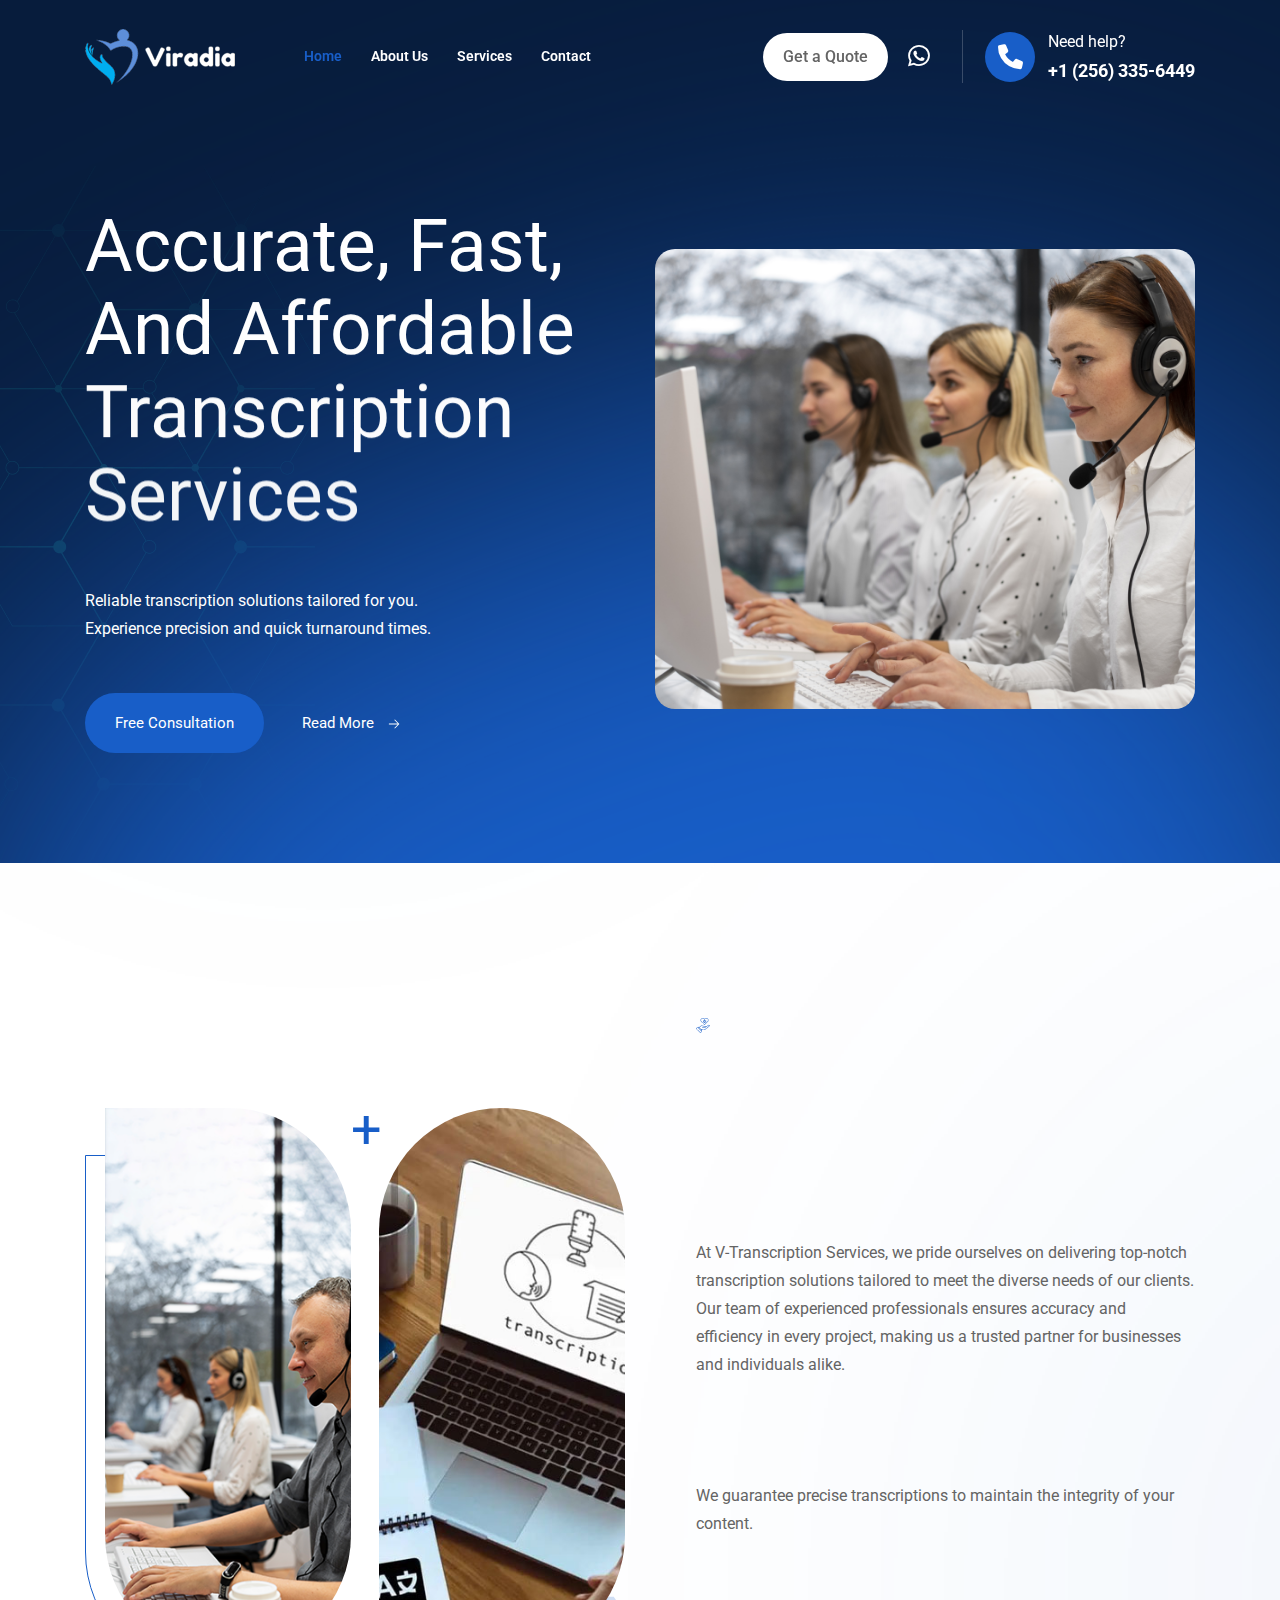
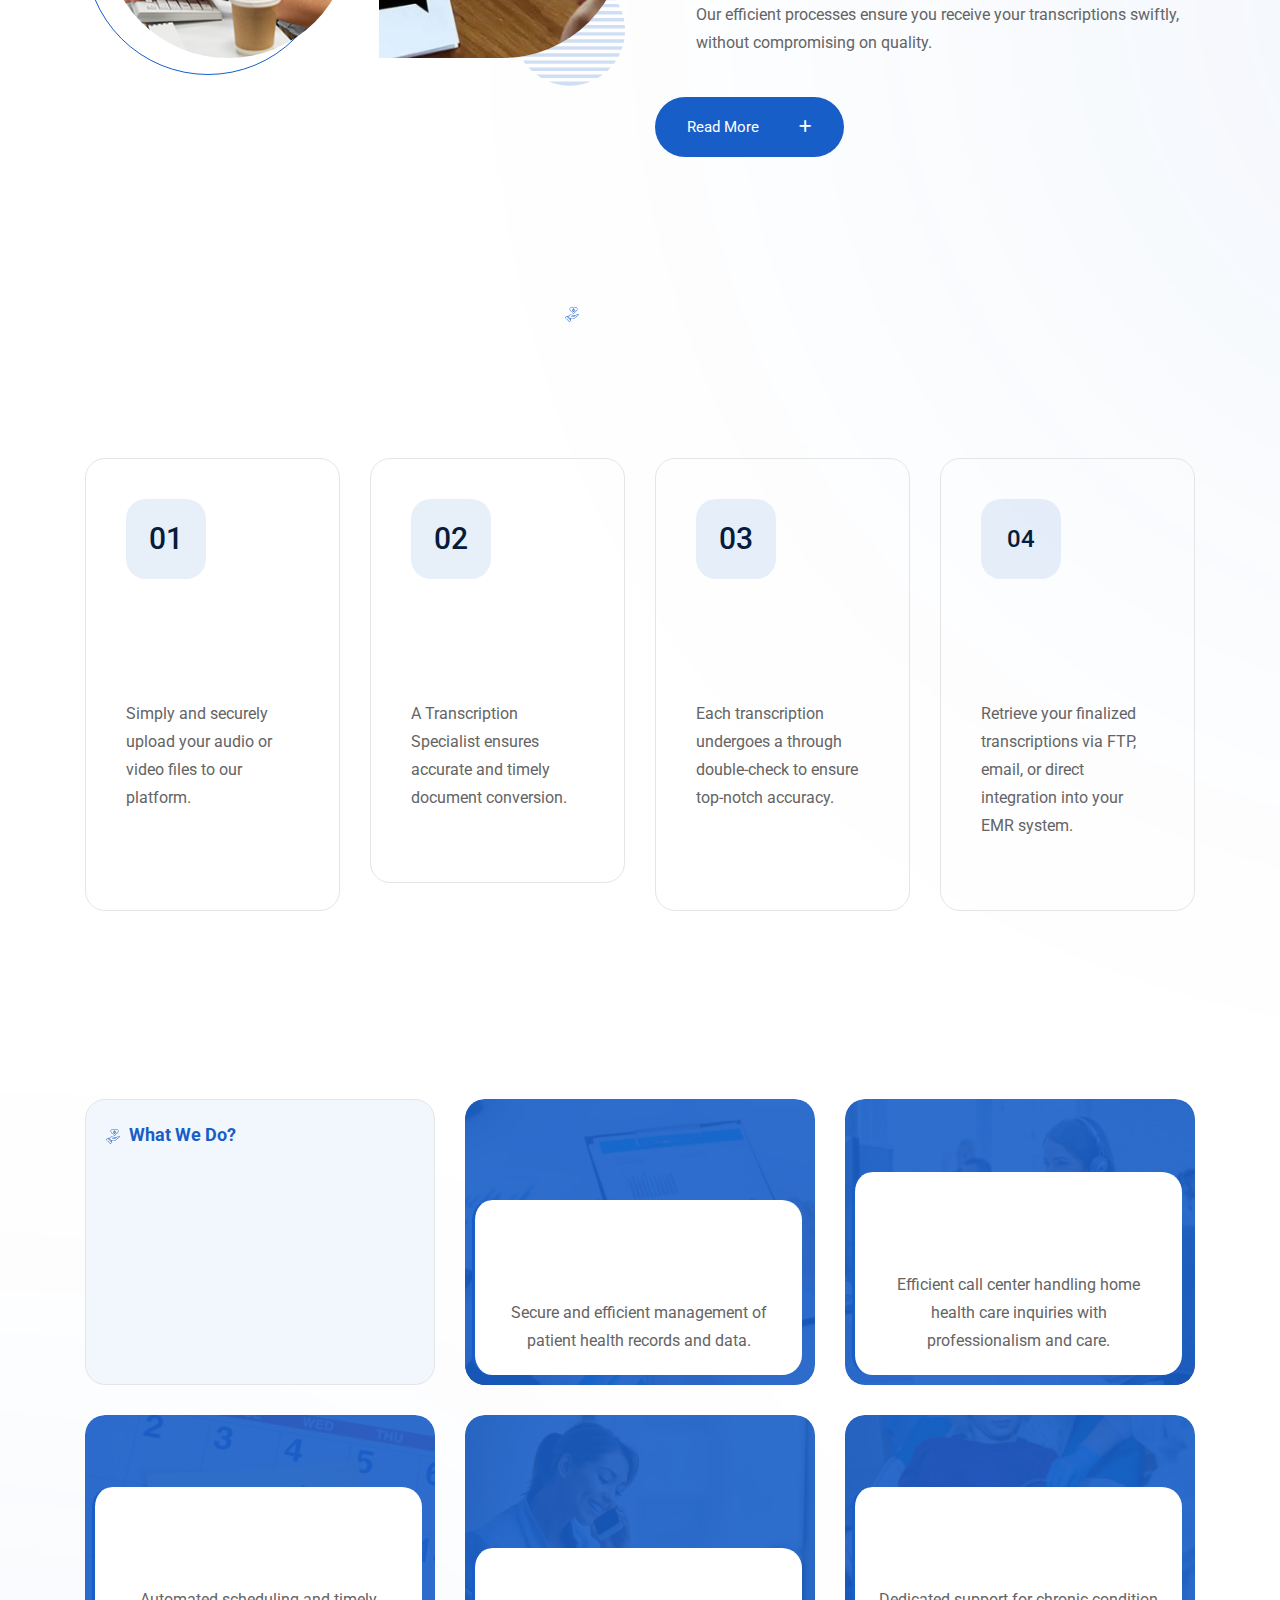
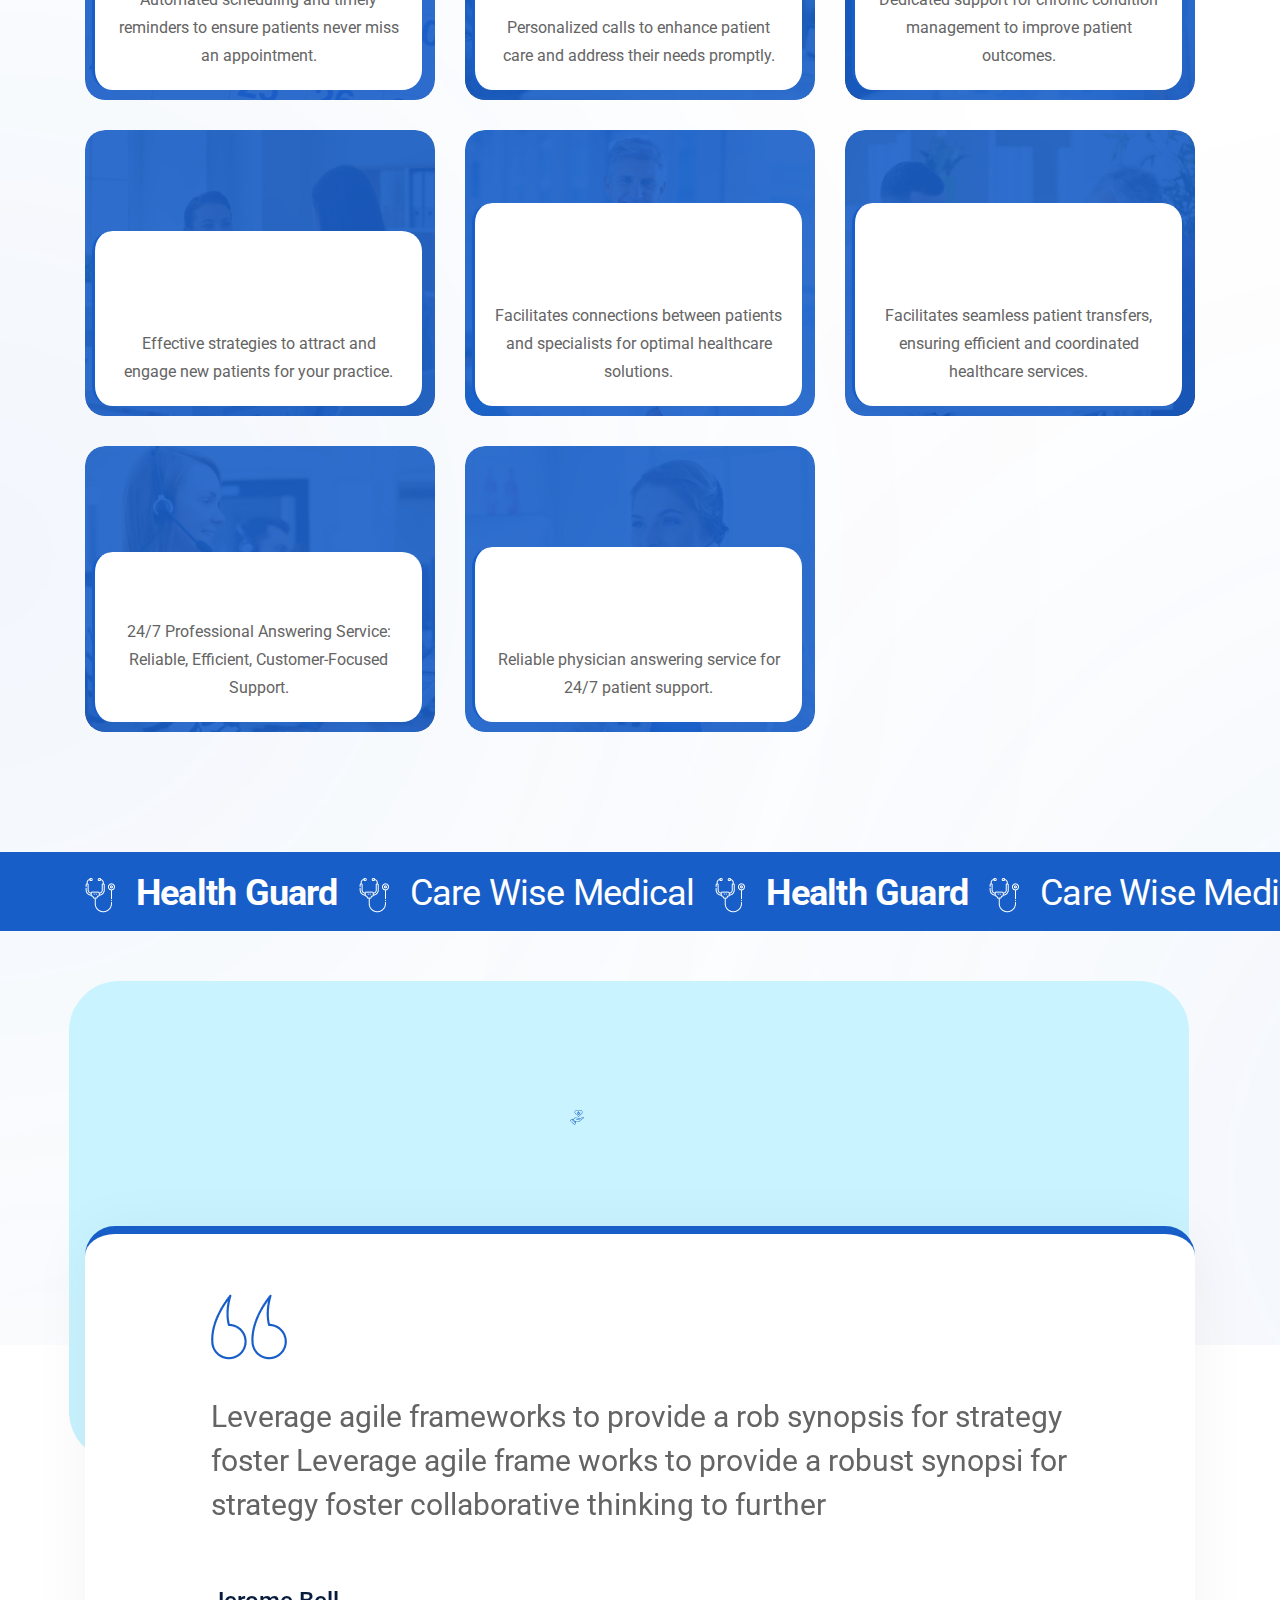
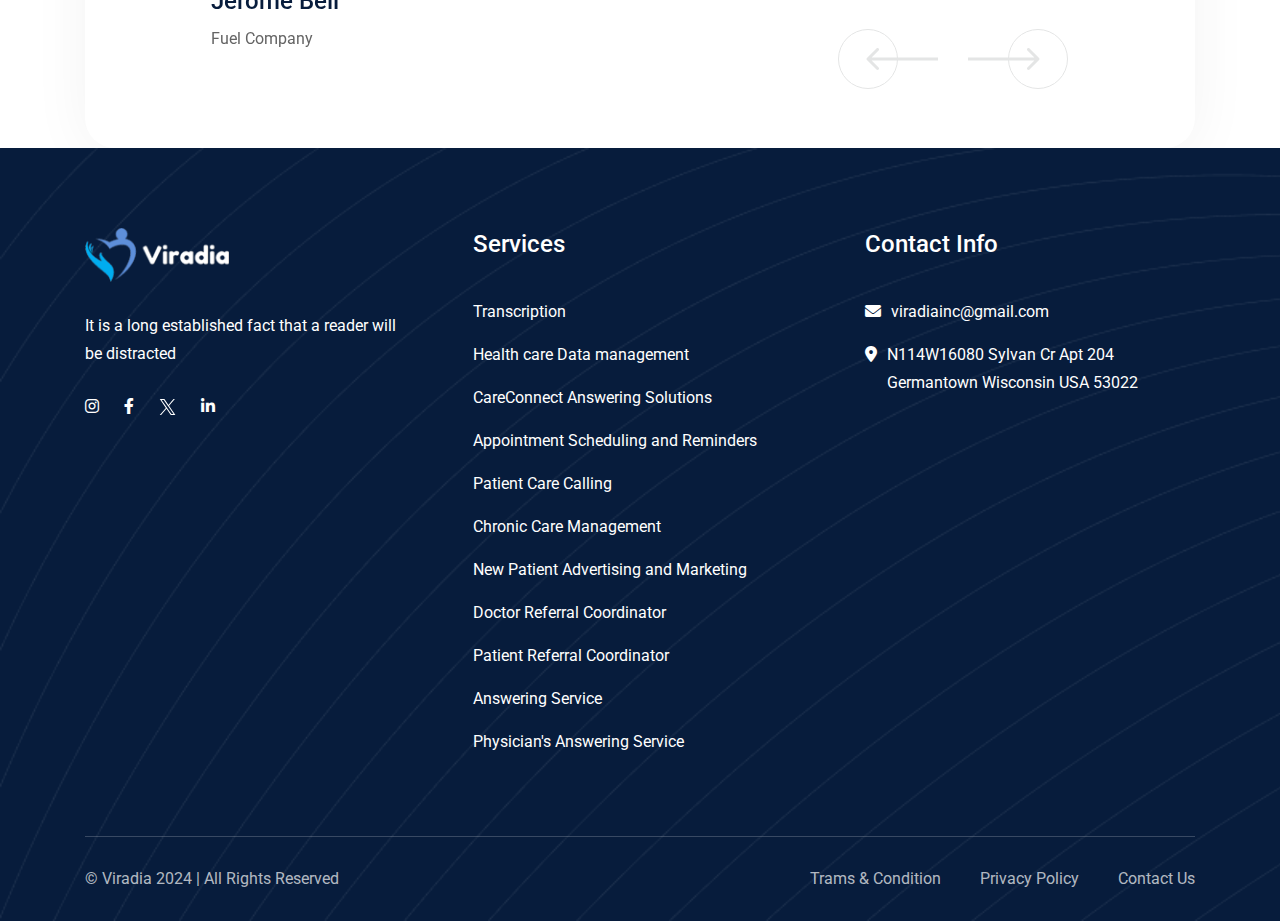
<file: index.html>
<!doctype html>
<html class="no-js" lang="zxx">

<head>
    <meta charset="utf-8">
    <meta http-equiv="x-ua-compatible" content="ie=edge">
    <title>Viradia Health Care</title>
    <meta name="description" content="Viradia Health Care">
    <meta name="author" content="ahmmedsabbirbd">
    <meta name="viewport" content="width=device-width, initial-scale=1">
    <!-- Place favicon.ico in the root directory -->
    <link rel="shortcut icon" type="image/x-icon" href="assets/imgs/favicon.svg">
    <!-- CSS here -->
    <link rel="stylesheet" href="assets/css/vendor/bootstrap.min.css">
    <link rel="stylesheet" href="assets/css/vendor/animate.min.css">
    <link rel="stylesheet" href="assets/css/plugins/swiper.min.css">
    <link rel="stylesheet" href="assets/css/vendor/magnific-popup.css">
    <link rel="stylesheet" href="assets/css/vendor/fontawesome-pro.css">
    <link rel="stylesheet" href="assets/css/vendor/spacing.css"> 
    <link rel="stylesheet" href="assets/css/plugins/odometer-theme-default.css">
    <link rel="stylesheet" href="assets/css/main.css">
    <link rel="stylesheet" href="assets/scss/layout/pages/_about-us.scss">
</head>

<body class="body-2">

<!--[if lte IE 9]>
<p class="browserupgrade">You are using an <strong>outdated</strong> browser. Please <a href="https://browsehappy.com/">upgrade your browser</a> to improve your experience and security.</p>
<![endif]-->

<!-- preloader start -->
<div id="preloader">
    <div class="preloader-close">x</div>
    <div class="sk-three-bounce">
        <div class="sk-child sk-bounce1"></div>
        <div class="sk-child sk-bounce2"></div>
        <div class="sk-child sk-bounce3"></div>
    </div>
</div>
<!-- preloader end -->

<!-- search popup start -->
<div class="search__popup">
    <div class="container">
        <div class="row gx-30">
            <div class="col-xxl-12">
                <div class="search__wrapper">
                    <div class="search__top d-flex justify-content-between align-items-center">
                        <div class="search__logo">
                            <a href="index.html">
                                <img src="assets/imgs/logo/logo.png" alt="img">
                            </a>
                        </div>
                        <div class="search__close">
                            <button type="button" class="search__close-btn search-close-btn">
                                <svg width="18" height="18" viewBox="0 0 18 18" fill="none">
                                    <path d="M17 1L1 17" stroke="currentColor" stroke-width="1.5" stroke-linecap="round"
                                          stroke-linejoin="round" />
                                    <path d="M1 1L17 17" stroke="currentColor" stroke-width="1.5" stroke-linecap="round"
                                          stroke-linejoin="round" />
                                </svg>
                            </button>
                        </div>
                    </div>
                    <div class="search__form">
                        <form action="#">
                            <div class="search__input">
                                <input class="search-input-field" type="text" placeholder="Type here to search...">
                                <span class="search-focus-border"></span>
                                <button type="submit">
                                    <svg width="20" height="20" viewBox="0 0 20 20" fill="none">
                                        <path
                                                d="M9.55 18.1C14.272 18.1 18.1 14.272 18.1 9.55C18.1 4.82797 14.272 1 9.55 1C4.82797 1 1 4.82797 1 9.55C1 14.272 4.82797 18.1 9.55 18.1Z"
                                                stroke="currentColor" stroke-width="1.5" stroke-linecap="round"
                                                stroke-linejoin="round" />
                                        <path d="M19.0002 19.0002L17.2002 17.2002" stroke="currentColor" stroke-width="1.5"
                                              stroke-linecap="round" stroke-linejoin="round" />
                                    </svg>
                                </button>
                            </div>
                        </form>
                    </div>
                </div>
            </div>
        </div>
    </div>
</div>
<!-- search popup end -->

<!-- preloader start -->
<div class="loading-form">
    <div class="sk-three-bounce">
        <div class="sk-child sk-bounce1"></div>
        <div class="sk-child sk-bounce2"></div>
        <div class="sk-child sk-bounce3"></div>
    </div>
</div>
<!-- preloader end -->

<!-- Backtotop start -->
<div id="scroll-percentage">
    <span id="scroll-percentage-value"></span>
</div>
<!-- Backtotop end -->

<!-- Offcanvas area start -->
<div class="fix">
    <div class="offcanvas__area">
        <div class="offcanvas__wrapper">
            <div class="offcanvas__content">
                <div class="offcanvas__top d-flex justify-content-between align-items-center">
                    <div class="offcanvas__logo">
                        <a href="index.html">
                            <img src="assets/imgs/logo/logo.png" alt="logo not found">
                        </a>
                    </div>
                    <div class="offcanvas__close">
                        <button class="offcanvas-close-icon animation--flip">
                                <span class="offcanvas-m-lines">
                              <span class="offcanvas-m-line line--1"></span><span class="offcanvas-m-line line--2"></span><span class="offcanvas-m-line line--3"></span>
                                </span>
                        </button>
                    </div>
                </div>
                <div class="mobile-menu fix"></div>
                <div class="offcanvas__social">
                    <h4 class="offcanvas__title mb-20">Subscribe & Follow</h4>
                    <p class="mb-30">Medical practices evolved over millennia, from ancient civilizations like Egypt and Mesopotamia to the groundbreaking</p>
                    <ul class="header-top-socail-menu d-flex">
                        <li><a href="https://www.facebook.com/"><i class="fab fa-facebook-f"></i></a></li>
                        <li><a href="https://twitter.com/"><i class="fab fa-twitter"></i></a></li>
                        <li><a href="https://www.pinterest.com/"><i class="fa-brands fa-pinterest-p"></i></a></li>
                        <li><a href="https://vimeo.com/"><i class="fa-brands fa-vimeo-v"></i></a></li>
                    </ul>
                </div>
                <div class="offcanvas__btn d-sm-none">
                    <div class="header__btn-wrap">
                        <a href="https://themeforest.net/user/rrdevs/portfolio" class="rr-btn rr-btn__theme rr-btn__theme-white mt-40 mt-sm-35 mt-xs-30">
                            <span class="btn-wrap">
                                <span class="text-one">Purchase Now</span>
                                <span class="text-two">Purchase Now</span>
                            </span>
                        </a>
                    </div>
                </div>
            </div>
        </div>
    </div>
</div>
<div class="offcanvas__overlay"></div>
<div class="offcanvas__overlay-white"></div>
<!-- Offcanvas area start -->

<!-- Header area start -->
<header>
    <div id="header-sticky" class="header__area header-2">
        <div class="container">
            <div class="mega__menu-wrapper p-relative">
                <div class="header__main">
                    <div class="header__left d-flex align-items-center">
                        <div class="header__logo">
                            <a href="index.html">
                                <div class="logo">
                                    <img src="assets/imgs/logo/logo.png" alt="logo not found">
                                </div>
                            </a>
                        </div>

                        <div class="mean__menu-wrapper d-none d-xl-block">
                        <div class="main-menu main-menu-2">
                            <nav id="mobile-menu">
                                <ul>
                                    <li class=" has-mega-menu active">
                                        <a href="index.html">Home</a>
                                    </li>
                                    <li class="">
                                        <a href="about-us.html">About Us</a>
                                    </li>
                                    <li class="">
                                        <a href="service.html">Services</a>
                                    </li>
                                    
                                    <li><a href="contact.html">contact</a></li>
                                </ul>
                            </nav>
                        </div>
                    </div>
                    </div>

                    <div class="header__right">
                        <div class="header__action d-flex align-items-center">
                            <div class="header__btn-wrap align-items-center d-inline-flex">
                                <a class="quote-btn" href="">Get a Quote</a>

                                 <a href="https://wa.me/12563356449" class="rr-header-message d-none d-sm-block"><i class="fa-brands fa-whatsapp"></i></a>

                                <div class="rr-header-contact-btn d-flex align-items-center d-none d-lg-flex">
                                    <div class="rr-header-contact-btn__icon">
                                        <i class="fa-solid fa-phone"></i>
                                    </div>
                                    <div class="rr-header-contact-btn__text">
                                        <p class="mb-0 color-white">Need help?</p>
                                        <h5 class="mb-0 color-white"><a href="tel:+1(256)3356449">+1 (256) 335-6449</a></h5>
                                    </div>
                                </div>
                            </div>

                            <div class="header__hamburger ml-30 d-xl-none">
                                <div class="sidebar__toggle">
                                    <a class="bar-icon" href="javascript:void(0)">
                                        <span></span>
                                        <span></span>
                                        <span></span>
                                    </a>
                                </div>
                            </div>
                        </div>
                    </div>
                </div>
            </div>
        </div>
    </div>
</header>
<!-- Header area end -->

<!-- Body main wrapper start -->
<main class="home-2__background"><!--home-2__background you can remove any time-->
    <!-- Banner area start -->
    <section class="banner-2 banner-2__space theme-bg-color-900 overflow-hidden" data-background="assets/imgs/banner-2/banner-shape.png">
        <div class="container">
            <div class="banner-2__shape"></div>
            <div class="row align-items-center">
                <div class="col-lg-6">
                    <div class="banner-2__content">
                        <h1 class="mb-50 mb-xs-40 color-white title-animation">Accurate, Fast, and Affordable Transcription Services</h1>
                        <p class="mb-50 mb-xs-40 color-white">Reliable transcription solutions tailored for you. <br>
                            Experience precision and quick turnaround times.</p>

                        <div class="rr-btn__wrapper d-flex align-items-sm-center align-items-start flex-column flex-sm-row">
                            <a href="contact.html" class="rr-btn position-relative overflow-hidden">
                                <div class="panel wow"></div>
                                <span class="btn-wrap">
                                    <span class="text-one">Free Consultation</span> 
                                    <span class="text-two">Free Consultation</span>
                                </span>
                            </a>

                            <a href="about-us.html" class="readmore">Read More
                                <svg width="12" height="10" viewBox="0 0 12 10" fill="none" xmlns="http://www.w3.org/2000/svg">
                                    <path d="M11.122 5.30953L7.18453 9.24703C7.10244 9.32912 6.9911 9.37524 6.875 9.37524C6.7589 9.37524 6.64756 9.32912 6.56547 9.24703C6.48337 9.16494 6.43726 9.05359 6.43726 8.9375C6.43726 8.8214 6.48337 8.71006 6.56547 8.62797L9.75648 5.4375H1.1875C1.07147 5.4375 0.960188 5.39141 0.878141 5.30936C0.796094 5.22731 0.75 5.11603 0.75 5C0.75 4.88397 0.796094 4.77269 0.878141 4.69064C0.960188 4.60859 1.07147 4.5625 1.1875 4.5625H9.75648L6.56547 1.37203C6.48337 1.28994 6.43726 1.1786 6.43726 1.0625C6.43726 0.946402 6.48337 0.835061 6.56547 0.752968C6.64756 0.670875 6.7589 0.624756 6.875 0.624756C6.9911 0.624756 7.10244 0.670875 7.18453 0.752968L11.122 4.69047C11.1627 4.7311 11.195 4.77935 11.217 4.83246C11.239 4.88557 11.2503 4.9425 11.2503 5C11.2503 5.05749 11.239 5.11442 11.217 5.16753C11.195 5.22065 11.1627 5.2689 11.122 5.30953Z" fill="white"/>
                                </svg>
                            </a>
                        </div>
                    </div>
                </div>
                <div class="col-lg-6">
                    <div class="banner-2__media">
                        <div class="banner-2__media-shape upDown"></div>
                        <img class="img-fluid" src="assets/imgs/banner-2/banner-2.png" alt="icon not found">
                    </div>
                </div>
            </div>
        </div>
    </section>
    <!-- Banner area end -->

    <!--about-us-2 start -->
    <section class="about-us-2 about-us-2__space">
        <div class="container">
            <div class="row d-flex align-items-center">
                <div class="col-lg-6">
                    <div class="about-us-2__media">
                        <div class="about-us-2__media-image-1">
                            <img src="assets/imgs/about-us-2/about-us-1.png" class="img-fluid" alt="image not found">
                        </div>
                        <div class="about-us-2__media-image-2">
                            <img src="assets/imgs/about-us-2/about-us-2.jpg" class="img-fluid" alt="image not found">
                            <div class="circle upDown">
                                <svg width="111" height="111" viewBox="0 0 111 111" fill="none" xmlns="http://www.w3.org/2000/svg">
                                    <path opacity="0.2" fill-rule="evenodd" clip-rule="evenodd" d="M110.785 60.6122L0.517544 60.6122C0.406443 59.4679 0.330326 58.31 0.302317 57.1451L111 57.1451C110.972 58.31 110.896 59.4679 110.785 60.6122ZM109.661 67.6711L1.6416 67.6711C1.38486 66.5272 1.16266 65.3689 0.975465 64.204L110.327 64.204C110.14 65.3689 109.918 66.5272 109.661 67.6711ZM107.545 74.7304L3.76465 74.7304C3.33425 73.5931 2.94589 72.4352 2.59905 71.2633L108.704 71.2633C108.364 72.4352 107.975 73.5931 107.545 74.7304ZM104.325 81.7892L6.98383 81.7892C6.36624 80.6589 5.79063 79.501 5.24913 78.3221L106.053 78.3221C105.519 79.501 104.936 80.6589 104.325 81.7892ZM99.7326 88.8551L11.5702 88.8551C10.7094 87.7317 9.89809 86.5809 9.13485 85.388L102.175 85.388C101.405 86.5809 100.593 87.7318 99.7326 88.8551ZM93.3218 95.9144L17.9809 95.9144C16.7873 94.8116 15.6427 93.6537 14.5536 92.4473L96.7492 92.4473C95.6601 93.6537 94.515 94.8116 93.3218 95.9144ZM83.8722 102.973L27.4236 102.973C25.6333 101.919 23.9131 100.761 22.2616 99.5061L89.0412 99.5062C87.3896 100.755 85.662 101.919 83.8722 102.973ZM64.2512 110.033C61.448 110.469 58.5757 110.698 55.6479 110.698C52.72 110.698 49.8478 110.469 47.0446 110.033C42.7224 109.36 38.5663 108.188 34.6321 106.565L76.6633 106.565C72.7294 108.188 68.5734 109.36 64.2512 110.033ZM0.517545 50.0858L110.785 50.0858C110.896 51.2302 110.972 52.3881 111 53.5529L0.302317 53.5529C0.330326 52.388 0.406444 51.2302 0.517545 50.0858ZM1.64862 43.02L109.654 43.02C109.918 44.1643 110.14 45.3222 110.327 46.4871L0.975467 46.4871C1.16266 45.3222 1.38487 44.1643 1.64862 43.02ZM3.76465 35.9611L107.538 35.9611C107.968 37.098 108.357 38.2564 108.704 39.4282L2.59905 39.4282C2.94589 38.2564 3.33425 37.098 3.76465 35.9611ZM6.99079 28.9018L104.318 28.9018C104.936 30.0322 105.512 31.19 106.046 32.3689L5.25614 32.3689C5.79064 31.19 6.37319 30.0322 6.99079 28.9018ZM11.5702 21.843L99.7326 21.843C100.593 22.9663 101.405 24.1172 102.175 25.3101L9.13486 25.3101C9.89809 24.1172 10.7094 22.9663 11.5702 21.843ZM17.981 14.7837L93.3218 14.7837C94.515 15.8795 95.6601 17.0443 96.7492 18.2508L14.5536 18.2508C15.6427 17.0443 16.7873 15.8794 17.981 14.7837ZM27.4236 7.71783L83.8722 7.71783C85.662 8.77907 87.3826 9.93693 89.0342 11.1849L22.2686 11.1849C23.9132 9.92992 25.6333 8.77906 27.4236 7.71783ZM47.0861 0.658978C49.8753 0.221974 52.7336 0.000198036 55.6479 0.00019829C58.5617 0.000198545 61.4205 0.221975 64.2097 0.65898C68.5459 1.3313 72.7154 2.50319 76.6563 4.12609L34.6391 4.12608C38.5799 2.50319 42.7499 1.33129 47.0861 0.658978Z" fill="#185EC8"/>
                                </svg>
                            </div>
                        </div>
                    </div>
                </div>
                <div class="col-lg-6">
                    <div class="about-us-2__main-content">
                        <div class="section__title-wrapper about-us-2__content mb-60 mb-xs-50">
                            <h5 class="section__subtitle color-theme-primary mb-15 mb-xs-10 title-animation"><img src="assets/imgs/ask-quesiton/heart.png" alt="icon not found" class="img-fluid"> About Us</h5>
                            <h2 class="section__title mb-20 title-animation">V-Transcription Services: Your Words, Perfected</h2>
                            <p class="mb-0">At V-Transcription Services, we pride ourselves on delivering top-notch transcription solutions tailored to meet the diverse needs of our clients. Our team of experienced professionals ensures accuracy and efficiency in every project, making us a trusted partner for businesses and individuals alike.</p>
                        </div>

                        <div class="about-us-2__main-content__list">
                            <div class="about-us-2__main-content__list-item">
                                <div class="about-us-2__main-content__list-item-text">
                                    <h4 class="mb-10 title-animation">Unmatched Accuracy:</h4>
                                    <p class="mb-0">We guarantee precise transcriptions to maintain the integrity of your content.</p>
                                </div>
                            </div>
                                <div class="about-us-2__main-content__list-item-text">
                                    <h4 class="mb-10 title-animation">Quick Turnaround:</h4>
                                    <p class="mb-0">Our efficient processes ensure you receive your transcriptions swiftly, without compromising on quality.</p>
                                </div>
                            </div>
                        </div>
                        <a href="about-us.html" class="rr-btn position-relative overflow-hidden">
                            <div class="panel wow"></div>
                            <span class="btn-wrap">
                                <span class="text-one">Read More <i class="fa-solid fa-plus"></i></span>
                                <span class="text-two">Read More <i class="fa-solid fa-plus"></i></span>
                            </span>
                        </a>
                    </div>
                </div>
            </div>
        </div>
    </section>
    <!--about-us-2 end -->

    <!-- services 4 start -->
    <section class="service-4 section-space__bottom-100">
        <div class="container">
            <div class="row">
                <div class="col-12">
                    <div class="section__title-wrapper doctor__content text-center mb-60 mb-xs-30">
                        <h5 class="section__subtitle color-theme-primary mb-15 mb-xs-10 title-animation"><img src="assets/imgs/ask-quesiton/heart.png" alt="icon not found" class="img-fluid">How We Works?</h5>
                        <h2 class="section__title mb-0 title-animation">Our Transcription Work Flow</h2>
                    </div>
                </div>
            </div>
            <div class="row mb-minus-30">
                <div class="col-xl-3 col-lg-3 col-md-6">
                    <div class="service-4__item mb-30">
                        <div class="service-4__item-icon mb-40 mb-xs-20">
                            <h3>01</h3>
                        </div>
                        <div class="service-4__item-text">
                            <h4 class="mb-15 mb-xs-10 title-animation"><a href="service-details.html">Effortless Upload</a></h4>
                            <p>Simply and securely upload your audio or video files to our platform. <br><br></p>
                        </div>
                    </div>
                </div>
                <div class="col-xl-3 col-lg-3 col-md-6">
                    <div class="service-4__item mb-30">
                        <div class="service-4__item-icon mb-40 mb-xs-20">
                            <h3>02</h3>
                        </div>
                        <div class="service-4__item-text">
                            <h4 class="mb-15 mb-xs-10 title-animation"><a href="service-details.html">Transcription Specialist</a></h4>
                            <p>
                                A Transcription Specialist ensures accurate and timely document conversion.<br></p>
                        </div>
                    </div>
                </div>
                <div class="col-xl-3 col-lg-3 col-md-6">
                    <div class="service-4__item mb-30">
                        <div class="service-4__item-icon mb-40 mb-xs-20">
                            <h3>03</h3>
                        </div>
                        <div class="service-4__item-text">
                            <h4 class="mb-15 mb-xs-10 title-animation"><a href="service-details.html">Quality Assurance</a></h4>
                            <p>Each transcription undergoes a through double-check to ensure top-notch accuracy. <br><br></p>
                        </div>
                    </div>
                </div>
                <div class="col-xl-3 col-lg-3 col-md-6">
                    <div class="service-4__item mb-30">
                        <div class="service-4__item-icon mb-40 mb-xs-20">
                            <h4>04</h4>
                        </div>
                        <div class="service-4__item-text">
                            <h4 class="mb-15 mb-xs-10 title-animation"><a href="service-details.html">Convenient Access</a></h4>
                            <p>Retrieve your finalized transcriptions via FTP, email, or direct integration into your EMR system.</p>
                        </div>
                    </div>
                </div>
            </div>
        </div>
    </section>
    <!-- services 4 end -->

<br>

    <!-- our-projects start -->
    <section class="our-projects section-space__bottom mt-60">
        <div class="container">
            <div class="row">
                <!-- <div class="col-12">
                    <div class="section__title-wrapper doctor__content text-center mb-60 mb-xs-30">
                        <h5 class="section__subtitle color-theme-primary mb-15 mb-xs-10 title-animation"><img src="assets/imgs/ask-quesiton/heart.png" alt="icon not found" class="img-fluid">What We Do?</h5>
                        <h2 class="section__title mb-0 title-animation">Our More Services</h2>
                    </div>
                </div> -->
            </div>
            <div class="row mb-minus-30">
                <div class="col-xl-4 col-lg-4 col-md-6 d-flex">
                    <div class="our-projects__item has--title">
                        <div class="section__title-wrapper our-projects__content">
                            <h5 class="section__subtitle color-theme-primary"><img src="assets/imgs/ask-quesiton/heart.png" alt="icon not found" class="img-fluid"> What We Do?</h5>
                            <h2 class="section__title mb-0 title-animation">Our More Services</h2>
                        </div>
                    </div>
                </div>
                <div class="col-xl-4 col-lg-4 col-md-6 d-flex">
                    <div class="our-projects__item position-relative overflow-hidden">
                        <div class="panel wow"></div>
                        <div class="our-projects__item__content">
                            <div class="our-projects__item__content-media">
                                <img src="./assets/imgs/our-project/our-project-1.jpg" class="img-fluid" alt="">
                            </div>
                            <div class="our-projects__item__content-icon">
                            </div>
                            <div class="our-projects__item__content-text">
                                <h4 class="title-animation"><a href="#">Health care Data management </a></h4>
                                <p>Secure and efficient management of patient health records and data.</p>
                            </div>
                        </div>
                    </div>
                </div>
                <div class="col-xl-4 col-lg-4 col-md-6 d-flex">
                    <div class="our-projects__item position-relative overflow-hidden">
                        <div class="panel wow"></div>
                        <div class="our-projects__item__content">
                            <div class="our-projects__item__content-media">
                                <img src="./assets/imgs/our-project/our-project-6.jpg" class="img-fluid" alt="">
                            </div>
                            <div class="our-projects__item__content-icon">
                            </div>
                            <div class="our-projects__item__content-text">
                                <h4 class="title-animation"><a href="#">CareConnect Answering Solutions </a></h4>
                                <p>Efficient call center handling home health care inquiries with professionalism and care.</p>
                            </div>
                        </div>
                    </div>
                </div>
                <div class="col-xl-4 col-lg-4 col-md-6 d-flex">
                    <div class="our-projects__item position-relative overflow-hidden">
                        <div class="panel wow"></div>
                        <div class="our-projects__item__content">
                            <div class="our-projects__item__content-media">
                                <img src="./assets/imgs/our-project/our-project-2.jpg" class="img-fluid" alt="">
                            </div>
                            <div class="our-projects__item__content-icon">
                            </div>
                            <div class="our-projects__item__content-text">
                                <h4 class="title-animation"><a href="#">Appointment Scheduling and Reminders</a></h4>
                                <p>Automated scheduling and timely reminders to ensure patients never miss an appointment.</p>
                            </div>
                        </div>
                    </div>
                </div>
                <div class="col-xl-4 col-lg-4 col-md-6 d-flex">
                    <div class="our-projects__item position-relative overflow-hidden">
                        <div class="panel wow"></div>
                        <div class="our-projects__item__content">
                            <div class="our-projects__item__content-media">
                                <img src="./assets/imgs/our-project/our-project-3.jpg" class="img-fluid" alt="">
                            </div>
                            <div class="our-projects__item__content-icon">
                            </div>
                            <div class="our-projects__item__content-text">
                                <h4 class="title-animation"><a href="#">Patient Care Calling</a></h4>
                                <p>Personalized calls to enhance patient care and address their needs promptly.</p>
                            </div>
                        </div>
                    </div>
                </div>
                <div class="col-xl-4 col-lg-4 col-md-6 d-flex">
                    <div class="our-projects__item position-relative overflow-hidden">
                        <div class="panel wow"></div>
                        <div class="our-projects__item__content">
                            <div class="our-projects__item__content-media">
                                <img src="./assets/imgs/our-project/our-project-4.jpg" class="img-fluid" alt="">
                            </div>
                            <div class="our-projects__item__content-icon">
                            </div>
                            <div class="our-projects__item__content-text">
                                <h4 class="title-animation"><a href="#">Chronic Care Management (CCM) Services</a></h4>
                                <p>Dedicated support for chronic condition management to improve patient outcomes.</p>
                            </div>
                        </div>
                    </div>
                </div>
                <div class="col-xl-4 col-lg-4 col-md-6 d-flex">
                    <div class="our-projects__item position-relative overflow-hidden">
                        <div class="panel wow"></div>
                        <div class="our-projects__item__content">
                            <div class="our-projects__item__content-media">
                                <img src="./assets/imgs/our-project/our-project-5.jpg" class="img-fluid" alt="">
                            </div>
                            <div class="our-projects__item__content-icon">
                            </div>
                            <div class="our-projects__item__content-text">
                                <h4 class="title-animation"><a href="#">New Patient Advertising and Marketing</a></h4>
                                <p>Effective strategies to attract and engage new patients for your practice.</p>
                            </div>
                        </div>
                    </div>
                </div>
                <div class="col-xl-4 col-lg-4 col-md-6 d-flex">
                    <div class="our-projects__item position-relative overflow-hidden">
                        <div class="panel wow"></div>
                        <div class="our-projects__item__content">
                            <div class="our-projects__item__content-media">
                                <img src="./assets/imgs/our-project/our-project-7.jpg" class="img-fluid" alt="">
                            </div>
                            <div class="our-projects__item__content-icon">
                            </div>
                            <div class="our-projects__item__content-text">
                                <h4 class="title-animation"><a href="#">Doctor Referral Coordinator</a></h4>
                                <p>Facilitates connections between patients and specialists for optimal healthcare solutions.</p>
                            </div>
                        </div>
                    </div>
                </div>
                <div class="col-xl-4 col-lg-4 col-md-6 d-flex">
                    <div class="our-projects__item position-relative overflow-hidden">
                        <div class="panel wow"></div>
                        <div class="our-projects__item__content">
                            <div class="our-projects__item__content-media">
                                <img src="./assets/imgs/our-project/our-project-8.jpg" class="img-fluid" alt="">
                            </div>
                            <div class="our-projects__item__content-icon">
                            </div>
                            <div class="our-projects__item__content-text">
                                <h4 class="title-animation"><a href="#">Patient Referral Coordinator</a></h4>
                                <p>Facilitates seamless patient transfers, ensuring efficient and coordinated healthcare services.</p>
                            </div>
                        </div>
                    </div>
                </div>
                <div class="col-xl-4 col-lg-4 col-md-6 d-flex">
                    <div class="our-projects__item position-relative overflow-hidden">
                        <div class="panel wow"></div>
                        <div class="our-projects__item__content">
                            <div class="our-projects__item__content-media">
                                <img src="./assets/imgs/our-project/our-project-9.jpg" class="img-fluid" alt="">
                            </div>
                            <div class="our-projects__item__content-icon">
                            </div>
                            <div class="our-projects__item__content-text">
                                <h4 class="title-animation"><a href="#">Answering Service</a></h4>
                                <p>
                                    24/7 Professional Answering Service: Reliable, Efficient, Customer-Focused Support.</p>
                            </div>
                        </div>
                    </div>
                </div>
                <div class="col-xl-4 col-lg-4 col-md-6 d-flex">
                    <div class="our-projects__item position-relative overflow-hidden">
                        <div class="panel wow"></div>
                        <div class="our-projects__item__content">
                            <div class="our-projects__item__content-media">
                                <img src="./assets/imgs/our-project/our-project-10.jpg" class="img-fluid" alt="">
                            </div>
                            <div class="our-projects__item__content-icon">
                            </div>
                            <div class="our-projects__item__content-text">
                                <h4 class="title-animation"><a href="#">Physician's Answering Service</a></h4>
                                <p>Reliable physician answering service for 24/7 patient support.</p>
                            </div>
                        </div>
                    </div>
                </div>
            </div>
        </div>
    </section>
    <!-- our-projects end -->

    <!-- slider-text start -->
    <div class="slider-text mb-50">
        <div class="container">
            <div class="rr-scroller" data-speed="slow">
                <ul class="text-anim rr-scroller__inner">
                    <li><img src="./assets/imgs/slider-text/health-guard.png" alt=""></li>
                    <li><strong>Health Guard</strong></li>
                    <li><img src="./assets/imgs/slider-text/health-guard.png" alt=""></li>
                    <li>Care Wise Medical</li>
                    <li><img src="./assets/imgs/slider-text/health-guard.png" alt=""></li>
                    <li><strong>Health Guard</strong></li>
                    <li><img src="./assets/imgs/slider-text/health-guard.png" alt=""></li>
                    <li>Care Wise Medical</li>
                    <li><img src="./assets/imgs/slider-text/health-guard.png" alt=""></li>
                    <li><strong>Health Guard</strong></li>
                    <li><img src="./assets/imgs/slider-text/health-guard.png" alt=""></li>
                    <li>Care Wise Medical</li>
                    <li><img src="./assets/imgs/slider-text/health-guard.png" alt=""></li>
                    <li><strong>Health Guard</strong></li>
                    <li><img src="./assets/imgs/slider-text/health-guard.png" alt=""></li>
                    <li>Care Wise Medical</li>
                </ul>
            </div>
        </div>
    </div>
    <!-- slider-text end -->


    <!-- pricing-action start -->
    <section class="pricing-action pricing-action__space">
        <div class="container">
            <div class="row">
                <div class="col-12">
                    <div class="section__title-wrapper pricing-action__content text-center mb-60 mb-xs-50">
                        <h5 class="section__subtitle color-theme-primary mb-15 mb-xs-10 title-animation"><img src="assets/imgs/ask-quesiton/heart.png" alt="icon not found" class="img-fluid"> Testimonial</h5>
                        <h2 class="section__title mb-0 text-capitalize title-animation">What Our Patient Says?</h2>
                    </div>
                </div>
            </div>
        </div>
    </section>
    <!-- pricing-action end -->

    <!--testimonial-2 start -->
    <section class="testimonial-2">
        <div class="container">
            <div class="row">
                <div class="col-12">
                    <div class="swiper testimonial-2__slider">
                        <div class="swiper-wrapper">
                            <div class="swiper-slide">
                                <div class="testimonial-2__item">
                                    <div class="testimonial-2__item-icon mb-35 mb-xs-15">
                                        <img class="img-fluid" src="assets/imgs/testimonial-2/qoute.png" alt="icon not found">
                                    </div>
                                    <div class="testimonial-2__item-content mb-35 mb-xs-30">
                                        <h3 class="mb-0">Leverage agile frameworks to provide a rob synopsis for strategy foster Leverage agile frame works to provide a robust synopsi for strategy foster collaborative thinking to further </h3>
                                        <div class="testimonial-2__item-author">
                                            <h4>Jerome Bell</h4>
                                            <p class="mb-0">Fuel Company</p>
                                        </div>
                                    </div>
                                </div>
                            </div>
                        </div>
                        <div class="testimonial-2__slider__arrow d-flex">
                            <div class="testimonial-2__slider__arrow-prev">
                                <svg width="100" height="60" viewBox="0 0 100 60" fill="none" xmlns="http://www.w3.org/2000/svg">
                                    <circle cx="30" cy="30" r="29.5" transform="matrix(-1 0 0 1 60 0)" stroke="#E4E5E5"/>
                                    <path d="M28.9393 28.9393C28.3536 29.5251 28.3536 30.4749 28.9393 31.0607L38.4853 40.6066C39.0711 41.1924 40.0208 41.1924 40.6066 40.6066C41.1924 40.0208 41.1924 39.0711 40.6066 38.4853L32.1213 30L40.6066 21.5147C41.1924 20.9289 41.1924 19.9792 40.6066 19.3934C40.0208 18.8076 39.0711 18.8076 38.4853 19.3934L28.9393 28.9393ZM30 31.5H100V28.5H30V31.5Z" fill="#E4E5E5"/>
                                </svg>
                            </div>

                            <div class="testimonial-2__slider__arrow-next">
                                <svg width="100" height="60" viewBox="0 0 100 60" fill="none" xmlns="http://www.w3.org/2000/svg">
                                    <circle cx="70" cy="30" r="29.5" stroke="#E4E5E5"/>
                                    <path d="M71.0607 28.9393C71.6464 29.5251 71.6464 30.4749 71.0607 31.0607L61.5147 40.6066C60.9289 41.1924 59.9792 41.1924 59.3934 40.6066C58.8076 40.0208 58.8076 39.0711 59.3934 38.4853L67.8787 30L59.3934 21.5147C58.8076 20.9289 58.8076 19.9792 59.3934 19.3934C59.9792 18.8076 60.9289 18.8076 61.5147 19.3934L71.0607 28.9393ZM70 31.5H0V28.5H70V31.5Z" fill="#E4E5E5"/>
                                </svg>
                            </div>
                        </div>
                    </div>
                </div>
            </div>
        </div>
    </section>
    <!-- testimonial-2 end -->

</main>
<!-- Body main wrapper end -->

<!-- Footer area start -->
<footer>
    <section class="footer-2__area-common theme-bg-color-900 overflow-hidden" data-background="assets/imgs/footer-2/background.png">
        <div class="container">
            <div class="row mb-minus-50">
                <div class="col-lg-4 col-md-6">
                    <div class="footer-2__widget footer-2__widget-item-1">
                        <div class="footer-2__logo mb-30 mb-xs-25">
                            <a href="index.html">
                                <img class="img-fluid" src="assets/imgs/logo/logo.png" alt="logo not found">
                            </a>
                        </div>

                        <div class="footer-2__content">
                            <p class="mb-0">It is a long established fact that a reader will be distracted</p>
                        </div>

                        <div class="footer-2__social mt-30 mt-xs-30">
                            <a href="https://www.instagram.com/"><i class="fa-brands fa-instagram"></i></a>
                            <a href="https://www.facebook.com/"><i class="fab fa-facebook-f"></i></a>
                            <a href="https://twitter.com/">
                                <svg width="17" height="16" viewBox="0 0 17 16" fill="none" xmlns="http://www.w3.org/2000/svg">
                                    <path d="M10.0596 6.77295L15.8879 -0.00195312H14.5068L9.44607 5.8806L5.40411 -0.00195312H0.742188L6.85442 8.89352L0.742188 15.998H2.12338L7.4676 9.78587L11.7362 15.998H16.3981L10.0593 6.77295H10.0596ZM8.16787 8.97189L7.54857 8.0861L2.62104 1.03779H4.74248L8.71905 6.726L9.33834 7.61179L14.5074 15.0056H12.386L8.16787 8.97223V8.97189Z" fill="white"/>
                                </svg>
                            </a>
                            <a href="https://www.linkedin.com/"><i class="fa-brands fa-linkedin-in"></i></a>
                        </div>
                    </div>
                </div>

                <div class="col-lg-4 col-6">
                    <div class="footer-2__widget footer-2__widget-item-2">
                        <div class="footer-2__widget-title">
                            <h4>Services</h4>
                        </div>
                        <div class="footer-2__link">
                            <ul>
                                <li>Transcription</li>
                                <li>Health care Data management</li>
				<li>CareConnect Answering Solutions</li>
                                <li>Appointment Scheduling and Reminders</li>
                                <li>Patient Care Calling</li>
                                <li>Chronic Care Management</li>
                                <li>New Patient Advertising and Marketing</li>
				<li>Doctor Referral Coordinator</li>
				<li>Patient Referral Coordinator</li>
				<li>Answering Service</li>
				<li>Physician's Answering Service</li>
                            </ul>
                        </div>
                    </div>
                </div>

                <div class="col-lg-4 col-6">
                    <div class="footer-2__widget footer-2__widget-item-3">
                        <div class="footer-2__widget-title">
                            <h4>Contact Info</h4>
                        </div>

                        <div class="footer-2__link footer-2__link-location">
                            <ul>
                                <li><a href="mailto:viradiainc@gmail.com"><i class="fa-solid fa-envelope"></i> viradiainc@gmail.com</a></li>
                                <li><a href="https://maps.app.goo.gl/4XYAPDmpesGnSbsC8"><i class="fa-solid fa-location-dot"></i> N114W16080 Sylvan Cr Apt 204 
                                    Germantown Wisconsin USA 53022</a></li>
                            </ul>
                        </div>
                    </div>
                </div>
            </div>
        </div>

        <div class="footer-2__bottom-wrapper">
            <div class="container">
                <div class="footer-2__bottom">
                    <div class="row">
                        <div class="col-lg-6">
                            <div class="footer-2__copyright text-lg-start text-center">
                                <p class="mb-0">© <a href="index.html">Viradia</a>  2024 | All Rights Reserved</p>
                            </div>
                        </div>

                        <div class="col-lg-6">
                            <div class="footer-2__copyright-menu">
                                <ul>
                                    <li><a href="about-us.html">Trams & Condition</a></li>
                                    <li><a href="about-us.html">Privacy Policy</a></li>
                                    <li><a href="contact.html">Contact Us</a></li>
                                </ul>
                            </div>
                        </div>
                    </div>
                </div>
            </div>
        </div>
    </section>
</footer>
<!-- Footer area end -->

<!-- JS here -->
<script src="assets/js/vendor/jquery-3.7.1.min.js"></script>
<script src="assets/js/plugins/waypoints.min.js"></script>
<script src="assets/js/vendor/bootstrap.bundle.min.js"></script>
<script src="assets/js/plugins/meanmenu.min.js"></script>
<script src="assets/js/plugins/odometer.min.js"></script>
<script src="assets/js/plugins/swiper.min.js"></script>
<script src="assets/js/plugins/wow.js"></script>
<script src="assets/js/vendor/magnific-popup.min.js"></script>
<script src="assets/js/vendor/type.js"></script>
<script src="assets/js/plugins/nice-select.min.js"></script>
<script src="assets/js/vendor/jquery-ui.min.js"></script>
<script src="assets/js/vendor/jquery.appear.js"></script>
<script src="assets/js/plugins/parallax.min.js"></script>
<script src="assets/js/plugins/parallax-scroll.js"></script>
<script src="assets/js/plugins/gsap.min.js"></script>
<script src="assets/js/plugins/ScrollTrigger.min.js"></script>
<script src="assets/js/plugins/SplitText.js"></script>
<script src="assets/js/plugins/tween-max.min.js"></script>
<script src="assets/js/plugins/draggable.min.js"></script>
<script src="assets/js/plugins/smoothscroll.js"></script>
<script src="assets/js/vendor/ajax-form.js"></script>
<script src="assets/js/main.js"></script>
</body>

</html>
</file>
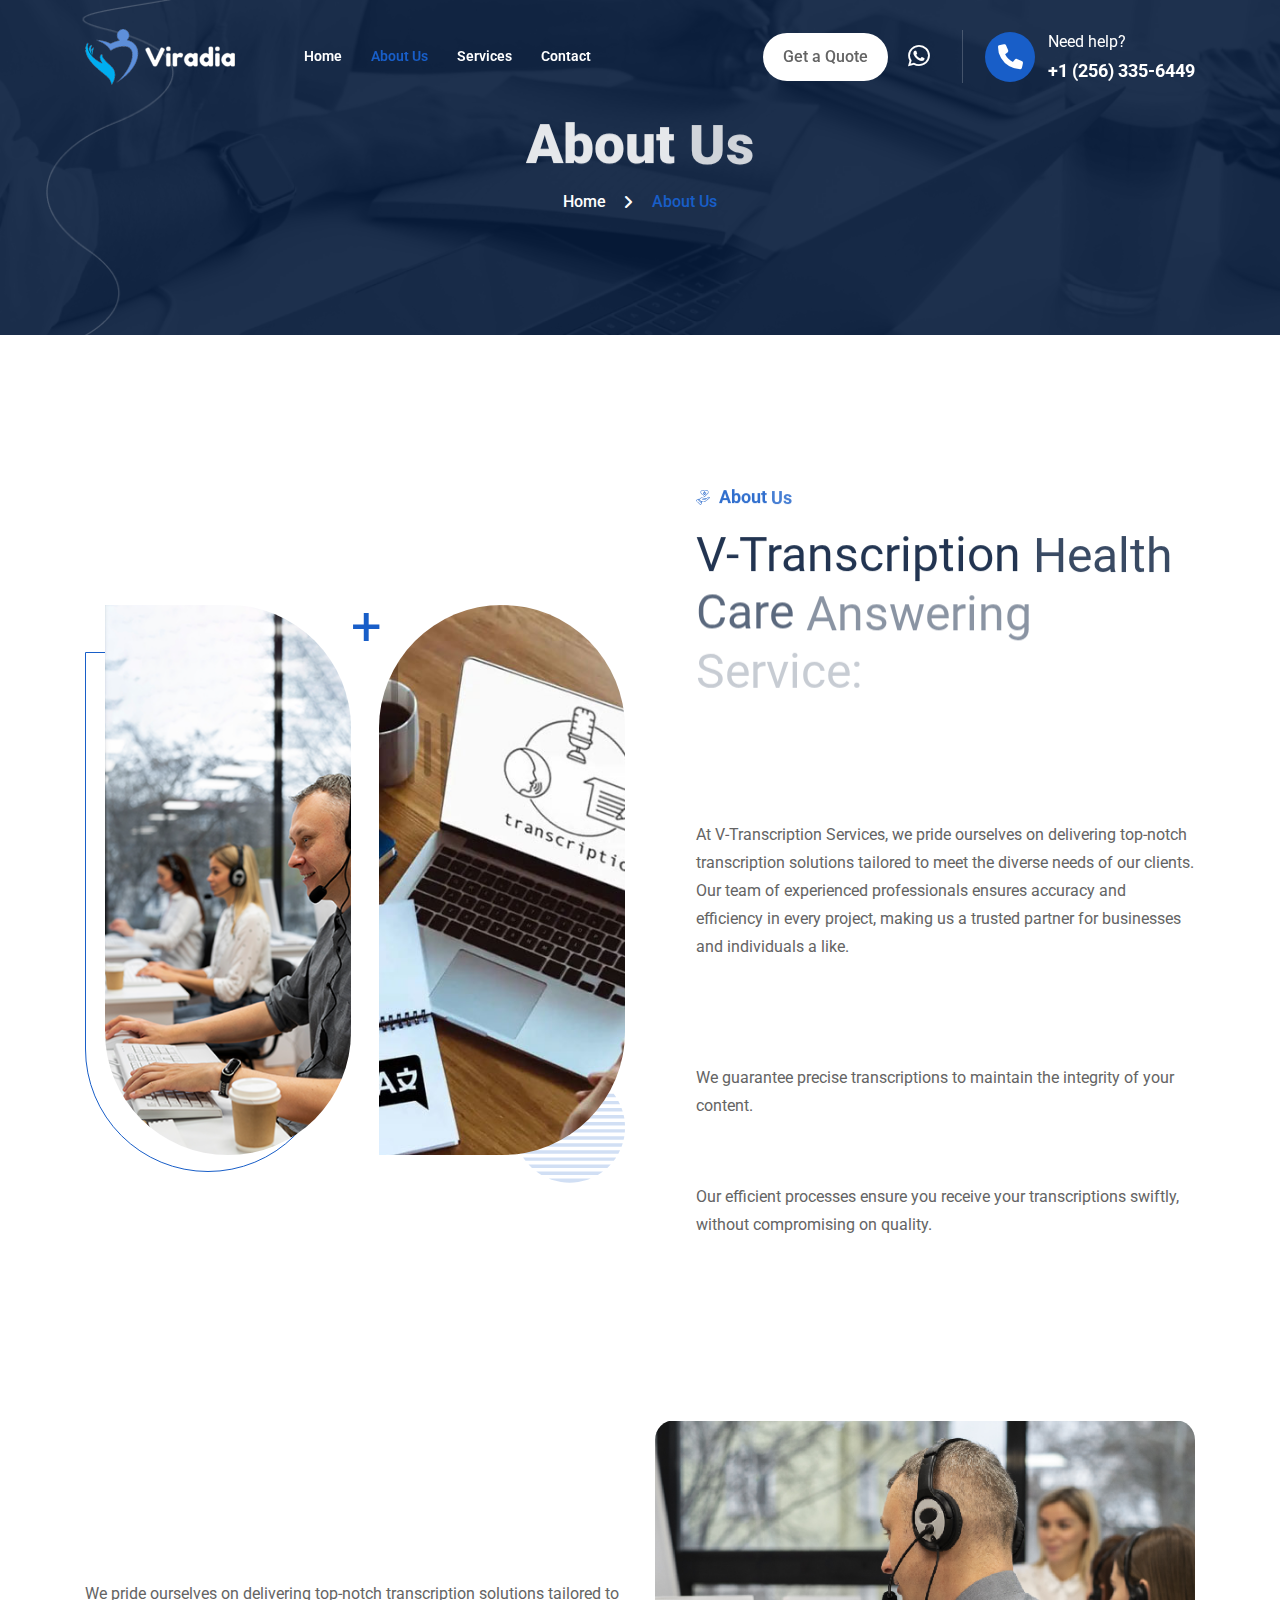
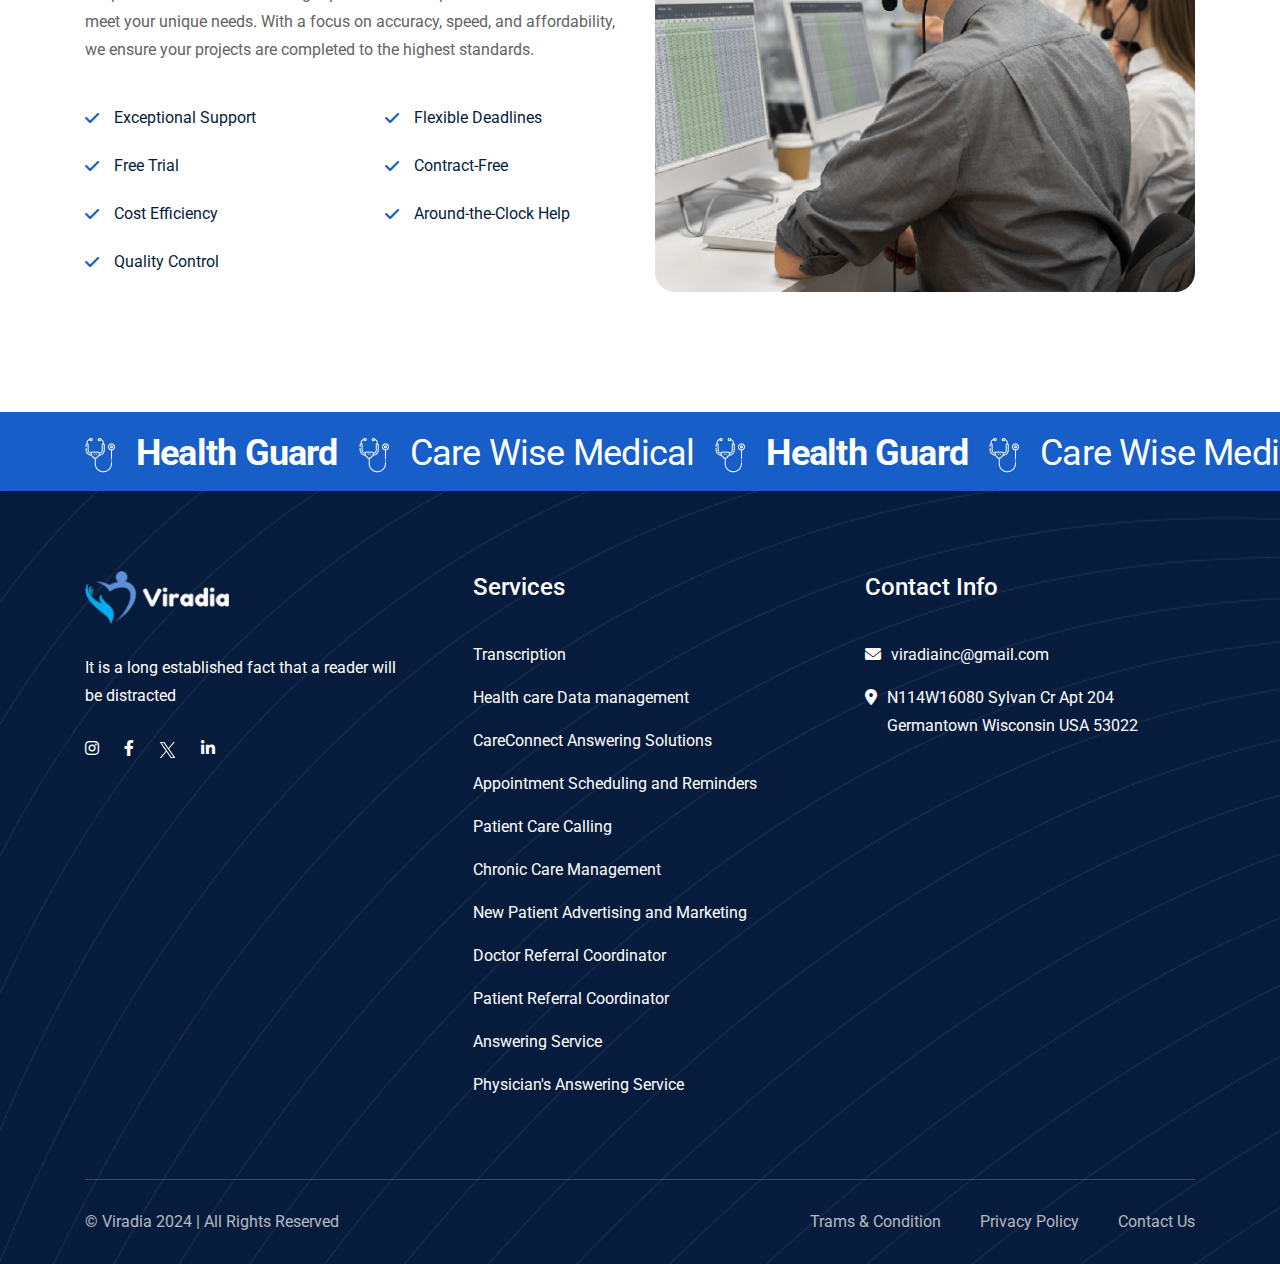
<file: about-us.html>
<!doctype html>
<html class="no-js" lang="zxx">

<head>
    <meta charset="utf-8">
    <meta http-equiv="x-ua-compatible" content="ie=edge">
    <title>Viradia Health Care</title>
    <meta name="description" content="Viradia Health Care">
    <meta name="author" content="ahmmedsabbirbd">
    <meta name="viewport" content="width=device-width, initial-scale=1">
    <!-- Place favicon.ico in the root directory -->
    <link rel="shortcut icon" type="image/x-icon" href="assets/imgs/favicon.svg">
    <!-- CSS here -->
    <link rel="stylesheet" href="assets/css/vendor/bootstrap.min.css">
    <link rel="stylesheet" href="assets/css/vendor/animate.min.css">
    <link rel="stylesheet" href="assets/css/plugins/swiper.min.css">
    <link rel="stylesheet" href="assets/css/vendor/magnific-popup.css">
    <link rel="stylesheet" href="assets/css/vendor/fontawesome-pro.css">
    <link rel="stylesheet" href="assets/css/vendor/spacing.css"> 
    <link rel="stylesheet" href="assets/css/plugins/odometer-theme-default.css">
    <link rel="stylesheet" href="assets/css/main.css">
</head>

<body class="body-1">

<!--[if lte IE 9]>
<p class="browserupgrade">You are using an <strong>outdated</strong> browser. Please <a href="https://browsehappy.com/">upgrade your browser</a> to improve your experience and security.</p>
<![endif]-->

<!-- preloader start -->
<div id="preloader">
    <div class="preloader-close">x</div>
    <div class="sk-three-bounce">
        <div class="sk-child sk-bounce1"></div>
        <div class="sk-child sk-bounce2"></div>
        <div class="sk-child sk-bounce3"></div>
    </div>
</div>
<!-- preloader end -->

<!-- preloader start -->
<div class="loading-form">
    <div class="sk-three-bounce">
        <div class="sk-child sk-bounce1"></div>
        <div class="sk-child sk-bounce2"></div>
        <div class="sk-child sk-bounce3"></div>
    </div>
</div>
<!-- preloader end -->

<!-- search popup start -->
<div class="search__popup">
    <div class="container">
        <div class="row gx-30">
            <div class="col-xxl-12">
                <div class="search__wrapper">
                    <div class="search__top d-flex justify-content-between align-items-center">
                        <div class="search__logo">
                            <a href="index.html">
                                <img src="assets/imgs/logo/logo.png" alt="img">
                            </a>
                        </div>
                        <div class="search__close">
                            <button type="button" class="search__close-btn search-close-btn">
                                <svg width="18" height="18" viewBox="0 0 18 18" fill="none">
                                    <path d="M17 1L1 17" stroke="currentColor" stroke-width="1.5" stroke-linecap="round"
                                          stroke-linejoin="round" />
                                    <path d="M1 1L17 17" stroke="currentColor" stroke-width="1.5" stroke-linecap="round"
                                          stroke-linejoin="round" />
                                </svg>
                            </button>
                        </div>
                    </div>
                    <div class="search__form">
                        <form action="#">
                            <div class="search__input">
                                <input class="search-input-field" type="text" placeholder="Type here to search...">
                                <span class="search-focus-border"></span>
                                <button type="submit">
                                    <svg width="20" height="20" viewBox="0 0 20 20" fill="none">
                                        <path
                                                d="M9.55 18.1C14.272 18.1 18.1 14.272 18.1 9.55C18.1 4.82797 14.272 1 9.55 1C4.82797 1 1 4.82797 1 9.55C1 14.272 4.82797 18.1 9.55 18.1Z"
                                                stroke="currentColor" stroke-width="1.5" stroke-linecap="round"
                                                stroke-linejoin="round" />
                                        <path d="M19.0002 19.0002L17.2002 17.2002" stroke="currentColor" stroke-width="1.5"
                                              stroke-linecap="round" stroke-linejoin="round" />
                                    </svg>
                                </button>
                            </div>
                        </form>
                    </div>
                </div>
            </div>
        </div>
    </div>
</div>
<!-- search popup end -->

<!-- Backtotop start -->
<div id="scroll-percentage">
    <span id="scroll-percentage-value"></span>
</div>
<!-- Backtotop end -->

<!-- Offcanvas area start -->
<div class="fix">
    <div class="offcanvas__area">
        <div class="offcanvas__wrapper">
            <div class="offcanvas__content">
                <div class="offcanvas__top d-flex justify-content-between align-items-center">
                    <div class="offcanvas__logo">
                        <a href="index.html">
                            <img src="assets/imgs/logo/logo.png" alt="logo not found">
                        </a>
                    </div>
                    <div class="offcanvas__close">
                        <button class="offcanvas-close-icon animation--flip">
                                <span class="offcanvas-m-lines">
                              <span class="offcanvas-m-line line--1"></span><span class="offcanvas-m-line line--2"></span><span class="offcanvas-m-line line--3"></span>
                                </span>
                        </button>
                    </div>
                </div>
                <div class="mobile-menu fix"></div>
                <div class="offcanvas__social">
                    <h4 class="offcanvas__title mb-20">Subscribe & Follow</h4>
                    <p class="mb-30">Medical practices evolved over millennia, from ancient civilizations like Egypt and Mesopotamia to the groundbreaking</p>
                    <ul class="header-top-socail-menu d-flex">
                        <li><a href="https://www.facebook.com/"><i class="fab fa-facebook-f"></i></a></li>
                        <li><a href="https://twitter.com/"><i class="fab fa-twitter"></i></a></li>
                        <li><a href="https://www.pinterest.com/"><i class="fa-brands fa-pinterest-p"></i></a></li>
                        <li><a href="https://vimeo.com/"><i class="fa-brands fa-vimeo-v"></i></a></li>
                    </ul>
                </div>
                <div class="offcanvas__btn d-sm-none">
                    <div class="header__btn-wrap">
                        <a href="https://themeforest.net/user/rrdevs/portfolio" class="rr-btn rr-btn__theme rr-btn__theme-white mt-40 mt-sm-35 mt-xs-30">
                            <span class="btn-wrap">
                                <span class="text-one">Purchase Now</span>
                                <span class="text-two">Purchase Now</span>
                            </span>
                        </a>
                    </div>
                </div>
            </div>
        </div>
    </div>
</div>
<div class="offcanvas__overlay"></div>
<div class="offcanvas__overlay-white"></div>
<!-- Offcanvas area start -->

<!-- Header area start -->
<header>
    <div id="header-sticky" class="header__area header-2">
        <div class="container">
            <div class="mega__menu-wrapper p-relative">
                <div class="header__main">
                    <div class="header__left d-flex align-items-center">
                        <div class="header__logo">
                            <a href="index.html">
                                <div class="logo">
                                    <img src="assets/imgs/logo/logo.png" alt="logo not found">
                                </div>
                            </a>
                        </div>

                        <div class="mean__menu-wrapper d-none d-xl-block">
                        <div class="main-menu main-menu-2">
                            <nav id="mobile-menu" style="display: block;">
                                <ul>
                                    <li class=" has-mega-menu ">
                                        <a href="index.html">Home</a>
                                    </li>
                                    <li class=" active">
                                        <a href="about-us.html">About Us</a>
                                    </li>
                                    <li class="">
                                        <a href="service.html">Services</a>
                                    </li>
                                    
                                    <li><a href="contact.html">contact</a></li>
                                </ul>
                            </nav>
                        </div>
                    </div>
                    </div>

                    <div class="header__right">
                        <div class="header__action d-flex align-items-center">
                            <div class="header__btn-wrap align-items-center d-inline-flex">
                                

                                <a class="quote-btn" href="">Get a Quote</a> <a href="https://wa.me/12563356449" class="rr-header-message d-none d-sm-block"><i class="fa-brands fa-whatsapp"></i></a>

                                <div class="rr-header-contact-btn d-flex align-items-center d-none d-lg-flex">
                                    <div class="rr-header-contact-btn__icon">
                                        <i class="fa-solid fa-phone"></i>
                                    </div>
                                    <div class="rr-header-contact-btn__text">
                                        <p class="mb-0 color-white">Need help?</p>
                                        <h5 class="mb-0 color-white"><a href="tel:+1(256)3356449">+1 (256) 335-6449</a></h5>
                                    </div>
                                </div>
                            </div>

                            <div class="header__hamburger ml-30 d-xl-none">
                                <div class="sidebar__toggle">
                                    <a class="bar-icon" href="javascript:void(0)">
                                        <span></span>
                                        <span></span>
                                        <span></span>
                                    </a>
                                </div>
                            </div>
                        </div>
                    </div>
                </div>
            </div>
        </div>
    </div>
</header>
<!-- Header area end -->

<!-- Body main wrapper start -->
<main>
    <!-- Breadcrumb area start  -->
    <div class="breadcrumb__area header__background-color breadcrumb__header-up breadcrumb-space overly overflow-hidden">
        <div class="breadcrumb__background" data-background="./assets/imgs/breadcrumb/page-header-1.png"></div>
        <div class="container">
            <div class="row align-items-center justify-content-between">
                <div class="col-12">
                    <div class="breadcrumb__content text-center">
                        <h2 class="breadcrumb__title mb-15 mb-sm-10 mb-xs-5 color-white title-animation">About Us</h2>

                        <div class="breadcrumb__menu">
                            <nav>
                                <ul>
                                    <li><span><a href="index.html">Home</a></span></li>
                                    <li class="active"><span>About Us</span></li>
                                </ul>
                            </nav>
                        </div>
                    </div>
                </div>
            </div>
        </div>
    </div>
    <!-- Breadcrumb area start  -->

    <!--about-us-2 start -->
    <section class="about-us-2 about-us-2__space">
        <div class="container">
            <div class="row d-flex align-items-center">
                <div class="col-lg-6">
                    <div class="about-us-2__media">
                        <div class="about-us-2__media-image-1">
                            <img src="assets/imgs/about-us-2/about-us-1.png" class="img-fluid" alt="image not found">
                        </div>
                        <div class="about-us-2__media-image-2">
                            <img src="assets/imgs/about-us-2/about-us-2.jpg" class="img-fluid" alt="image not found">
                            <div class="circle upDown">
                                <svg width="111" height="111" viewBox="0 0 111 111" fill="none" xmlns="http://www.w3.org/2000/svg">
                                    <path opacity="0.2" fill-rule="evenodd" clip-rule="evenodd" d="M110.785 60.6122L0.517544 60.6122C0.406443 59.4679 0.330326 58.31 0.302317 57.1451L111 57.1451C110.972 58.31 110.896 59.4679 110.785 60.6122ZM109.661 67.6711L1.6416 67.6711C1.38486 66.5272 1.16266 65.3689 0.975465 64.204L110.327 64.204C110.14 65.3689 109.918 66.5272 109.661 67.6711ZM107.545 74.7304L3.76465 74.7304C3.33425 73.5931 2.94589 72.4352 2.59905 71.2633L108.704 71.2633C108.364 72.4352 107.975 73.5931 107.545 74.7304ZM104.325 81.7892L6.98383 81.7892C6.36624 80.6589 5.79063 79.501 5.24913 78.3221L106.053 78.3221C105.519 79.501 104.936 80.6589 104.325 81.7892ZM99.7326 88.8551L11.5702 88.8551C10.7094 87.7317 9.89809 86.5809 9.13485 85.388L102.175 85.388C101.405 86.5809 100.593 87.7318 99.7326 88.8551ZM93.3218 95.9144L17.9809 95.9144C16.7873 94.8116 15.6427 93.6537 14.5536 92.4473L96.7492 92.4473C95.6601 93.6537 94.515 94.8116 93.3218 95.9144ZM83.8722 102.973L27.4236 102.973C25.6333 101.919 23.9131 100.761 22.2616 99.5061L89.0412 99.5062C87.3896 100.755 85.662 101.919 83.8722 102.973ZM64.2512 110.033C61.448 110.469 58.5757 110.698 55.6479 110.698C52.72 110.698 49.8478 110.469 47.0446 110.033C42.7224 109.36 38.5663 108.188 34.6321 106.565L76.6633 106.565C72.7294 108.188 68.5734 109.36 64.2512 110.033ZM0.517545 50.0858L110.785 50.0858C110.896 51.2302 110.972 52.3881 111 53.5529L0.302317 53.5529C0.330326 52.388 0.406444 51.2302 0.517545 50.0858ZM1.64862 43.02L109.654 43.02C109.918 44.1643 110.14 45.3222 110.327 46.4871L0.975467 46.4871C1.16266 45.3222 1.38487 44.1643 1.64862 43.02ZM3.76465 35.9611L107.538 35.9611C107.968 37.098 108.357 38.2564 108.704 39.4282L2.59905 39.4282C2.94589 38.2564 3.33425 37.098 3.76465 35.9611ZM6.99079 28.9018L104.318 28.9018C104.936 30.0322 105.512 31.19 106.046 32.3689L5.25614 32.3689C5.79064 31.19 6.37319 30.0322 6.99079 28.9018ZM11.5702 21.843L99.7326 21.843C100.593 22.9663 101.405 24.1172 102.175 25.3101L9.13486 25.3101C9.89809 24.1172 10.7094 22.9663 11.5702 21.843ZM17.981 14.7837L93.3218 14.7837C94.515 15.8795 95.6601 17.0443 96.7492 18.2508L14.5536 18.2508C15.6427 17.0443 16.7873 15.8794 17.981 14.7837ZM27.4236 7.71783L83.8722 7.71783C85.662 8.77907 87.3826 9.93693 89.0342 11.1849L22.2686 11.1849C23.9132 9.92992 25.6333 8.77906 27.4236 7.71783ZM47.0861 0.658978C49.8753 0.221974 52.7336 0.000198036 55.6479 0.00019829C58.5617 0.000198545 61.4205 0.221975 64.2097 0.65898C68.5459 1.3313 72.7154 2.50319 76.6563 4.12609L34.6391 4.12608C38.5799 2.50319 42.7499 1.33129 47.0861 0.658978Z" fill="#185EC8"/>
                                </svg>
                            </div>
                        </div>
                    </div>
                </div>
                <div class="col-lg-6">
                    <div class="about-us-2__main-content">
                        <div class="section__title-wrapper about-us-2__content mb-60 mb-xs-50">
                            <h5 class="section__subtitle color-theme-primary mb-15 mb-xs-10 title-animation"><img src="assets/imgs/ask-quesiton/heart.png" alt="icon not found" class="img-fluid"> About Us</h5>
                            <h2 class="section__title mb-20 title-animation">V-Transcription Health Care Answering Service: Your Patients' Needs, Handled Perfectly</h2>
                            <p class="mb-0">At V-Transcription Services, we pride ourselves on delivering top-notch transcription solutions tailored to meet the diverse needs of our clients. Our team of experienced professionals ensures accuracy and efficiency in every project, making us a trusted partner for businesses and individuals a like.</p>
                        </div>

                        <div class="about-us-2__main-content__list">
                            <div class="about-us-2__main-content__list-item">
                                <div class="about-us-2__main-content__list-item-text">
                                    <h4 class="mb-10 title-animation">Unmatched Accuracy:</h4>
                                    <p class="mb-0">We guarantee precise transcriptions to maintain the integrity of your content.</p>
                                </div>
                            </div>
                                <div class="about-us-2__main-content__list-item-text">
                                    <h4 class="mb-10 title-animation">Quick Turnaround:</h4>
                                    <p class="mb-0">Our efficient processes ensure you receive your transcriptions swiftly, without compromising on quality.</p>
                                </div>
                            </div>
                        </div>
                    </div>
                </div>
            </div>
        </div>
    </section>
    <!--about-us-2 end -->


    <!-- service-3 area start -->
    <section class="wellness-expertise section-space__bottom">
        <div class="container">
            <div class="row align-items-center">
                <div class="col-lg-6">
                    <div class="wellness-expertise__content">
                        <h2 class="section__title mb-15 mb-xs-10  title-animation">At Viradia Transcription Services</h2>
                        <p class="mb-40 mb-xs-30">We pride ourselves on delivering top-notch transcription solutions tailored to meet your unique needs. With a focus on accuracy, speed, and affordability, we ensure your projects are completed to the highest standards.</p>
                        <ul class="wellness-expertise__content__list">
                            <li><i class="fa-solid fa-check"></i>Exceptional Support</li>
                            <li><i class="fa-solid fa-check"></i>Free Trial</li>
                            <li><i class="fa-solid fa-check"></i>Cost Efficiency</li>
                            <li><i class="fa-solid fa-check"></i>Quality Control</li>
                            <li><i class="fa-solid fa-check"></i>Flexible Deadlines</li>
                            <li><i class="fa-solid fa-check"></i>Contract-Free</li>
                            <li><i class="fa-solid fa-check"></i>Around-the-Clock Help</li>
                        </ul>
                    </div>
                </div>

                <div class="col-lg-6">
                    <div class="wellness-expertise__media">
                        <img src="./assets/imgs/wellness-expertise/wellness-expertise.png" class="img-fluid" alt="image not found">

                    </div>
                </div>
            </div>
        </div>
    </section>
    <!-- slider-text end -->

    <!-- slider-text start -->
    <div class="slider-text">
        <div class="container">
            <div class="rr-scroller" data-speed="slow">
                <ul class="text-anim rr-scroller__inner">
                    <li><img src="./assets/imgs/slider-text/health-guard.png" alt=""></li>
                    <li><strong>Health Guard</strong></li>
                    <li><img src="./assets/imgs/slider-text/health-guard.png" alt=""></li>
                    <li>Care Wise Medical</li>
                    <li><img src="./assets/imgs/slider-text/health-guard.png" alt=""></li>
                    <li><strong>Health Guard</strong></li>
                    <li><img src="./assets/imgs/slider-text/health-guard.png" alt=""></li>
                    <li>Care Wise Medical</li>
                    <li><img src="./assets/imgs/slider-text/health-guard.png" alt=""></li>
                    <li><strong>Health Guard</strong></li>
                    <li><img src="./assets/imgs/slider-text/health-guard.png" alt=""></li>
                    <li>Care Wise Medical</li>
                    <li><img src="./assets/imgs/slider-text/health-guard.png" alt=""></li>
                    <li><strong>Health Guard</strong></li>
                    <li><img src="./assets/imgs/slider-text/health-guard.png" alt=""></li>
                    <li>Care Wise Medical</li>
                </ul>
            </div>
        </div>
    </div>
    <!-- slider-text end -->

</main>
<!-- Body main wrapper end -->


<!-- Footer area start -->
<footer>
    <section class="footer-2__area-common theme-bg-color-900 overflow-hidden" data-background="assets/imgs/footer-2/background.png">
        <div class="container">
            <div class="row mb-minus-50">
                <div class="col-lg-4 col-md-6">
                    <div class="footer-2__widget footer-2__widget-item-1">
                        <div class="footer-2__logo mb-30 mb-xs-25">
                            <a href="index.html">
                                <img class="img-fluid" src="assets/imgs/logo/logo.png" alt="logo not found">
                            </a>
                        </div>

                        <div class="footer-2__content">
                            <p class="mb-0">It is a long established fact that a reader will be distracted</p>
                        </div>

                        <div class="footer-2__social mt-30 mt-xs-30">
                            <a href="https://www.instagram.com/"><i class="fa-brands fa-instagram"></i></a>
                            <a href="https://www.facebook.com/"><i class="fab fa-facebook-f"></i></a>
                            <a href="https://twitter.com/">
                                <svg width="17" height="16" viewBox="0 0 17 16" fill="none" xmlns="http://www.w3.org/2000/svg">
                                    <path d="M10.0596 6.77295L15.8879 -0.00195312H14.5068L9.44607 5.8806L5.40411 -0.00195312H0.742188L6.85442 8.89352L0.742188 15.998H2.12338L7.4676 9.78587L11.7362 15.998H16.3981L10.0593 6.77295H10.0596ZM8.16787 8.97189L7.54857 8.0861L2.62104 1.03779H4.74248L8.71905 6.726L9.33834 7.61179L14.5074 15.0056H12.386L8.16787 8.97223V8.97189Z" fill="white"/>
                                </svg>
                            </a>
                            <a href="https://www.linkedin.com/"><i class="fa-brands fa-linkedin-in"></i></a>
                        </div>
                    </div>
                </div>

                <div class="col-lg-4 col-6">
                    <div class="footer-2__widget footer-2__widget-item-2">
                        <div class="footer-2__widget-title">
                            <h4>Services</h4>
                        </div>
                        <div class="footer-2__link">
                            <ul>
                                <li>Transcription</li>
                                <li>Health care Data management</li>
				<li>CareConnect Answering Solutions</li>
                                <li>Appointment Scheduling and Reminders</li>
                                <li>Patient Care Calling</li>
                                <li>Chronic Care Management</li>
                                <li>New Patient Advertising and Marketing</li>
				<li>Doctor Referral Coordinator</li>
				<li>Patient Referral Coordinator</li>
				<li>Answering Service</li>
				<li>Physician's Answering Service</li>
                            </ul>
                        </div>
                    </div>
                </div>

                <div class="col-lg-4 col-6">
                    <div class="footer-2__widget footer-2__widget-item-3">
                        <div class="footer-2__widget-title">
                            <h4>Contact Info</h4>
                        </div>

                        <div class="footer-2__link footer-2__link-location">
                            <ul>
                                <li><a href="mailto:viradiainc@gmail.com"><i class="fa-solid fa-envelope"></i> viradiainc@gmail.com</a></li>
                                <li><a href="https://maps.app.goo.gl/4XYAPDmpesGnSbsC8"><i class="fa-solid fa-location-dot"></i> N114W16080 Sylvan Cr Apt 204 
                                    Germantown Wisconsin USA 53022</a></li>
                            </ul>
                        </div>
                    </div>
                </div>
            </div>
        </div>

        <div class="footer-2__bottom-wrapper">
            <div class="container">
                <div class="footer-2__bottom">
                    <div class="row">
                        <div class="col-lg-6">
                            <div class="footer-2__copyright text-lg-start text-center">
                                <p class="mb-0">© <a href="index.html">Viradia</a>  2024 | All Rights Reserved</p>
                            </div>
                        </div>

                        <div class="col-lg-6">
                            <div class="footer-2__copyright-menu">
                                <ul>
                                    <li><a href="about-us.html">Trams & Condition</a></li>
                                    <li><a href="about-us.html">Privacy Policy</a></li>
                                    <li><a href="contact.html">Contact Us</a></li>
                                </ul>
                            </div>
                        </div>
                    </div>
                </div>
            </div>
        </div>
    </section>
</footer>
<!-- Footer area end -->

<!-- JS here -->
<script src="assets/js/vendor/jquery-3.7.1.min.js"></script>
<script src="assets/js/plugins/waypoints.min.js"></script>
<script src="assets/js/vendor/bootstrap.bundle.min.js"></script>
<script src="assets/js/plugins/meanmenu.min.js"></script>
<script src="assets/js/plugins/odometer.min.js"></script>
<script src="assets/js/plugins/swiper.min.js"></script>
<script src="assets/js/plugins/wow.js"></script>
<script src="assets/js/vendor/magnific-popup.min.js"></script>
<script src="assets/js/vendor/type.js"></script>
<script src="assets/js/plugins/nice-select.min.js"></script>
<script src="assets/js/vendor/jquery-ui.min.js"></script>
<script src="assets/js/vendor/jquery.appear.js"></script>
<script src="assets/js/plugins/parallax.min.js"></script>
<script src="assets/js/plugins/parallax-scroll.js"></script>
<script src="assets/js/plugins/gsap.min.js"></script>
<script src="assets/js/plugins/ScrollTrigger.min.js"></script>
<script src="assets/js/plugins/SplitText.js"></script>
<script src="assets/js/plugins/tween-max.min.js"></script>
<script src="assets/js/plugins/draggable.min.js"></script>
<script src="assets/js/plugins/smoothscroll.js"></script>
<script src="assets/js/vendor/ajax-form.js"></script>
<script src="assets/js/main.js"></script>
</body>

</html>
</file>
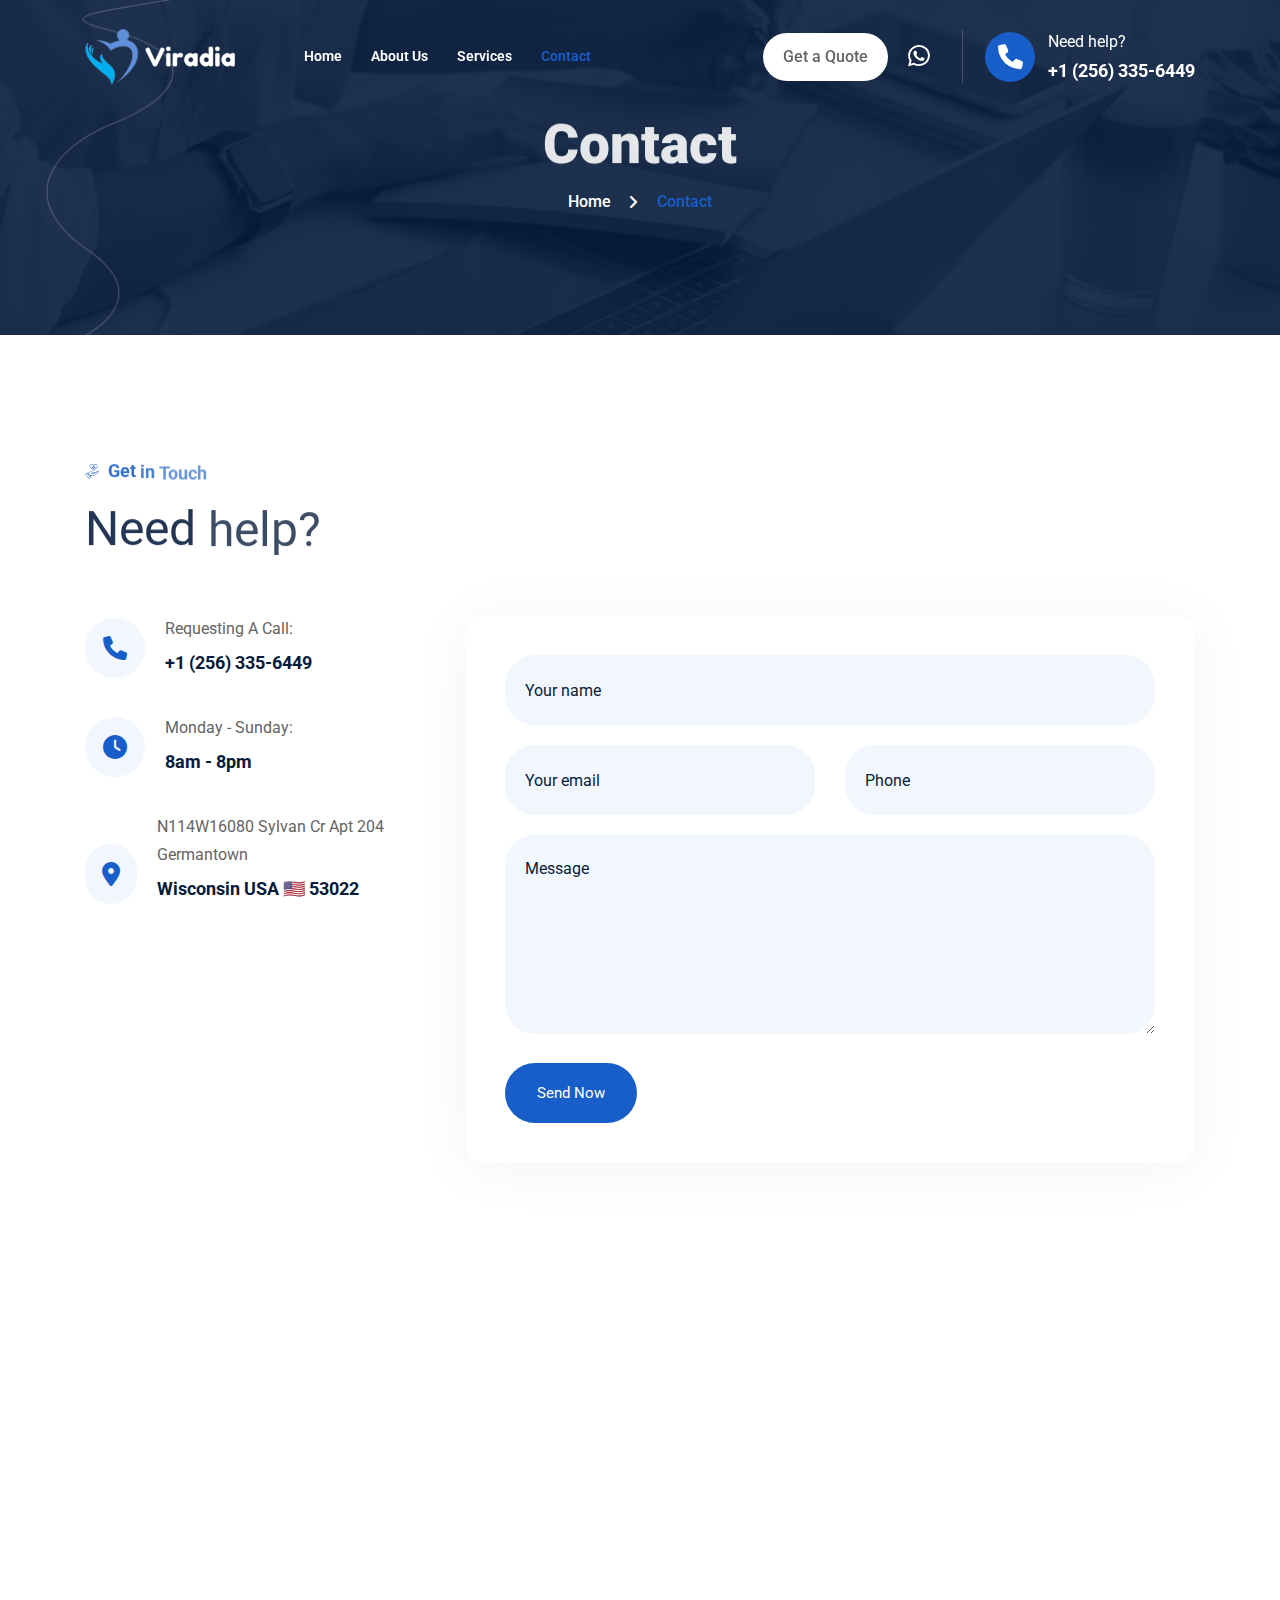
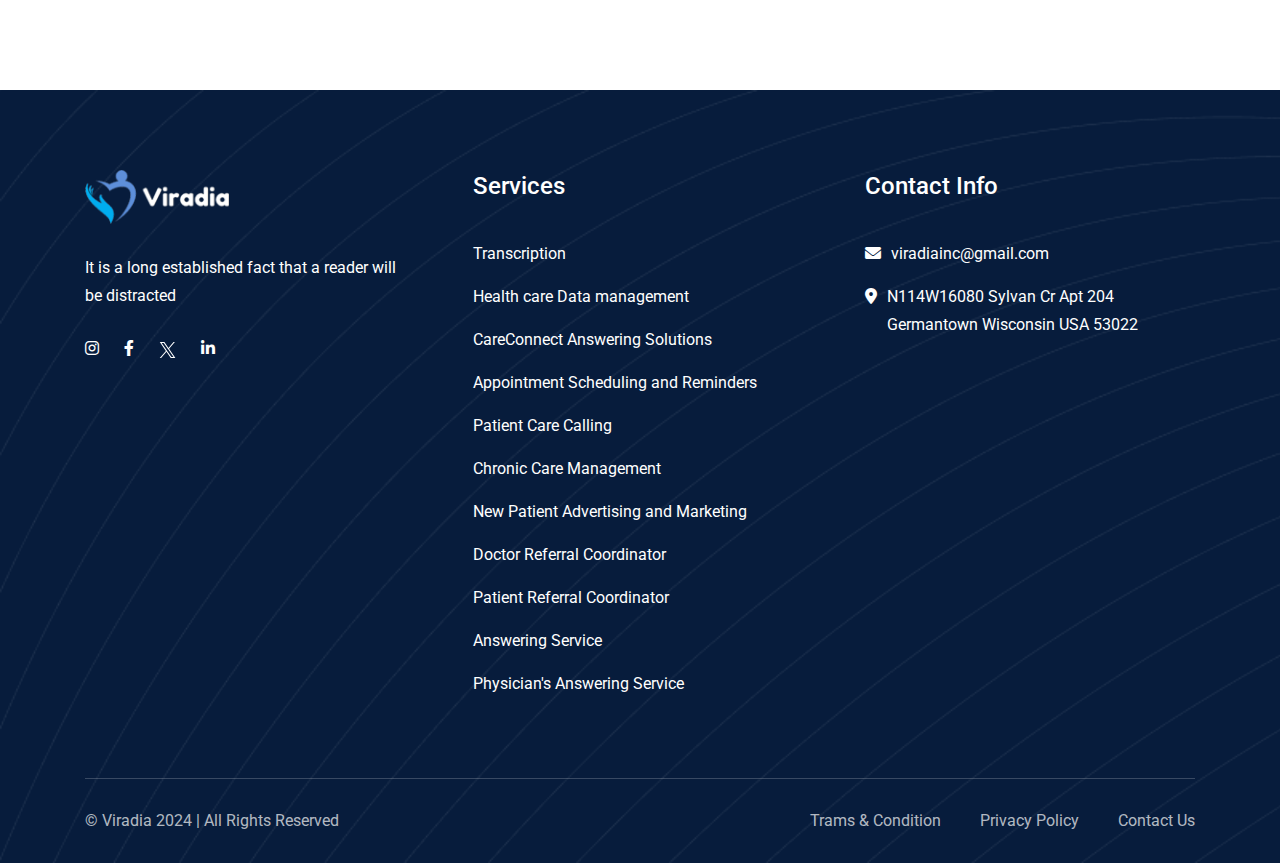
<file: contact.html>
<!doctype html>
<html class="no-js" lang="zxx">

<head>
    <meta charset="utf-8">
    <meta http-equiv="x-ua-compatible" content="ie=edge">
    <title>Viradia Health Care</title>
    <meta name="description" content="Viradia Health Care">
    <meta name="author" content="ahmmedsabbirbd">
    <meta name="viewport" content="width=device-width, initial-scale=1">
    <!-- Place favicon.ico in the root directory -->
    <link rel="shortcut icon" type="image/x-icon" href="assets/imgs/favicon.svg">
    <!-- CSS here -->
    <link rel="stylesheet" href="assets/css/vendor/bootstrap.min.css">
    <link rel="stylesheet" href="assets/css/vendor/animate.min.css">
    <link rel="stylesheet" href="assets/css/plugins/swiper.min.css">
    <link rel="stylesheet" href="assets/css/vendor/magnific-popup.css">
    <link rel="stylesheet" href="assets/css/vendor/fontawesome-pro.css">
    <link rel="stylesheet" href="assets/css/vendor/spacing.css"> 
    <link rel="stylesheet" href="assets/css/plugins/odometer-theme-default.css">
    <link rel="stylesheet" href="assets/css/main.css">
</head>

<body class="body-1">

<!--[if lte IE 9]>
<p class="browserupgrade">You are using an <strong>outdated</strong> browser. Please <a href="https://browsehappy.com/">upgrade your browser</a> to improve your experience and security.</p>
<![endif]-->

<!-- preloader start -->
<div id="preloader">
    <div class="preloader-close">x</div>
    <div class="sk-three-bounce">
        <div class="sk-child sk-bounce1"></div>
        <div class="sk-child sk-bounce2"></div>
        <div class="sk-child sk-bounce3"></div>
    </div>
</div>
<!-- preloader end -->

<!-- preloader start -->
<div class="loading-form">
    <div class="sk-three-bounce">
        <div class="sk-child sk-bounce1"></div>
        <div class="sk-child sk-bounce2"></div>
        <div class="sk-child sk-bounce3"></div>
    </div>
</div>
<!-- preloader end -->

<!-- search popup start -->
<div class="search__popup">
    <div class="container">
        <div class="row gx-30">
            <div class="col-xxl-12">
                <div class="search__wrapper">
                    <div class="search__top d-flex justify-content-between align-items-center">
                        <div class="search__logo">
                            <a href="index.html">
                                <img src="assets/imgs/logo/logo.png" alt="img">
                            </a>
                        </div>
                        <div class="search__close">
                            <button type="button" class="search__close-btn search-close-btn">
                                <svg width="18" height="18" viewBox="0 0 18 18" fill="none">
                                    <path d="M17 1L1 17" stroke="currentColor" stroke-width="1.5" stroke-linecap="round"
                                          stroke-linejoin="round" />
                                    <path d="M1 1L17 17" stroke="currentColor" stroke-width="1.5" stroke-linecap="round"
                                          stroke-linejoin="round" />
                                </svg>
                            </button>
                        </div>
                    </div>
                    <div class="search__form">
                        <form action="#">
                            <div class="search__input">
                                <input class="search-input-field" type="text" placeholder="Type here to search...">
                                <span class="search-focus-border"></span>
                                <button type="submit">
                                    <svg width="20" height="20" viewBox="0 0 20 20" fill="none">
                                        <path
                                                d="M9.55 18.1C14.272 18.1 18.1 14.272 18.1 9.55C18.1 4.82797 14.272 1 9.55 1C4.82797 1 1 4.82797 1 9.55C1 14.272 4.82797 18.1 9.55 18.1Z"
                                                stroke="currentColor" stroke-width="1.5" stroke-linecap="round"
                                                stroke-linejoin="round" />
                                        <path d="M19.0002 19.0002L17.2002 17.2002" stroke="currentColor" stroke-width="1.5"
                                              stroke-linecap="round" stroke-linejoin="round" />
                                    </svg>
                                </button>
                            </div>
                        </form>
                    </div>
                </div>
            </div>
        </div>
    </div>
</div>
<!-- search popup end -->

<!-- Backtotop start -->
<div id="scroll-percentage">
    <span id="scroll-percentage-value"></span>
</div>
<!-- Backtotop end -->

<!-- Offcanvas area start -->
<div class="fix">
    <div class="offcanvas__area">
        <div class="offcanvas__wrapper">
            <div class="offcanvas__content">
                <div class="offcanvas__top d-flex justify-content-between align-items-center">
                    <div class="offcanvas__logo">
                        <a href="index.html">
                            <img src="assets/imgs/logo/logo.png" alt="logo not found">
                        </a>
                    </div>
                    <div class="offcanvas__close">
                        <button class="offcanvas-close-icon animation--flip">
                                <span class="offcanvas-m-lines">
                              <span class="offcanvas-m-line line--1"></span><span class="offcanvas-m-line line--2"></span><span class="offcanvas-m-line line--3"></span>
                                </span>
                        </button>
                    </div>
                </div>
                <div class="mobile-menu fix"></div>
                <div class="offcanvas__social">
                    <h4 class="offcanvas__title mb-20">Subscribe & Follow</h4>
                    <p class="mb-30">Medical practices evolved over millennia, from ancient civilizations like Egypt and Mesopotamia to the groundbreaking</p>
                    <ul class="header-top-socail-menu d-flex">
                        <li><a href="https://www.facebook.com/"><i class="fab fa-facebook-f"></i></a></li>
                        <li><a href="https://twitter.com/"><i class="fab fa-twitter"></i></a></li>
                        <li><a href="https://www.pinterest.com/"><i class="fa-brands fa-pinterest-p"></i></a></li>
                        <li><a href="https://vimeo.com/"><i class="fa-brands fa-vimeo-v"></i></a></li>
                    </ul>
                </div>
                <div class="offcanvas__btn d-sm-none">
                    <div class="header__btn-wrap">
                        <a href="https://themeforest.net/user/rrdevs/portfolio" class="rr-btn rr-btn__theme rr-btn__theme-white mt-40 mt-sm-35 mt-xs-30">
                            <span class="btn-wrap">
                                <span class="text-one">Purchase Now</span>
                                <span class="text-two">Purchase Now</span>
                            </span>
                        </a>
                    </div>
                </div>
            </div>
        </div>
    </div>
</div>
<div class="offcanvas__overlay"></div>
<div class="offcanvas__overlay-white"></div>
<!-- Offcanvas area start -->

<!-- Header area start -->
<header>
    <div id="header-sticky" class="header__area header-2">
        <div class="container">
            <div class="mega__menu-wrapper p-relative">
                <div class="header__main">
                    <div class="header__left d-flex align-items-center">
                        <div class="header__logo">
                            <a href="index.html">
                                <div class="logo">
                                    <img src="assets/imgs/logo/logo.png" alt="logo not found">
                                </div>
                            </a>
                        </div>

                        <div class="mean__menu-wrapper d-none d-xl-block">
                        <div class="main-menu main-menu-2">
                            <nav id="mobile-menu" style="display: block;">
                                <ul>
                                    <li class=" has-mega-menu ">
                                        <a href="index.html">Home</a>
                                    </li>
                                    <li class="">
                                        <a href="about-us.html">About Us</a>
                                    </li>
                                    <li class="">
                                        <a href="service.html">Services</a>
                                    </li>
                                    
                                    <li class="active"><a href="contact.html">contact</a></li>
                                </ul>
                            </nav>
                        </div>
                    </div>
                    </div>

                    <div class="header__right">
                        <div class="header__action d-flex align-items-center">
                            <div class="header__btn-wrap align-items-center d-inline-flex">
                                

                                <a class="quote-btn" href="">Get a Quote</a> <a href="https://wa.me/12563356449" class="rr-header-message d-none d-sm-block"><i class="fa-brands fa-whatsapp"></i></a>

                                <div class="rr-header-contact-btn d-flex align-items-center d-none d-lg-flex">
                                    <div class="rr-header-contact-btn__icon">
                                        <i class="fa-solid fa-phone"></i>
                                    </div>
                                    <div class="rr-header-contact-btn__text">
                                        <p class="mb-0 color-white">Need help?</p>
                                        <h5 class="mb-0 color-white"><a href="tel:+1(256)3356449">+1 (256) 335-6449</a></h5>
                                    </div>
                                </div>
                            </div>

                            <div class="header__hamburger ml-30 d-xl-none">
                                <div class="sidebar__toggle">
                                    <a class="bar-icon" href="javascript:void(0)">
                                        <span></span>
                                        <span></span>
                                        <span></span>
                                    </a>
                                </div>
                            </div>
                        </div>
                    </div>
                </div>
            </div>
        </div>
    </div>
</header>
<!-- Header area end -->

<!-- Body main wrapper start -->
<main>
    <!-- Breadcrumb area start  -->
    <div class="breadcrumb__area header__background-color breadcrumb__header-up breadcrumb-space overly overflow-hidden">
        <div class="breadcrumb__background" data-background="./assets/imgs/breadcrumb/page-header-1.png"></div>
        <div class="container">
            <div class="row align-items-center justify-content-between">
                <div class="col-12">
                    <div class="breadcrumb__content text-center">
                        <h2 class="breadcrumb__title mb-15 mb-sm-10 mb-xs-5 color-white title-animation">Contact</h2>

                        <div class="breadcrumb__menu">
                            <nav>
                                <ul>
                                    <li><span><a href="index.html">Home</a></span></li>
                                    <li class="active"><span>Contact</span></li>
                                </ul>
                            </nav>
                        </div>
                    </div>
                </div>
            </div>
        </div>
    </div>
    <!-- Breadcrumb area start  -->

    <!-- pricing-appointment area start  -->
    <section class="pricing-appointment section-space">
        <div class="container">
            <div class="row align-items-end mb-60 mb-sm-50 mb-xs-40">
                <div class="col-lg-6">
                    <div class="section__title-wrapper">
                        <h5 class="section__subtitle color-theme-primary mb-15 mb-xs-10 title-animation"><img src="assets/imgs/ask-quesiton/heart.png" alt="icon not found" class="img-fluid"> Get in Touch</h5>
                        <h2 class="section__title mb-0 title-animation">Need help?</h2>
                    </div>
                </div>
            </div>

            <div class="row">
                <div class="col-lg-4">
                    <div class="pricing-appointment__contact-item__wrap d-flex flex-column">
                        <div class="pricing-appointment__contact-item d-flex align-items-end">
                            <div class="pricing-appointment__contact-item-icon d-flex align-items-center justify-content-center">
                                <i class="fa-solid fa-phone"></i>
                            </div>
                            <div class="pricing-appointment__contact-item-text">
                                <p>Requesting A Call:</p>
                                <h5 class="mb-0"><a href="tel:+1(256)3356449">+1 (256) 335-6449</a></h5>
                            </div>
                        </div>

                        <div class="pricing-appointment__contact-item d-flex align-items-end">
                            <div class="pricing-appointment__contact-item-icon d-flex align-items-center justify-content-center">
                                <i class="fa-solid fa-clock"></i>
                            </div>
                            <div class="pricing-appointment__contact-item-text">
                                <p>Monday - Sunday:</p>
                                <h5 class="mb-0">8am - 8pm</h5>
                            </div>
                        </div>

                        <div class="pricing-appointment__contact-item d-flex align-items-end">
                            <div class="pricing-appointment__contact-item-icon d-flex align-items-center justify-content-center">
                                <i class="fa-solid fa-location-dot"></i>
                            </div>
                            <div class="pricing-appointment__contact-item-text">
                                <p>N114W16080 Sylvan Cr Apt 204 
                                    Germantown </p>
                                <h5 class="mb-0"><a href="https://maps.app.goo.gl/1N77c8d8zieLRaot7">Wisconsin USA 🇺🇸 53022</a></h5>
                            </div>
                        </div>
                    </div>
                </div>

                <div class="col-lg-8">
                    <form id="pricing-appointment__form"  method="POST" action="./mail.php" class="pricing-appointment__form mt-md-60 mt-sm-60 mt-xs-60">
                        <div class="row">
                            <div class="col-sm-12">
                                <div class="pricing-appointment__form-input">
                                    <input name="name" id="name" type="text" placeholder="Your name">
                                </div>
                            </div>
                            <div class="col-sm-6">
                                <div class="pricing-appointment__form-input">
                                    <input name="email" id="email" type="text" placeholder="Your email">
                                </div>
                            </div>
                            <div class="col-sm-6">
                                <div class="pricing-appointment__form-input">
                                    <input name="phone" id="phone" type="text" placeholder="Phone">
                                </div>
                            </div>
                            
                            <div class="col-sm-12">
                                <div class="pricing-appointment__form-input">
                                    <textarea name="textarea" id="textarea" placeholder="Message"></textarea>
                                </div>
                            </div>

                            <div class="col-12">
                                <button type="submit" class="rr-btn rr-btn__primary-color mt-0">
                                    <span class="btn-wrap">
                                        <span class="text-one">Send Now</span>
                                        <span class="text-two">Send Now</span>
                                    </span>
                                </button>
                            </div>
                        </div>
                    </form>
                </div>
            </div>
        </div>
    </section>
    <!-- pricing-appointment area start  -->
</main>
<!-- Body main wrapper end -->

<div class="contact__map contact__map-footer_up">
    <iframe src="https://maps.google.com/maps?width=100%25&amp;height=600&amp;hl=en&amp;q=N114W16080%20Sylvan%20Cr%20Apt%20204%20%20Germantown%20Wisconsin%20USA%20%F0%9F%87%BA%F0%9F%87%B8%2053022+(Viradia)&amp;t=&amp;z=14&amp;ie=UTF8&amp;iwloc=B&amp;output=embed" width="600" height="450" style="border:0;" allowfullscreen="" loading="lazy" referrerpolicy="no-referrer-when-downgrade"></iframe>
</div>

<!-- Footer area start -->
<footer>
    <section class="footer-2__area-common theme-bg-color-900 overflow-hidden" data-background="assets/imgs/footer-2/background.png">
        <div class="container">
            <div class="row mb-minus-50">
                <div class="col-lg-4 col-md-6">
                    <div class="footer-2__widget footer-2__widget-item-1">
                        <div class="footer-2__logo mb-30 mb-xs-25">
                            <a href="index.html">
                                <img class="img-fluid" src="assets/imgs/logo/logo.png" alt="logo not found">
                            </a>
                        </div>

                        <div class="footer-2__content">
                            <p class="mb-0">It is a long established fact that a reader will be distracted</p>
                        </div>

                        <div class="footer-2__social mt-30 mt-xs-30">
                            <a href="https://www.instagram.com/"><i class="fa-brands fa-instagram"></i></a>
                            <a href="https://www.facebook.com/"><i class="fab fa-facebook-f"></i></a>
                            <a href="https://twitter.com/">
                                <svg width="17" height="16" viewBox="0 0 17 16" fill="none" xmlns="http://www.w3.org/2000/svg">
                                    <path d="M10.0596 6.77295L15.8879 -0.00195312H14.5068L9.44607 5.8806L5.40411 -0.00195312H0.742188L6.85442 8.89352L0.742188 15.998H2.12338L7.4676 9.78587L11.7362 15.998H16.3981L10.0593 6.77295H10.0596ZM8.16787 8.97189L7.54857 8.0861L2.62104 1.03779H4.74248L8.71905 6.726L9.33834 7.61179L14.5074 15.0056H12.386L8.16787 8.97223V8.97189Z" fill="white"/>
                                </svg>
                            </a>
                            <a href="https://www.linkedin.com/"><i class="fa-brands fa-linkedin-in"></i></a>
                        </div>
                    </div>
                </div>

                <div class="col-lg-4 col-6">
                    <div class="footer-2__widget footer-2__widget-item-2">
                        <div class="footer-2__widget-title">
                            <h4>Services</h4>
                        </div>
                        <div class="footer-2__link">
                            <ul>
                                <li>Transcription</li>
                                <li>Health care Data management</li>
				<li>CareConnect Answering Solutions</li>
                                <li>Appointment Scheduling and Reminders</li>
                                <li>Patient Care Calling</li>
                                <li>Chronic Care Management</li>
                                <li>New Patient Advertising and Marketing</li>
				<li>Doctor Referral Coordinator</li>
				<li>Patient Referral Coordinator</li>
				<li>Answering Service</li>
				<li>Physician's Answering Service</li>
                            </ul>
                        </div>
                    </div>
                </div>

                <div class="col-lg-4 col-6">
                    <div class="footer-2__widget footer-2__widget-item-3">
                        <div class="footer-2__widget-title">
                            <h4>Contact Info</h4>
                        </div>

                        <div class="footer-2__link footer-2__link-location">
                            <ul>
                                <li><a href="mailto:viradiainc@gmail.com"><i class="fa-solid fa-envelope"></i> viradiainc@gmail.com</a></li>
                                <li><a href="https://maps.app.goo.gl/4XYAPDmpesGnSbsC8"><i class="fa-solid fa-location-dot"></i> N114W16080 Sylvan Cr Apt 204 
                                    Germantown Wisconsin USA 53022</a></li>
                            </ul>
                        </div>
                    </div>
                </div>
            </div>
        </div>

        <div class="footer-2__bottom-wrapper">
            <div class="container">
                <div class="footer-2__bottom">
                    <div class="row">
                        <div class="col-lg-6">
                            <div class="footer-2__copyright text-lg-start text-center">
                                <p class="mb-0">© <a href="index.html">Viradia</a>  2024 | All Rights Reserved</p>
                            </div>
                        </div>

                        <div class="col-lg-6">
                            <div class="footer-2__copyright-menu">
                                <ul>
                                    <li><a href="about-us.html">Trams & Condition</a></li>
                                    <li><a href="about-us.html">Privacy Policy</a></li>
                                    <li><a href="contact.html">Contact Us</a></li>
                                </ul>
                            </div>
                        </div>
                    </div>
                </div>
            </div>
        </div>
    </section>
</footer>
<!-- Footer area end -->

<!-- JS here -->
<script src="assets/js/vendor/jquery-3.7.1.min.js"></script>
<script src="assets/js/plugins/waypoints.min.js"></script>
<script src="assets/js/vendor/bootstrap.bundle.min.js"></script>
<script src="assets/js/plugins/meanmenu.min.js"></script>
<script src="assets/js/plugins/odometer.min.js"></script>
<script src="assets/js/plugins/swiper.min.js"></script>
<script src="assets/js/plugins/wow.js"></script>
<script src="assets/js/vendor/magnific-popup.min.js"></script>
<script src="assets/js/vendor/type.js"></script>
<script src="assets/js/plugins/nice-select.min.js"></script>
<script src="assets/js/vendor/jquery-ui.min.js"></script>
<script src="assets/js/vendor/jquery.appear.js"></script>
<script src="assets/js/plugins/parallax.min.js"></script>
<script src="assets/js/plugins/parallax-scroll.js"></script>
<script src="assets/js/plugins/gsap.min.js"></script>
<script src="assets/js/plugins/ScrollTrigger.min.js"></script>
<script src="assets/js/plugins/SplitText.js"></script>
<script src="assets/js/plugins/tween-max.min.js"></script>
<script src="assets/js/plugins/draggable.min.js"></script>
<script src="assets/js/plugins/smoothscroll.js"></script>
<script src="assets/js/vendor/ajax-form.js"></script>
<script src="assets/js/main.js"></script>
</body>

</html>
</file>
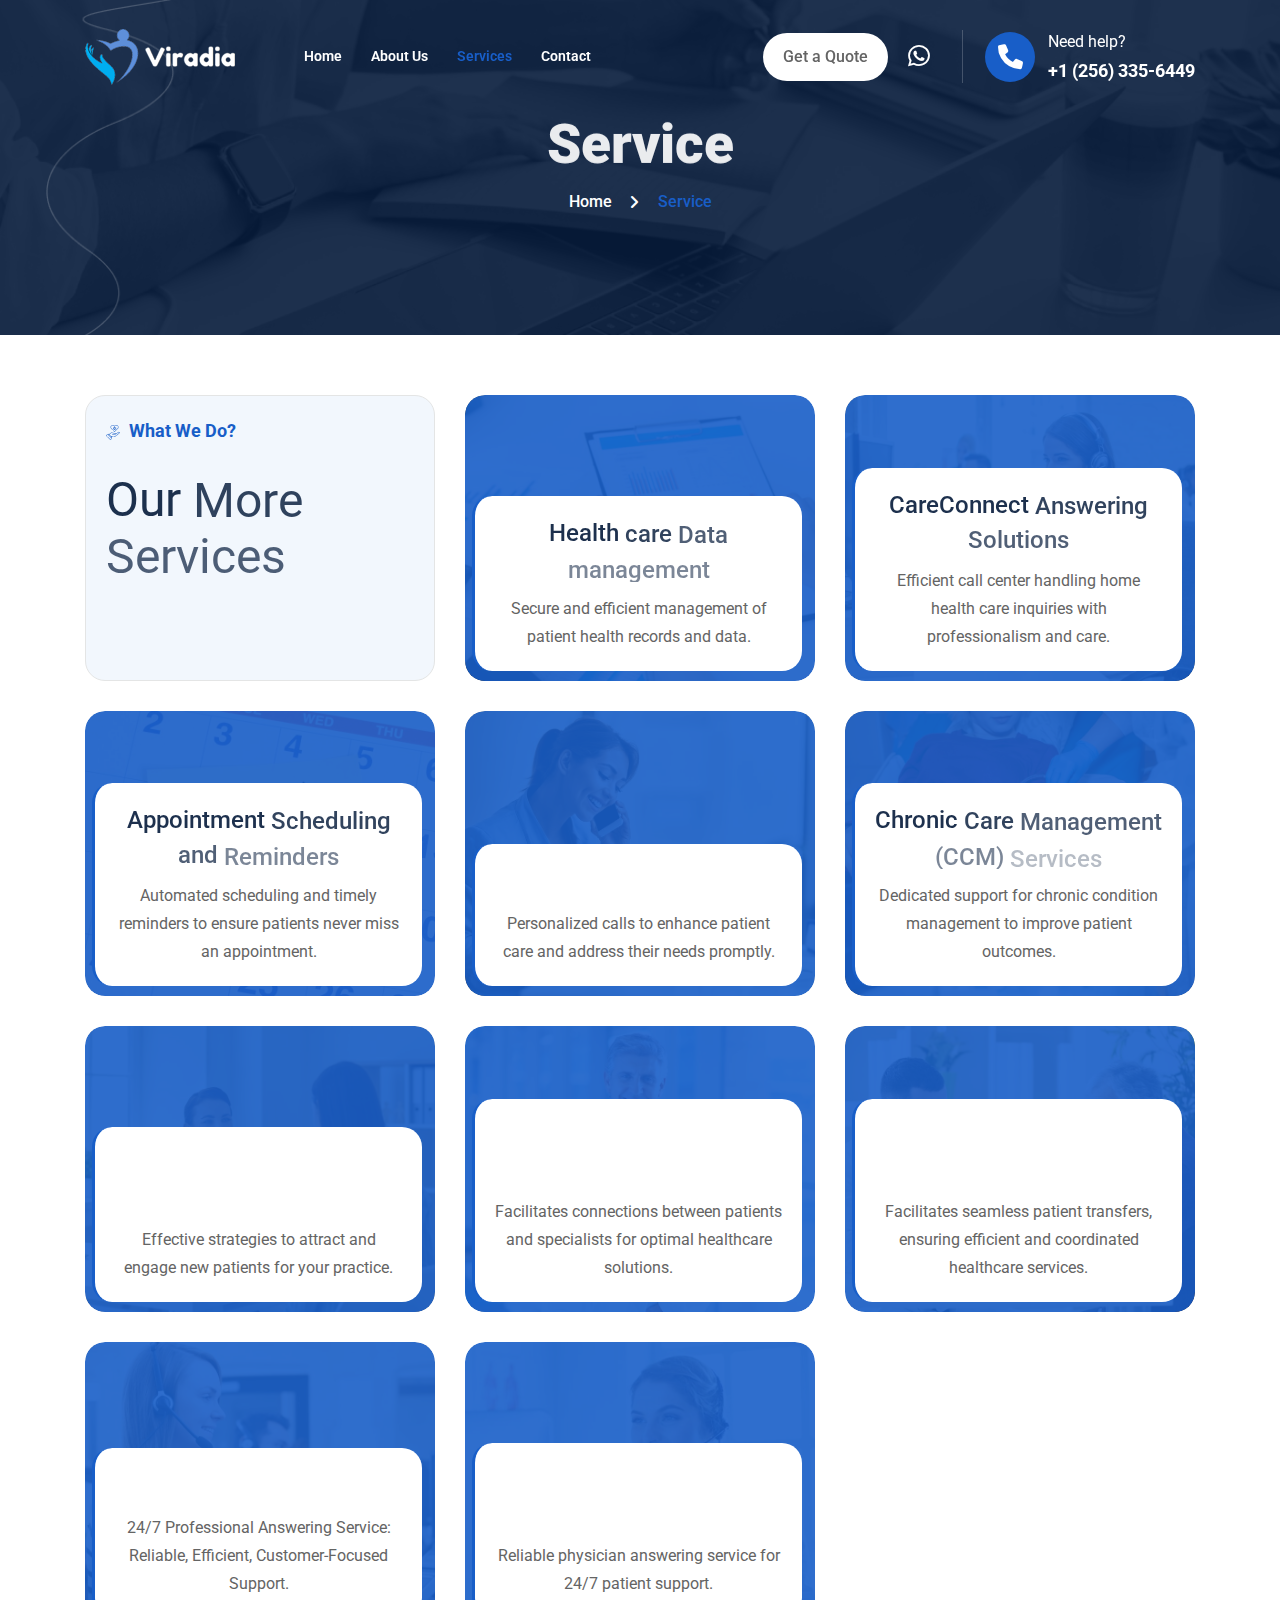
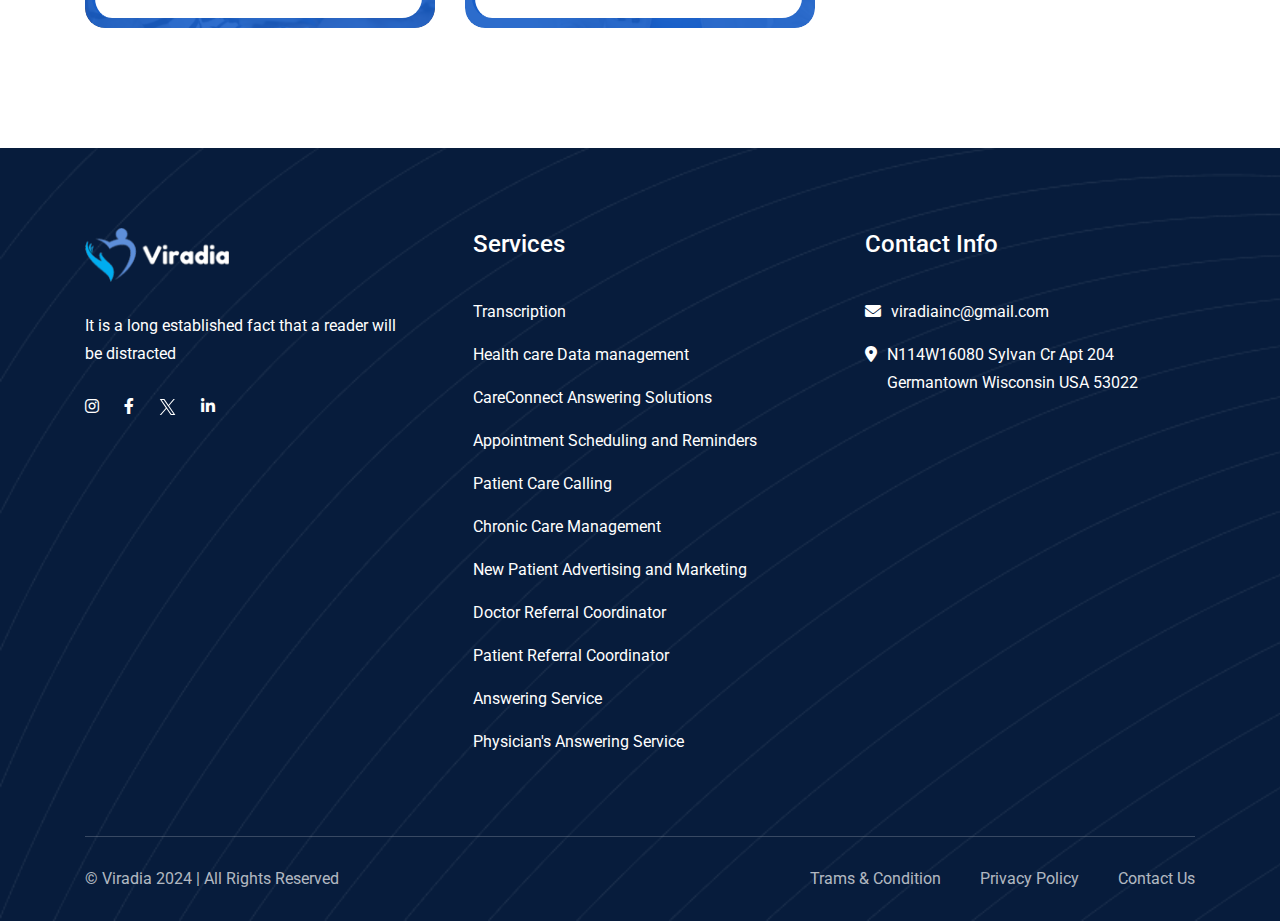
<file: service.html>
<!doctype html>
<html class="no-js" lang="zxx">

<head>
    <meta charset="utf-8">
    <meta http-equiv="x-ua-compatible" content="ie=edge">
    <title>Viradia Health Care</title>
    <meta name="description" content="Viradia Health Care">
    <meta name="author" content="ahmmedsabbirbd">
    <meta name="viewport" content="width=device-width, initial-scale=1">
    <!-- Place favicon.ico in the root directory -->
    <link rel="shortcut icon" type="image/x-icon" href="assets/imgs/favicon.svg">
    <!-- CSS here -->
    <link rel="stylesheet" href="assets/css/vendor/bootstrap.min.css">
    <link rel="stylesheet" href="assets/css/vendor/animate.min.css">
    <link rel="stylesheet" href="assets/css/plugins/swiper.min.css">
    <link rel="stylesheet" href="assets/css/vendor/magnific-popup.css">
    <link rel="stylesheet" href="assets/css/vendor/fontawesome-pro.css">
    <link rel="stylesheet" href="assets/css/vendor/spacing.css"> 
    <link rel="stylesheet" href="assets/css/plugins/odometer-theme-default.css">
    <link rel="stylesheet" href="assets/css/main.css">
</head>

<body class="body-1">

<!--[if lte IE 9]>
<p class="browserupgrade">You are using an <strong>outdated</strong> browser. Please <a href="https://browsehappy.com/">upgrade your browser</a> to improve your experience and security.</p>
<![endif]-->

<!-- preloader start -->
<div id="preloader">
    <div class="preloader-close">x</div>
    <div class="sk-three-bounce">
        <div class="sk-child sk-bounce1"></div>
        <div class="sk-child sk-bounce2"></div>
        <div class="sk-child sk-bounce3"></div>
    </div>
</div>
<!-- preloader end -->

<!-- preloader start -->
<div class="loading-form">
    <div class="sk-three-bounce">
        <div class="sk-child sk-bounce1"></div>
        <div class="sk-child sk-bounce2"></div>
        <div class="sk-child sk-bounce3"></div>
    </div>
</div>
<!-- preloader end -->

<!-- search popup start -->
<div class="search__popup">
    <div class="container">
        <div class="row gx-30">
            <div class="col-xxl-12">
                <div class="search__wrapper">
                    <div class="search__top d-flex justify-content-between align-items-center">
                        <div class="search__logo">
                            <a href="index.html">
                                <img src="assets/imgs/logo/logo.png" alt="img">
                            </a>
                        </div>
                        <div class="search__close">
                            <button type="button" class="search__close-btn search-close-btn">
                                <svg width="18" height="18" viewBox="0 0 18 18" fill="none">
                                    <path d="M17 1L1 17" stroke="currentColor" stroke-width="1.5" stroke-linecap="round"
                                          stroke-linejoin="round" />
                                    <path d="M1 1L17 17" stroke="currentColor" stroke-width="1.5" stroke-linecap="round"
                                          stroke-linejoin="round" />
                                </svg>
                            </button>
                        </div>
                    </div>
                    <div class="search__form">
                        <form action="#">
                            <div class="search__input">
                                <input class="search-input-field" type="text" placeholder="Type here to search...">
                                <span class="search-focus-border"></span>
                                <button type="submit">
                                    <svg width="20" height="20" viewBox="0 0 20 20" fill="none">
                                        <path
                                                d="M9.55 18.1C14.272 18.1 18.1 14.272 18.1 9.55C18.1 4.82797 14.272 1 9.55 1C4.82797 1 1 4.82797 1 9.55C1 14.272 4.82797 18.1 9.55 18.1Z"
                                                stroke="currentColor" stroke-width="1.5" stroke-linecap="round"
                                                stroke-linejoin="round" />
                                        <path d="M19.0002 19.0002L17.2002 17.2002" stroke="currentColor" stroke-width="1.5"
                                              stroke-linecap="round" stroke-linejoin="round" />
                                    </svg>
                                </button>
                            </div>
                        </form>
                    </div>
                </div>
            </div>
        </div>
    </div>
</div>
<!-- search popup end -->

<!-- Backtotop start -->
<div id="scroll-percentage">
    <span id="scroll-percentage-value"></span>
</div>
<!-- Backtotop end -->

<!-- Offcanvas area start -->
<div class="fix">
    <div class="offcanvas__area">
        <div class="offcanvas__wrapper">
            <div class="offcanvas__content">
                <div class="offcanvas__top d-flex justify-content-between align-items-center">
                    <div class="offcanvas__logo">
                        <a href="index.html">
                            <img src="assets/imgs/logo/logo.png" alt="logo not found">
                        </a>
                    </div>
                    <div class="offcanvas__close">
                        <button class="offcanvas-close-icon animation--flip">
                                <span class="offcanvas-m-lines">
                              <span class="offcanvas-m-line line--1"></span><span class="offcanvas-m-line line--2"></span><span class="offcanvas-m-line line--3"></span>
                                </span>
                        </button>
                    </div>
                </div>
                <div class="mobile-menu fix"></div>
                <div class="offcanvas__social">
                    <h4 class="offcanvas__title mb-20">Subscribe & Follow</h4>
                    <p class="mb-30">Medical practices evolved over millennia, from ancient civilizations like Egypt and Mesopotamia to the groundbreaking</p>
                    <ul class="header-top-socail-menu d-flex">
                        <li><a href="https://www.facebook.com/"><i class="fab fa-facebook-f"></i></a></li>
                        <li><a href="https://twitter.com/"><i class="fab fa-twitter"></i></a></li>
                        <li><a href="https://www.pinterest.com/"><i class="fa-brands fa-pinterest-p"></i></a></li>
                        <li><a href="https://vimeo.com/"><i class="fa-brands fa-vimeo-v"></i></a></li>
                    </ul>
                </div>
                <div class="offcanvas__btn d-sm-none">
                    <div class="header__btn-wrap">
                        <a href="https://themeforest.net/user/rrdevs/portfolio" class="rr-btn rr-btn__theme rr-btn__theme-white mt-40 mt-sm-35 mt-xs-30">
                            <span class="btn-wrap">
                                <span class="text-one">Purchase Now</span>
                                <span class="text-two">Purchase Now</span>
                            </span>
                        </a>
                    </div>
                </div>
            </div>
        </div>
    </div>
</div>
<div class="offcanvas__overlay"></div>
<div class="offcanvas__overlay-white"></div>
<!-- Offcanvas area start -->

<!-- Header area start -->
<header>
    <div id="header-sticky" class="header__area header-2">
        <div class="container">
            <div class="mega__menu-wrapper p-relative">
                <div class="header__main">
                    <div class="header__left d-flex align-items-center">
                        <div class="header__logo">
                            <a href="index.html">
                                <div class="logo">
                                    <img src="assets/imgs/logo/logo.png" alt="logo not found">
                                </div>
                            </a>
                        </div>

                        <div class="mean__menu-wrapper d-none d-xl-block">
                        <div class="main-menu main-menu-2">
                            <nav id="mobile-menu" style="display: block;">
                                <ul>
                                    <li class=" has-mega-menu ">
                                        <a href="index.html">Home</a>
                                    </li>
                                    <li class=" ">
                                        <a href="about-us.html">About Us</a>
                                    </li>
                                    <li class=" active">
                                        <a href="service.html">Services</a>
                                    </li>
                                    
                                    <li><a href="contact.html">contact</a></li>
                                </ul>
                            </nav>
                        </div>
                    </div>
                    </div>

                    <div class="header__right">
                        <div class="header__action d-flex align-items-center">
                            <div class="header__btn-wrap align-items-center d-inline-flex">
                                

                                <a class="quote-btn" href="">Get a Quote</a> <a href="https://wa.me/12563356449" class="rr-header-message d-none d-sm-block"><i class="fa-brands fa-whatsapp"></i></a>

                                <div class="rr-header-contact-btn d-flex align-items-center d-none d-lg-flex">
                                    <div class="rr-header-contact-btn__icon">
                                        <i class="fa-solid fa-phone"></i>
                                    </div>
                                    <div class="rr-header-contact-btn__text">
                                        <p class="mb-0 color-white">Need help?</p>
                                        <h5 class="mb-0 color-white"><a href="tel:+1(256)3356449">+1 (256) 335-6449</a></h5>
                                    </div>
                                </div>
                            </div>

                            <div class="header__hamburger ml-30 d-xl-none">
                                <div class="sidebar__toggle">
                                    <a class="bar-icon" href="javascript:void(0)">
                                        <span></span>
                                        <span></span>
                                        <span></span>
                                    </a>
                                </div>
                            </div>
                        </div>
                    </div>
                </div>
            </div>
        </div>
    </div>
</header>
<!-- Header area end -->

<!-- Body main wrapper start -->
<main>

    <!-- Breadcrumb area start  -->
    <div class="breadcrumb__area header__background-color breadcrumb__header-up breadcrumb-space overly overflow-hidden">
        <div class="breadcrumb__background" data-background="./assets/imgs/breadcrumb/page-header-1.png"></div>
        <div class="container">
            <div class="row align-items-center justify-content-between">
                <div class="col-12">
                    <div class="breadcrumb__content text-center">
                        <h2 class="breadcrumb__title mb-15 mb-sm-10 mb-xs-5 color-white title-animation">Service</h2>

                        <div class="breadcrumb__menu">
                            <nav>
                                <ul>
                                    <li><span><a href="index.html">Home</a></span></li>
                                    <li class="active"><span>Service</span></li>
                                </ul>
                            </nav>
                        </div>
                    </div>
                </div>
            </div>
        </div>
    </div>
    <!-- Breadcrumb area start  -->

    <section class="our-projects section-space__bottom mt-60">
        <div class="container">
            <div class="row">
                <!-- <div class="col-12">
                    <div class="section__title-wrapper doctor__content text-center mb-60 mb-xs-30">
                        <h5 class="section__subtitle color-theme-primary mb-15 mb-xs-10 title-animation"><img src="assets/imgs/ask-quesiton/heart.png" alt="icon not found" class="img-fluid">What We Do?</h5>
                        <h2 class="section__title mb-0 title-animation">Our More Services</h2>
                    </div>
                </div> -->
            </div>
            <div class="row mb-minus-30">
                <div class="col-xl-4 col-lg-4 col-md-6 d-flex">
                    <div class="our-projects__item has--title">
                        <div class="section__title-wrapper our-projects__content">
                            <h5 class="section__subtitle color-theme-primary"><img src="assets/imgs/ask-quesiton/heart.png" alt="icon not found" class="img-fluid"> What We Do?</h5>
                            <h2 class="section__title mb-0 title-animation" style="perspective: 100px;"><div style="position: relative; display: inline-block; translate: none; rotate: none; scale: none; transform-origin: 37.8516px 27.5px; transform: translate(0px, 0px); opacity: 1; visibility: inherit;">Our</div> <div style="position: relative; display: inline-block; translate: none; rotate: none; scale: none; transform-origin: 55.2539px 27.5px; transform: translate(0px, 0px); opacity: 1; visibility: inherit;">More</div> <div style="position: relative; display: inline-block; translate: none; rotate: none; scale: none; transform-origin: 90.3906px 27.5px; transform: translate(0px, 0px); opacity: 1; visibility: inherit;">Services</div></h2>
                        </div>
                    </div>
                </div>
                <div class="col-xl-4 col-lg-4 col-md-6 d-flex">
                    <div class="our-projects__item position-relative overflow-hidden">
                        <div class="panel wow" style="visibility: visible; animation-name: panel;"></div>
                        <div class="our-projects__item__content">
                            <div class="our-projects__item__content-media">
                                <img src="./assets/imgs/our-project/our-project-1.jpg" class="img-fluid" alt="">
                            </div>
                            <div class="our-projects__item__content-icon">
                            </div>
                            <div class="our-projects__item__content-text">
                                <h4 class="title-animation" style="perspective: 100px;"><a href="#"><div style="position: relative; display: inline-block; translate: none; rotate: none; scale: none; transform-origin: 35.1758px 16.4941px; transform: translate(0px, 0px); opacity: 1; visibility: inherit;">Health</div> <div style="position: relative; display: inline-block; translate: none; rotate: none; scale: none; transform-origin: 23.3203px 16.4941px; transform: translate(0px, 0px); opacity: 1; visibility: inherit;">care</div> <div style="position: relative; display: inline-block; translate: none; rotate: none; scale: none; transform-origin: 24.8145px 16.4941px; transform: translate(0px, 0px); opacity: 1; visibility: inherit;">Data</div> <div style="position: relative; display: inline-block; translate: none; rotate: none; scale: none; transform-origin: 70.8887px 16.4941px; transform: translate(0px, 0px); opacity: 1; visibility: inherit;">management</div> </a></h4>
                                <p>Secure and efficient management of patient health records and data.</p>
                            </div>
                        </div>
                    </div>
                </div>
                <div class="col-xl-4 col-lg-4 col-md-6 d-flex">
                    <div class="our-projects__item position-relative overflow-hidden">
                        <div class="panel wow" style="visibility: visible; animation-name: panel;"></div>
                        <div class="our-projects__item__content">
                            <div class="our-projects__item__content-media">
                                <img src="./assets/imgs/our-project/our-project-6.jpg" class="img-fluid" alt="">
                            </div>
                            <div class="our-projects__item__content-icon">
                            </div>
                            <div class="our-projects__item__content-text">
                                <h4 class="title-animation" style="perspective: 100px;"><a href="#"><div style="position: relative; display: inline-block; translate: none; rotate: none; scale: none; transform-origin: 69.5996px 16.4941px; transform: translate(0px, 0px); opacity: 1; visibility: inherit;">CareConnect</div> <div style="position: relative; display: inline-block; translate: none; rotate: none; scale: none; transform-origin: 56.6895px 16.4941px; transform: translate(0px, 0px); opacity: 1; visibility: inherit;">Answering</div> <div style="position: relative; display: inline-block; translate: none; rotate: none; scale: none; transform-origin: 50.5664px 16.4941px; transform: translate(0px, 0px); opacity: 1; visibility: inherit;">Solutions</div> </a></h4>
                                <p>Efficient call center handling home health care inquiries with professionalism and care.</p>
                            </div>
                        </div>
                    </div>
                </div>
                <div class="col-xl-4 col-lg-4 col-md-6 d-flex">
                    <div class="our-projects__item position-relative overflow-hidden">
                        <div class="panel wow" style="visibility: visible; animation-name: panel;"></div>
                        <div class="our-projects__item__content">
                            <div class="our-projects__item__content-media">
                                <img src="./assets/imgs/our-project/our-project-2.jpg" class="img-fluid" alt="">
                            </div>
                            <div class="our-projects__item__content-icon">
                            </div>
                            <div class="our-projects__item__content-text">
                                <h4 class="title-animation" style="perspective: 100px;"><a href="#"><div style="position: relative; display: inline-block; translate: none; rotate: none; scale: none; transform-origin: 69.3262px 16.4941px; transform: translate(0px, 0px); opacity: 1; visibility: inherit;">Appointment</div> <div style="position: relative; display: inline-block; transform-origin: 59.6777px 16.4941px; transform: translate(0px, 0px); opacity: 1; visibility: inherit;">Scheduling</div> <div style="position: relative; display: inline-block; translate: none; rotate: none; scale: none; transform-origin: 19.9414px 16.4941px; transform: translate(0px, 0px); opacity: 1; visibility: inherit;">and</div> <div style="position: relative; display: inline-block; translate: none; rotate: none; scale: none; transform-origin: 57.7344px 16.4941px; transform: translate(0px, 0px); opacity: 1; visibility: inherit;">Reminders</div></a></h4>
                                <p>Automated scheduling and timely reminders to ensure patients never miss an appointment.</p>
                            </div>
                        </div>
                    </div>
                </div>
                <div class="col-xl-4 col-lg-4 col-md-6 d-flex">
                    <div class="our-projects__item position-relative overflow-hidden">
                        <div class="panel wow" style="visibility: visible; animation-name: panel;"></div>
                        <div class="our-projects__item__content">
                            <div class="our-projects__item__content-media">
                                <img src="./assets/imgs/our-project/our-project-3.jpg" class="img-fluid" alt="">
                            </div>
                            <div class="our-projects__item__content-icon">
                            </div>
                            <div class="our-projects__item__content-text">
                                <h4 class="title-animation" style="perspective: 100px;"><a href="#"><div style="position: relative; display: inline-block; translate: none; rotate: none; scale: none; transform-origin: 38.2617px 16.4941px; transform: translate(0px, 0px); opacity: 1; visibility: inherit;">Patient</div> <div style="position: relative; display: inline-block; translate: none; rotate: none; scale: none; transform-origin: 24.873px 16.4941px; transform: translate(0px, 0px); opacity: 1; visibility: inherit;">Care</div> <div style="position: relative; display: inline-block; translate: none; rotate: none; scale: none; transform-origin: 37.002px 16.4941px; transform: translate(0px, 0px); opacity: 1; visibility: inherit;">Calling</div></a></h4>
                                <p>Personalized calls to enhance patient care and address their needs promptly.</p>
                            </div>
                        </div>
                    </div>
                </div>
                <div class="col-xl-4 col-lg-4 col-md-6 d-flex">
                    <div class="our-projects__item position-relative overflow-hidden">
                        <div class="panel wow" style="visibility: visible; animation-name: panel;"></div>
                        <div class="our-projects__item__content">
                            <div class="our-projects__item__content-media">
                                <img src="./assets/imgs/our-project/our-project-4.jpg" class="img-fluid" alt="">
                            </div>
                            <div class="our-projects__item__content-icon">
                            </div>
                            <div class="our-projects__item__content-text">
                                <h4 class="title-animation" style="perspective: 100px;"><a href="#"><div style="position: relative; display: inline-block; translate: none; rotate: none; scale: none; transform-origin: 41.3574px 16.4941px; transform: translate(0px, 0px); opacity: 1; visibility: inherit;">Chronic</div> <div style="position: relative; display: inline-block; translate: none; rotate: none; scale: none; transform-origin: 24.873px 16.4941px; transform: translate(0px, 0px); opacity: 1; visibility: inherit;">Care</div> <div style="position: relative; display: inline-block; translate: none; rotate: none; scale: none; transform-origin: 70.957px 16.4941px; transform: translate(0px, 0px); opacity: 1; visibility: inherit;">Management</div> <div style="position: relative; display: inline-block; translate: none; rotate: none; scale: none; transform-origin: 34.5898px 16.4941px; transform: translate(0px, 0px); opacity: 1; visibility: inherit;">(CCM)</div> <div style="position: relative; display: inline-block; translate: none; rotate: none; scale: none; transform-origin: 45.9277px 16.4941px; transform: translate(0px, 0px); opacity: 1; visibility: inherit;">Services</div></a></h4>
                                <p>Dedicated support for chronic condition management to improve patient outcomes.</p>
                            </div>
                        </div>
                    </div>
                </div>
                <div class="col-xl-4 col-lg-4 col-md-6 d-flex">
                    <div class="our-projects__item position-relative overflow-hidden">
                        <div class="panel wow" style="visibility: visible; animation-name: panel;"></div>
                        <div class="our-projects__item__content">
                            <div class="our-projects__item__content-media">
                                <img src="./assets/imgs/our-project/our-project-5.jpg" class="img-fluid" alt="">
                            </div>
                            <div class="our-projects__item__content-icon">
                            </div>
                            <div class="our-projects__item__content-text">
                                <h4 class="title-animation" style="perspective: 100px;"><a href="#"><div style="position: relative; display: inline-block; translate: none; rotate: none; scale: none; transform-origin: 50% 0%; transform: translate(0px, 10px); opacity: 0; visibility: hidden;">New</div> <div style="position: relative; display: inline-block; translate: none; rotate: none; scale: none; transform-origin: 50% 0%; transform: translate(0px, 10px); opacity: 0; visibility: hidden;">Patient</div> <div style="position: relative; display: inline-block; translate: none; rotate: none; scale: none; transform-origin: 50% 0%; transform: translate(0px, 10px); opacity: 0; visibility: hidden;">Advertising</div> <div style="position: relative; display: inline-block; translate: none; rotate: none; scale: none; transform-origin: 50% 0%; transform: translate(0px, 10px); opacity: 0; visibility: hidden;">and</div> <div style="position: relative; display: inline-block; translate: none; rotate: none; scale: none; transform-origin: 50% 0%; transform: translate(0px, 10px); opacity: 0; visibility: hidden;">Marketing</div></a></h4>
                                <p>Effective strategies to attract and engage new patients for your practice.</p>
                            </div>
                        </div>
                    </div>
                </div>
                <div class="col-xl-4 col-lg-4 col-md-6 d-flex">
                    <div class="our-projects__item position-relative overflow-hidden">
                        <div class="panel wow" style="visibility: visible; animation-name: panel;"></div>
                        <div class="our-projects__item__content">
                            <div class="our-projects__item__content-media">
                                <img src="./assets/imgs/our-project/our-project-7.jpg" class="img-fluid" alt="">
                            </div>
                            <div class="our-projects__item__content-icon">
                            </div>
                            <div class="our-projects__item__content-text">
                                <h4 class="title-animation" style="perspective: 100px;"><a href="#"><div style="position: relative; display: inline-block; translate: none; rotate: none; scale: none; transform-origin: 50% 0%; transform: translate(0px, 10px); opacity: 0; visibility: hidden;">Doctor</div> <div style="position: relative; display: inline-block; translate: none; rotate: none; scale: none; transform-origin: 50% 0%; transform: translate(0px, 10px); opacity: 0; visibility: hidden;">Referral</div> <div style="position: relative; display: inline-block; translate: none; rotate: none; scale: none; transform-origin: 50% 0%; transform: translate(0px, 10px); opacity: 0; visibility: hidden;">Coordinator</div></a></h4>
                                <p>Facilitates connections between patients and specialists for optimal healthcare solutions.</p>
                            </div>
                        </div>
                    </div>
                </div>
                <div class="col-xl-4 col-lg-4 col-md-6 d-flex">
                    <div class="our-projects__item position-relative overflow-hidden">
                        <div class="panel wow" style="visibility: visible; animation-name: panel;"></div>
                        <div class="our-projects__item__content">
                            <div class="our-projects__item__content-media">
                                <img src="./assets/imgs/our-project/our-project-8.jpg" class="img-fluid" alt="">
                            </div>
                            <div class="our-projects__item__content-icon">
                            </div>
                            <div class="our-projects__item__content-text">
                                <h4 class="title-animation" style="perspective: 100px;"><a href="#"><div style="position: relative; display: inline-block; translate: none; rotate: none; scale: none; transform-origin: 50% 0%; transform: translate(0px, 10px); opacity: 0; visibility: hidden;">Patient</div> <div style="position: relative; display: inline-block; translate: none; rotate: none; scale: none; transform-origin: 50% 0%; transform: translate(0px, 10px); opacity: 0; visibility: hidden;">Referral</div> <div style="position: relative; display: inline-block; translate: none; rotate: none; scale: none; transform-origin: 50% 0%; transform: translate(0px, 10px); opacity: 0; visibility: hidden;">Coordinator</div></a></h4>
                                <p>Facilitates seamless patient transfers, ensuring efficient and coordinated healthcare services.</p>
                            </div>
                        </div>
                    </div>
                </div>
                <div class="col-xl-4 col-lg-4 col-md-6 d-flex">
                    <div class="our-projects__item position-relative overflow-hidden">
                        <div class="panel wow" style="visibility: hidden; animation-name: none;"></div>
                        <div class="our-projects__item__content">
                            <div class="our-projects__item__content-media">
                                <img src="./assets/imgs/our-project/our-project-9.jpg" class="img-fluid" alt="">
                            </div>
                            <div class="our-projects__item__content-icon">
                            </div>
                            <div class="our-projects__item__content-text">
                                <h4 class="title-animation" style="perspective: 100px;"><a href="#"><div style="position: relative; display: inline-block; translate: none; rotate: none; scale: none; transform-origin: 50% 0%; transform: translate(0px, 10px); opacity: 0; visibility: hidden;">Answering</div> <div style="position: relative; display: inline-block; translate: none; rotate: none; scale: none; transform-origin: 50% 0%; transform: translate(0px, 10px); opacity: 0; visibility: hidden;">Service</div></a></h4>
                                <p>
                                    24/7 Professional Answering Service: Reliable, Efficient, Customer-Focused Support.</p>
                            </div>
                        </div>
                    </div>
                </div>
                <div class="col-xl-4 col-lg-4 col-md-6 d-flex">
                    <div class="our-projects__item position-relative overflow-hidden">
                        <div class="panel wow" style="visibility: hidden; animation-name: none;"></div>
                        <div class="our-projects__item__content">
                            <div class="our-projects__item__content-media">
                                <img src="./assets/imgs/our-project/our-project-10.jpg" class="img-fluid" alt="">
                            </div>
                            <div class="our-projects__item__content-icon">
                            </div>
                            <div class="our-projects__item__content-text">
                                <h4 class="title-animation" style="perspective: 100px;"><a href="#"><div style="position: relative; display: inline-block; translate: none; rotate: none; scale: none; transform-origin: 50% 0%; transform: translate(0px, 10px); opacity: 0; visibility: hidden;">Physician's</div> <div style="position: relative; display: inline-block; translate: none; rotate: none; scale: none; transform-origin: 50% 0%; transform: translate(0px, 10px); opacity: 0; visibility: hidden;">Answering</div> <div style="position: relative; display: inline-block; translate: none; rotate: none; scale: none; transform-origin: 50% 0%; transform: translate(0px, 10px); opacity: 0; visibility: hidden;">Service</div></a></h4>
                                <p>Reliable physician answering service for 24/7 patient support.</p>
                            </div>
                        </div>
                    </div>
                </div>
            </div>
        </div>
    </section>

</main>
<!-- Body main wrapper end -->


<!-- Footer area start -->
<footer>
    <section class="footer-2__area-common theme-bg-color-900 overflow-hidden" data-background="assets/imgs/footer-2/background.png">
        <div class="container">
            <div class="row mb-minus-50">
                <div class="col-lg-4 col-md-6">
                    <div class="footer-2__widget footer-2__widget-item-1">
                        <div class="footer-2__logo mb-30 mb-xs-25">
                            <a href="index.html">
                                <img class="img-fluid" src="assets/imgs/logo/logo.png" alt="logo not found">
                            </a>
                        </div>

                        <div class="footer-2__content">
                            <p class="mb-0">It is a long established fact that a reader will be distracted</p>
                        </div>

                        <div class="footer-2__social mt-30 mt-xs-30">
                            <a href="https://www.instagram.com/"><i class="fa-brands fa-instagram"></i></a>
                            <a href="https://www.facebook.com/"><i class="fab fa-facebook-f"></i></a>
                            <a href="https://twitter.com/">
                                <svg width="17" height="16" viewBox="0 0 17 16" fill="none" xmlns="http://www.w3.org/2000/svg">
                                    <path d="M10.0596 6.77295L15.8879 -0.00195312H14.5068L9.44607 5.8806L5.40411 -0.00195312H0.742188L6.85442 8.89352L0.742188 15.998H2.12338L7.4676 9.78587L11.7362 15.998H16.3981L10.0593 6.77295H10.0596ZM8.16787 8.97189L7.54857 8.0861L2.62104 1.03779H4.74248L8.71905 6.726L9.33834 7.61179L14.5074 15.0056H12.386L8.16787 8.97223V8.97189Z" fill="white"/>
                                </svg>
                            </a>
                            <a href="https://www.linkedin.com/"><i class="fa-brands fa-linkedin-in"></i></a>
                        </div>
                    </div>
                </div>

                <div class="col-lg-4 col-6">
                    <div class="footer-2__widget footer-2__widget-item-2">
                        <div class="footer-2__widget-title">
                            <h4>Services</h4>
                        </div>
                        <div class="footer-2__link">
                            <ul>
                                <li>Transcription</li>
                                <li>Health care Data management</li>
				<li>CareConnect Answering Solutions</li>
                                <li>Appointment Scheduling and Reminders</li>
                                <li>Patient Care Calling</li>
                                <li>Chronic Care Management</li>
                                <li>New Patient Advertising and Marketing</li>
				<li>Doctor Referral Coordinator</li>
				<li>Patient Referral Coordinator</li>
				<li>Answering Service</li>
				<li>Physician's Answering Service</li>
                            </ul>
                        </div>
                    </div>
                </div>

                <div class="col-lg-4 col-6">
                    <div class="footer-2__widget footer-2__widget-item-3">
                        <div class="footer-2__widget-title">
                            <h4>Contact Info</h4>
                        </div>

                        <div class="footer-2__link footer-2__link-location">
                            <ul>
                                <li><a href="mailto:viradiainc@gmail.com"><i class="fa-solid fa-envelope"></i> viradiainc@gmail.com</a></li>
                                <li><a href="https://maps.app.goo.gl/4XYAPDmpesGnSbsC8"><i class="fa-solid fa-location-dot"></i> N114W16080 Sylvan Cr Apt 204 
                                    Germantown Wisconsin USA 53022</a></li>
                            </ul>
                        </div>
                    </div>
                </div>
            </div>
        </div>

        <div class="footer-2__bottom-wrapper">
            <div class="container">
                <div class="footer-2__bottom">
                    <div class="row">
                        <div class="col-lg-6">
                            <div class="footer-2__copyright text-lg-start text-center">
                                <p class="mb-0">© <a href="index.html">Viradia</a>  2024 | All Rights Reserved</p>
                            </div>
                        </div>

                        <div class="col-lg-6">
                            <div class="footer-2__copyright-menu">
                                <ul>
                                    <li><a href="about-us.html">Trams & Condition</a></li>
                                    <li><a href="about-us.html">Privacy Policy</a></li>
                                    <li><a href="contact.html">Contact Us</a></li>
                                </ul>
                            </div>
                        </div>
                    </div>
                </div>
            </div>
        </div>
    </section>
</footer>
<!-- Footer area end -->

<!-- JS here -->
<script src="assets/js/vendor/jquery-3.7.1.min.js"></script>
<script src="assets/js/plugins/waypoints.min.js"></script>
<script src="assets/js/vendor/bootstrap.bundle.min.js"></script>
<script src="assets/js/plugins/meanmenu.min.js"></script>
<script src="assets/js/plugins/odometer.min.js"></script>
<script src="assets/js/plugins/swiper.min.js"></script>
<script src="assets/js/plugins/wow.js"></script>
<script src="assets/js/vendor/magnific-popup.min.js"></script>
<script src="assets/js/vendor/type.js"></script>
<script src="assets/js/plugins/nice-select.min.js"></script>
<script src="assets/js/vendor/jquery-ui.min.js"></script>
<script src="assets/js/vendor/jquery.appear.js"></script>
<script src="assets/js/plugins/parallax.min.js"></script>
<script src="assets/js/plugins/parallax-scroll.js"></script>
<script src="assets/js/plugins/gsap.min.js"></script>
<script src="assets/js/plugins/ScrollTrigger.min.js"></script>
<script src="assets/js/plugins/SplitText.js"></script>
<script src="assets/js/plugins/tween-max.min.js"></script>
<script src="assets/js/plugins/draggable.min.js"></script>
<script src="assets/js/plugins/smoothscroll.js"></script>
<script src="assets/js/vendor/ajax-form.js"></script>
<script src="assets/js/main.js"></script>
</body>

</html>
</file>
<file: assets/css/vendor/spacing.css>
/***
Spacing

xs : 0 - 575
sm:576- 767
md:768 - 991
lg: 992 - 1199
xl:1200 - 1359

mt : margin-top
ml: margin-left
mr: margin-right
mb: margin-bottom

*/
.mt-5{margin-top:5px}.mb-5{margin-bottom:5px}.ml-5{margin-left:5px}.mr-5{margin-right:5px}.pt-5{padding-top:5px}.pb-5{padding-bottom:5px}.pl-5{padding-left:5px}.pr-5{padding-right:5px}.mt-10{margin-top:10px}.mb-10{margin-bottom:10px}.ml-10{margin-left:10px}.mr-10{margin-right:10px}.pt-10{padding-top:10px}.pb-10{padding-bottom:10px}.pl-10{padding-left:10px}.pr-10{padding-right:10px}.mt-15{margin-top:15px}.mb-15{margin-bottom:15px}.ml-15{margin-left:15px}.mr-15{margin-right:15px}.pt-15{padding-top:15px}.pb-15{padding-bottom:15px}.pl-15{padding-left:15px}.pr-15{padding-right:15px}.mt-20{margin-top:20px}.mb-20{margin-bottom:20px}.ml-20{margin-left:20px}.mr-20{margin-right:20px}.pt-20{padding-top:20px}.pb-20{padding-bottom:20px}.pl-20{padding-left:20px}.pr-20{padding-right:20px}.mt-25{margin-top:25px}.mb-25{margin-bottom:25px}.ml-25{margin-left:25px}.mr-25{margin-right:25px}.pt-25{padding-top:25px}.pb-25{padding-bottom:25px}.pl-25{padding-left:25px}.pr-25{padding-right:25px}.mt-30{margin-top:30px}.mb-30{margin-bottom:30px}.ml-30{margin-left:30px}.mr-30{margin-right:30px}.pt-30{padding-top:30px}.pb-30{padding-bottom:30px}.pl-30{padding-left:30px}.pr-30{padding-right:30px}.mt-35{margin-top:35px}.mb-35{margin-bottom:35px}.ml-35{margin-left:35px}.mr-35{margin-right:35px}.pt-35{padding-top:35px}.pb-35{padding-bottom:35px}.pl-35{padding-left:35px}.pr-35{padding-right:35px}.mt-40{margin-top:40px}.mb-40{margin-bottom:40px}.ml-40{margin-left:40px}.mr-40{margin-right:40px}.pt-40{padding-top:40px}.pb-40{padding-bottom:40px}.pl-40{padding-left:40px}.pr-40{padding-right:40px}.mt-45{margin-top:45px}.mb-45{margin-bottom:45px}.ml-45{margin-left:45px}.mr-45{margin-right:45px}.pt-45{padding-top:45px}.pb-45{padding-bottom:45px}.pl-45{padding-left:45px}.pr-45{padding-right:45px}.mt-50{margin-top:50px}.mb-50{margin-bottom:50px}.ml-50{margin-left:50px}.mr-50{margin-right:50px}.pt-50{padding-top:50px}.pb-50{padding-bottom:50px}.pl-50{padding-left:50px}.pr-50{padding-right:50px}.mt-55{margin-top:55px}.mb-55{margin-bottom:55px}.ml-55{margin-left:55px}.mr-55{margin-right:55px}.pt-55{padding-top:55px}.pb-55{padding-bottom:55px}.pl-55{padding-left:55px}.pr-55{padding-right:55px}.mt-60{margin-top:60px}.mb-60{margin-bottom:60px}.ml-60{margin-left:60px}.mr-60{margin-right:60px}.pt-60{padding-top:60px}.pb-60{padding-bottom:60px}.pl-60{padding-left:60px}.pr-60{padding-right:60px}.mt-65{margin-top:65px}.mb-65{margin-bottom:65px}.ml-65{margin-left:65px}.mr-65{margin-right:65px}.pt-65{padding-top:65px}.pb-65{padding-bottom:65px}.pl-65{padding-left:65px}.pr-65{padding-right:65px}.mt-70{margin-top:70px}.mb-70{margin-bottom:70px}.ml-70{margin-left:70px}.mr-70{margin-right:70px}.pt-70{padding-top:70px}.pb-70{padding-bottom:70px}.pl-70{padding-left:70px}.pr-70{padding-right:70px}.mt-75{margin-top:75px}.mb-75{margin-bottom:75px}.ml-75{margin-left:75px}.mr-75{margin-right:75px}.pt-75{padding-top:75px}.pb-75{padding-bottom:75px}.pl-75{padding-left:75px}.pr-75{padding-right:75px}.mt-80{margin-top:80px}.mb-80{margin-bottom:80px}.ml-80{margin-left:80px}.mr-80{margin-right:80px}.pt-80{padding-top:80px}.pb-80{padding-bottom:80px}.pl-80{padding-left:80px}.pr-80{padding-right:80px}.mt-85{margin-top:85px}.mb-85{margin-bottom:85px}.ml-85{margin-left:85px}.mr-85{margin-right:85px}.pt-85{padding-top:85px}.pb-85{padding-bottom:85px}.pl-85{padding-left:85px}.pr-85{padding-right:85px}.mt-90{margin-top:90px}.mb-90{margin-bottom:90px}.ml-90{margin-left:90px}.mr-90{margin-right:90px}.pt-90{padding-top:90px}.pb-90{padding-bottom:90px}.pl-90{padding-left:90px}.pr-90{padding-right:90px}.mt-95{margin-top:95px}.mb-95{margin-bottom:95px}.ml-95{margin-left:95px}.mr-95{margin-right:95px}.pt-95{padding-top:95px}.pb-95{padding-bottom:95px}.pl-95{padding-left:95px}.pr-95{padding-right:95px}.mt-100{margin-top:100px}.mb-100{margin-bottom:100px}.ml-100{margin-left:100px}.mr-100{margin-right:100px}.pt-100{padding-top:100px}.pb-100{padding-bottom:100px}.pl-100{padding-left:100px}.pr-100{padding-right:100px}.mt-105{margin-top:105px}.mb-105{margin-bottom:105px}.ml-105{margin-left:105px}.mr-105{margin-right:105px}.pt-105{padding-top:105px}.pb-105{padding-bottom:105px}.pl-105{padding-left:105px}.pr-105{padding-right:105px}.mt-110{margin-top:110px}.mb-110{margin-bottom:110px}.ml-110{margin-left:110px}.mr-110{margin-right:110px}.pt-110{padding-top:110px}.pb-110{padding-bottom:110px}.pl-110{padding-left:110px}.pr-110{padding-right:110px}.mt-115{margin-top:115px}.mb-115{margin-bottom:115px}.ml-115{margin-left:115px}.mr-115{margin-right:115px}.pt-115{padding-top:115px}.pb-115{padding-bottom:115px}.pl-115{padding-left:115px}.pr-115{padding-right:115px}.mt-120{margin-top:120px}.mb-120{margin-bottom:120px}.ml-120{margin-left:120px}.mr-120{margin-right:120px}.pt-120{padding-top:120px}.pb-120{padding-bottom:120px}.pl-120{padding-left:120px}.pr-120{padding-right:120px}.mt-125{margin-top:125px}.mb-125{margin-bottom:125px}.ml-125{margin-left:125px}.mr-125{margin-right:125px}.pt-125{padding-top:125px}.pb-125{padding-bottom:125px}.pl-125{padding-left:125px}.pr-125{padding-right:125px}.mt-130{margin-top:130px}.mb-130{margin-bottom:130px}.ml-130{margin-left:130px}.mr-130{margin-right:130px}.pt-130{padding-top:130px}.pb-130{padding-bottom:130px}.pl-130{padding-left:130px}.pr-130{padding-right:130px}.mt-135{margin-top:135px}.mb-135{margin-bottom:135px}.ml-135{margin-left:135px}.mr-135{margin-right:135px}.pt-135{padding-top:135px}.pb-135{padding-bottom:135px}.pl-135{padding-left:135px}.pr-135{padding-right:135px}.mt-140{margin-top:140px}.mb-140{margin-bottom:140px}.ml-140{margin-left:140px}.mr-140{margin-right:140px}.pt-140{padding-top:140px}.pb-140{padding-bottom:140px}.pl-140{padding-left:140px}.pr-140{padding-right:140px}.mt-145{margin-top:145px}.mb-145{margin-bottom:145px}.ml-145{margin-left:145px}.mr-145{margin-right:145px}.pt-145{padding-top:145px}.pb-145{padding-bottom:145px}.pl-145{padding-left:145px}.pr-145{padding-right:145px}.mt-150{margin-top:150px}.mb-150{margin-bottom:150px}.ml-150{margin-left:150px}.mr-150{margin-right:150px}.pt-150{padding-top:150px}.pb-150{padding-bottom:150px}.pl-150{padding-left:150px}.pr-150{padding-right:150px}.mt-155{margin-top:155px}.mb-155{margin-bottom:155px}.ml-155{margin-left:155px}.mr-155{margin-right:155px}.pt-155{padding-top:155px}.pb-155{padding-bottom:155px}.pl-155{padding-left:155px}.pr-155{padding-right:155px}.mt-160{margin-top:160px}.mb-160{margin-bottom:160px}.ml-160{margin-left:160px}.mr-160{margin-right:160px}.pt-160{padding-top:160px}.pb-160{padding-bottom:160px}.pl-160{padding-left:160px}.pr-160{padding-right:160px}.mt-165{margin-top:165px}.mb-165{margin-bottom:165px}.ml-165{margin-left:165px}.mr-165{margin-right:165px}.pt-165{padding-top:165px}.pb-165{padding-bottom:165px}.pl-165{padding-left:165px}.pr-165{padding-right:165px}.mt-170{margin-top:170px}.mb-170{margin-bottom:170px}.ml-170{margin-left:170px}.mr-170{margin-right:170px}.pt-170{padding-top:170px}.pb-170{padding-bottom:170px}.pl-170{padding-left:170px}.pr-170{padding-right:170px}.mt-175{margin-top:175px}.mb-175{margin-bottom:175px}.ml-175{margin-left:175px}.mr-175{margin-right:175px}.pt-175{padding-top:175px}.pb-175{padding-bottom:175px}.pl-175{padding-left:175px}.pr-175{padding-right:175px}.mt-180{margin-top:180px}.mb-180{margin-bottom:180px}.ml-180{margin-left:180px}.mr-180{margin-right:180px}.pt-180{padding-top:180px}.pb-180{padding-bottom:180px}.pl-180{padding-left:180px}.pr-180{padding-right:180px}.mt-185{margin-top:185px}.mb-185{margin-bottom:185px}.ml-185{margin-left:185px}.mr-185{margin-right:185px}.pt-185{padding-top:185px}.pb-185{padding-bottom:185px}.pl-185{padding-left:185px}.pr-185{padding-right:185px}.mt-190{margin-top:190px}.mb-190{margin-bottom:190px}.ml-190{margin-left:190px}.mr-190{margin-right:190px}.pt-190{padding-top:190px}.pb-190{padding-bottom:190px}.pl-190{padding-left:190px}.pr-190{padding-right:190px}.mt-195{margin-top:195px}.mb-195{margin-bottom:195px}.ml-195{margin-left:195px}.mr-195{margin-right:195px}.pt-195{padding-top:195px}.pb-195{padding-bottom:195px}.pl-195{padding-left:195px}.pr-195{padding-right:195px}.mt-200{margin-top:200px}.mb-200{margin-bottom:200px}.ml-200{margin-left:200px}.mr-200{margin-right:200px}.pt-200{padding-top:200px}.pb-200{padding-bottom:200px}.pl-200{padding-left:200px}.pr-200{padding-right:200px}.mt-205{margin-top:205px}.mb-205{margin-bottom:205px}.ml-205{margin-left:205px}.mr-205{margin-right:205px}.pt-205{padding-top:205px}.pb-205{padding-bottom:205px}.pl-205{padding-left:205px}.pr-205{padding-right:205px}.mt-210{margin-top:210px}.mb-210{margin-bottom:210px}.ml-210{margin-left:210px}.mr-210{margin-right:210px}.pt-210{padding-top:210px}.pb-210{padding-bottom:210px}.pl-210{padding-left:210px}.pr-210{padding-right:210px}.mt-215{margin-top:215px}.mb-215{margin-bottom:215px}.ml-215{margin-left:215px}.mr-215{margin-right:215px}.pt-215{padding-top:215px}.pb-215{padding-bottom:215px}.pl-215{padding-left:215px}.pr-215{padding-right:215px}.mt-220{margin-top:220px}.mb-220{margin-bottom:220px}.ml-220{margin-left:220px}.mr-220{margin-right:220px}.pt-220{padding-top:220px}.pb-220{padding-bottom:220px}.pl-220{padding-left:220px}.pr-220{padding-right:220px}@media (min-width:576px) and (max-width:767px){.mt-sm-5{margin-top:5px}.mb-sm-5{margin-bottom:5px}.ml-sm-5{margin-left:5px}.mr-sm-5{margin-right:5px}.pt-sm-5{padding-top:5px}.pb-sm-5{padding-bottom:5px}.pl-sm-5{padding-left:5px}.pr-sm-5{padding-right:5px}.mt-sm-10{margin-top:10px}.mb-sm-10{margin-bottom:10px}.ml-sm-10{margin-left:10px}.mr-sm-10{margin-right:10px}.pt-sm-10{padding-top:10px}.pb-sm-10{padding-bottom:10px}.pl-sm-10{padding-left:10px}.pr-sm-10{padding-right:10px}.mt-sm-15{margin-top:15px}.mb-sm-15{margin-bottom:15px}.ml-sm-15{margin-left:15px}.mr-sm-15{margin-right:15px}.pt-sm-15{padding-top:15px}.pb-sm-15{padding-bottom:15px}.pl-sm-15{padding-left:15px}.pr-sm-15{padding-right:15px}.mt-sm-20{margin-top:20px}.mb-sm-20{margin-bottom:20px}.ml-sm-20{margin-left:20px}.mr-sm-20{margin-right:20px}.pt-sm-20{padding-top:20px}.pb-sm-20{padding-bottom:20px}.pl-sm-20{padding-left:20px}.pr-sm-20{padding-right:20px}.mt-sm-25{margin-top:25px}.mb-sm-25{margin-bottom:25px}.ml-sm-25{margin-left:25px}.mr-sm-25{margin-right:25px}.pt-sm-25{padding-top:25px}.pb-sm-25{padding-bottom:25px}.pl-sm-25{padding-left:25px}.pr-sm-25{padding-right:25px}.mt-sm-30{margin-top:30px}.mb-sm-30{margin-bottom:30px}.ml-sm-30{margin-left:30px}.mr-sm-30{margin-right:30px}.pt-sm-30{padding-top:30px}.pb-sm-30{padding-bottom:30px}.pl-sm-30{padding-left:30px}.pr-sm-30{padding-right:30px}.mt-sm-35{margin-top:35px}.mb-sm-35{margin-bottom:35px}.ml-sm-35{margin-left:35px}.mr-sm-35{margin-right:35px}.pt-sm-35{padding-top:35px}.pb-sm-35{padding-bottom:35px}.pl-sm-35{padding-left:35px}.pr-sm-35{padding-right:35px}.mt-sm-40{margin-top:40px}.mb-sm-40{margin-bottom:40px}.ml-sm-40{margin-left:40px}.mr-sm-40{margin-right:40px}.pt-sm-40{padding-top:40px}.pb-sm-40{padding-bottom:40px}.pl-sm-40{padding-left:40px}.pr-sm-40{padding-right:40px}.mt-sm-45{margin-top:45px}.mb-sm-45{margin-bottom:45px}.ml-sm-45{margin-left:45px}.mr-sm-45{margin-right:45px}.pt-sm-45{padding-top:45px}.pb-sm-45{padding-bottom:45px}.pl-sm-45{padding-left:45px}.pr-sm-45{padding-right:45px}.mt-sm-50{margin-top:50px}.mb-sm-50{margin-bottom:50px}.ml-sm-50{margin-left:50px}.mr-sm-50{margin-right:50px}.pt-sm-50{padding-top:50px}.pb-sm-50{padding-bottom:50px}.pl-sm-50{padding-left:50px}.pr-sm-50{padding-right:50px}.mt-sm-55{margin-top:55px}.mb-sm-55{margin-bottom:55px}.ml-sm-55{margin-left:55px}.mr-sm-55{margin-right:55px}.pt-sm-55{padding-top:55px}.pb-sm-55{padding-bottom:55px}.pl-sm-55{padding-left:55px}.pr-sm-55{padding-right:55px}.mt-sm-60{margin-top:60px}.mb-sm-60{margin-bottom:60px}.ml-sm-60{margin-left:60px}.mr-sm-60{margin-right:60px}.pt-sm-60{padding-top:60px}.pb-sm-60{padding-bottom:60px}.pl-sm-60{padding-left:60px}.pr-sm-60{padding-right:60px}.mt-sm-65{margin-top:65px}.mb-sm-65{margin-bottom:65px}.ml-sm-65{margin-left:65px}.mr-sm-65{margin-right:65px}.pt-sm-65{padding-top:65px}.pb-sm-65{padding-bottom:65px}.pl-sm-65{padding-left:65px}.pr-sm-65{padding-right:65px}.mt-sm-70{margin-top:70px}.mb-sm-70{margin-bottom:70px}.ml-sm-70{margin-left:70px}.mr-sm-70{margin-right:70px}.pt-sm-70{padding-top:70px}.pb-sm-70{padding-bottom:70px}.pl-sm-70{padding-left:70px}.pr-sm-70{padding-right:70px}.mt-sm-75{margin-top:75px}.mb-sm-75{margin-bottom:75px}.ml-sm-75{margin-left:75px}.mr-sm-75{margin-right:75px}.pt-sm-75{padding-top:75px}.pb-sm-75{padding-bottom:75px}.pl-sm-75{padding-left:75px}.pr-sm-75{padding-right:75px}.mt-sm-80{margin-top:80px}.mb-sm-80{margin-bottom:80px}.ml-sm-80{margin-left:80px}.mr-sm-80{margin-right:80px}.pt-sm-80{padding-top:80px}.pb-sm-80{padding-bottom:80px}.pl-sm-80{padding-left:80px}.pr-sm-80{padding-right:80px}.mt-sm-85{margin-top:85px}.mb-sm-85{margin-bottom:85px}.ml-sm-85{margin-left:85px}.mr-sm-85{margin-right:85px}.pt-sm-85{padding-top:85px}.pb-sm-85{padding-bottom:85px}.pl-sm-85{padding-left:85px}.pr-sm-85{padding-right:85px}.mt-sm-90{margin-top:90px}.mb-sm-90{margin-bottom:90px}.ml-sm-90{margin-left:90px}.mr-sm-90{margin-right:90px}.pt-sm-90{padding-top:90px}.pb-sm-90{padding-bottom:90px}.pl-sm-90{padding-left:90px}.pr-sm-90{padding-right:90px}.mt-sm-95{margin-top:95px}.mb-sm-95{margin-bottom:95px}.ml-sm-95{margin-left:95px}.mr-sm-95{margin-right:95px}.pt-sm-95{padding-top:95px}.pb-sm-95{padding-bottom:95px}.pl-sm-95{padding-left:95px}.pr-sm-95{padding-right:95px}.mt-sm-100{margin-top:100px}.mb-sm-100{margin-bottom:100px}.ml-sm-100{margin-left:100px}.mr-sm-100{margin-right:100px}.pt-sm-100{padding-top:100px}.pb-sm-100{padding-bottom:100px}.pl-sm-100{padding-left:100px}.pr-sm-100{padding-right:100px}.mt-sm-105{margin-top:105px}.mb-sm-105{margin-bottom:105px}.ml-sm-105{margin-left:105px}.mr-sm-105{margin-right:105px}.pt-sm-105{padding-top:105px}.pb-sm-105{padding-bottom:105px}.pl-sm-105{padding-left:105px}.pr-sm-105{padding-right:105px}.mt-sm-110{margin-top:110px}.mb-sm-110{margin-bottom:110px}.ml-sm-110{margin-left:110px}.mr-sm-110{margin-right:110px}.pt-sm-110{padding-top:110px}.pb-sm-110{padding-bottom:110px}.pl-sm-110{padding-left:110px}.pr-sm-110{padding-right:110px}.mt-sm-115{margin-top:115px}.mb-sm-115{margin-bottom:115px}.ml-sm-115{margin-left:115px}.mr-sm-115{margin-right:115px}.pt-sm-115{padding-top:115px}.pb-sm-115{padding-bottom:115px}.pl-sm-115{padding-left:115px}.pr-sm-115{padding-right:115px}.mt-sm-120{margin-top:120px}.mb-sm-120{margin-bottom:120px}.ml-sm-120{margin-left:120px}.mr-sm-120{margin-right:120px}.pt-sm-120{padding-top:120px}.pb-sm-120{padding-bottom:120px}.pl-sm-120{padding-left:120px}.pr-sm-120{padding-right:120px}.mt-sm-125{margin-top:125px}.mb-sm-125{margin-bottom:125px}.ml-sm-125{margin-left:125px}.mr-sm-125{margin-right:125px}.pt-sm-125{padding-top:125px}.pb-sm-125{padding-bottom:125px}.pl-sm-125{padding-left:125px}.pr-sm-125{padding-right:125px}.mt-sm-130{margin-top:130px}.mb-sm-130{margin-bottom:130px}.ml-sm-130{margin-left:130px}.mr-sm-130{margin-right:130px}.pt-sm-130{padding-top:130px}.pb-sm-130{padding-bottom:130px}.pl-sm-130{padding-left:130px}.pr-sm-130{padding-right:130px}.mt-sm-135{margin-top:135px}.mb-sm-135{margin-bottom:135px}.ml-sm-135{margin-left:135px}.mr-sm-135{margin-right:135px}.pt-sm-135{padding-top:135px}.pb-sm-135{padding-bottom:135px}.pl-sm-135{padding-left:135px}.pr-sm-135{padding-right:135px}.mt-sm-140{margin-top:140px}.mb-sm-140{margin-bottom:140px}.ml-sm-140{margin-left:140px}.mr-sm-140{margin-right:140px}.pt-sm-140{padding-top:140px}.pb-sm-140{padding-bottom:140px}.pl-sm-140{padding-left:140px}.pr-sm-140{padding-right:140px}.mt-sm-145{margin-top:145px}.mb-sm-145{margin-bottom:145px}.ml-sm-145{margin-left:145px}.mr-sm-145{margin-right:145px}.pt-sm-145{padding-top:145px}.pb-sm-145{padding-bottom:145px}.pl-sm-145{padding-left:145px}.pr-sm-145{padding-right:145px}.mt-sm-150{margin-top:150px}.mb-sm-150{margin-bottom:150px}.ml-sm-150{margin-left:150px}.mr-sm-150{margin-right:150px}.pt-sm-150{padding-top:150px}.pb-sm-150{padding-bottom:150px}.pl-sm-150{padding-left:150px}.pr-sm-150{padding-right:150px}.mt-sm-155{margin-top:155px}.mb-sm-155{margin-bottom:155px}.ml-sm-155{margin-left:155px}.mr-sm-155{margin-right:155px}.pt-sm-155{padding-top:155px}.pb-sm-155{padding-bottom:155px}.pl-sm-155{padding-left:155px}.pr-sm-155{padding-right:155px}.mt-sm-160{margin-top:160px}.mb-sm-160{margin-bottom:160px}.ml-sm-160{margin-left:160px}.mr-sm-160{margin-right:160px}.pt-sm-160{padding-top:160px}.pb-sm-160{padding-bottom:160px}.pl-sm-160{padding-left:160px}.pr-sm-160{padding-right:160px}.mt-sm-165{margin-top:165px}.mb-sm-165{margin-bottom:165px}.ml-sm-165{margin-left:165px}.mr-sm-165{margin-right:165px}.pt-sm-165{padding-top:165px}.pb-sm-165{padding-bottom:165px}.pl-sm-165{padding-left:165px}.pr-sm-165{padding-right:165px}.mt-sm-170{margin-top:170px}.mb-sm-170{margin-bottom:170px}.ml-sm-170{margin-left:170px}.mr-sm-170{margin-right:170px}.pt-sm-170{padding-top:170px}.pb-sm-170{padding-bottom:170px}.pl-sm-170{padding-left:170px}.pr-sm-170{padding-right:170px}.mt-sm-175{margin-top:175px}.mb-sm-175{margin-bottom:175px}.ml-sm-175{margin-left:175px}.mr-sm-175{margin-right:175px}.pt-sm-175{padding-top:175px}.pb-sm-175{padding-bottom:175px}.pl-sm-175{padding-left:175px}.pr-sm-175{padding-right:175px}.mt-sm-180{margin-top:180px}.mb-sm-180{margin-bottom:180px}.ml-sm-180{margin-left:180px}.mr-sm-180{margin-right:180px}.pt-sm-180{padding-top:180px}.pb-sm-180{padding-bottom:180px}.pl-sm-180{padding-left:180px}.pr-sm-180{padding-right:180px}.mt-sm-185{margin-top:185px}.mb-sm-185{margin-bottom:185px}.ml-sm-185{margin-left:185px}.mr-sm-185{margin-right:185px}.pt-sm-185{padding-top:185px}.pb-sm-185{padding-bottom:185px}.pl-sm-185{padding-left:185px}.pr-sm-185{padding-right:185px}.mt-sm-190{margin-top:190px}.mb-sm-190{margin-bottom:190px}.ml-sm-190{margin-left:190px}.mr-sm-190{margin-right:190px}.pt-sm-190{padding-top:190px}.pb-sm-190{padding-bottom:190px}.pl-sm-190{padding-left:190px}.pr-sm-190{padding-right:190px}.mt-sm-195{margin-top:195px}.mb-sm-195{margin-bottom:195px}.ml-sm-195{margin-left:195px}.mr-sm-195{margin-right:195px}.pt-sm-195{padding-top:195px}.pb-sm-195{padding-bottom:195px}.pl-sm-195{padding-left:195px}.pr-sm-195{padding-right:195px}.mt-sm-200{margin-top:200px}.mb-sm-200{margin-bottom:200px}.ml-sm-200{margin-left:200px}.mr-sm-200{margin-right:200px}.pt-sm-200{padding-top:200px}.pb-sm-200{padding-bottom:200px}.pl-sm-200{padding-left:200px}.pr-sm-200{padding-right:200px}.mt-sm-205{margin-top:205px}.mb-sm-205{margin-bottom:205px}.ml-sm-205{margin-left:205px}.mr-sm-205{margin-right:205px}.pt-sm-205{padding-top:205px}.pb-sm-205{padding-bottom:205px}.pl-sm-205{padding-left:205px}.pr-sm-205{padding-right:205px}.mt-sm-210{margin-top:210px}.mb-sm-210{margin-bottom:210px}.ml-sm-210{margin-left:210px}.mr-sm-210{margin-right:210px}.pt-sm-210{padding-top:210px}.pb-sm-210{padding-bottom:210px}.pl-sm-210{padding-left:210px}.pr-sm-210{padding-right:210px}.mt-sm-215{margin-top:215px}.mb-sm-215{margin-bottom:215px}.ml-sm-215{margin-left:215px}.mr-sm-215{margin-right:215px}.pt-sm-215{padding-top:215px}.pb-sm-215{padding-bottom:215px}.pl-sm-215{padding-left:215px}.pr-sm-215{padding-right:215px}.mt-sm-220{margin-top:220px}.mb-sm-220{margin-bottom:220px}.ml-sm-220{margin-left:220px}.mr-sm-220{margin-right:220px}.pt-sm-220{padding-top:220px}.pb-sm-220{padding-bottom:220px}.pl-sm-220{padding-left:220px}.pr-sm-220{padding-right:220px}}@media (min-width:768px) and (max-width:991px){.mt-md-5{margin-top:5px}.mb-md-5{margin-bottom:5px}.ml-md-5{margin-left:5px}.mr-md-5{margin-right:5px}.pt-md-5{padding-top:5px}.pb-md-5{padding-bottom:5px}.pl-md-5{padding-left:5px}.pr-md-5{padding-right:5px}.mt-md-10{margin-top:10px}.mb-md-10{margin-bottom:10px}.ml-md-10{margin-left:10px}.mr-md-10{margin-right:10px}.pt-md-10{padding-top:10px}.pb-md-10{padding-bottom:10px}.pl-md-10{padding-left:10px}.pr-md-10{padding-right:10px}.mt-md-15{margin-top:15px}.mb-md-15{margin-bottom:15px}.ml-md-15{margin-left:15px}.mr-md-15{margin-right:15px}.pt-md-15{padding-top:15px}.pb-md-15{padding-bottom:15px}.pl-md-15{padding-left:15px}.pr-md-15{padding-right:15px}.mt-md-20{margin-top:20px}.mb-md-20{margin-bottom:20px}.ml-md-20{margin-left:20px}.mr-md-20{margin-right:20px}.pt-md-20{padding-top:20px}.pb-md-20{padding-bottom:20px}.pl-md-20{padding-left:20px}.pr-md-20{padding-right:20px}.mt-md-25{margin-top:25px}.mb-md-25{margin-bottom:25px}.ml-md-25{margin-left:25px}.mr-md-25{margin-right:25px}.pt-md-25{padding-top:25px}.pb-md-25{padding-bottom:25px}.pl-md-25{padding-left:25px}.pr-md-25{padding-right:25px}.mt-md-30{margin-top:30px}.mb-md-30{margin-bottom:30px}.ml-md-30{margin-left:30px}.mr-md-30{margin-right:30px}.pt-md-30{padding-top:30px}.pb-md-30{padding-bottom:30px}.pl-md-30{padding-left:30px}.pr-md-30{padding-right:30px}.mt-md-35{margin-top:35px}.mb-md-35{margin-bottom:35px}.ml-md-35{margin-left:35px}.mr-md-35{margin-right:35px}.pt-md-35{padding-top:35px}.pb-md-35{padding-bottom:35px}.pl-md-35{padding-left:35px}.pr-md-35{padding-right:35px}.mt-md-40{margin-top:40px}.mb-md-40{margin-bottom:40px}.ml-md-40{margin-left:40px}.mr-md-40{margin-right:40px}.pt-md-40{padding-top:40px}.pb-md-40{padding-bottom:40px}.pl-md-40{padding-left:40px}.pr-md-40{padding-right:40px}.mt-md-45{margin-top:45px}.mb-md-45{margin-bottom:45px}.ml-md-45{margin-left:45px}.mr-md-45{margin-right:45px}.pt-md-45{padding-top:45px}.pb-md-45{padding-bottom:45px}.pl-md-45{padding-left:45px}.pr-md-45{padding-right:45px}.mt-md-50{margin-top:50px}.mb-md-50{margin-bottom:50px}.ml-md-50{margin-left:50px}.mr-md-50{margin-right:50px}.pt-md-50{padding-top:50px}.pb-md-50{padding-bottom:50px}.pl-md-50{padding-left:50px}.pr-md-50{padding-right:50px}.mt-md-55{margin-top:55px}.mb-md-55{margin-bottom:55px}.ml-md-55{margin-left:55px}.mr-md-55{margin-right:55px}.pt-md-55{padding-top:55px}.pb-md-55{padding-bottom:55px}.pl-md-55{padding-left:55px}.pr-md-55{padding-right:55px}.mt-md-60{margin-top:60px}.mb-md-60{margin-bottom:60px}.ml-md-60{margin-left:60px}.mr-md-60{margin-right:60px}.pt-md-60{padding-top:60px}.pb-md-60{padding-bottom:60px}.pl-md-60{padding-left:60px}.pr-md-60{padding-right:60px}.mt-md-65{margin-top:65px}.mb-md-65{margin-bottom:65px}.ml-md-65{margin-left:65px}.mr-md-65{margin-right:65px}.pt-md-65{padding-top:65px}.pb-md-65{padding-bottom:65px}.pl-md-65{padding-left:65px}.pr-md-65{padding-right:65px}.mt-md-70{margin-top:70px}.mb-md-70{margin-bottom:70px}.ml-md-70{margin-left:70px}.mr-md-70{margin-right:70px}.pt-md-70{padding-top:70px}.pb-md-70{padding-bottom:70px}.pl-md-70{padding-left:70px}.pr-md-70{padding-right:70px}.mt-md-75{margin-top:75px}.mb-md-75{margin-bottom:75px}.ml-md-75{margin-left:75px}.mr-md-75{margin-right:75px}.pt-md-75{padding-top:75px}.pb-md-75{padding-bottom:75px}.pl-md-75{padding-left:75px}.pr-md-75{padding-right:75px}.mt-md-80{margin-top:80px}.mb-md-80{margin-bottom:80px}.ml-md-80{margin-left:80px}.mr-md-80{margin-right:80px}.pt-md-80{padding-top:80px}.pb-md-80{padding-bottom:80px}.pl-md-80{padding-left:80px}.pr-md-80{padding-right:80px}.mt-md-85{margin-top:85px}.mb-md-85{margin-bottom:85px}.ml-md-85{margin-left:85px}.mr-md-85{margin-right:85px}.pt-md-85{padding-top:85px}.pb-md-85{padding-bottom:85px}.pl-md-85{padding-left:85px}.pr-md-85{padding-right:85px}.mt-md-90{margin-top:90px}.mb-md-90{margin-bottom:90px}.ml-md-90{margin-left:90px}.mr-md-90{margin-right:90px}.pt-md-90{padding-top:90px}.pb-md-90{padding-bottom:90px}.pl-md-90{padding-left:90px}.pr-md-90{padding-right:90px}.mt-md-95{margin-top:95px}.mb-md-95{margin-bottom:95px}.ml-md-95{margin-left:95px}.mr-md-95{margin-right:95px}.pt-md-95{padding-top:95px}.pb-md-95{padding-bottom:95px}.pl-md-95{padding-left:95px}.pr-md-95{padding-right:95px}.mt-md-100{margin-top:100px}.mb-md-100{margin-bottom:100px}.ml-md-100{margin-left:100px}.mr-md-100{margin-right:100px}.pt-md-100{padding-top:100px}.pb-md-100{padding-bottom:100px}.pl-md-100{padding-left:100px}.pr-md-100{padding-right:100px}.mt-md-105{margin-top:105px}.mb-md-105{margin-bottom:105px}.ml-md-105{margin-left:105px}.mr-md-105{margin-right:105px}.pt-md-105{padding-top:105px}.pb-md-105{padding-bottom:105px}.pl-md-105{padding-left:105px}.pr-md-105{padding-right:105px}.mt-md-110{margin-top:110px}.mb-md-110{margin-bottom:110px}.ml-md-110{margin-left:110px}.mr-md-110{margin-right:110px}.pt-md-110{padding-top:110px}.pb-md-110{padding-bottom:110px}.pl-md-110{padding-left:110px}.pr-md-110{padding-right:110px}.mt-md-115{margin-top:115px}.mb-md-115{margin-bottom:115px}.ml-md-115{margin-left:115px}.mr-md-115{margin-right:115px}.pt-md-115{padding-top:115px}.pb-md-115{padding-bottom:115px}.pl-md-115{padding-left:115px}.pr-md-115{padding-right:115px}.mt-md-120{margin-top:120px}.mb-md-120{margin-bottom:120px}.ml-md-120{margin-left:120px}.mr-md-120{margin-right:120px}.pt-md-120{padding-top:120px}.pb-md-120{padding-bottom:120px}.pl-md-120{padding-left:120px}.pr-md-120{padding-right:120px}.mt-md-125{margin-top:125px}.mb-md-125{margin-bottom:125px}.ml-md-125{margin-left:125px}.mr-md-125{margin-right:125px}.pt-md-125{padding-top:125px}.pb-md-125{padding-bottom:125px}.pl-md-125{padding-left:125px}.pr-md-125{padding-right:125px}.mt-md-130{margin-top:130px}.mb-md-130{margin-bottom:130px}.ml-md-130{margin-left:130px}.mr-md-130{margin-right:130px}.pt-md-130{padding-top:130px}.pb-md-130{padding-bottom:130px}.pl-md-130{padding-left:130px}.pr-md-130{padding-right:130px}.mt-md-135{margin-top:135px}.mb-md-135{margin-bottom:135px}.ml-md-135{margin-left:135px}.mr-md-135{margin-right:135px}.pt-md-135{padding-top:135px}.pb-md-135{padding-bottom:135px}.pl-md-135{padding-left:135px}.pr-md-135{padding-right:135px}.mt-md-140{margin-top:140px}.mb-md-140{margin-bottom:140px}.ml-md-140{margin-left:140px}.mr-md-140{margin-right:140px}.pt-md-140{padding-top:140px}.pb-md-140{padding-bottom:140px}.pl-md-140{padding-left:140px}.pr-md-140{padding-right:140px}.mt-md-145{margin-top:145px}.mb-md-145{margin-bottom:145px}.ml-md-145{margin-left:145px}.mr-md-145{margin-right:145px}.pt-md-145{padding-top:145px}.pb-md-145{padding-bottom:145px}.pl-md-145{padding-left:145px}.pr-md-145{padding-right:145px}.mt-md-150{margin-top:150px}.mb-md-150{margin-bottom:150px}.ml-md-150{margin-left:150px}.mr-md-150{margin-right:150px}.pt-md-150{padding-top:150px}.pb-md-150{padding-bottom:150px}.pl-md-150{padding-left:150px}.pr-md-150{padding-right:150px}.mt-md-155{margin-top:155px}.mb-md-155{margin-bottom:155px}.ml-md-155{margin-left:155px}.mr-md-155{margin-right:155px}.pt-md-155{padding-top:155px}.pb-md-155{padding-bottom:155px}.pl-md-155{padding-left:155px}.pr-md-155{padding-right:155px}.mt-md-160{margin-top:160px}.mb-md-160{margin-bottom:160px}.ml-md-160{margin-left:160px}.mr-md-160{margin-right:160px}.pt-md-160{padding-top:160px}.pb-md-160{padding-bottom:160px}.pl-md-160{padding-left:160px}.pr-md-160{padding-right:160px}.mt-md-165{margin-top:165px}.mb-md-165{margin-bottom:165px}.ml-md-165{margin-left:165px}.mr-md-165{margin-right:165px}.pt-md-165{padding-top:165px}.pb-md-165{padding-bottom:165px}.pl-md-165{padding-left:165px}.pr-md-165{padding-right:165px}.mt-md-170{margin-top:170px}.mb-md-170{margin-bottom:170px}.ml-md-170{margin-left:170px}.mr-md-170{margin-right:170px}.pt-md-170{padding-top:170px}.pb-md-170{padding-bottom:170px}.pl-md-170{padding-left:170px}.pr-md-170{padding-right:170px}.mt-md-175{margin-top:175px}.mb-md-175{margin-bottom:175px}.ml-md-175{margin-left:175px}.mr-md-175{margin-right:175px}.pt-md-175{padding-top:175px}.pb-md-175{padding-bottom:175px}.pl-md-175{padding-left:175px}.pr-md-175{padding-right:175px}.mt-md-180{margin-top:180px}.mb-md-180{margin-bottom:180px}.ml-md-180{margin-left:180px}.mr-md-180{margin-right:180px}.pt-md-180{padding-top:180px}.pb-md-180{padding-bottom:180px}.pl-md-180{padding-left:180px}.pr-md-180{padding-right:180px}.mt-md-185{margin-top:185px}.mb-md-185{margin-bottom:185px}.ml-md-185{margin-left:185px}.mr-md-185{margin-right:185px}.pt-md-185{padding-top:185px}.pb-md-185{padding-bottom:185px}.pl-md-185{padding-left:185px}.pr-md-185{padding-right:185px}.mt-md-190{margin-top:190px}.mb-md-190{margin-bottom:190px}.ml-md-190{margin-left:190px}.mr-md-190{margin-right:190px}.pt-md-190{padding-top:190px}.pb-md-190{padding-bottom:190px}.pl-md-190{padding-left:190px}.pr-md-190{padding-right:190px}.mt-md-195{margin-top:195px}.mb-md-195{margin-bottom:195px}.ml-md-195{margin-left:195px}.mr-md-195{margin-right:195px}.pt-md-195{padding-top:195px}.pb-md-195{padding-bottom:195px}.pl-md-195{padding-left:195px}.pr-md-195{padding-right:195px}.mt-md-200{margin-top:200px}.mb-md-200{margin-bottom:200px}.ml-md-200{margin-left:200px}.mr-md-200{margin-right:200px}.pt-md-200{padding-top:200px}.pb-md-200{padding-bottom:200px}.pl-md-200{padding-left:200px}.pr-md-200{padding-right:200px}.mt-md-205{margin-top:205px}.mb-md-205{margin-bottom:205px}.ml-md-205{margin-left:205px}.mr-md-205{margin-right:205px}.pt-md-205{padding-top:205px}.pb-md-205{padding-bottom:205px}.pl-md-205{padding-left:205px}.pr-md-205{padding-right:205px}.mt-md-210{margin-top:210px}.mb-md-210{margin-bottom:210px}.ml-md-210{margin-left:210px}.mr-md-210{margin-right:210px}.pt-md-210{padding-top:210px}.pb-md-210{padding-bottom:210px}.pl-md-210{padding-left:210px}.pr-md-210{padding-right:210px}.mt-md-215{margin-top:215px}.mb-md-215{margin-bottom:215px}.ml-md-215{margin-left:215px}.mr-md-215{margin-right:215px}.pt-md-215{padding-top:215px}.pb-md-215{padding-bottom:215px}.pl-md-215{padding-left:215px}.pr-md-215{padding-right:215px}.mt-md-220{margin-top:220px}.mb-md-220{margin-bottom:220px}.ml-md-220{margin-left:220px}.mr-md-220{margin-right:220px}.pt-md-220{padding-top:220px}.pb-md-220{padding-bottom:220px}.pl-md-220{padding-left:220px}.pr-md-220{padding-right:220px}}@media (min-width:992px) and (max-width:1199px){.mt-lg-5{margin-top:5px}.mb-lg-5{margin-bottom:5px}.ml-lg-5{margin-left:5px}.mr-lg-5{margin-right:5px}.pt-lg-5{padding-top:5px}.pb-lg-5{padding-bottom:5px}.pl-lg-5{padding-left:5px}.pr-lg-5{padding-right:5px}.mt-lg-10{margin-top:10px}.mb-lg-10{margin-bottom:10px}.ml-lg-10{margin-left:10px}.mr-lg-10{margin-right:10px}.pt-lg-10{padding-top:10px}.pb-lg-10{padding-bottom:10px}.pl-lg-10{padding-left:10px}.pr-lg-10{padding-right:10px}.mt-lg-15{margin-top:15px}.mb-lg-15{margin-bottom:15px}.ml-lg-15{margin-left:15px}.mr-lg-15{margin-right:15px}.pt-lg-15{padding-top:15px}.pb-lg-15{padding-bottom:15px}.pl-lg-15{padding-left:15px}.pr-lg-15{padding-right:15px}.mt-lg-20{margin-top:20px}.mb-lg-20{margin-bottom:20px}.ml-lg-20{margin-left:20px}.mr-lg-20{margin-right:20px}.pt-lg-20{padding-top:20px}.pb-lg-20{padding-bottom:20px}.pl-lg-20{padding-left:20px}.pr-lg-20{padding-right:20px}.mt-lg-25{margin-top:25px}.mb-lg-25{margin-bottom:25px}.ml-lg-25{margin-left:25px}.mr-lg-25{margin-right:25px}.pt-lg-25{padding-top:25px}.pb-lg-25{padding-bottom:25px}.pl-lg-25{padding-left:25px}.pr-lg-25{padding-right:25px}.mt-lg-30{margin-top:30px}.mb-lg-30{margin-bottom:30px}.ml-lg-30{margin-left:30px}.mr-lg-30{margin-right:30px}.pt-lg-30{padding-top:30px}.pb-lg-30{padding-bottom:30px}.pl-lg-30{padding-left:30px}.pr-lg-30{padding-right:30px}.mt-lg-35{margin-top:35px}.mb-lg-35{margin-bottom:35px}.ml-lg-35{margin-left:35px}.mr-lg-35{margin-right:35px}.pt-lg-35{padding-top:35px}.pb-lg-35{padding-bottom:35px}.pl-lg-35{padding-left:35px}.pr-lg-35{padding-right:35px}.mt-lg-40{margin-top:40px}.mb-lg-40{margin-bottom:40px}.ml-lg-40{margin-left:40px}.mr-lg-40{margin-right:40px}.pt-lg-40{padding-top:40px}.pb-lg-40{padding-bottom:40px}.pl-lg-40{padding-left:40px}.pr-lg-40{padding-right:40px}.mt-lg-45{margin-top:45px}.mb-lg-45{margin-bottom:45px}.ml-lg-45{margin-left:45px}.mr-lg-45{margin-right:45px}.pt-lg-45{padding-top:45px}.pb-lg-45{padding-bottom:45px}.pl-lg-45{padding-left:45px}.pr-lg-45{padding-right:45px}.mt-lg-50{margin-top:50px}.mb-lg-50{margin-bottom:50px}.ml-lg-50{margin-left:50px}.mr-lg-50{margin-right:50px}.pt-lg-50{padding-top:50px}.pb-lg-50{padding-bottom:50px}.pl-lg-50{padding-left:50px}.pr-lg-50{padding-right:50px}.mt-lg-55{margin-top:55px}.mb-lg-55{margin-bottom:55px}.ml-lg-55{margin-left:55px}.mr-lg-55{margin-right:55px}.pt-lg-55{padding-top:55px}.pb-lg-55{padding-bottom:55px}.pl-lg-55{padding-left:55px}.pr-lg-55{padding-right:55px}.mt-lg-60{margin-top:60px}.mb-lg-60{margin-bottom:60px}.ml-lg-60{margin-left:60px}.mr-lg-60{margin-right:60px}.pt-lg-60{padding-top:60px}.pb-lg-60{padding-bottom:60px}.pl-lg-60{padding-left:60px}.pr-lg-60{padding-right:60px}.mt-lg-65{margin-top:65px}.mb-lg-65{margin-bottom:65px}.ml-lg-65{margin-left:65px}.mr-lg-65{margin-right:65px}.pt-lg-65{padding-top:65px}.pb-lg-65{padding-bottom:65px}.pl-lg-65{padding-left:65px}.pr-lg-65{padding-right:65px}.mt-lg-70{margin-top:70px}.mb-lg-70{margin-bottom:70px}.ml-lg-70{margin-left:70px}.mr-lg-70{margin-right:70px}.pt-lg-70{padding-top:70px}.pb-lg-70{padding-bottom:70px}.pl-lg-70{padding-left:70px}.pr-lg-70{padding-right:70px}.mt-lg-75{margin-top:75px}.mb-lg-75{margin-bottom:75px}.ml-lg-75{margin-left:75px}.mr-lg-75{margin-right:75px}.pt-lg-75{padding-top:75px}.pb-lg-75{padding-bottom:75px}.pl-lg-75{padding-left:75px}.pr-lg-75{padding-right:75px}.mt-lg-80{margin-top:80px}.mb-lg-80{margin-bottom:80px}.ml-lg-80{margin-left:80px}.mr-lg-80{margin-right:80px}.pt-lg-80{padding-top:80px}.pb-lg-80{padding-bottom:80px}.pl-lg-80{padding-left:80px}.pr-lg-80{padding-right:80px}.mt-lg-85{margin-top:85px}.mb-lg-85{margin-bottom:85px}.ml-lg-85{margin-left:85px}.mr-lg-85{margin-right:85px}.pt-lg-85{padding-top:85px}.pb-lg-85{padding-bottom:85px}.pl-lg-85{padding-left:85px}.pr-lg-85{padding-right:85px}.mt-lg-90{margin-top:90px}.mb-lg-90{margin-bottom:90px}.ml-lg-90{margin-left:90px}.mr-lg-90{margin-right:90px}.pt-lg-90{padding-top:90px}.pb-lg-90{padding-bottom:90px}.pl-lg-90{padding-left:90px}.pr-lg-90{padding-right:90px}.mt-lg-95{margin-top:95px}.mb-lg-95{margin-bottom:95px}.ml-lg-95{margin-left:95px}.mr-lg-95{margin-right:95px}.pt-lg-95{padding-top:95px}.pb-lg-95{padding-bottom:95px}.pl-lg-95{padding-left:95px}.pr-lg-95{padding-right:95px}.mt-lg-100{margin-top:100px}.mb-lg-100{margin-bottom:100px}.ml-lg-100{margin-left:100px}.mr-lg-100{margin-right:100px}.pt-lg-100{padding-top:100px}.pb-lg-100{padding-bottom:100px}.pl-lg-100{padding-left:100px}.pr-lg-100{padding-right:100px}.mt-lg-105{margin-top:105px}.mb-lg-105{margin-bottom:105px}.ml-lg-105{margin-left:105px}.mr-lg-105{margin-right:105px}.pt-lg-105{padding-top:105px}.pb-lg-105{padding-bottom:105px}.pl-lg-105{padding-left:105px}.pr-lg-105{padding-right:105px}.mt-lg-110{margin-top:110px}.mb-lg-110{margin-bottom:110px}.ml-lg-110{margin-left:110px}.mr-lg-110{margin-right:110px}.pt-lg-110{padding-top:110px}.pb-lg-110{padding-bottom:110px}.pl-lg-110{padding-left:110px}.pr-lg-110{padding-right:110px}.mt-lg-115{margin-top:115px}.mb-lg-115{margin-bottom:115px}.ml-lg-115{margin-left:115px}.mr-lg-115{margin-right:115px}.pt-lg-115{padding-top:115px}.pb-lg-115{padding-bottom:115px}.pl-lg-115{padding-left:115px}.pr-lg-115{padding-right:115px}.mt-lg-120{margin-top:120px}.mb-lg-120{margin-bottom:120px}.ml-lg-120{margin-left:120px}.mr-lg-120{margin-right:120px}.pt-lg-120{padding-top:120px}.pb-lg-120{padding-bottom:120px}.pl-lg-120{padding-left:120px}.pr-lg-120{padding-right:120px}.mt-lg-125{margin-top:125px}.mb-lg-125{margin-bottom:125px}.ml-lg-125{margin-left:125px}.mr-lg-125{margin-right:125px}.pt-lg-125{padding-top:125px}.pb-lg-125{padding-bottom:125px}.pl-lg-125{padding-left:125px}.pr-lg-125{padding-right:125px}.mt-lg-130{margin-top:130px}.mb-lg-130{margin-bottom:130px}.ml-lg-130{margin-left:130px}.mr-lg-130{margin-right:130px}.pt-lg-130{padding-top:130px}.pb-lg-130{padding-bottom:130px}.pl-lg-130{padding-left:130px}.pr-lg-130{padding-right:130px}.mt-lg-135{margin-top:135px}.mb-lg-135{margin-bottom:135px}.ml-lg-135{margin-left:135px}.mr-lg-135{margin-right:135px}.pt-lg-135{padding-top:135px}.pb-lg-135{padding-bottom:135px}.pl-lg-135{padding-left:135px}.pr-lg-135{padding-right:135px}.mt-lg-140{margin-top:140px}.mb-lg-140{margin-bottom:140px}.ml-lg-140{margin-left:140px}.mr-lg-140{margin-right:140px}.pt-lg-140{padding-top:140px}.pb-lg-140{padding-bottom:140px}.pl-lg-140{padding-left:140px}.pr-lg-140{padding-right:140px}.mt-lg-145{margin-top:145px}.mb-lg-145{margin-bottom:145px}.ml-lg-145{margin-left:145px}.mr-lg-145{margin-right:145px}.pt-lg-145{padding-top:145px}.pb-lg-145{padding-bottom:145px}.pl-lg-145{padding-left:145px}.pr-lg-145{padding-right:145px}.mt-lg-150{margin-top:150px}.mb-lg-150{margin-bottom:150px}.ml-lg-150{margin-left:150px}.mr-lg-150{margin-right:150px}.pt-lg-150{padding-top:150px}.pb-lg-150{padding-bottom:150px}.pl-lg-150{padding-left:150px}.pr-lg-150{padding-right:150px}.mt-lg-155{margin-top:155px}.mb-lg-155{margin-bottom:155px}.ml-lg-155{margin-left:155px}.mr-lg-155{margin-right:155px}.pt-lg-155{padding-top:155px}.pb-lg-155{padding-bottom:155px}.pl-lg-155{padding-left:155px}.pr-lg-155{padding-right:155px}.mt-lg-160{margin-top:160px}.mb-lg-160{margin-bottom:160px}.ml-lg-160{margin-left:160px}.mr-lg-160{margin-right:160px}.pt-lg-160{padding-top:160px}.pb-lg-160{padding-bottom:160px}.pl-lg-160{padding-left:160px}.pr-lg-160{padding-right:160px}.mt-lg-165{margin-top:165px}.mb-lg-165{margin-bottom:165px}.ml-lg-165{margin-left:165px}.mr-lg-165{margin-right:165px}.pt-lg-165{padding-top:165px}.pb-lg-165{padding-bottom:165px}.pl-lg-165{padding-left:165px}.pr-lg-165{padding-right:165px}.mt-lg-170{margin-top:170px}.mb-lg-170{margin-bottom:170px}.ml-lg-170{margin-left:170px}.mr-lg-170{margin-right:170px}.pt-lg-170{padding-top:170px}.pb-lg-170{padding-bottom:170px}.pl-lg-170{padding-left:170px}.pr-lg-170{padding-right:170px}.mt-lg-175{margin-top:175px}.mb-lg-175{margin-bottom:175px}.ml-lg-175{margin-left:175px}.mr-lg-175{margin-right:175px}.pt-lg-175{padding-top:175px}.pb-lg-175{padding-bottom:175px}.pl-lg-175{padding-left:175px}.pr-lg-175{padding-right:175px}.mt-lg-180{margin-top:180px}.mb-lg-180{margin-bottom:180px}.ml-lg-180{margin-left:180px}.mr-lg-180{margin-right:180px}.pt-lg-180{padding-top:180px}.pb-lg-180{padding-bottom:180px}.pl-lg-180{padding-left:180px}.pr-lg-180{padding-right:180px}.mt-lg-185{margin-top:185px}.mb-lg-185{margin-bottom:185px}.ml-lg-185{margin-left:185px}.mr-lg-185{margin-right:185px}.pt-lg-185{padding-top:185px}.pb-lg-185{padding-bottom:185px}.pl-lg-185{padding-left:185px}.pr-lg-185{padding-right:185px}.mt-lg-190{margin-top:190px}.mb-lg-190{margin-bottom:190px}.ml-lg-190{margin-left:190px}.mr-lg-190{margin-right:190px}.pt-lg-190{padding-top:190px}.pb-lg-190{padding-bottom:190px}.pl-lg-190{padding-left:190px}.pr-lg-190{padding-right:190px}.mt-lg-195{margin-top:195px}.mb-lg-195{margin-bottom:195px}.ml-lg-195{margin-left:195px}.mr-lg-195{margin-right:195px}.pt-lg-195{padding-top:195px}.pb-lg-195{padding-bottom:195px}.pl-lg-195{padding-left:195px}.pr-lg-195{padding-right:195px}.mt-lg-200{margin-top:200px}.mb-lg-200{margin-bottom:200px}.ml-lg-200{margin-left:200px}.mr-lg-200{margin-right:200px}.pt-lg-200{padding-top:200px}.pb-lg-200{padding-bottom:200px}.pl-lg-200{padding-left:200px}.pr-lg-200{padding-right:200px}.mt-lg-205{margin-top:205px}.mb-lg-205{margin-bottom:205px}.ml-lg-205{margin-left:205px}.mr-lg-205{margin-right:205px}.pt-lg-205{padding-top:205px}.pb-lg-205{padding-bottom:205px}.pl-lg-205{padding-left:205px}.pr-lg-205{padding-right:205px}.mt-lg-210{margin-top:210px}.mb-lg-210{margin-bottom:210px}.ml-lg-210{margin-left:210px}.mr-lg-210{margin-right:210px}.pt-lg-210{padding-top:210px}.pb-lg-210{padding-bottom:210px}.pl-lg-210{padding-left:210px}.pr-lg-210{padding-right:210px}.mt-lg-215{margin-top:215px}.mb-lg-215{margin-bottom:215px}.ml-lg-215{margin-left:215px}.mr-lg-215{margin-right:215px}.pt-lg-215{padding-top:215px}.pb-lg-215{padding-bottom:215px}.pl-lg-215{padding-left:215px}.pr-lg-215{padding-right:215px}.mt-lg-220{margin-top:220px}.mb-lg-220{margin-bottom:220px}.ml-lg-220{margin-left:220px}.mr-lg-220{margin-right:220px}.pt-lg-220{padding-top:220px}.pb-lg-220{padding-bottom:220px}.pl-lg-220{padding-left:220px}.pr-lg-220{padding-right:220px}}@media (min-width:1200px) and (max-width:1400px){.mt-xl-5{margin-top:5px}.mb-xl-5{margin-bottom:5px}.ml-xl-5{margin-left:5px}.mr-xl-5{margin-right:5px}.pt-xl-5{padding-top:5px}.pb-xl-5{padding-bottom:5px}.pl-xl-5{padding-left:5px}.pr-xl-5{padding-right:5px}.mt-xl-10{margin-top:10px}.mb-xl-10{margin-bottom:10px}.ml-xl-10{margin-left:10px}.mr-xl-10{margin-right:10px}.pt-xl-10{padding-top:10px}.pb-xl-10{padding-bottom:10px}.pl-xl-10{padding-left:10px}.pr-xl-10{padding-right:10px}.mt-xl-15{margin-top:15px}.mb-xl-15{margin-bottom:15px}.ml-xl-15{margin-left:15px}.mr-xl-15{margin-right:15px}.pt-xl-15{padding-top:15px}.pb-xl-15{padding-bottom:15px}.pl-xl-15{padding-left:15px}.pr-xl-15{padding-right:15px}.mt-xl-20{margin-top:20px}.mb-xl-20{margin-bottom:20px}.ml-xl-20{margin-left:20px}.mr-xl-20{margin-right:20px}.pt-xl-20{padding-top:20px}.pb-xl-20{padding-bottom:20px}.pl-xl-20{padding-left:20px}.pr-xl-20{padding-right:20px}.mt-xl-25{margin-top:25px}.mb-xl-25{margin-bottom:25px}.ml-xl-25{margin-left:25px}.mr-xl-25{margin-right:25px}.pt-xl-25{padding-top:25px}.pb-xl-25{padding-bottom:25px}.pl-xl-25{padding-left:25px}.pr-xl-25{padding-right:25px}.mt-xl-30{margin-top:30px}.mb-xl-30{margin-bottom:30px}.ml-xl-30{margin-left:30px}.mr-xl-30{margin-right:30px}.pt-xl-30{padding-top:30px}.pb-xl-30{padding-bottom:30px}.pl-xl-30{padding-left:30px}.pr-xl-30{padding-right:30px}.mt-xl-35{margin-top:35px}.mb-xl-35{margin-bottom:35px}.ml-xl-35{margin-left:35px}.mr-xl-35{margin-right:35px}.pt-xl-35{padding-top:35px}.pb-xl-35{padding-bottom:35px}.pl-xl-35{padding-left:35px}.pr-xl-35{padding-right:35px}.mt-xl-40{margin-top:40px}.mb-xl-40{margin-bottom:40px}.ml-xl-40{margin-left:40px}.mr-xl-40{margin-right:40px}.pt-xl-40{padding-top:40px}.pb-xl-40{padding-bottom:40px}.pl-xl-40{padding-left:40px}.pr-xl-40{padding-right:40px}.mt-xl-45{margin-top:45px}.mb-xl-45{margin-bottom:45px}.ml-xl-45{margin-left:45px}.mr-xl-45{margin-right:45px}.pt-xl-45{padding-top:45px}.pb-xl-45{padding-bottom:45px}.pl-xl-45{padding-left:45px}.pr-xl-45{padding-right:45px}.mt-xl-50{margin-top:50px}.mb-xl-50{margin-bottom:50px}.ml-xl-50{margin-left:50px}.mr-xl-50{margin-right:50px}.pt-xl-50{padding-top:50px}.pb-xl-50{padding-bottom:50px}.pl-xl-50{padding-left:50px}.pr-xl-50{padding-right:50px}.mt-xl-55{margin-top:55px}.mb-xl-55{margin-bottom:55px}.ml-xl-55{margin-left:55px}.mr-xl-55{margin-right:55px}.pt-xl-55{padding-top:55px}.pb-xl-55{padding-bottom:55px}.pl-xl-55{padding-left:55px}.pr-xl-55{padding-right:55px}.mt-xl-60{margin-top:60px}.mb-xl-60{margin-bottom:60px}.ml-xl-60{margin-left:60px}.mr-xl-60{margin-right:60px}.pt-xl-60{padding-top:60px}.pb-xl-60{padding-bottom:60px}.pl-xl-60{padding-left:60px}.pr-xl-60{padding-right:60px}.mt-xl-65{margin-top:65px}.mb-xl-65{margin-bottom:65px}.ml-xl-65{margin-left:65px}.mr-xl-65{margin-right:65px}.pt-xl-65{padding-top:65px}.pb-xl-65{padding-bottom:65px}.pl-xl-65{padding-left:65px}.pr-xl-65{padding-right:65px}.mt-xl-70{margin-top:70px}.mb-xl-70{margin-bottom:70px}.ml-xl-70{margin-left:70px}.mr-xl-70{margin-right:70px}.pt-xl-70{padding-top:70px}.pb-xl-70{padding-bottom:70px}.pl-xl-70{padding-left:70px}.pr-xl-70{padding-right:70px}.mt-xl-75{margin-top:75px}.mb-xl-75{margin-bottom:75px}.ml-xl-75{margin-left:75px}.mr-xl-75{margin-right:75px}.pt-xl-75{padding-top:75px}.pb-xl-75{padding-bottom:75px}.pl-xl-75{padding-left:75px}.pr-xl-75{padding-right:75px}.mt-xl-80{margin-top:80px}.mb-xl-80{margin-bottom:80px}.ml-xl-80{margin-left:80px}.mr-xl-80{margin-right:80px}.pt-xl-80{padding-top:80px}.pb-xl-80{padding-bottom:80px}.pl-xl-80{padding-left:80px}.pr-xl-80{padding-right:80px}.mt-xl-85{margin-top:85px}.mb-xl-85{margin-bottom:85px}.ml-xl-85{margin-left:85px}.mr-xl-85{margin-right:85px}.pt-xl-85{padding-top:85px}.pb-xl-85{padding-bottom:85px}.pl-xl-85{padding-left:85px}.pr-xl-85{padding-right:85px}.mt-xl-90{margin-top:90px}.mb-xl-90{margin-bottom:90px}.ml-xl-90{margin-left:90px}.mr-xl-90{margin-right:90px}.pt-xl-90{padding-top:90px}.pb-xl-90{padding-bottom:90px}.pl-xl-90{padding-left:90px}.pr-xl-90{padding-right:90px}.mt-xl-95{margin-top:95px}.mb-xl-95{margin-bottom:95px}.ml-xl-95{margin-left:95px}.mr-xl-95{margin-right:95px}.pt-xl-95{padding-top:95px}.pb-xl-95{padding-bottom:95px}.pl-xl-95{padding-left:95px}.pr-xl-95{padding-right:95px}.mt-xl-100{margin-top:100px}.mb-xl-100{margin-bottom:100px}.ml-xl-100{margin-left:100px}.mr-xl-100{margin-right:100px}.pt-xl-100{padding-top:100px}.pb-xl-100{padding-bottom:100px}.pl-xl-100{padding-left:100px}.pr-xl-100{padding-right:100px}.mt-xl-105{margin-top:105px}.mb-xl-105{margin-bottom:105px}.ml-xl-105{margin-left:105px}.mr-xl-105{margin-right:105px}.pt-xl-105{padding-top:105px}.pb-xl-105{padding-bottom:105px}.pl-xl-105{padding-left:105px}.pr-xl-105{padding-right:105px}.mt-xl-110{margin-top:110px}.mb-xl-110{margin-bottom:110px}.ml-xl-110{margin-left:110px}.mr-xl-110{margin-right:110px}.pt-xl-110{padding-top:110px}.pb-xl-110{padding-bottom:110px}.pl-xl-110{padding-left:110px}.pr-xl-110{padding-right:110px}.mt-xl-115{margin-top:115px}.mb-xl-115{margin-bottom:115px}.ml-xl-115{margin-left:115px}.mr-xl-115{margin-right:115px}.pt-xl-115{padding-top:115px}.pb-xl-115{padding-bottom:115px}.pl-xl-115{padding-left:115px}.pr-xl-115{padding-right:115px}.mt-xl-120{margin-top:120px}.mb-xl-120{margin-bottom:120px}.ml-xl-120{margin-left:120px}.mr-xl-120{margin-right:120px}.pt-xl-120{padding-top:120px}.pb-xl-120{padding-bottom:120px}.pl-xl-120{padding-left:120px}.pr-xl-120{padding-right:120px}.mt-xl-125{margin-top:125px}.mb-xl-125{margin-bottom:125px}.ml-xl-125{margin-left:125px}.mr-xl-125{margin-right:125px}.pt-xl-125{padding-top:125px}.pb-xl-125{padding-bottom:125px}.pl-xl-125{padding-left:125px}.pr-xl-125{padding-right:125px}.mt-xl-130{margin-top:130px}.mb-xl-130{margin-bottom:130px}.ml-xl-130{margin-left:130px}.mr-xl-130{margin-right:130px}.pt-xl-130{padding-top:130px}.pb-xl-130{padding-bottom:130px}.pl-xl-130{padding-left:130px}.pr-xl-130{padding-right:130px}.mt-xl-135{margin-top:135px}.mb-xl-135{margin-bottom:135px}.ml-xl-135{margin-left:135px}.mr-xl-135{margin-right:135px}.pt-xl-135{padding-top:135px}.pb-xl-135{padding-bottom:135px}.pl-xl-135{padding-left:135px}.pr-xl-135{padding-right:135px}.mt-xl-140{margin-top:140px}.mb-xl-140{margin-bottom:140px}.ml-xl-140{margin-left:140px}.mr-xl-140{margin-right:140px}.pt-xl-140{padding-top:140px}.pb-xl-140{padding-bottom:140px}.pl-xl-140{padding-left:140px}.pr-xl-140{padding-right:140px}.mt-xl-145{margin-top:145px}.mb-xl-145{margin-bottom:145px}.ml-xl-145{margin-left:145px}.mr-xl-145{margin-right:145px}.pt-xl-145{padding-top:145px}.pb-xl-145{padding-bottom:145px}.pl-xl-145{padding-left:145px}.pr-xl-145{padding-right:145px}.mt-xl-150{margin-top:150px}.mb-xl-150{margin-bottom:150px}.ml-xl-150{margin-left:150px}.mr-xl-150{margin-right:150px}.pt-xl-150{padding-top:150px}.pb-xl-150{padding-bottom:150px}.pl-xl-150{padding-left:150px}.pr-xl-150{padding-right:150px}.mt-xl-155{margin-top:155px}.mb-xl-155{margin-bottom:155px}.ml-xl-155{margin-left:155px}.mr-xl-155{margin-right:155px}.pt-xl-155{padding-top:155px}.pb-xl-155{padding-bottom:155px}.pl-xl-155{padding-left:155px}.pr-xl-155{padding-right:155px}.mt-xl-160{margin-top:160px}.mb-xl-160{margin-bottom:160px}.ml-xl-160{margin-left:160px}.mr-xl-160{margin-right:160px}.pt-xl-160{padding-top:160px}.pb-xl-160{padding-bottom:160px}.pl-xl-160{padding-left:160px}.pr-xl-160{padding-right:160px}.mt-xl-165{margin-top:165px}.mb-xl-165{margin-bottom:165px}.ml-xl-165{margin-left:165px}.mr-xl-165{margin-right:165px}.pt-xl-165{padding-top:165px}.pb-xl-165{padding-bottom:165px}.pl-xl-165{padding-left:165px}.pr-xl-165{padding-right:165px}.mt-xl-170{margin-top:170px}.mb-xl-170{margin-bottom:170px}.ml-xl-170{margin-left:170px}.mr-xl-170{margin-right:170px}.pt-xl-170{padding-top:170px}.pb-xl-170{padding-bottom:170px}.pl-xl-170{padding-left:170px}.pr-xl-170{padding-right:170px}.mt-xl-175{margin-top:175px}.mb-xl-175{margin-bottom:175px}.ml-xl-175{margin-left:175px}.mr-xl-175{margin-right:175px}.pt-xl-175{padding-top:175px}.pb-xl-175{padding-bottom:175px}.pl-xl-175{padding-left:175px}.pr-xl-175{padding-right:175px}.mt-xl-180{margin-top:180px}.mb-xl-180{margin-bottom:180px}.ml-xl-180{margin-left:180px}.mr-xl-180{margin-right:180px}.pt-xl-180{padding-top:180px}.pb-xl-180{padding-bottom:180px}.pl-xl-180{padding-left:180px}.pr-xl-180{padding-right:180px}.mt-xl-185{margin-top:185px}.mb-xl-185{margin-bottom:185px}.ml-xl-185{margin-left:185px}.mr-xl-185{margin-right:185px}.pt-xl-185{padding-top:185px}.pb-xl-185{padding-bottom:185px}.pl-xl-185{padding-left:185px}.pr-xl-185{padding-right:185px}.mt-xl-190{margin-top:190px}.mb-xl-190{margin-bottom:190px}.ml-xl-190{margin-left:190px}.mr-xl-190{margin-right:190px}.pt-xl-190{padding-top:190px}.pb-xl-190{padding-bottom:190px}.pl-xl-190{padding-left:190px}.pr-xl-190{padding-right:190px}.mt-xl-195{margin-top:195px}.mb-xl-195{margin-bottom:195px}.ml-xl-195{margin-left:195px}.mr-xl-195{margin-right:195px}.pt-xl-195{padding-top:195px}.pb-xl-195{padding-bottom:195px}.pl-xl-195{padding-left:195px}.pr-xl-195{padding-right:195px}.mt-xl-200{margin-top:200px}.mb-xl-200{margin-bottom:200px}.ml-xl-200{margin-left:200px}.mr-xl-200{margin-right:200px}.pt-xl-200{padding-top:200px}.pb-xl-200{padding-bottom:200px}.pl-xl-200{padding-left:200px}.pr-xl-200{padding-right:200px}.mt-xl-205{margin-top:205px}.mb-xl-205{margin-bottom:205px}.ml-xl-205{margin-left:205px}.mr-xl-205{margin-right:205px}.pt-xl-205{padding-top:205px}.pb-xl-205{padding-bottom:205px}.pl-xl-205{padding-left:205px}.pr-xl-205{padding-right:205px}.mt-xl-210{margin-top:210px}.mb-xl-210{margin-bottom:210px}.ml-xl-210{margin-left:210px}.mr-xl-210{margin-right:210px}.pt-xl-210{padding-top:210px}.pb-xl-210{padding-bottom:210px}.pl-xl-210{padding-left:210px}.pr-xl-210{padding-right:210px}.mt-xl-215{margin-top:215px}.mb-xl-215{margin-bottom:215px}.ml-xl-215{margin-left:215px}.mr-xl-215{margin-right:215px}.pt-xl-215{padding-top:215px}.pb-xl-215{padding-bottom:215px}.pl-xl-215{padding-left:215px}.pr-xl-215{padding-right:215px}.mt-xl-220{margin-top:220px}.mb-xl-220{margin-bottom:220px}.ml-xl-220{margin-left:220px}.mr-xl-220{margin-right:220px}.pt-xl-220{padding-top:220px}.pb-xl-220{padding-bottom:220px}.pl-xl-220{padding-left:220px}.pr-xl-220{padding-right:220px}}@media (max-width:575px){.mt-xs-5{margin-top:5px}.mb-xs-5{margin-bottom:5px}.ml-xs-5{margin-left:5px}.mr-xs-5{margin-right:5px}.pt-xs-5{padding-top:5px}.pb-xs-5{padding-bottom:5px}.pl-xs-5{padding-left:5px}.pr-xs-5{padding-right:5px}.mt-xs-10{margin-top:10px}.mb-xs-10{margin-bottom:10px}.ml-xs-10{margin-left:10px}.mr-xs-10{margin-right:10px}.pt-xs-10{padding-top:10px}.pb-xs-10{padding-bottom:10px}.pl-xs-10{padding-left:10px}.pr-xs-10{padding-right:10px}.mt-xs-15{margin-top:15px}.mb-xs-15{margin-bottom:15px}.ml-xs-15{margin-left:15px}.mr-xs-15{margin-right:15px}.pt-xs-15{padding-top:15px}.pb-xs-15{padding-bottom:15px}.pl-xs-15{padding-left:15px}.pr-xs-15{padding-right:15px}.mt-xs-20{margin-top:20px}.mb-xs-20{margin-bottom:20px}.ml-xs-20{margin-left:20px}.mr-xs-20{margin-right:20px}.pt-xs-20{padding-top:20px}.pb-xs-20{padding-bottom:20px}.pl-xs-20{padding-left:20px}.pr-xs-20{padding-right:20px}.mt-xs-25{margin-top:25px}.mb-xs-25{margin-bottom:25px}.ml-xs-25{margin-left:25px}.mr-xs-25{margin-right:25px}.pt-xs-25{padding-top:25px}.pb-xs-25{padding-bottom:25px}.pl-xs-25{padding-left:25px}.pr-xs-25{padding-right:25px}.mt-xs-30{margin-top:30px}.mb-xs-30{margin-bottom:30px}.ml-xs-30{margin-left:30px}.mr-xs-30{margin-right:30px}.pt-xs-30{padding-top:30px}.pb-xs-30{padding-bottom:30px}.pl-xs-30{padding-left:30px}.pr-xs-30{padding-right:30px}.mt-xs-35{margin-top:35px}.mb-xs-35{margin-bottom:35px}.ml-xs-35{margin-left:35px}.mr-xs-35{margin-right:35px}.pt-xs-35{padding-top:35px}.pb-xs-35{padding-bottom:35px}.pl-xs-35{padding-left:35px}.pr-xs-35{padding-right:35px}.mt-xs-40{margin-top:40px}.mb-xs-40{margin-bottom:40px}.ml-xs-40{margin-left:40px}.mr-xs-40{margin-right:40px}.pt-xs-40{padding-top:40px}.pb-xs-40{padding-bottom:40px}.pl-xs-40{padding-left:40px}.pr-xs-40{padding-right:40px}.mt-xs-45{margin-top:45px}.mb-xs-45{margin-bottom:45px}.ml-xs-45{margin-left:45px}.mr-xs-45{margin-right:45px}.pt-xs-45{padding-top:45px}.pb-xs-45{padding-bottom:45px}.pl-xs-45{padding-left:45px}.pr-xs-45{padding-right:45px}.mt-xs-50{margin-top:50px}.mb-xs-50{margin-bottom:50px}.ml-xs-50{margin-left:50px}.mr-xs-50{margin-right:50px}.pt-xs-50{padding-top:50px}.pb-xs-50{padding-bottom:50px}.pl-xs-50{padding-left:50px}.pr-xs-50{padding-right:50px}.mt-xs-55{margin-top:55px}.mb-xs-55{margin-bottom:55px}.ml-xs-55{margin-left:55px}.mr-xs-55{margin-right:55px}.pt-xs-55{padding-top:55px}.pb-xs-55{padding-bottom:55px}.pl-xs-55{padding-left:55px}.pr-xs-55{padding-right:55px}.mt-xs-60{margin-top:60px}.mb-xs-60{margin-bottom:60px}.ml-xs-60{margin-left:60px}.mr-xs-60{margin-right:60px}.pt-xs-60{padding-top:60px}.pb-xs-60{padding-bottom:60px}.pl-xs-60{padding-left:60px}.pr-xs-60{padding-right:60px}.mt-xs-65{margin-top:65px}.mb-xs-65{margin-bottom:65px}.ml-xs-65{margin-left:65px}.mr-xs-65{margin-right:65px}.pt-xs-65{padding-top:65px}.pb-xs-65{padding-bottom:65px}.pl-xs-65{padding-left:65px}.pr-xs-65{padding-right:65px}.mt-xs-70{margin-top:70px}.mb-xs-70{margin-bottom:70px}.ml-xs-70{margin-left:70px}.mr-xs-70{margin-right:70px}.pt-xs-70{padding-top:70px}.pb-xs-70{padding-bottom:70px}.pl-xs-70{padding-left:70px}.pr-xs-70{padding-right:70px}.mt-xs-75{margin-top:75px}.mb-xs-75{margin-bottom:75px}.ml-xs-75{margin-left:75px}.mr-xs-75{margin-right:75px}.pt-xs-75{padding-top:75px}.pb-xs-75{padding-bottom:75px}.pl-xs-75{padding-left:75px}.pr-xs-75{padding-right:75px}.mt-xs-80{margin-top:80px}.mb-xs-80{margin-bottom:80px}.ml-xs-80{margin-left:80px}.mr-xs-80{margin-right:80px}.pt-xs-80{padding-top:80px}.pb-xs-80{padding-bottom:80px}.pl-xs-80{padding-left:80px}.pr-xs-80{padding-right:80px}.mt-xs-85{margin-top:85px}.mb-xs-85{margin-bottom:85px}.ml-xs-85{margin-left:85px}.mr-xs-85{margin-right:85px}.pt-xs-85{padding-top:85px}.pb-xs-85{padding-bottom:85px}.pl-xs-85{padding-left:85px}.pr-xs-85{padding-right:85px}.mt-xs-90{margin-top:90px}.mb-xs-90{margin-bottom:90px}.ml-xs-90{margin-left:90px}.mr-xs-90{margin-right:90px}.pt-xs-90{padding-top:90px}.pb-xs-90{padding-bottom:90px}.pl-xs-90{padding-left:90px}.pr-xs-90{padding-right:90px}.mt-xs-95{margin-top:95px}.mb-xs-95{margin-bottom:95px}.ml-xs-95{margin-left:95px}.mr-xs-95{margin-right:95px}.pt-xs-95{padding-top:95px}.pb-xs-95{padding-bottom:95px}.pl-xs-95{padding-left:95px}.pr-xs-95{padding-right:95px}.mt-xs-100{margin-top:100px}.mb-xs-100{margin-bottom:100px}.ml-xs-100{margin-left:100px}.mr-xs-100{margin-right:100px}.pt-xs-100{padding-top:100px}.pb-xs-100{padding-bottom:100px}.pl-xs-100{padding-left:100px}.pr-xs-100{padding-right:100px}.mt-xs-105{margin-top:105px}.mb-xs-105{margin-bottom:105px}.ml-xs-105{margin-left:105px}.mr-xs-105{margin-right:105px}.pt-xs-105{padding-top:105px}.pb-xs-105{padding-bottom:105px}.pl-xs-105{padding-left:105px}.pr-xs-105{padding-right:105px}.mt-xs-110{margin-top:110px}.mb-xs-110{margin-bottom:110px}.ml-xs-110{margin-left:110px}.mr-xs-110{margin-right:110px}.pt-xs-110{padding-top:110px}.pb-xs-110{padding-bottom:110px}.pl-xs-110{padding-left:110px}.pr-xs-110{padding-right:110px}.mt-xs-115{margin-top:115px}.mb-xs-115{margin-bottom:115px}.ml-xs-115{margin-left:115px}.mr-xs-115{margin-right:115px}.pt-xs-115{padding-top:115px}.pb-xs-115{padding-bottom:115px}.pl-xs-115{padding-left:115px}.pr-xs-115{padding-right:115px}.mt-xs-120{margin-top:120px}.mb-xs-120{margin-bottom:120px}.ml-xs-120{margin-left:120px}.mr-xs-120{margin-right:120px}.pt-xs-120{padding-top:120px}.pb-xs-120{padding-bottom:120px}.pl-xs-120{padding-left:120px}.pr-xs-120{padding-right:120px}.mt-xs-125{margin-top:125px}.mb-xs-125{margin-bottom:125px}.ml-xs-125{margin-left:125px}.mr-xs-125{margin-right:125px}.pt-xs-125{padding-top:125px}.pb-xs-125{padding-bottom:125px}.pl-xs-125{padding-left:125px}.pr-xs-125{padding-right:125px}.mt-xs-130{margin-top:130px}.mb-xs-130{margin-bottom:130px}.ml-xs-130{margin-left:130px}.mr-xs-130{margin-right:130px}.pt-xs-130{padding-top:130px}.pb-xs-130{padding-bottom:130px}.pl-xs-130{padding-left:130px}.pr-xs-130{padding-right:130px}.mt-xs-135{margin-top:135px}.mb-xs-135{margin-bottom:135px}.ml-xs-135{margin-left:135px}.mr-xs-135{margin-right:135px}.pt-xs-135{padding-top:135px}.pb-xs-135{padding-bottom:135px}.pl-xs-135{padding-left:135px}.pr-xs-135{padding-right:135px}.mt-xs-140{margin-top:140px}.mb-xs-140{margin-bottom:140px}.ml-xs-140{margin-left:140px}.mr-xs-140{margin-right:140px}.pt-xs-140{padding-top:140px}.pb-xs-140{padding-bottom:140px}.pl-xs-140{padding-left:140px}.pr-xs-140{padding-right:140px}.mt-xs-145{margin-top:145px}.mb-xs-145{margin-bottom:145px}.ml-xs-145{margin-left:145px}.mr-xs-145{margin-right:145px}.pt-xs-145{padding-top:145px}.pb-xs-145{padding-bottom:145px}.pl-xs-145{padding-left:145px}.pr-xs-145{padding-right:145px}.mt-xs-150{margin-top:150px}.mb-xs-150{margin-bottom:150px}.ml-xs-150{margin-left:150px}.mr-xs-150{margin-right:150px}.pt-xs-150{padding-top:150px}.pb-xs-150{padding-bottom:150px}.pl-xs-150{padding-left:150px}.pr-xs-150{padding-right:150px}.mt-xs-155{margin-top:155px}.mb-xs-155{margin-bottom:155px}.ml-xs-155{margin-left:155px}.mr-xs-155{margin-right:155px}.pt-xs-155{padding-top:155px}.pb-xs-155{padding-bottom:155px}.pl-xs-155{padding-left:155px}.pr-xs-155{padding-right:155px}.mt-xs-160{margin-top:160px}.mb-xs-160{margin-bottom:160px}.ml-xs-160{margin-left:160px}.mr-xs-160{margin-right:160px}.pt-xs-160{padding-top:160px}.pb-xs-160{padding-bottom:160px}.pl-xs-160{padding-left:160px}.pr-xs-160{padding-right:160px}.mt-xs-165{margin-top:165px}.mb-xs-165{margin-bottom:165px}.ml-xs-165{margin-left:165px}.mr-xs-165{margin-right:165px}.pt-xs-165{padding-top:165px}.pb-xs-165{padding-bottom:165px}.pl-xs-165{padding-left:165px}.pr-xs-165{padding-right:165px}.mt-xs-170{margin-top:170px}.mb-xs-170{margin-bottom:170px}.ml-xs-170{margin-left:170px}.mr-xs-170{margin-right:170px}.pt-xs-170{padding-top:170px}.pb-xs-170{padding-bottom:170px}.pl-xs-170{padding-left:170px}.pr-xs-170{padding-right:170px}.mt-xs-175{margin-top:175px}.mb-xs-175{margin-bottom:175px}.ml-xs-175{margin-left:175px}.mr-xs-175{margin-right:175px}.pt-xs-175{padding-top:175px}.pb-xs-175{padding-bottom:175px}.pl-xs-175{padding-left:175px}.pr-xs-175{padding-right:175px}.mt-xs-180{margin-top:180px}.mb-xs-180{margin-bottom:180px}.ml-xs-180{margin-left:180px}.mr-xs-180{margin-right:180px}.pt-xs-180{padding-top:180px}.pb-xs-180{padding-bottom:180px}.pl-xs-180{padding-left:180px}.pr-xs-180{padding-right:180px}.mt-xs-185{margin-top:185px}.mb-xs-185{margin-bottom:185px}.ml-xs-185{margin-left:185px}.mr-xs-185{margin-right:185px}.pt-xs-185{padding-top:185px}.pb-xs-185{padding-bottom:185px}.pl-xs-185{padding-left:185px}.pr-xs-185{padding-right:185px}.mt-xs-190{margin-top:190px}.mb-xs-190{margin-bottom:190px}.ml-xs-190{margin-left:190px}.mr-xs-190{margin-right:190px}.pt-xs-190{padding-top:190px}.pb-xs-190{padding-bottom:190px}.pl-xs-190{padding-left:190px}.pr-xs-190{padding-right:190px}.mt-xs-195{margin-top:195px}.mb-xs-195{margin-bottom:195px}.ml-xs-195{margin-left:195px}.mr-xs-195{margin-right:195px}.pt-xs-195{padding-top:195px}.pb-xs-195{padding-bottom:195px}.pl-xs-195{padding-left:195px}.pr-xs-195{padding-right:195px}.mt-xs-200{margin-top:200px}.mb-xs-200{margin-bottom:200px}.ml-xs-200{margin-left:200px}.mr-xs-200{margin-right:200px}.pt-xs-200{padding-top:200px}.pb-xs-200{padding-bottom:200px}.pl-xs-200{padding-left:200px}.pr-xs-200{padding-right:200px}.mt-xs-205{margin-top:205px}.mb-xs-205{margin-bottom:205px}.ml-xs-205{margin-left:205px}.mr-xs-205{margin-right:205px}.pt-xs-205{padding-top:205px}.pb-xs-205{padding-bottom:205px}.pl-xs-205{padding-left:205px}.pr-xs-205{padding-right:205px}.mt-xs-210{margin-top:210px}.mb-xs-210{margin-bottom:210px}.ml-xs-210{margin-left:210px}.mr-xs-210{margin-right:210px}.pt-xs-210{padding-top:210px}.pb-xs-210{padding-bottom:210px}.pl-xs-210{padding-left:210px}.pr-xs-210{padding-right:210px}.mt-xs-215{margin-top:215px}.mb-xs-215{margin-bottom:215px}.ml-xs-215{margin-left:215px}.mr-xs-215{margin-right:215px}.pt-xs-215{padding-top:215px}.pb-xs-215{padding-bottom:215px}.pl-xs-215{padding-left:215px}.pr-xs-215{padding-right:215px}.mt-xs-220{margin-top:220px}.mb-xs-220{margin-bottom:220px}.ml-xs-220{margin-left:220px}.mr-xs-220{margin-right:220px}.pt-xs-220{padding-top:220px}.pb-xs-220{padding-bottom:220px}.pl-xs-220{padding-left:220px}.pr-xs-220{padding-right:220px}}
</file>
<file: assets/css/plugins/odometer-theme-default.css>
.odometer.odometer-auto-theme, .odometer.odometer-theme-default {
  display: inline-block;
  vertical-align: middle;
  *vertical-align: auto;
  *zoom: 1;
  *display: inline;
  position: relative;
}
.odometer.odometer-auto-theme .odometer-digit, .odometer.odometer-theme-default .odometer-digit {
  display: inline-block;
  vertical-align: middle;
  *vertical-align: auto;
  *zoom: 1;
  *display: inline;
  position: relative;
}
.odometer.odometer-auto-theme .odometer-digit .odometer-digit-spacer, .odometer.odometer-theme-default .odometer-digit .odometer-digit-spacer {
  display: inline-block;
  vertical-align: middle;
  *vertical-align: auto;
  *zoom: 1;
  *display: inline;
  visibility: hidden;
}
.odometer.odometer-auto-theme .odometer-digit .odometer-digit-inner, .odometer.odometer-theme-default .odometer-digit .odometer-digit-inner {
  text-align: left;
  display: block;
  position: absolute;
  top: 0;
  left: 0;
  right: 0;
  bottom: 0;
  overflow: hidden;
}
.odometer.odometer-auto-theme .odometer-digit .odometer-ribbon, .odometer.odometer-theme-default .odometer-digit .odometer-ribbon {
  display: block;
}
.odometer.odometer-auto-theme .odometer-digit .odometer-ribbon-inner, .odometer.odometer-theme-default .odometer-digit .odometer-ribbon-inner {
  display: block;
  -webkit-backface-visibility: hidden;
}
.odometer.odometer-auto-theme .odometer-digit .odometer-value, .odometer.odometer-theme-default .odometer-digit .odometer-value {
  display: block;
  -webkit-transform: translateZ(0);
}
.odometer.odometer-auto-theme .odometer-digit .odometer-value.odometer-last-value, .odometer.odometer-theme-default .odometer-digit .odometer-value.odometer-last-value {
  position: absolute;
}
.odometer.odometer-auto-theme.odometer-animating-up .odometer-ribbon-inner, .odometer.odometer-theme-default.odometer-animating-up .odometer-ribbon-inner {
  -webkit-transition: -webkit-transform 2s;
  -moz-transition: -moz-transform 2s;
  -ms-transition: -ms-transform 2s;
  -o-transition: -o-transform 2s;
  transition: transform 2s;
}
.odometer.odometer-auto-theme.odometer-animating-up.odometer-animating .odometer-ribbon-inner, .odometer.odometer-theme-default.odometer-animating-up.odometer-animating .odometer-ribbon-inner {
  -webkit-transform: translateY(-100%);
  -moz-transform: translateY(-100%);
  -ms-transform: translateY(-100%);
  -o-transform: translateY(-100%);
  transform: translateY(-100%);
}
.odometer.odometer-auto-theme.odometer-animating-down .odometer-ribbon-inner, .odometer.odometer-theme-default.odometer-animating-down .odometer-ribbon-inner {
  -webkit-transform: translateY(-100%);
  -moz-transform: translateY(-100%);
  -ms-transform: translateY(-100%);
  -o-transform: translateY(-100%);
  transform: translateY(-100%);
}
.odometer.odometer-auto-theme.odometer-animating-down.odometer-animating .odometer-ribbon-inner, .odometer.odometer-theme-default.odometer-animating-down.odometer-animating .odometer-ribbon-inner {
  -webkit-transition: -webkit-transform 2s;
  -moz-transition: -moz-transform 2s;
  -ms-transition: -ms-transform 2s;
  -o-transition: -o-transform 2s;
  transition: transform 2s;
  -webkit-transform: translateY(0);
  -moz-transform: translateY(0);
  -ms-transform: translateY(0);
  -o-transform: translateY(0);
  transform: translateY(0);
}

.odometer.odometer-auto-theme, .odometer.odometer-theme-default {
  font-family: "Helvetica Neue", sans-serif;
  line-height: 1.1em;
}
.odometer.odometer-auto-theme .odometer-value, .odometer.odometer-theme-default .odometer-value {
  text-align: center;
}
</file>
<file: assets/css/main.css>
@import url("https://fonts.googleapis.com/css2?family=Roboto:ital,wght@0,100;0,300;0,400;0,500;0,700;0,900;1,100;1,300;1,400;1,500;1,700;1,900&display=swap");
.rr__faq-2 .accordion-button::after, .rr__faq .accordion-button::after {
  border-radius: 500px;
}

.pricing-action-3__item, .rr__faq-2 .accordion-item, .pricing-action-2__item, .latest-work__slider-dot .swiper-pagination-bullet, .latest-work__item-hover, .specialist-doctor__item, .doctor__slider-dot .swiper-pagination-bullet, .client-testimonial__slider-dot .swiper-pagination-bullet, .service-4__item, .service-4__item-icon img, .our-projects__item__content::before, .our-projects__item__content-icon, .our-projects__item__content-text, .rr__faq .accordion-item, .team__item-content-share, .pricing__item, .service__item-icon img, .brand__thumb img, .footer-2__link ul li a i, .sidebar__widget-service a i, .mean-container .mean-nav ul li > a.mean-expand i, .main-menu ul li. > a::after, .main-menu ul li .submenu, .main-menu ul li .submenu li a::before, .main-menu ul li .mega-menu, .main-menu ul li .mega-menu li ul li a::before, .search__input .search-input-field ~ .search-focus-border, .search__input .search-input-field:focus ~ .search-focus-border, .offcanvas__overlay, .offcanvas__navigation button svg, .rr-btn .btn-wrap .text-one, .rr-btn .btn-wrap .text-two, .body__overlay, a,
.btn,
button,
span,
sub,
sup,
p,
input,
select,
textarea,
li,
img,
svg,
.transition-3,
h1,
h2,
h3,
h4,
h5,
h6,
svg path {
  -webkit-transition: all 0.3s 0s ease-out;
  transition: all 0.3s 0s ease-out;
}

/* transform */
.doctor-details__form-input-select .nice-select::after, .take-appointment-3__form-input-select .nice-select::after, .pricing-appointment__form-select .nice-select::after, .rr__faq-2 .accordion-button::after, .appointment-2__form-input-select .nice-select::after, .take-appointment__form-input-select .nice-select::after, .rr__faq .accordion-button::after {
  -webkit-transform: translateY(-50%);
  transform: translateY(-50%);
}

.service-4__item:hover .service-2__item-icon img {
  -webkit-transform: rotate(360deg);
  transform: rotate(360deg);
  -webkit-transition: all 0.3s 0s ease-out;
  transition: all 0.3s 0s ease-out;
}

.treatment-process__item:hover .treatment-process__item-icon img, .service__item:hover .service__item-icon img {
  -webkit-animation: shake 0.5s cubic-bezier(0.36, 0.07, 0.19, 0.97) both;
          animation: shake 0.5s cubic-bezier(0.36, 0.07, 0.19, 0.97) both;
  -webkit-transform: translate3d(0, 0, 0);
          transform: translate3d(0, 0, 0);
  -webkit-backface-visibility: hidden;
          backface-visibility: hidden;
  -webkit-perspective: 1000px;
          perspective: 1000px;
  -webkit-transition: all 0.3s 0s ease-out;
  transition: all 0.3s 0s ease-out;
}

:root {
  /**
  @font family declaration
  */
  --rr-ff-body: 'Roboto', sans-serif;
  --rr-ff-heading: 'Roboto', sans-serif;
  --rr-ff-roboto: 'Roboto', sans-serif;
  --rr-ff-fontawesome: "Font Awesome 6 Pro";
  /**
  @color declaration
  */
  --rr-common-white: #FFFFFF;
  --rr-common-black: #000000;
  --rr-common-placeholder: #4A5764;
  --rr-common-selection: #3C66FA;
  --rr-color-white: #000;
  --rr-color-900: #071C3C;
  --rr-color-800: #646464;
  --rr-color-700: #2A2A2A;
  --rr-color-200: #E4E5E5;
  --rr-color-100: #F2F7FD;
  --rr-body-primary: #ffffff;
  --rr-theme-primary: #185EC8;
  --rr-theme-secondary: #C9F3FF;
  --rr-theme-glow: #169091;
  --rr-heading-primary: #071C3C;
  --rr-text-body: #646464;
  --rr-shadow-primary: 0px 5px 60px rgba(0, 0, 0, 0.05);
  --rr-border-primary: 1px solid #185EC8;
  --rr-section-1: #185EC8;
  --rr-menu-primary: #071C3C;
  /**
  @font weight declaration
  */
  --rr-fw-normal: normal;
  --rr-fw-thin: 100;
  --rr-fw-elight: 200;
  --rr-fw-light: 300;
  --rr-fw-regular: 400;
  --rr-fw-medium: 500;
  --rr-fw-sbold: 600;
  --rr-fw-bold: 700;
  --rr-fw-ebold: 800;
  --rr-fw-black: 900;
  /**
  @font size declaration
  */
  --rr-fs-p: 16px;
  --rr-fs-body: 16px;
  --rr-fs-h1: 55px;
  --rr-fs-h2: 48px;
  --rr-fs-h3: 30px;
  --rr-fs-h4: 24px;
  --rr-fs-h5: 18px;
  --rr-fs-h6: 16px;
  --rr-lh-p: 28px;
  --rr-lh-body: 28px;
  --rr-lh-h1: 60px;
  --rr-lh-h2: 55px;
  --rr-lh-h3: 44px;
  --rr-lh-h4: 33px;
  --rr-lh-h5: 30px;
  --rr-lh-h6: 28px;
}

* {
  margin: 0;
  padding: 0;
  -webkit-box-sizing: border-box;
  box-sizing: border-box;
}

html {
  font-size: 10px;
}

/*---------------------------------
    Typography css start 
---------------------------------*/
body {
  font-family: var(--rr-ff-body);
  font-size: var(--rr-fs-body);
  line-height: var(--rr-lh-body);
  font-weight: normal;
  color: var(--rr-text-body);
  background: var(--rr-body-primary);
  -webkit-font-smoothing: antialiased;
  -moz-osx-font-smoothing: grayscale;
}

.body-font {
  font-family: var(--rr-ff-body);
  font-size: var(--rr-fs-body);
  line-height: var(--rr-lh-body);
  font-weight: normal;
}

h1, .h1,
h2, .h2,
h3, .h3,
h4, .h4,
h5, .h5,
h6, .h6 {
  font-family: var(--rr-ff-heading);
  color: var(--rr-heading-primary);
  margin-top: 0;
  margin-bottom: 0;
  font-weight: var(--rr-fw-bold);
  word-break: break-word;
}

h1, .h1 {
  font-size: var(--rr-fs-h1);
  line-height: var(--rr-lh-h1);
  font-weight: var(--rr-fw-ebold);
}
@media only screen and (min-width: 992px) and (max-width: 1199px) {
  h1, .h1 {
    font-size: 52px;
    line-height: 64px;
  }
}
@media only screen and (min-width: 768px) and (max-width: 991px) {
  h1, .h1 {
    font-size: 50px;
    line-height: 52px;
  }
}
@media only screen and (min-width: 576px) and (max-width: 767px) {
  h1, .h1 {
    font-size: 38px;
    line-height: 50px;
  }
}
@media (max-width: 575px) {
  h1, .h1 {
    font-size: 32px;
    line-height: 44px;
  }
}

h2, .h2 {
  font-size: var(--rr-fs-h2);
  line-height: var(--rr-lh-h2);
  font-weight: var(--rr-fw-regular);
}
@media only screen and (min-width: 992px) and (max-width: 1199px), only screen and (min-width: 768px) and (max-width: 991px), only screen and (min-width: 576px) and (max-width: 767px) {
  h2, .h2 {
    font-size: 38px;
    line-height: 50px;
  }
}
@media (max-width: 575px) {
  h2, .h2 {
    font-size: 30px;
    line-height: 42px;
  }
}
@media (max-width:450px) {
  h2, .h2 {
    font-size: 27px;
    line-height: 37px;
  }
}

h3, .h3 {
  font-size: var(--rr-fs-h3);
  line-height: var(--rr-lh-h3);
  font-weight: var(--rr-fw-medium);
}

h4, .h4 {
  font-size: var(--rr-fs-h4);
  line-height: var(--rr-lh-h4);
  font-weight: var(--rr-fw-medium);
}

h5, .h5 {
  font-size: var(--rr-fs-h5);
  line-height: var(--rr-lh-h5);
  font-weight: var(--rr-fw-bold);
}

h6, .h6 {
  font-size: var(--rr-fs-h6);
  line-height: var(--rr-lh-h6);
  font-weight: var(--rr-fw-bold);
}

ul {
  margin: 0px;
  padding: 0px;
}

p {
  font-size: var(--rr-fs-p);
  font-weight: var(--rr-fw-normal);
  color: var(--rr-text-body);
  margin-bottom: 30px;
  line-height: var(--rr-lh-p);
}

a {
  text-decoration: none;
}

a:focus,
.button:focus {
  text-decoration: none;
  outline: none;
}

a:focus,
a:hover {
  text-decoration: none;
  color: inherit;
}

a,
button {
  color: inherit;
  outline: none;
  border: none;
  background: transparent;
}

button:hover {
  cursor: pointer;
}

button:focus {
  outline: 0;
}

.uppercase {
  text-transform: uppercase;
}

.capitalize {
  text-transform: capitalize;
}

hr:not([size]) {
  margin: 0;
  border-color: var(--rr-border-primary);
  opacity: 1;
  border-width: 1px;
}

input[type=text],
input[type=email],
input[type=tel],
input[type=number],
input[type=password],
input[type=date],
textarea {
  outline: none;
  background-color: var(--rr-common-white);
  width: 100%;
  border-radius: 999px;
  width: 100%;
  padding: 15px 30px;
  font-style: normal;
  font-weight: 400;
  height: 58px;
  font-size: 16px;
  line-height: 28px;
  color: var(--rr-color-900) !important;
  border-radius: 999px;
  border: 2px solid #E4E5E5;
}
input[type=text]::-webkit-input-placeholder,
input[type=email]::-webkit-input-placeholder,
input[type=tel]::-webkit-input-placeholder,
input[type=number]::-webkit-input-placeholder,
input[type=password]::-webkit-input-placeholder,
input[type=date]::-webkit-input-placeholder,
textarea::-webkit-input-placeholder { /* Chrome/Opera/Safari */
  font-size: 16px;
  line-height: 28px;
  color: var(--rr-color-900) !important;
}
input[type=text]::-moz-placeholder,
input[type=email]::-moz-placeholder,
input[type=tel]::-moz-placeholder,
input[type=number]::-moz-placeholder,
input[type=password]::-moz-placeholder,
input[type=date]::-moz-placeholder,
textarea::-moz-placeholder { /* Firefox 19+ */
  font-size: 16px;
  line-height: 28px;
  color: var(--rr-color-900) !important;
}
input[type=text]:-ms-input-placeholder,
input[type=email]:-ms-input-placeholder,
input[type=tel]:-ms-input-placeholder,
input[type=number]:-ms-input-placeholder,
input[type=password]:-ms-input-placeholder,
input[type=date]:-ms-input-placeholder,
textarea:-ms-input-placeholder { /* IE 10+  Edge*/
  font-size: 16px;
  line-height: 28px;
  color: var(--rr-color-900) !important;
}
input[type=text]::-webkit-input-placeholder, input[type=email]::-webkit-input-placeholder, input[type=tel]::-webkit-input-placeholder, input[type=number]::-webkit-input-placeholder, input[type=password]::-webkit-input-placeholder, input[type=date]::-webkit-input-placeholder, textarea::-webkit-input-placeholder { /* MODERN BROWSER */
  font-size: 16px;
  line-height: 28px;
  color: var(--rr-color-900) !important;
}
input[type=text]::-moz-placeholder, input[type=email]::-moz-placeholder, input[type=tel]::-moz-placeholder, input[type=number]::-moz-placeholder, input[type=password]::-moz-placeholder, input[type=date]::-moz-placeholder, textarea::-moz-placeholder { /* MODERN BROWSER */
  font-size: 16px;
  line-height: 28px;
  color: var(--rr-color-900) !important;
}
input[type=text]:-ms-input-placeholder, input[type=email]:-ms-input-placeholder, input[type=tel]:-ms-input-placeholder, input[type=number]:-ms-input-placeholder, input[type=password]:-ms-input-placeholder, input[type=date]:-ms-input-placeholder, textarea:-ms-input-placeholder { /* MODERN BROWSER */
  font-size: 16px;
  line-height: 28px;
  color: var(--rr-color-900) !important;
}
input[type=text]::-ms-input-placeholder, input[type=email]::-ms-input-placeholder, input[type=tel]::-ms-input-placeholder, input[type=number]::-ms-input-placeholder, input[type=password]::-ms-input-placeholder, input[type=date]::-ms-input-placeholder, textarea::-ms-input-placeholder { /* MODERN BROWSER */
  font-size: 16px;
  line-height: 28px;
  color: var(--rr-color-900) !important;
}
input[type=text]::placeholder,
input[type=email]::placeholder,
input[type=tel]::placeholder,
input[type=number]::placeholder,
input[type=password]::placeholder,
input[type=date]::placeholder,
textarea::placeholder { /* MODERN BROWSER */
  font-size: 16px;
  line-height: 28px;
  color: var(--rr-color-900) !important;
}
input[type=text]:focus,
input[type=email]:focus,
input[type=tel]:focus,
input[type=number]:focus,
input[type=password]:focus,
input[type=date]:focus,
textarea:focus {
  outline: none;
}

input[type=date i]::-webkit-calendar-picker-indicator {
  -webkit-filter: brightness(0) invert(1);
          filter: brightness(0) invert(1);
  opacity: 0.8;
}

*::-moz-selection {
  background: var(--rr-common-selection);
  color: var(--rr-common-white);
  text-shadow: none;
}

::-moz-selection {
  background: var(--rr-common-selection);
  color: var(--rr-common-white);
  text-shadow: none;
}

::selection {
  background: var(--rr-common-selection);
  color: var(--rr-common-white);
  text-shadow: none;
}

*::-moz-placeholder {
  opacity: 1;
  font-size: 15px;
}
*::-moz-placeholder::-webkit-input-placeholder { /* Chrome/Opera/Safari */
  color: var(--rr-text-body);
}
*::-moz-placeholder::-moz-placeholder { /* Firefox 19+ */
  color: var(--rr-text-body);
}
*::-moz-placeholder:-ms-input-placeholder { /* IE 10+  Edge*/
  color: var(--rr-text-body);
}
*::-moz-placeholder::placeholder { /* MODERN BROWSER */
  color: var(--rr-text-body);
}

*::-webkit-input-placeholder {
  opacity: 1;
  font-size: 15px;
}

*::-moz-placeholder {
  opacity: 1;
  font-size: 15px;
}

*:-ms-input-placeholder {
  opacity: 1;
  font-size: 15px;
}

*::-ms-input-placeholder {
  opacity: 1;
  font-size: 15px;
}

*::placeholder {
  opacity: 1;
  font-size: 15px;
}
*::-webkit-input-placeholder::-webkit-input-placeholder { /* Chrome/Opera/Safari */
  color: var(--rr-menu-primary);
}
*::placeholder::-webkit-input-placeholder { /* Chrome/Opera/Safari */
  color: var(--rr-menu-primary);
}
*::-moz-placeholder::-moz-placeholder { /* Firefox 19+ */
  color: var(--rr-menu-primary);
}
*::placeholder::-moz-placeholder { /* Firefox 19+ */
  color: var(--rr-menu-primary);
}
*:-ms-input-placeholder:-ms-input-placeholder { /* IE 10+  Edge*/
  color: var(--rr-menu-primary);
}
*::-ms-input-placeholder:-ms-input-placeholder { /* IE 10+  Edge*/
  color: var(--rr-menu-primary);
}
*::placeholder:-ms-input-placeholder { /* IE 10+  Edge*/
  color: var(--rr-menu-primary);
}
*::-webkit-input-placeholder::placeholder { /* MODERN BROWSER */
  color: var(--rr-menu-primary);
}
*::-moz-placeholder::placeholder { /* MODERN BROWSER */
  color: var(--rr-menu-primary);
}
*:-ms-input-placeholder::placeholder { /* MODERN BROWSER */
  color: var(--rr-menu-primary);
}
*::-ms-input-placeholder::placeholder { /* MODERN BROWSER */
  color: var(--rr-menu-primary);
}
*::placeholder::placeholder { /* MODERN BROWSER */
  color: var(--rr-menu-primary);
}

a:hover {
  color: var(--rr-theme-primary);
}

a.rr-a-btn {
  font-family: var(--rr-ff-heading);
  font-style: normal;
  font-weight: 600;
  font-size: 15px;
  line-height: 15px;
  text-transform: capitalize;
  color: var(--rr-heading-primary);
}
a.rr-a-btn i {
  padding-left: 10px;
}
a.rr-a-btn:hover {
  color: var(--rr-theme-primary);
}

/*----------------------------------------
   Bootstrap customize
-----------------------------------------*/
.container, .container-fluid, .container-lg, .container-md, .container-sm, .container-xl, .container-xxl {
  --bs-gutter-x: 30px;
}

@media (min-width: 1400px) {
  .container,
  .container-lg,
  .container-md,
  .container-sm,
  .container-xl,
  .container-xxl {
    max-width: 1320px;
  }
}
.row {
  --bs-gutter-x: 30px;
}

.g-40,
.gx-40 {
  --bs-gutter-x: 40px;
}

.g-40,
.gy-40 {
  --bs-gutter-y: 40px;
}

.g-50,
.gx-50 {
  --bs-gutter-x: 50px;
}

.g-50,
.gy-50 {
  --bs-gutter-y: 50px;
}

.g-60,
.gy-60 {
  --bs-gutter-y: 60px;
}

.g-60,
.gx-60 {
  --bs-gutter-x: 60px;
}

.body-background {
  background-color: #F2F7FD;
}

/*---------------------------------
    1.7 common
---------------------------------*/
.fix {
  overflow: hidden;
}

.clear {
  clear: both;
}

.f-left {
  float: left;
}

.f-right {
  float: right;
}

.z-index-1 {
  z-index: 1;
}

.z-index-11 {
  z-index: 11;
}

.opacity-05 {
  opacity: 0.5;
}

.overflow-y-visible {
  overflow-x: hidden;
  overflow-y: visible;
}

.p-relative {
  position: relative;
}

.p-absolute {
  position: absolute;
}

.include-bg {
  background-position: center;
  background-size: cover;
  background-repeat: no-repeat;
}

.x-clip {
  overflow-x: clip;
}

@media (max-width: 575px) {
  .o-xs {
    overflow-x: hidden;
  }
}

.valign {
  display: -ms-flexbox;
  display: -webkit-box;
  display: flex;
  -webkit-box-align: center;
  -ms-flex-align: center;
  align-items: center;
  -webkit-box-pack: center;
  -ms-flex-pack: center;
  justify-content: center;
  -webkit-box-align: center;
  -ms-flex-align: center;
}

/*----------------------------------------
    Body Overlay 
-----------------------------------------*/
.body__overlay {
  background-color: var(--rr-common-heading);
  height: 100%;
  width: 100%;
  position: fixed;
  top: 0;
  z-index: 9999;
  left: 0;
  opacity: 0;
  visibility: hidden;
}

.body__overlay {
  background-color: var(--rr-common-heading);
  height: 100%;
  width: 100%;
  position: fixed;
  top: 0;
  z-index: 9999;
  left: 0;
  opacity: 0;
  visibility: hidden;
}

.body__overlay.opened {
  opacity: 0.7;
  visibility: visible;
}

/*----------------------------------------
   Mfp customize
-----------------------------------------*/
.mfp-iframe-holder .mfp-content {
  line-height: 0;
  width: 100%;
  max-width: 1280px;
}
@media only screen and (min-width: 1400px) and (max-width: 1600px) {
  .mfp-iframe-holder .mfp-content {
    max-width: 1000px;
  }
}
@media only screen and (min-width: 1200px) and (max-width: 1399px) {
  .mfp-iframe-holder .mfp-content {
    max-width: 850px;
  }
}
@media only screen and (min-width: 992px) and (max-width: 1199px) {
  .mfp-iframe-holder .mfp-content {
    max-width: 820px;
  }
}
@media only screen and (min-width: 768px) and (max-width: 991px) {
  .mfp-iframe-holder .mfp-content {
    max-width: 750px;
  }
}

.mfp-close {
  -webkit-transform: rotate(0deg);
  transform: rotate(0deg);
}
.mfp-close:hover {
  color: var(--rr-common-white);
}
.mfp-close::after {
  position: absolute;
  content: "\f00d";
  height: 100%;
  width: 100%;
  font-family: var(--rr-ff-fontawesome);
  font-size: 31px;
  font-weight: 200;
  right: -20px;
  margin-top: -25px;
}
@media (max-width: 575px), only screen and (min-width: 576px) and (max-width: 767px), only screen and (min-width: 768px) and (max-width: 991px) {
  .mfp-close::after {
    right: 15px;
    margin-top: -30px;
  }
}

.img-cover {
  width: 100%;
  height: 100%;
  -o-object-fit: cover;
     object-fit: cover;
}

/*---------------------------------
	1.8 spacing
---------------------------------*/
.section-space {
  padding-top: 120px;
  padding-bottom: 120px;
}
@media only screen and (min-width: 768px) and (max-width: 991px) {
  .section-space {
    padding-top: 80px;
    padding-bottom: 80px;
  }
}
@media only screen and (min-width: 576px) and (max-width: 767px), (max-width: 575px) {
  .section-space {
    padding-top: 70px;
    padding-bottom: 70px;
  }
}

.section-space__bottom {
  padding-bottom: 120px;
}
@media only screen and (min-width: 768px) and (max-width: 991px) {
  .section-space__bottom {
    padding-bottom: 80px;
  }
}
@media only screen and (min-width: 576px) and (max-width: 767px), (max-width: 575px) {
  .section-space__bottom {
    padding-bottom: 70px;
  }
}

.section-space__top {
  padding-top: 120px;
}
@media only screen and (min-width: 768px) and (max-width: 991px) {
  .section-space__top {
    padding-top: 80px;
  }
}
@media only screen and (min-width: 576px) and (max-width: 767px), (max-width: 575px) {
  .section-space__top {
    padding-top: 70px;
  }
}

.section-space__bottom-100 {
  padding-bottom: 100px;
}
@media only screen and (min-width: 768px) and (max-width: 991px) {
  .section-space__bottom-100 {
    padding-bottom: 80px;
  }
}
@media only screen and (min-width: 576px) and (max-width: 767px), (max-width: 575px) {
  .section-space__bottom-100 {
    padding-bottom: 70px;
  }
}

.section-space__bottom-70 {
  padding-bottom: 70px;
}

.mb-minus-30 {
  margin-bottom: -30px;
}

.mb-minus-40 {
  margin-bottom: -40px;
}

.mb-minus-50 {
  margin-bottom: -50px;
}

.mb-minus-60 {
  margin-bottom: -60px;
}

/*----------------------------------------*/
/*  2.1 custom color
/*----------------------------------------*/
.color-theme-primary {
  color: var(--rr-theme-primary);
}

.color-theme-glow {
  color: var(--rr-theme-glow);
}

.color-white {
  color: var(--rr-common-white);
}

.rr-fw-medium {
  font-weight: var(--rr-fw-medium);
}

.rr-fw-regular {
  font-weight: var(--rr-fw-regular);
}

.rr-fw-sbold {
  font-weight: var(--rr-fw-sbold);
}

.rr-fw-black {
  font-weight: var(--rr-fw-black);
}

.rr-ff-heading {
  font-family: var(--rr-ff-heading);
}

.rr-ff-body {
  font-family: var(--rr-ff-body);
}

.body {
  font-size: var(--rr-fs-body);
  line-height: var(--rr-lh-body);
}

/*----------------------------------------*/
/*  2.2 background
/*----------------------------------------*/
.white-bg {
  background-color: var(--rr-common-white);
}

.black-bg {
  background-color: var(--rr-common-black);
}

.theme-bg-primary {
  background-color: var(--rr-theme-primary);
}

.theme-bg-glow {
  background-color: var(--rr-theme-glow);
}

.theme-bg-1 {
  background-color: #F2F7FD;
}

.theme-bg-color-900 {
  background-color: var(--rr-color-900);
}

.theme-bg-color-100 {
  background-color: var(--rr-color-100);
}

.theme-footer-bg-1 {
  background-color: #0A2540;
}

/*----------------------------------------*/
/*  2.3 buttons
/*----------------------------------------*/
.rr-btn {
  font-style: normal;
  font-weight: 400;
  font-size: 15px;
  line-height: 20px;
  border-radius: 500px;
  color: var(--rr-common-white);
  font-family: var(--rr-ff-heading);
  display: -webkit-inline-box;
  display: -ms-inline-flexbox;
  display: inline-flex;
  -webkit-box-align: center;
      -ms-flex-align: center;
          align-items: center;
  text-transform: capitalize;
  -webkit-box-pack: center;
      -ms-flex-pack: center;
          justify-content: center;
  position: relative;
  overflow: hidden;
  z-index: 5;
  padding: 20px 32px;
  background-color: var(--rr-theme-primary);
}
.rr-btn.rr-btn__primary {
  background-color: #071C3C;
}
.rr-btn.rr-btn__primary-color {
  background-color: var(--rr-theme-primary);
}
.rr-btn.rr-btn__primary-color .btn-wrap i {
  padding-left: 10px;
}
.rr-btn.rr-btn__transparent {
  padding-left: 28.5px;
  padding-right: 28.5px;
  border: 2px solid var(--rr-theme-primary) !important;
  background-color: transparent;
}
.rr-btn.rr-btn__transparent .btn-wrap i {
  padding-left: 10px;
}
.rr-btn.rr-btn__transparent .btn-wrap span {
  color: var(--rr-color-900);
  font-family: var(--rr-ff-heading);
  font-style: normal;
  font-weight: 600;
  font-size: 15px;
  line-height: 16px;
  text-transform: capitalize;
}
.rr-btn:after {
  display: block;
  clear: both;
  content: "";
}
.rr-btn .btn-wrap {
  z-index: 1;
  float: left;
  overflow: hidden;
  position: relative;
  display: inline-block;
  border: none !important;
}
.rr-btn .btn-wrap i {
  padding-left: 40px;
  font-style: normal;
  font-weight: 900;
  font-size: 14px;
  line-height: 14px;
}
.rr-btn .btn-wrap .text-one, .rr-btn .btn-wrap .text-two {
  display: -webkit-box !important;
  display: -ms-flexbox !important;
  display: flex !important;
  -webkit-box-align: center;
      -ms-flex-align: center;
          align-items: center;
}
.rr-btn .btn-wrap .text-one {
  position: relative;
  display: block;
  color: var(--rr-common-white);
}
.rr-btn .btn-wrap .text-two {
  position: absolute;
  top: 100%;
  display: block;
  color: var(--rr-common-white);
}
.rr-btn .btn-wrap .text-two img {
  -webkit-filter: brightness(0) invert(1);
          filter: brightness(0) invert(1);
}
.rr-btn:hover .text-one, .rr-btn:focus .text-one {
  -webkit-transform: translateY(-150%);
  transform: translateY(-150%);
}
.rr-btn:hover .text-two, .rr-btn:focus .text-two {
  top: 50%;
  -webkit-transform: translateY(-50%);
  transform: translateY(-50%);
}

/*----------------------------------------*/
/*  2.4 offcanvas
/*----------------------------------------*/
.offcanvas__area {
  background: #0E0A24 none repeat scroll 0 0;
  position: fixed;
  right: 0;
  top: 0;
  width: 500px;
  height: 100%;
  -webkit-transform: translateX(calc(100% + 80px));
  transform: translateX(calc(100% + 80px));
  -webkit-transition: transform 0.45s ease-in-out, opacity 0.45s ease-in-out;
  -webkit-transition: opacity 0.45s ease-in-out, -webkit-transform 0.45s ease-in-out;
  transition: opacity 0.45s ease-in-out, -webkit-transform 0.45s ease-in-out;
  transition: transform 0.45s ease-in-out, opacity 0.45s ease-in-out;
  transition: transform 0.45s ease-in-out, opacity 0.45s ease-in-out, -webkit-transform 0.45s ease-in-out;
  z-index: 9999;
  overflow-y: scroll;
  overscroll-behavior-y: contain;
  scrollbar-width: none;
  border-left: 1px solid var(--rr-border-primary);
}
.offcanvas__area ::-webkit-scrollbar {
  display: none;
}
@media (max-width: 575px) {
  .offcanvas__area {
    width: 400px;
  }
}
@media (max-width:450px) {
  .offcanvas__area {
    width: 100%;
  }
}
.offcanvas__area.info-open {
  opacity: 1;
  -webkit-transform: translateX(0);
  transform: translateX(0);
}
.offcanvas__logo a img {
  width: 160px;
}
@media (max-width: 575px) {
  .offcanvas__logo a img {
    width: 150px;
  }
}
@media (max-width: 575px) {
  .offcanvas__logo a img {
    width: 130px;
  }
}
.offcanvas__content {
  padding-bottom: 45px;
}
.offcanvas__wrapper {
  position: relative;
  height: 100%;
  padding: 35px 40px;
}
@media (max-width: 575px) {
  .offcanvas__wrapper {
    padding: 25px 25px;
  }
}
.offcanvas__top {
  padding-bottom: 20px;
  margin-bottom: 35px;
  border-bottom: 1px solid rgba(255, 255, 255, 0.079);
}
@media (max-width: 575px) {
  .offcanvas__top {
    padding-bottom: 15px;
    margin-bottom: 30px;
  }
}
.offcanvas__search {
  position: relative;
}
.offcanvas__search input {
  width: 100%;
  height: 40px;
  line-height: 40px;
  padding-right: 20px;
  background: transparent;
  border-bottom: 1px solid var(--rr-border-primary);
  font-size: 16px;
  color: var(--rr-common-white);
  padding-bottom: 15px;
}
.offcanvas__search input::-webkit-input-placeholder {
  color: var(--rr-common-white);
}
.offcanvas__search input::-moz-placeholder {
  color: var(--rr-common-white);
}
.offcanvas__search input:-ms-input-placeholder {
  color: var(--rr-common-white);
}
.offcanvas__search input::-ms-input-placeholder {
  color: var(--rr-common-white);
}
.offcanvas__search input::placeholder {
  color: var(--rr-common-white);
}
.offcanvas__search input:focus {
  border-color: var(--rr-common-white);
}
.offcanvas__search button {
  position: absolute;
  top: 2px;
  right: 0;
  font-size: 20px;
  color: var(--rr-common-white);
}
.offcanvas__search button:hover {
  color: var(--rr-theme-primary);
}
.offcanvas__title {
  color: var(--rr-common-white);
}
@media (max-width:450px) {
  .offcanvas__title {
    font-size: 20px;
  }
}
.offcanvas__text p {
  margin-bottom: 25px;
}
.offcanvas__social {
  margin-bottom: 40px;
}
.offcanvas__social ul li {
  display: inline-block;
}
.offcanvas__social ul li:not(:last-child) {
  margin-right: 5px;
}
.offcanvas__social ul li a {
  color: var(--rr-theme-primary);
  display: -ms-flexbox;
  display: -webkit-box;
  display: flex;
  -webkit-box-align: center;
      -ms-flex-align: center;
          align-items: center;
  -webkit-box-pack: center;
      -ms-flex-pack: center;
          justify-content: center;
  width: 36px;
  height: 36px;
  background: var(--rr-common-white);
  font-size: 16px;
  border-radius: 50%;
}
.offcanvas__social ul li a:hover {
  background-color: var(--rr-theme-primary);
  color: var(--rr-common-white);
  -webkit-transform: translateY(-3px);
  transform: translateY(-3px);
}
.offcanvas__social p {
  color: var(--rr-common-white);
}
.offcanvas__notification-icon a {
  font-size: 14px;
  color: var(--rr-common-white);
  position: relative;
}
.offcanvas__notification-icon a .notification-count {
  position: absolute;
  top: -4px;
  right: -13px;
  display: inline-block;
  width: 20px;
  height: 20px;
  line-height: 22px;
  font-size: 12px;
  font-weight: 600;
  background-color: var(--rr-theme-primary);
  border-radius: 50%;
  color: var(--rr-common-white);
  text-align: center;
}
.offcanvas__notification-text p {
  margin-bottom: 0;
  font-weight: 500;
  color: var(--rr-common-white);
  font-size: 14px;
}
.offcanvas__notification-text p .notification-number {
  color: var(--rr-theme-primary);
}
.offcanvas__notification-text p a {
  color: var(--rr-theme-primary);
}
.offcanvas__overlay {
  position: fixed;
  height: 100%;
  width: 100%;
  background: var(--rr-common-black);
  z-index: 900;
  top: 0;
  opacity: 0;
  visibility: hidden;
  right: 0;
}
.offcanvas__overlay.overlay-open {
  opacity: 0.6;
  visibility: visible;
}

.sidebar__toggle {
  cursor: pointer;
}

.offcanvas__contact-icon {
  -webkit-margin-end: 15px;
          margin-inline-end: 15px;
}

.offcanvas__slider-content {
  border: 1px solid var(--rr-border-primary);
  padding: 20px;
}

.offcanvas__navigation {
  display: -webkit-box;
  display: -ms-flexbox;
  display: flex;
  -webkit-box-align: center;
      -ms-flex-align: center;
          align-items: center;
  gap: 20px;
}
.offcanvas__navigation button svg * {
  fill: var(--rr-common-white);
}
.offcanvas__navigation button:hover svg * {
  fill: var(--rr-theme-primary);
}

.offcanvas__post-title {
  font-size: 26px;
  color: var(--rr-common-white);
}
.offcanvas__post-title a:hover {
  color: var(--rr-theme-primary);
}

.offcanvas-close-icon {
  line-height: 1;
  color: var(--rr-common-white);
}
.offcanvas-close-icon .offcanvas-m-lines {
  position: relative;
  display: block;
  height: 12px;
  width: 30px;
}
.offcanvas-close-icon.animation--flip .offcanvas-m-line.line--1 {
  top: 6px;
  -webkit-transform: rotate(45deg);
          transform: rotate(45deg);
}
.offcanvas-close-icon.animation--flip .offcanvas-m-line.line--3 {
  opacity: 0;
  opacity: 0;
}
.offcanvas-close-icon.animation--flip .offcanvas-m-line.line--2 {
  top: 6px;
  -webkit-transform: rotate(-45deg);
          transform: rotate(-45deg);
}
.offcanvas-close-icon .offcanvas-m-line {
  position: absolute;
  left: 0;
  height: 2px;
  width: 100%;
  background-color: currentColor;
  -webkit-transition: top 0.15s ease, -webkit-transform 0.3s ease;
  transition: top 0.15s ease, -webkit-transform 0.3s ease;
  transition: top 0.15s ease, transform 0.3s ease;
  transition: top 0.15s ease, transform 0.3s ease, -webkit-transform 0.3s ease;
}
.offcanvas-close-icon .offcanvas-m-line.line--1 {
  top: 0;
}
.offcanvas-close-icon .offcanvas-m-line.line--2 {
  top: 5px;
}
.offcanvas-close-icon .offcanvas-m-line.line--3 {
  bottom: 0;
  bottom: 0;
}
.offcanvas-close-icon:hover .offcanvas-m-line {
  -webkit-animation: qode-draw 0.8s cubic-bezier(0.44, 1.1, 0.53, 0.99) 1 forwards;
          animation: qode-draw 0.8s cubic-bezier(0.44, 1.1, 0.53, 0.99) 1 forwards;
  animation: qode-draw 0.8s cubic-bezier(0.44, 1.1, 0.53, 0.99) 1 forwards;
}
.offcanvas-close-icon:hover .offcanvas-m-line:nth-of-type(2) {
  -webkit-animation-delay: 0.1s;
          animation-delay: 0.1s;
}

/*----------------------------------------*/
/*  2.6 sectiontitle
/*----------------------------------------*/
.section__title-wrapper {
  position: relative;
  z-index: 55;
}
.section__subtitle img {
  margin-right: 5px;
}

.title-animation {
  overflow: hidden;
}

/*----------------------------------------*/
/*  2.7 breadcrumb
/*----------------------------------------*/
.breadcrumb-space {
  padding: 166px 0 119px;
}
@media (max-width: 575px), only screen and (min-width: 576px) and (max-width: 767px), only screen and (min-width: 768px) and (max-width: 991px) {
  .breadcrumb-space {
    padding: 150px 0 110px;
  }
}
@media (max-width: 575px) {
  .breadcrumb-space {
    padding: 140px 0 100px;
  }
}

.breadcrumb__area {
  position: relative;
  z-index: 3;
  margin: 0;
}
.breadcrumb__area.overly:after {
  z-index: 0;
  content: "";
  position: absolute;
  width: 100%;
  height: 100%;
  left: 0;
  top: 0;
  background: #071C3C;
  opacity: 0.9;
}
.breadcrumb__area.overly:before {
  z-index: 1;
  content: "";
  position: absolute;
  width: 100%;
  height: 101%;
  background-repeat: repeat-y;
  left: 46px;
  top: 0;
  background-image: url(../imgs/breadcrumb/shpae-1.png);
  opacity: 0.2;
  background-size: contain;
}
.breadcrumb__header-up {
  margin-top: -53px !important;
}
.breadcrumb__background {
  z-index: 0;
  position: absolute;
  top: 0;
  left: 0;
  width: 100%;
  height: 100%;
  background-repeat: no-repeat;
  background-position: center;
  background-size: cover;
  -webkit-filter: saturate(0);
          filter: saturate(0);
}
.breadcrumb__background-color {
  background-color: var(--rr-theme-primary);
}
.breadcrumb .container {
  position: relative;
  z-index: 2;
}
.breadcrumb__title {
  font-style: normal;
  font-weight: 900;
  position: relative;
  z-index: 3;
  font-size: 55px;
  line-height: 60px;
}
@media only screen and (min-width: 992px) and (max-width: 1199px) {
  .breadcrumb__title {
    font-size: 38px;
    line-height: 50px;
  }
}
@media only screen and (min-width: 768px) and (max-width: 991px), only screen and (min-width: 576px) and (max-width: 767px) {
  .breadcrumb__title {
    font-size: 34px;
    line-height: 46px;
  }
}
@media (max-width: 575px) {
  .breadcrumb__title {
    font-size: 30px;
    line-height: 42px;
  }
}
@media (max-width:450px) {
  .breadcrumb__title {
    font-size: 22px;
    line-height: 32px;
  }
}
.breadcrumb__menu {
  position: relative;
  z-index: 3;
}
.breadcrumb__menu ul {
  display: -webkit-inline-box;
  display: -ms-inline-flexbox;
  display: inline-flexbox;
  display: inline-flex;
  gap: 46px;
  -webkit-box-pack: center;
      -ms-flex-pack: center;
          justify-content: center;
  -webkit-box-orient: horizontal;
  -webkit-box-direction: normal;
      -ms-flex-direction: row;
          flex-direction: row;
  list-style: none;
  -ms-flex-wrap: wrap;
      flex-wrap: wrap;
  -webkit-box-align: center;
      -ms-flex-align: center;
          align-items: center;
}
.breadcrumb__menu ul li {
  font-style: normal;
  font-weight: 500;
  font-size: 16px;
  line-height: 22px;
  position: relative;
  color: var(--rr-common-white);
}
.breadcrumb__menu ul li:after {
  position: absolute;
  -webkit-transform: translate(0, 21%);
  transform: translate(0, 21%);
  margin-left: 18px;
  content: "\f105";
  font-family: var(--rr-ff-fontawesome);
  font-style: normal;
  font-weight: 900;
  font-size: 16px;
  line-height: 16px;
}
.breadcrumb__menu ul li a:hover {
  color: var(--rr-theme-primary);
}
.breadcrumb__menu ul li.active {
  color: var(--rr-theme-primary);
}
.breadcrumb__menu ul li.active:after {
  display: none;
}

/*----------------------------------------*/
/*  2.10 backtotop
/*----------------------------------------*/
#scroll-percentage {
  height: 60px;
  width: 60px;
  background-color: var(--rr-color-white);
  border-radius: 50%;
  position: fixed;
  bottom: 40px;
  right: 50px;
  -webkit-transform: scale(0);
          transform: scale(0);
  display: -ms-grid;
  display: grid;
  place-items: center;
  cursor: pointer;
  visibility: hidden;
  opacity: 0;
  -webkit-transition: all 0.3s;
  transition: all 0.3s;
  z-index: 100;
}
@media (max-width: 575px), only screen and (min-width: 576px) and (max-width: 767px), only screen and (min-width: 992px) and (max-width: 1199px) {
  #scroll-percentage {
    right: 30px !important;
    bottom: 20px !important;
  }
}
#scroll-percentage.active {
  -webkit-transform: scale(1);
          transform: scale(1);
  opacity: 1;
  visibility: visible;
  -webkit-animation: 500ms ease-in-out 0s normal none 1 running scrollToTop;
          animation: 500ms ease-in-out 0s normal none 1 running scrollToTop;
  -webkit-transition: 0.3s;
  transition: 0.3s;
}

#scroll-percentage-value {
  height: calc(100% - 6px);
  width: calc(100% - 6px);
  color: var(--rr-common-white);
  border-radius: 50%;
  display: -ms-grid;
  display: grid;
  place-items: center;
  font-size: 16px;
  font-weight: 600;
}
#scroll-percentage-value i {
  font-size: 20px;
}

@-webkit-keyframes scrollToTop {
  0% {
    -webkit-transform: translate3d(0, 80%, 0);
            transform: translate3d(0, 80%, 0);
    visibility: visible;
  }
  to {
    -webkit-transform: translateZ(0);
            transform: translateZ(0);
  }
}
@keyframes scrollToTop {
  0% {
    -webkit-transform: translate3d(0, 80%, 0);
            transform: translate3d(0, 80%, 0);
    visibility: visible;
  }
  to {
    -webkit-transform: translateZ(0);
            transform: translateZ(0);
  }
}
/*----------------------------------------*/
/*  2.11 animation
/*----------------------------------------*/
@-webkit-keyframes pulse {
  0% {
    -webkit-box-shadow: 0 0 0 0 rgba(255, 255, 255, 0.4);
  }
  70% {
    -webkit-box-shadow: 0 0 0 45px rgba(255, 255, 255, 0);
  }
  100% {
    -webkit-box-shadow: 0 0 0 0 rgba(255, 255, 255, 0);
  }
}
@keyframes pulse {
  0% {
    -webkit-box-shadow: 0 0 0 0 rgba(255, 255, 255, 0.4);
            box-shadow: 0 0 0 0 rgba(255, 255, 255, 0.4);
  }
  70% {
    -webkit-box-shadow: 0 0 0 45px rgba(255, 255, 255, 0);
            box-shadow: 0 0 0 45px rgba(255, 255, 255, 0);
  }
  100% {
    -webkit-box-shadow: 0 0 0 0 rgba(255, 255, 255, 0);
            box-shadow: 0 0 0 0 rgba(255, 255, 255, 0);
  }
}
@-webkit-keyframes shake {
  10%, 90% {
    -webkit-transform: translate3d(-1px, 0, 0);
            transform: translate3d(-1px, 0, 0);
  }
  20%, 80% {
    -webkit-transform: translate3d(2px, 0, 0);
            transform: translate3d(2px, 0, 0);
  }
  30%, 50%, 70% {
    -webkit-transform: translate3d(-4px, 0, 0);
            transform: translate3d(-4px, 0, 0);
  }
  40%, 60% {
    -webkit-transform: translate3d(4px, 0, 0);
            transform: translate3d(4px, 0, 0);
  }
}
@keyframes shake {
  10%, 90% {
    -webkit-transform: translate3d(-1px, 0, 0);
            transform: translate3d(-1px, 0, 0);
  }
  20%, 80% {
    -webkit-transform: translate3d(2px, 0, 0);
            transform: translate3d(2px, 0, 0);
  }
  30%, 50%, 70% {
    -webkit-transform: translate3d(-4px, 0, 0);
            transform: translate3d(-4px, 0, 0);
  }
  40%, 60% {
    -webkit-transform: translate3d(4px, 0, 0);
            transform: translate3d(4px, 0, 0);
  }
}
.animate-play {
  position: relative;
}
.animate-play::before {
  content: "";
  display: inline-block;
  width: 100%;
  height: 100%;
  border-radius: 50%;
  position: absolute;
  border: 1px solid rgb(134, 134, 134);
  top: 0;
  left: 0;
  right: 0px;
  bottom: 0px;
  z-index: 0;
  -webkit-animation-name: popupBtn;
          animation-name: popupBtn;
  -webkit-animation-duration: 1.6s;
          animation-duration: 1.6s;
  -webkit-animation-timing-function: linear;
          animation-timing-function: linear;
  -webkit-animation-iteration-count: infinite;
          animation-iteration-count: infinite;
  z-index: -1;
}
.animate-play::after {
  content: "";
  display: inline-block;
  width: 100%;
  height: 100%;
  border-radius: 50%;
  position: absolute;
  border: 1px solid rgb(134, 134, 134);
  top: 0;
  left: 0;
  right: 0;
  bottom: 0px;
  z-index: 0;
  -webkit-animation-name: popupBtn;
          animation-name: popupBtn;
  -webkit-animation-duration: 1.8s;
          animation-duration: 1.8s;
  -webkit-animation-timing-function: linear;
          animation-timing-function: linear;
  -webkit-animation-iteration-count: infinite;
          animation-iteration-count: infinite;
  z-index: -1;
}

@-webkit-keyframes popupBtn {
  0% {
    -webkit-transform: scale(1);
            transform: scale(1);
    opacity: 0.6;
  }
  50% {
    -webkit-transform: scale(1.4);
            transform: scale(1.4);
    opacity: 0.3;
  }
  100% {
    -webkit-transform: scale(2);
            transform: scale(2);
    opacity: 0;
  }
}

@keyframes popupBtn {
  0% {
    -webkit-transform: scale(1);
            transform: scale(1);
    opacity: 0.6;
  }
  50% {
    -webkit-transform: scale(1.4);
            transform: scale(1.4);
    opacity: 0.3;
  }
  100% {
    -webkit-transform: scale(2);
            transform: scale(2);
    opacity: 0;
  }
}
@-webkit-keyframes slide-left {
  from {
    -webkit-transform: translateX(0);
    transform: translateX(0);
  }
  to {
    -webkit-transform: translateX(-100%);
    transform: translateX(-100%);
  }
}
@keyframes slide-left {
  from {
    -webkit-transform: translateX(0);
    transform: translateX(0);
  }
  to {
    -webkit-transform: translateX(-100%);
    transform: translateX(-100%);
  }
}
@-webkit-keyframes leftRight {
  0% {
    -webkit-transform: translateX(0px);
    transform: translateX(0px);
  }
  100% {
    -webkit-transform: translateX(-15px);
    transform: translateX(-15px);
  }
}
@keyframes leftRight {
  0% {
    -webkit-transform: translateX(0px);
    transform: translateX(0px);
  }
  100% {
    -webkit-transform: translateX(-15px);
    transform: translateX(-15px);
  }
}
@-webkit-keyframes spin {
  0% {
    -webkit-transform: rotate(0);
    transform: rotate(0);
  }
  100% {
    -webkit-transform: rotate(359deg);
    transform: rotate(359deg);
  }
}
@keyframes spin {
  0% {
    -webkit-transform: rotate(0);
    transform: rotate(0);
  }
  100% {
    -webkit-transform: rotate(359deg);
    transform: rotate(359deg);
  }
}
@-webkit-keyframes qode-draw {
  0%, 100% {
    -webkit-clip-path: inset(-2px 0);
    clip-path: inset(-2px 0);
  }
  42% {
    -webkit-clip-path: inset(-2px 0 -2px 100%);
    clip-path: inset(-2px 0 -2px 100%);
  }
  43% {
    -webkit-clip-path: inset(-2px 100% -2px 0);
    clip-path: inset(-2px 100% -2px 0);
  }
}
@keyframes qode-draw {
  0%, 100% {
    -webkit-clip-path: inset(-2px 0);
    clip-path: inset(-2px 0);
  }
  42% {
    -webkit-clip-path: inset(-2px 0 -2px 100%);
    clip-path: inset(-2px 0 -2px 100%);
  }
  43% {
    -webkit-clip-path: inset(-2px 100% -2px 0);
    clip-path: inset(-2px 100% -2px 0);
  }
}
@-webkit-keyframes scroll {
  0% {
    -webkit-transform: translateY(0px);
    transform: translateY(0px);
  }
  100% {
    -webkit-transform: translateY(16px);
    transform: translateY(16px);
  }
}
@keyframes scroll {
  0% {
    -webkit-transform: translateY(0px);
    transform: translateY(0px);
  }
  100% {
    -webkit-transform: translateY(16px);
    transform: translateY(16px);
  }
}
@-webkit-keyframes bubble {
  0% {
    -webkit-transform: rotate(0deg) translateX(-50px);
    transform: rotate(0deg) translateX(-50px);
  }
  100% {
    -webkit-transform: rotate(360deg) translateY(100px);
    transform: rotate(360deg) translateY(100px);
  }
}
@keyframes bubble {
  0% {
    -webkit-transform: rotate(0deg) translateX(-50px);
    transform: rotate(0deg) translateX(-50px);
  }
  100% {
    -webkit-transform: rotate(360deg) translateY(100px);
    transform: rotate(360deg) translateY(100px);
  }
}
@-webkit-keyframes leftright {
  0% {
    -webkit-transform: translateX(0);
    transform: translateX(0);
  }
  100% {
    -webkit-transform: translateX(-20px);
    transform: translateX(-20px);
  }
}
@keyframes leftright {
  0% {
    -webkit-transform: translateX(0);
    transform: translateX(0);
  }
  100% {
    -webkit-transform: translateX(-20px);
    transform: translateX(-20px);
  }
}
@-webkit-keyframes bounce {
  0%, 10%, 100%, 20%, 50%, 80% {
    -webkit-transform: translateX(0);
            transform: translateX(0);
  }
  40%, 60% {
    -webkit-transform: translateX(-15px);
            transform: translateX(-15px);
  }
}
@keyframes bounce {
  0%, 10%, 100%, 20%, 50%, 80% {
    -webkit-transform: translateX(0);
            transform: translateX(0);
  }
  40%, 60% {
    -webkit-transform: translateX(-15px);
            transform: translateX(-15px);
  }
}
@-webkit-keyframes top-image-bounce {
  0% {
    -webkit-transform: translateY(-8px);
    transform: translateY(-8px);
  }
  50% {
    -webkit-transform: translateY(12px);
    transform: translateY(12px);
  }
  100% {
    -webkit-transform: translateY(-8px);
    transform: translateY(-8px);
  }
}
@keyframes top-image-bounce {
  0% {
    -webkit-transform: translateY(-8px);
    transform: translateY(-8px);
  }
  50% {
    -webkit-transform: translateY(12px);
    transform: translateY(12px);
  }
  100% {
    -webkit-transform: translateY(-8px);
    transform: translateY(-8px);
  }
}
@-webkit-keyframes scroll {
  0% {
    -webkit-transform: translateY(0px);
    transform: translateY(0px);
  }
  100% {
    -webkit-transform: translateY(16px);
    transform: translateY(16px);
  }
}
@keyframes scroll {
  0% {
    -webkit-transform: translateY(0px);
    transform: translateY(0px);
  }
  100% {
    -webkit-transform: translateY(16px);
    transform: translateY(16px);
  }
}
.cd-words-wrapper {
  display: inline-block;
  position: relative;
  text-align: left;
}
.cd-words-wrapper b {
  display: inline-block;
  position: absolute;
  white-space: nowrap;
  left: 0;
  top: 0;
  font-weight: inherit;
}
.cd-words-wrapper b.is-visible {
  position: relative;
}

.no-js .cd-words-wrapper b {
  opacity: 0;
}
.no-js .cd-words-wrapper b.is-visible {
  opacity: 1;
}

.cd-headline.clip span {
  display: inline-block;
  -webkit-transition: none;
  transition: none;
}
.cd-headline.clip .cd-words-wrapper {
  overflow: hidden;
  vertical-align: top;
}
.cd-headline.clip .cd-words-wrapper::after {
  top: 0;
  right: 0;
  width: 2px;
  content: "";
  height: 100%;
  position: absolute;
  background-color: #3b3b3b;
}
.cd-headline.clip b {
  opacity: 0;
}
.cd-headline.clip b.is-visible {
  opacity: 1;
}

.upDown {
  -webkit-animation: upDown 1.3S infinite alternate;
          animation: upDown 1.3S infinite alternate;
}

@-webkit-keyframes upDown {
  0% {
    -webkit-transform: translateY(0px);
    transform: translateY(0px);
  }
  100% {
    -webkit-transform: translateY(-15px);
    transform: translateY(-15px);
  }
}

@keyframes upDown {
  0% {
    -webkit-transform: translateY(0px);
    transform: translateY(0px);
  }
  100% {
    -webkit-transform: translateY(-15px);
    transform: translateY(-15px);
  }
}
.downUp {
  -webkit-animation: downUp 1.3S infinite alternate;
          animation: downUp 1.3S infinite alternate;
}

@-webkit-keyframes downUp {
  0% {
    -webkit-transform: translateY(0px);
    transform: translateY(0px);
  }
  100% {
    -webkit-transform: translateY(15px);
    transform: translateY(15px);
  }
}

@keyframes downUp {
  0% {
    -webkit-transform: translateY(0px);
    transform: translateY(0px);
  }
  100% {
    -webkit-transform: translateY(15px);
    transform: translateY(15px);
  }
}
.leftRight {
  -webkit-animation: leftRight 1.3S infinite alternate;
          animation: leftRight 1.3S infinite alternate;
}

@-webkit-keyframes rightLeft {
  0% {
    -webkit-transform: translateX(0px);
    transform: translateX(0px);
  }
  100% {
    -webkit-transform: translateX(10px);
    transform: translateX(10px);
  }
}

@keyframes rightLeft {
  0% {
    -webkit-transform: translateX(0px);
    transform: translateX(0px);
  }
  100% {
    -webkit-transform: translateX(10px);
    transform: translateX(10px);
  }
}
.rightLeft {
  -webkit-animation: rightLeft 1.3S infinite alternate;
          animation: rightLeft 1.3S infinite alternate;
}

@-webkit-keyframes zooming {
  0% {
    -webkit-transform: scale(1);
            transform: scale(1);
  }
  50% {
    -webkit-transform: scale(1.1);
            transform: scale(1.1);
  }
  100% {
    -webkit-transform: scale(1);
            transform: scale(1);
  }
}

@keyframes zooming {
  0% {
    -webkit-transform: scale(1);
            transform: scale(1);
  }
  50% {
    -webkit-transform: scale(1.1);
            transform: scale(1.1);
  }
  100% {
    -webkit-transform: scale(1);
            transform: scale(1);
  }
}
@-webkit-keyframes wobble-vertical {
  16.65% {
    -webkit-transform: translateY(8px);
            transform: translateY(8px);
  }
  33.3% {
    -webkit-transform: translateY(-6px);
            transform: translateY(-6px);
  }
  49.95% {
    -webkit-transform: translateY(4px);
            transform: translateY(4px);
  }
  66.6% {
    -webkit-transform: translateY(-2px);
            transform: translateY(-2px);
  }
  83.25% {
    -webkit-transform: translateY(1px);
            transform: translateY(1px);
  }
  100% {
    -webkit-transform: translateY(0);
            transform: translateY(0);
  }
}
@keyframes wobble-vertical {
  16.65% {
    -webkit-transform: translateY(8px);
            transform: translateY(8px);
  }
  33.3% {
    -webkit-transform: translateY(-6px);
            transform: translateY(-6px);
  }
  49.95% {
    -webkit-transform: translateY(4px);
            transform: translateY(4px);
  }
  66.6% {
    -webkit-transform: translateY(-2px);
            transform: translateY(-2px);
  }
  83.25% {
    -webkit-transform: translateY(1px);
            transform: translateY(1px);
  }
  100% {
    -webkit-transform: translateY(0);
            transform: translateY(0);
  }
}
@-webkit-keyframes zooming-8 {
  0% {
    -webkit-transform: scale(1);
            transform: scale(1);
  }
  50% {
    -webkit-transform: scale(1.009);
            transform: scale(1.009);
  }
  100% {
    -webkit-transform: scale(1);
            transform: scale(1);
  }
}
@keyframes zooming-8 {
  0% {
    -webkit-transform: scale(1);
            transform: scale(1);
  }
  50% {
    -webkit-transform: scale(1.009);
            transform: scale(1.009);
  }
  100% {
    -webkit-transform: scale(1);
            transform: scale(1);
  }
}
@-webkit-keyframes zooming-9 {
  0% {
    -webkit-transform: scale(1);
            transform: scale(1);
  }
  50% {
    -webkit-transform: scale(1.5);
            transform: scale(1.5);
  }
  100% {
    -webkit-transform: scale(1);
            transform: scale(1);
  }
}
@keyframes zooming-9 {
  0% {
    -webkit-transform: scale(1);
            transform: scale(1);
  }
  50% {
    -webkit-transform: scale(1.5);
            transform: scale(1.5);
  }
  100% {
    -webkit-transform: scale(1);
            transform: scale(1);
  }
}
.zooming-8 {
  -webkit-animation: zooming-8 1.3S infinite alternate;
          animation: zooming-8 1.3S infinite alternate;
}

.zooming {
  -webkit-animation: zooming 1.3S infinite alternate;
          animation: zooming 1.3S infinite alternate;
}

.zooming1 {
  -webkit-animation: zooming 1.5S infinite alternate;
          animation: zooming 1.5S infinite alternate;
}

.zooming2 {
  -webkit-animation: zooming 2.3S infinite alternate;
          animation: zooming 2.3S infinite alternate;
}

.zooming3 {
  -webkit-animation: zooming 3S infinite alternate;
          animation: zooming 3S infinite alternate;
}

.zooming4 {
  -webkit-animation: zooming 1S infinite alternate;
          animation: zooming 1S infinite alternate;
}

@-webkit-keyframes zoominupanimation {
  0% {
    -webkit-transform: scale(1) translate(0, 0);
            transform: scale(1) translate(0, 0);
  }
  50% {
    -webkit-transform: scale(0.8) translate(19px, 19px);
            transform: scale(0.8) translate(19px, 19px);
  }
  100% {
    -webkit-transform: scale(1) translate(0, 0);
            transform: scale(1) translate(0, 0);
  }
}

@keyframes zoominupanimation {
  0% {
    -webkit-transform: scale(1) translate(0, 0);
            transform: scale(1) translate(0, 0);
  }
  50% {
    -webkit-transform: scale(0.8) translate(19px, 19px);
            transform: scale(0.8) translate(19px, 19px);
  }
  100% {
    -webkit-transform: scale(1) translate(0, 0);
            transform: scale(1) translate(0, 0);
  }
}
.zoominupanimation {
  -webkit-animation: zoominupanimation 1.3S infinite alternate;
          animation: zoominupanimation 1.3S infinite alternate;
}

@-webkit-keyframes line-to-bottom {
  0% {
    -webkit-transform: translateY(0%);
            transform: translateY(0%);
  }
  50% {
    -webkit-transform: translateY(800px);
            transform: translateY(800px);
  }
  100% {
    -webkit-transform: translateY(0px);
            transform: translateY(0px);
  }
}

@keyframes line-to-bottom {
  0% {
    -webkit-transform: translateY(0%);
            transform: translateY(0%);
  }
  50% {
    -webkit-transform: translateY(800px);
            transform: translateY(800px);
  }
  100% {
    -webkit-transform: translateY(0px);
            transform: translateY(0px);
  }
}
@-webkit-keyframes line-to-bottom-360 {
  0% {
    -webkit-transform: translateY(0%);
            transform: translateY(0%);
  }
  50% {
    -webkit-transform: translateY(300px);
            transform: translateY(300px);
  }
  100% {
    -webkit-transform: translateY(0px);
            transform: translateY(0px);
  }
}
@keyframes line-to-bottom-360 {
  0% {
    -webkit-transform: translateY(0%);
            transform: translateY(0%);
  }
  50% {
    -webkit-transform: translateY(300px);
            transform: translateY(300px);
  }
  100% {
    -webkit-transform: translateY(0px);
            transform: translateY(0px);
  }
}
@-webkit-keyframes zoominupanimation1 {
  0% {
    -webkit-transform: scale(1);
            transform: scale(1);
  }
  50% {
    -webkit-transform: scale(0.9) translate(6px, 6px);
            transform: scale(0.9) translate(6px, 6px);
  }
  100% {
    -webkit-transform: scale(1);
            transform: scale(1);
  }
}
@keyframes zoominupanimation1 {
  0% {
    -webkit-transform: scale(1);
            transform: scale(1);
  }
  50% {
    -webkit-transform: scale(0.9) translate(6px, 6px);
            transform: scale(0.9) translate(6px, 6px);
  }
  100% {
    -webkit-transform: scale(1);
            transform: scale(1);
  }
}
.zoominupanimation1 {
  -webkit-animation: zoominupanimation1 1.3S infinite alternate;
          animation: zoominupanimation1 1.3S infinite alternate;
}

@-webkit-keyframes panel {
  0% {
    width: 100%;
  }
  100% {
    width: 0;
  }
}

@keyframes panel {
  0% {
    width: 100%;
  }
  100% {
    width: 0;
  }
}
.panel {
  position: absolute;
  top: 0;
  width: 0%;
  height: 100%;
  left: 0;
  background: var(--rr-theme-primary);
  z-index: 10;
  opacity: 0.9;
  -webkit-transition: -webkit-transform 0.5s ease-in-out;
  transition: -webkit-transform 0.5s ease-in-out;
  transition: transform 0.5s ease-in-out;
  transition: transform 0.5s ease-in-out, -webkit-transform 0.5s ease-in-out;
  -webkit-animation: panel 1s;
          animation: panel 1s;
  -webkit-animation-timing-function: cubic-bezier(0.785, 0.135, 0.15, 0.86);
          animation-timing-function: cubic-bezier(0.785, 0.135, 0.15, 0.86);
}

/*----------------------------------------*/
/*  2.12 preloader
/*----------------------------------------*/
.preloader-close {
  position: fixed;
  z-index: 99999999;
  font-size: 26px;
  color: var(--rr-common-white);
  background: var(--rr-theme-primary);
  width: 40px;
  height: 40px;
  line-height: 36px;
  text-align: center;
  border-radius: 50%;
  cursor: pointer;
  right: 30px;
  top: 30px;
}

#preloader {
  position: fixed;
  width: 100%;
  height: 100%;
  left: 0;
  top: 0;
  background-color: #121212;
  z-index: 9999;
}

.sk-three-bounce {
  margin: 0;
  width: 100%;
  height: 100%;
  text-align: center;
  background-color: #121212;
}

.sk-three-bounce .sk-child {
  position: relative;
  top: 50%;
  -webkit-transform: translateY(-50%);
          transform: translateY(-50%);
  width: 20px;
  height: 20px;
  background-color: var(--rr-theme-primary);
  border-radius: 100%;
  display: inline-block;
  -webkit-animation: sk-three-bounce 1.4s ease-in-out 0s infinite both;
  animation: sk-three-bounce 1.4s ease-in-out 0s infinite both;
}

.sk-three-bounce.is-primary1.sk-three-bounce .sk-child {
  background-color: var(--rr-theme-primary1);
}

.preloader-close.is-primary1 {
  background: var(--rr-theme-primary1);
}

.sk-three-bounce.is-primary2.sk-three-bounce .sk-child {
  background-color: var(--rr-theme-primary2);
}

.preloader-close.is-primary2 {
  background: var(--rr-theme-primary2);
}

.sk-three-bounce .sk-bounce1 {
  -webkit-animation-delay: -0.32s;
  animation-delay: -0.32s;
}

.sk-three-bounce .sk-bounce2 {
  -webkit-animation-delay: -0.16s;
  animation-delay: -0.16s;
}

@-webkit-keyframes sk-three-bounce {
  0%, 80%, 100% {
    -webkit-transform: scale(0);
    transform: scale(0);
  }
  40% {
    -webkit-transform: scale(1);
    transform: scale(1);
  }
}
@keyframes sk-three-bounce {
  0%, 80%, 100% {
    -webkit-transform: scale(0);
    transform: scale(0);
  }
  40% {
    -webkit-transform: scale(1);
    transform: scale(1);
  }
}
/*----------------------------------------*/
/*  2.13 rangeSlider
/*----------------------------------------*/
.ui-button-icon-only, .ui-controlgroup-vertical .ui-controlgroup-item {
  -webkit-box-sizing: border-box;
          box-sizing: border-box;
}

.ui-checkboxradio-disabled, .ui-state-disabled {
  pointer-events: none;
}

.ui-datepicker .ui-icon, .ui-icon {
  text-indent: -99999px;
  background-repeat: no-repeat;
}

.ui-helper-reset, .ui-menu {
  outline: 0;
  list-style: none;
}

.ui-helper-hidden, .ui-resizable-autohide .ui-resizable-handle, .ui-resizable-disabled .ui-resizable-handle {
  display: none;
}

.ui-helper-hidden-accessible {
  border: 0;
  clip: rect(0 0 0 0);
  height: 1px;
  margin: -1px;
  overflow: hidden;
  padding: 0;
  position: absolute;
  width: 1px;
}

.ui-helper-reset {
  margin: 0;
  padding: 0;
  border: 0;
  line-height: 1.3;
  text-decoration: none;
  font-size: 100%;
}

.ui-helper-clearfix:after, .ui-helper-clearfix:before {
  content: "";
  display: table;
  border-collapse: collapse;
}

.ui-helper-clearfix:after {
  clear: both;
}

.ui-helper-zfix {
  width: 100%;
  height: 100%;
  top: 0;
  left: 0;
  position: absolute;
  opacity: 0;
  filter: Alpha(Opacity=0);
}

.ui-front {
  z-index: 100;
}

.ui-state-disabled {
  cursor: default !important;
}

.ui-icon {
  display: inline-block;
  vertical-align: middle;
  margin-top: -0.25em;
  position: relative;
  overflow: hidden;
}

.ui-widget-icon-block {
  left: 50%;
  margin-left: -8px;
  display: block;
}

.ui-widget-overlay {
  position: fixed;
  top: 0;
  left: 0;
  width: 100%;
  height: 100%;
}

.ui-accordion .ui-accordion-header {
  display: block;
  cursor: pointer;
  position: relative;
  margin: 2px 0 0;
  padding: 0.5em 0.5em 0.5em 0.7em;
  font-size: 100%;
}

.ui-autocomplete, .ui-menu .ui-menu {
  position: absolute;
}

.ui-accordion .ui-accordion-content {
  padding: 1em 2.2em;
  border-top: 0;
  overflow: auto;
}

.ui-autocomplete {
  top: 0;
  left: 0;
  cursor: default;
}

.ui-menu {
  padding: 0;
  margin: 0;
  display: block;
}

.ui-button, .ui-controlgroup {
  display: inline-block;
  vertical-align: middle;
}

.ui-button, .ui-menu-icons, .ui-resizable {
  position: relative;
}

.ui-menu .ui-menu-item {
  margin: 0;
  cursor: pointer;
  list-style-image: url("[data-uri]");
}

.ui-menu .ui-menu-item-wrapper {
  position: relative;
  padding: 3px 1em 3px 0.4em;
}

.ui-menu .ui-menu-divider {
  margin: 5px 0;
  height: 0;
  font-size: 0;
  line-height: 0;
  border-width: 1px 0 0;
}

.ui-menu .ui-state-active, .ui-menu .ui-state-focus {
  margin: -1px;
}

.ui-menu-icons .ui-menu-item-wrapper {
  padding-left: 2em;
}

.ui-button, .ui-controlgroup .ui-controlgroup-label {
  padding: 0.4em 1em;
}

.ui-menu .ui-icon {
  position: absolute;
  top: 0;
  bottom: 0;
  left: 0.2em;
  margin: auto 0;
}

.ui-menu .ui-menu-icon {
  left: auto;
  right: 0;
}

.ui-button {
  line-height: normal;
  margin-right: 0.1em;
  cursor: pointer;
  text-align: center;
  -webkit-user-select: none;
  -moz-user-select: none;
  -ms-user-select: none;
  user-select: none;
  overflow: visible;
}

.ui-button, .ui-button:active, .ui-button:hover, .ui-button:link, .ui-button:visited {
  text-decoration: none;
}

.ui-button-icon-only {
  width: 2em;
  text-indent: -9999px;
  white-space: nowrap;
}

input.ui-button.ui-button-icon-only {
  text-indent: 0;
}

.ui-button-icon-only .ui-icon {
  position: absolute;
  top: 50%;
  left: 50%;
  margin-top: -8px;
  margin-left: -8px;
}

.ui-button.ui-icon-notext .ui-icon {
  padding: 0;
  width: 2.1em;
  height: 2.1em;
  text-indent: -9999px;
  white-space: nowrap;
}

input.ui-button.ui-icon-notext .ui-icon {
  width: auto;
  height: auto;
  text-indent: 0;
  white-space: normal;
  padding: 0.4em 1em;
}

button.ui-button::-moz-focus-inner, input.ui-button::-moz-focus-inner {
  border: 0;
  padding: 0;
}

.ui-controlgroup > .ui-controlgroup-item {
  float: left;
  margin-left: 0;
  margin-right: 0;
}

.ui-controlgroup > .ui-controlgroup-item.ui-visual-focus, .ui-controlgroup > .ui-controlgroup-item:focus {
  z-index: 9999;
}

.ui-controlgroup-vertical > .ui-controlgroup-item {
  display: block;
  float: none;
  width: 100%;
  margin-top: 0;
  margin-bottom: 0;
  text-align: left;
}

.ui-controlgroup .ui-controlgroup-label span {
  font-size: 80%;
}

.ui-controlgroup-horizontal .ui-controlgroup-label + .ui-controlgroup-item {
  border-left: none;
}

.ui-controlgroup-vertical .ui-controlgroup-label + .ui-controlgroup-item {
  border-top: none;
}

.ui-controlgroup-horizontal .ui-controlgroup-label.ui-widget-content {
  border-right: none;
}

.ui-controlgroup-vertical .ui-controlgroup-label.ui-widget-content {
  border-bottom: none;
}

.ui-controlgroup-vertical .ui-spinner-input {
  width: 75%;
  width: calc(100% - 2.4em);
}

.ui-controlgroup-vertical .ui-spinner .ui-spinner-up {
  border-top-style: solid;
}

.ui-checkboxradio-label .ui-icon-background {
  -webkit-box-shadow: inset 1px 1px 1px #ccc;
          box-shadow: inset 1px 1px 1px #ccc;
  border-radius: 0.12em;
  border: none;
}

.ui-checkboxradio-radio-label .ui-icon-background {
  width: 16px;
  height: 16px;
  border-radius: 1em;
  overflow: visible;
  border: none;
}

.ui-checkboxradio-radio-label.ui-checkboxradio-checked .ui-icon, .ui-checkboxradio-radio-label.ui-checkboxradio-checked:hover .ui-icon {
  background-image: none;
  width: 8px;
  height: 8px;
  border-width: 4px;
  border-style: solid;
}

.ui-datepicker {
  width: 17em;
  padding: 0.2em 0.2em 0;
  display: none;
}

.ui-datepicker .ui-datepicker-header {
  position: relative;
  padding: 0.2em 0;
}

.ui-datepicker .ui-datepicker-next, .ui-datepicker .ui-datepicker-prev {
  position: absolute;
  top: 2px;
  width: 1.8em;
  height: 1.8em;
}

.ui-datepicker .ui-datepicker-next-hover, .ui-datepicker .ui-datepicker-prev-hover {
  top: 1px;
}

.ui-datepicker .ui-datepicker-prev {
  left: 2px;
}

.ui-datepicker .ui-datepicker-next {
  right: 2px;
}

.ui-datepicker .ui-datepicker-prev-hover {
  left: 1px;
}

.ui-datepicker .ui-datepicker-next-hover {
  right: 1px;
}

.ui-datepicker .ui-datepicker-next span, .ui-datepicker .ui-datepicker-prev span {
  display: block;
  position: absolute;
  left: 50%;
  margin-left: -8px;
  top: 50%;
  margin-top: -8px;
}

.ui-datepicker .ui-datepicker-title {
  margin: 0 2.3em;
  line-height: 1.8em;
  text-align: center;
}

.ui-datepicker .ui-datepicker-title select {
  font-size: 1em;
  margin: 1px 0;
}

.ui-datepicker select.ui-datepicker-month, .ui-datepicker select.ui-datepicker-year {
  width: 45%;
}

.ui-datepicker table {
  width: 100%;
  font-size: 0.9em;
  border-collapse: collapse;
  margin: 0 0 0.4em;
}

.ui-datepicker th {
  padding: 0.7em 0.3em;
  text-align: center;
  font-weight: 700;
  border: 0;
}

.ui-datepicker td {
  border: 0;
  padding: 1px;
}

.ui-datepicker td a, .ui-datepicker td span {
  display: block;
  padding: 0.2em;
  text-align: right;
  text-decoration: none;
}

.ui-datepicker .ui-datepicker-buttonpane {
  background-image: none;
  margin: 0.7em 0 0;
  padding: 0 0.2em;
  border-left: 0;
  border-right: 0;
  border-bottom: 0;
}

.ui-datepicker .ui-datepicker-buttonpane button {
  float: right;
  margin: 0.5em 0.2em 0.4em;
  cursor: pointer;
  padding: 0.2em 0.6em 0.3em;
  width: auto;
  overflow: visible;
}

.ui-datepicker .ui-datepicker-buttonpane button.ui-datepicker-current, .ui-datepicker-multi .ui-datepicker-group, .ui-datepicker-rtl .ui-datepicker-buttonpane button {
  float: left;
}

.ui-datepicker.ui-datepicker-multi {
  width: auto;
}

.ui-datepicker-multi .ui-datepicker-group table {
  width: 95%;
  margin: 0 auto 0.4em;
}

.ui-datepicker-multi-2 .ui-datepicker-group {
  width: 50%;
}

.ui-datepicker-multi-3 .ui-datepicker-group {
  width: 33.3%;
}

.ui-datepicker-multi-4 .ui-datepicker-group {
  width: 25%;
}

.ui-datepicker-multi .ui-datepicker-group-last .ui-datepicker-header, .ui-datepicker-multi .ui-datepicker-group-middle .ui-datepicker-header {
  border-left-width: 0;
}

.ui-datepicker-multi .ui-datepicker-buttonpane {
  clear: left;
}

.ui-datepicker-row-break {
  clear: both;
  width: 100%;
  font-size: 0;
}

.ui-datepicker-rtl {
  direction: rtl;
}

.ui-datepicker-rtl .ui-datepicker-prev {
  right: 2px;
  left: auto;
}

.ui-datepicker-rtl .ui-datepicker-next {
  left: 2px;
  right: auto;
}

.ui-datepicker-rtl .ui-datepicker-prev:hover {
  right: 1px;
  left: auto;
}

.ui-datepicker-rtl .ui-datepicker-next:hover {
  left: 1px;
  right: auto;
}

.ui-datepicker-rtl .ui-datepicker-buttonpane {
  clear: right;
}

.ui-datepicker-rtl .ui-datepicker-buttonpane button.ui-datepicker-current, .ui-datepicker-rtl .ui-datepicker-group, .ui-dialog .ui-dialog-buttonpane .ui-dialog-buttonset {
  float: right;
}

.ui-datepicker-rtl .ui-datepicker-group-last .ui-datepicker-header, .ui-datepicker-rtl .ui-datepicker-group-middle .ui-datepicker-header {
  border-right-width: 0;
  border-left-width: 1px;
}

.ui-datepicker .ui-icon {
  display: block;
  overflow: hidden;
  left: 0.5em;
  top: 0.3em;
}

.ui-dialog {
  position: absolute;
  top: 0;
  left: 0;
  padding: 0.2em;
  outline: 0;
}

.ui-dialog .ui-dialog-titlebar {
  padding: 0.4em 1em;
  position: relative;
}

.ui-dialog .ui-dialog-title {
  float: left;
  margin: 0.1em 0;
  white-space: nowrap;
  width: 90%;
  overflow: hidden;
  text-overflow: ellipsis;
}

.ui-dialog .ui-dialog-titlebar-close {
  position: absolute;
  right: 0.3em;
  top: 50%;
  width: 20px;
  margin: -10px 0 0;
  padding: 1px;
  height: 20px;
}

.ui-dialog .ui-dialog-content {
  position: relative;
  border: 0;
  padding: 0.5em 1em;
  background: 0 0;
  overflow: auto;
}

.ui-dialog .ui-dialog-buttonpane {
  text-align: left;
  border-width: 1px 0 0;
  background-image: none;
  margin-top: 0.5em;
  padding: 0.3em 1em 0.5em 0.4em;
}

.ui-dialog .ui-dialog-buttonpane button {
  margin: 0.5em 0.4em 0.5em 0;
  cursor: pointer;
}

.ui-dialog .ui-resizable-n {
  height: 2px;
  top: 0;
}

.ui-dialog .ui-resizable-e {
  width: 2px;
  right: 0;
}

.ui-dialog .ui-resizable-s {
  height: 2px;
  bottom: 0;
}

.ui-dialog .ui-resizable-w {
  width: 2px;
  left: 0;
}

.ui-dialog .ui-resizable-ne, .ui-dialog .ui-resizable-nw, .ui-dialog .ui-resizable-se, .ui-dialog .ui-resizable-sw {
  width: 7px;
  height: 7px;
}

.ui-dialog .ui-resizable-se {
  right: 0;
  bottom: 0;
}

.ui-dialog .ui-resizable-sw {
  left: 0;
  bottom: 0;
}

.ui-dialog .ui-resizable-ne {
  right: 0;
  top: 0;
}

.ui-dialog .ui-resizable-nw {
  left: 0;
  top: 0;
}

.ui-draggable .ui-dialog-titlebar {
  cursor: move;
}

.ui-draggable-handle, .ui-selectable, .ui-sortable-handle {
  -ms-touch-action: none;
  touch-action: none;
}

.ui-resizable-handle {
  position: absolute;
  font-size: 0.1px;
  display: block;
  -ms-touch-action: none;
  touch-action: none;
}

.ui-resizable-n {
  cursor: n-resize;
  height: 7px;
  width: 100%;
  top: -5px;
  left: 0;
}

.ui-resizable-s {
  cursor: s-resize;
  height: 7px;
  width: 100%;
  bottom: -5px;
  left: 0;
}

.ui-resizable-e {
  cursor: e-resize;
  width: 7px;
  right: -5px;
  top: 0;
  height: 100%;
}

.ui-resizable-w {
  cursor: w-resize;
  width: 7px;
  left: -5px;
  top: 0;
  height: 100%;
}

.ui-resizable-se {
  cursor: se-resize;
  width: 12px;
  height: 12px;
  right: 1px;
  bottom: 1px;
}

.ui-resizable-sw {
  cursor: sw-resize;
  width: 9px;
  height: 9px;
  left: -5px;
  bottom: -5px;
}

.ui-resizable-nw {
  cursor: nw-resize;
  width: 9px;
  height: 9px;
  left: -5px;
  top: -5px;
}

.ui-resizable-ne {
  cursor: ne-resize;
  width: 9px;
  height: 9px;
  right: -5px;
  top: -5px;
}

.ui-progressbar {
  height: 2em;
  text-align: left;
  overflow: hidden;
}

.ui-progressbar .ui-progressbar-value {
  margin: -1px;
  height: 100%;
}

.ui-progressbar .ui-progressbar-overlay {
  background: url("[data-uri]");
  height: 100%;
  opacity: 0.25;
}

.ui-progressbar-indeterminate .ui-progressbar-value {
  background-image: none;
}

.ui-selectable-helper {
  position: absolute;
  z-index: 100;
  border: 1px dotted #000;
}

.ui-selectmenu-menu {
  padding: 0;
  margin: 0;
  position: absolute;
  top: 0;
  left: 0;
  display: none;
}

.ui-selectmenu-menu .ui-menu {
  overflow: auto;
  overflow-x: hidden;
  padding-bottom: 1px;
}

.ui-selectmenu-menu .ui-menu .ui-selectmenu-optgroup {
  font-size: 1em;
  font-weight: 700;
  line-height: 1.5;
  padding: 2px 0.4em;
  margin: 0.5em 0 0;
  height: auto;
  border: 0;
}

.ui-selectmenu-open {
  display: block;
}

.ui-selectmenu-text {
  display: block;
  margin-right: 20px;
  overflow: hidden;
  text-overflow: ellipsis;
}

.ui-selectmenu-button.ui-button {
  text-align: left;
  white-space: nowrap;
  width: 14em;
}

.ui-selectmenu-icon.ui-icon {
  float: right;
  margin-top: 0;
}

.ui-slider {
  position: relative;
  text-align: left;
}

.ui-slider .ui-slider-handle {
  position: absolute;
  z-index: 2;
  width: 1.2em;
  height: 1.2em;
  cursor: default;
  -ms-touch-action: none;
  touch-action: none;
}

.ui-slider .ui-loan-range {
  position: absolute;
  z-index: 1;
  font-size: 0.7em;
  display: block;
  border: 0;
  background-position: 0 0;
}

.ui-slider.ui-state-disabled .ui-slider-handle, .ui-slider.ui-state-disabled .ui-loan-range {
  -webkit-filter: inherit;
          filter: inherit;
}

.ui-slider-horizontal {
  height: 0.8em;
}

.ui-slider-horizontal .ui-slider-handle {
  top: -0.3em;
  margin-left: -0.6em;
}

.ui-slider-horizontal .ui-loan-range {
  top: 0;
  height: 100%;
}

.ui-slider-horizontal .ui-loan-range-min {
  left: 0;
}

.ui-slider-horizontal .ui-loan-range-max {
  right: 0;
}

.ui-slider-vertical {
  width: 0.8em;
  height: 100px;
}

.ui-slider-vertical .ui-slider-handle {
  left: -0.3em;
  margin-left: 0;
  margin-bottom: -0.6em;
}

.ui-slider-vertical .ui-loan-range {
  left: 0;
  width: 100%;
}

.ui-slider-vertical .ui-loan-range-min, .ui-spinner-down {
  bottom: 0;
}

.ui-slider-vertical .ui-loan-range-max, .ui-spinner-up {
  top: 0;
}

.ui-spinner {
  position: relative;
  display: inline-block;
  overflow: hidden;
  padding: 0;
  vertical-align: middle;
}

.ui-spinner-input {
  border: none;
  background: 0 0;
  color: inherit;
  padding: 0.222em 0;
  margin: 0.2em 2em 0.2em 0.4em;
  vertical-align: middle;
}

.ui-spinner-button {
  width: 1.6em;
  height: 50%;
  font-size: 0.5em;
  padding: 0;
  margin: 0;
  text-align: center;
  position: absolute;
  cursor: default;
  display: block;
  overflow: hidden;
  right: 0;
}

.ui-spinner a.ui-spinner-button {
  border-top-style: none;
  border-bottom-style: none;
  border-right-style: none;
}

.ui-tabs {
  position: relative;
  padding: 0.2em;
}

.ui-tabs .ui-tabs-nav {
  margin: 0;
  padding: 0.2em 0.2em 0;
}

.ui-tabs .ui-tabs-nav li {
  list-style: none;
  float: left;
  position: relative;
  top: 0;
  margin: 1px 0.2em 0 0;
  border-bottom-width: 0;
  padding: 0;
  white-space: nowrap;
}

.ui-tabs .ui-tabs-nav .ui-tabs-anchor {
  float: left;
  padding: 0.5em 1em;
  text-decoration: none;
}

.ui-tabs .ui-tabs-nav li.ui-tabs-active {
  margin-bottom: -1px;
  padding-bottom: 1px;
}

.ui-tabs .ui-tabs-nav li.ui-state-disabled .ui-tabs-anchor, .ui-tabs .ui-tabs-nav li.ui-tabs-active .ui-tabs-anchor, .ui-tabs .ui-tabs-nav li.ui-tabs-loading .ui-tabs-anchor {
  cursor: text;
}

.ui-tabs-collapsible .ui-tabs-nav li.ui-tabs-active .ui-tabs-anchor {
  cursor: pointer;
}

.ui-tabs .ui-tabs-panel {
  display: block;
  border-width: 0;
  padding: 1em 1.4em;
  background: 0 0;
}

.ui-tooltip {
  padding: 8px;
  position: absolute;
  z-index: 9999;
  max-width: 300px;
}

body .ui-tooltip {
  border-width: 2px;
}

.ui-widget, .ui-widget button, .ui-widget input, .ui-widget select, .ui-widget textarea {
  font-family: Arial, Helvetica, sans-serif;
  font-size: 1em;
}

.ui-widget .ui-widget {
  font-size: 1em;
}

.ui-widget.ui-widget-content {
  border: 1px solid #c5c5c5;
}

.ui-widget-content {
  border: 1px solid #ddd;
  background: #fff;
  color: #333;
}

.ui-widget-content a, .ui-widget-header a {
  color: #333;
}

.ui-widget-header {
  border: 1px solid #ddd;
  background: #e9e9e9;
  color: #333;
  font-weight: 700;
}

.ui-button, .ui-state-default, .ui-widget-content .ui-state-default, .ui-widget-header .ui-state-default, html .ui-button.ui-state-disabled:active, html .ui-button.ui-state-disabled:hover {
  border: 1px solid #c5c5c5;
  background: #f6f6f6;
  font-weight: 400;
  color: #454545;
}

.ui-button, .ui-state-default a, .ui-state-default a:link, .ui-state-default a:visited, a.ui-button, a:link.ui-button, a:visited.ui-button {
  color: #454545;
  text-decoration: none;
}

.ui-button:focus, .ui-button:hover, .ui-state-focus, .ui-state-hover, .ui-widget-content .ui-state-focus, .ui-widget-content .ui-state-hover, .ui-widget-header .ui-state-focus, .ui-widget-header .ui-state-hover {
  border: 1px solid #ccc;
  background: #ededed;
  font-weight: 400;
  color: #2b2b2b;
}

.ui-state-focus a, .ui-state-focus a:hover, .ui-state-focus a:link, .ui-state-focus a:visited, .ui-state-hover a, .ui-state-hover a:hover, .ui-state-hover a:link, .ui-state-hover a:visited, a.ui-button:focus, a.ui-button:hover {
  color: #2b2b2b;
  text-decoration: none;
}

.ui-visual-focus {
  -webkit-box-shadow: 0 0 3px 1px #5e9ed6;
          box-shadow: 0 0 3px 1px #5e9ed6;
}

.ui-button.ui-state-active:hover, .ui-button:active, .ui-state-active, .ui-widget-content .ui-state-active, .ui-widget-header .ui-state-active, a.ui-button:active {
  border: 1px solid #003eff;
  background: #007fff;
  font-weight: 400;
  color: #fff;
}

.ui-icon-background, .ui-state-active .ui-icon-background {
  border: #003eff;
  background-color: #fff;
}

.ui-state-active a, .ui-state-active a:link, .ui-state-active a:visited {
  color: #fff;
  text-decoration: none;
}

.ui-state-highlight, .ui-widget-content .ui-state-highlight, .ui-widget-header .ui-state-highlight {
  border: 1px solid #dad55e;
  background: #fffa90;
  color: #777620;
}

.ui-state-checked {
  border: 1px solid #dad55e;
  background: #fffa90;
}

.ui-state-highlight a, .ui-widget-content .ui-state-highlight a, .ui-widget-header .ui-state-highlight a {
  color: #777620;
}

.ui-state-error, .ui-widget-content .ui-state-error, .ui-widget-header .ui-state-error {
  border: 1px solid #f1a899;
  background: #fddfdf;
  color: #5f3f3f;
}

.ui-state-error a, .ui-state-error-text, .ui-widget-content .ui-state-error a, .ui-widget-content .ui-state-error-text, .ui-widget-header .ui-state-error a, .ui-widget-header .ui-state-error-text {
  color: #5f3f3f;
}

.ui-priority-primary, .ui-widget-content .ui-priority-primary, .ui-widget-header .ui-priority-primary {
  font-weight: 700;
}

.ui-priority-secondary, .ui-widget-content .ui-priority-secondary, .ui-widget-header .ui-priority-secondary {
  opacity: 0.7;
  filter: Alpha(Opacity=70);
  font-weight: 400;
}

.ui-state-disabled, .ui-widget-content .ui-state-disabled, .ui-widget-header .ui-state-disabled {
  opacity: 0.35;
  filter: Alpha(Opacity=35);
  background-image: none;
}

.ui-state-disabled .ui-icon {
  filter: Alpha(Opacity=35);
}

.ui-icon {
  width: 16px;
  height: 16px;
}

.ui-icon, .ui-widget-content .ui-icon, .ui-widget-header .ui-icon {
  background-image: url("../imgs/ui-icons/ui-icons_444444_256x240.png");
}

.ui-button:focus .ui-icon, .ui-button:hover .ui-icon, .ui-state-focus .ui-icon, .ui-state-hover .ui-icon {
  background-image: url("../imgs/ui-icons/ui-icons_555555_256x240.png");
}

.ui-button:active .ui-icon, .ui-state-active .ui-icon {
  background-image: url("images/ui-icons_ffffff_256x240.png");
}

.ui-button .ui-state-highlight.ui-icon, .ui-state-highlight .ui-icon {
  background-image: url("images/ui-icons_777620_256x240.png");
}

.ui-state-error .ui-icon, .ui-state-error-text .ui-icon {
  background-image: url("images/ui-icons_cc0000_256x240.png");
}

.ui-button .ui-icon {
  background-image: url("images/ui-icons_777777_256x240.png");
}

.ui-icon-blank {
  background-position: 16px 16px;
}

.ui-icon-caret-1-n {
  background-position: 0 0;
}

.ui-icon-caret-1-ne {
  background-position: -16px 0;
}

.ui-icon-caret-1-e {
  background-position: -32px 0;
}

.ui-icon-caret-1-se {
  background-position: -48px 0;
}

.ui-icon-caret-1-s {
  background-position: -65px 0;
}

.ui-icon-caret-1-sw {
  background-position: -80px 0;
}

.ui-icon-caret-1-w {
  background-position: -96px 0;
}

.ui-icon-caret-1-nw {
  background-position: -112px 0;
}

.ui-icon-caret-2-n-s {
  background-position: -128px 0;
}

.ui-icon-caret-2-e-w {
  background-position: -144px 0;
}

.ui-icon-triangle-1-n {
  background-position: 0 -16px;
}

.ui-icon-triangle-1-ne {
  background-position: -16px -16px;
}

.ui-icon-triangle-1-e {
  background-position: -32px -16px;
}

.ui-icon-triangle-1-se {
  background-position: -48px -16px;
}

.ui-icon-triangle-1-s {
  background-position: -65px -16px;
}

.ui-icon-triangle-1-sw {
  background-position: -80px -16px;
}

.ui-icon-triangle-1-w {
  background-position: -96px -16px;
}

.ui-icon-triangle-1-nw {
  background-position: -112px -16px;
}

.ui-icon-triangle-2-n-s {
  background-position: -128px -16px;
}

.ui-icon-triangle-2-e-w {
  background-position: -144px -16px;
}

.ui-icon-arrow-1-n {
  background-position: 0 -32px;
}

.ui-icon-arrow-1-ne {
  background-position: -16px -32px;
}

.ui-icon-arrow-1-e {
  background-position: -32px -32px;
}

.ui-icon-arrow-1-se {
  background-position: -48px -32px;
}

.ui-icon-arrow-1-s {
  background-position: -65px -32px;
}

.ui-icon-arrow-1-sw {
  background-position: -80px -32px;
}

.ui-icon-arrow-1-w {
  background-position: -96px -32px;
}

.ui-icon-arrow-1-nw {
  background-position: -112px -32px;
}

.ui-icon-arrow-2-n-s {
  background-position: -128px -32px;
}

.ui-icon-arrow-2-ne-sw {
  background-position: -144px -32px;
}

.ui-icon-arrow-2-e-w {
  background-position: -160px -32px;
}

.ui-icon-arrow-2-se-nw {
  background-position: -176px -32px;
}

.ui-icon-arrowstop-1-n {
  background-position: -192px -32px;
}

.ui-icon-arrowstop-1-e {
  background-position: -208px -32px;
}

.ui-icon-arrowstop-1-s {
  background-position: -224px -32px;
}

.ui-icon-arrowstop-1-w {
  background-position: -240px -32px;
}

.ui-icon-arrowthick-1-n {
  background-position: 1px -48px;
}

.ui-icon-arrowthick-1-ne {
  background-position: -16px -48px;
}

.ui-icon-arrowthick-1-e {
  background-position: -32px -48px;
}

.ui-icon-arrowthick-1-se {
  background-position: -48px -48px;
}

.ui-icon-arrowthick-1-s {
  background-position: -64px -48px;
}

.ui-icon-arrowthick-1-sw {
  background-position: -80px -48px;
}

.ui-icon-arrowthick-1-w {
  background-position: -96px -48px;
}

.ui-icon-arrowthick-1-nw {
  background-position: -112px -48px;
}

.ui-icon-arrowthick-2-n-s {
  background-position: -128px -48px;
}

.ui-icon-arrowthick-2-ne-sw {
  background-position: -144px -48px;
}

.ui-icon-arrowthick-2-e-w {
  background-position: -160px -48px;
}

.ui-icon-arrowthick-2-se-nw {
  background-position: -176px -48px;
}

.ui-icon-arrowthickstop-1-n {
  background-position: -192px -48px;
}

.ui-icon-arrowthickstop-1-e {
  background-position: -208px -48px;
}

.ui-icon-arrowthickstop-1-s {
  background-position: -224px -48px;
}

.ui-icon-arrowthickstop-1-w {
  background-position: -240px -48px;
}

.ui-icon-arrowreturnthick-1-w {
  background-position: 0 -64px;
}

.ui-icon-arrowreturnthick-1-n {
  background-position: -16px -64px;
}

.ui-icon-arrowreturnthick-1-e {
  background-position: -32px -64px;
}

.ui-icon-arrowreturnthick-1-s {
  background-position: -48px -64px;
}

.ui-icon-arrowreturn-1-w {
  background-position: -64px -64px;
}

.ui-icon-arrowreturn-1-n {
  background-position: -80px -64px;
}

.ui-icon-arrowreturn-1-e {
  background-position: -96px -64px;
}

.ui-icon-arrowreturn-1-s {
  background-position: -112px -64px;
}

.ui-icon-arrowrefresh-1-w {
  background-position: -128px -64px;
}

.ui-icon-arrowrefresh-1-n {
  background-position: -144px -64px;
}

.ui-icon-arrowrefresh-1-e {
  background-position: -160px -64px;
}

.ui-icon-arrowrefresh-1-s {
  background-position: -176px -64px;
}

.ui-icon-arrow-4 {
  background-position: 0 -80px;
}

.ui-icon-arrow-4-diag {
  background-position: -16px -80px;
}

.ui-icon-extlink {
  background-position: -32px -80px;
}

.ui-icon-newwin {
  background-position: -48px -80px;
}

.ui-icon-refresh {
  background-position: -64px -80px;
}

.ui-icon-shuffle {
  background-position: -80px -80px;
}

.ui-icon-transfer-e-w {
  background-position: -96px -80px;
}

.ui-icon-transferthick-e-w {
  background-position: -112px -80px;
}

.ui-icon-folder-collapsed {
  background-position: 0 -96px;
}

.ui-icon-folder-open {
  background-position: -16px -96px;
}

.ui-icon-document {
  background-position: -32px -96px;
}

.ui-icon-document-b {
  background-position: -48px -96px;
}

.ui-icon-note {
  background-position: -64px -96px;
}

.ui-icon-mail-closed {
  background-position: -80px -96px;
}

.ui-icon-mail-open {
  background-position: -96px -96px;
}

.ui-icon-suitcase {
  background-position: -112px -96px;
}

.ui-icon-comment {
  background-position: -128px -96px;
}

.ui-icon-person {
  background-position: -144px -96px;
}

.ui-icon-print {
  background-position: -160px -96px;
}

.ui-icon-trash {
  background-position: -176px -96px;
}

.ui-icon-locked {
  background-position: -192px -96px;
}

.ui-icon-unlocked {
  background-position: -208px -96px;
}

.ui-icon-bookmark {
  background-position: -224px -96px;
}

.ui-icon-tag {
  background-position: -240px -96px;
}

.ui-icon-home {
  background-position: 0 -112px;
}

.ui-icon-flag {
  background-position: -16px -112px;
}

.ui-icon-calendar {
  background-position: -32px -112px;
}

.ui-icon-cart {
  background-position: -48px -112px;
}

.ui-icon-pencil {
  background-position: -64px -112px;
}

.ui-icon-clock {
  background-position: -80px -112px;
}

.ui-icon-disk {
  background-position: -96px -112px;
}

.ui-icon-calculator {
  background-position: -112px -112px;
}

.ui-icon-zoomin {
  background-position: -128px -112px;
}

.ui-icon-zoomout {
  background-position: -144px -112px;
}

.ui-icon-search {
  background-position: -160px -112px;
}

.ui-icon-wrench {
  background-position: -176px -112px;
}

.ui-icon-gear {
  background-position: -192px -112px;
}

.ui-icon-heart {
  background-position: -208px -112px;
}

.ui-icon-star {
  background-position: -224px -112px;
}

.ui-icon-link {
  background-position: -240px -112px;
}

.ui-icon-cancel {
  background-position: 0 -128px;
}

.ui-icon-plus {
  background-position: -16px -128px;
}

.ui-icon-plusthick {
  background-position: -32px -128px;
}

.ui-icon-minus {
  background-position: -48px -128px;
}

.ui-icon-minusthick {
  background-position: -64px -128px;
}

.ui-icon-close {
  background-position: -80px -128px;
}

.ui-icon-closethick {
  background-position: -96px -128px;
}

.ui-icon-key {
  background-position: -112px -128px;
}

.ui-icon-lightbulb {
  background-position: -128px -128px;
}

.ui-icon-scissors {
  background-position: -144px -128px;
}

.ui-icon-clipboard {
  background-position: -160px -128px;
}

.ui-icon-copy {
  background-position: -176px -128px;
}

.ui-icon-contact {
  background-position: -192px -128px;
}

.ui-icon-image {
  background-position: -208px -128px;
}

.ui-icon-video {
  background-position: -224px -128px;
}

.ui-icon-script {
  background-position: -240px -128px;
}

.ui-icon-alert {
  background-position: 0 -144px;
}

.ui-icon-info {
  background-position: -16px -144px;
}

.ui-icon-notice {
  background-position: -32px -144px;
}

.ui-icon-help {
  background-position: -48px -144px;
}

.ui-icon-check {
  background-position: -64px -144px;
}

.ui-icon-bullet {
  background-position: -80px -144px;
}

.ui-icon-radio-on {
  background-position: -96px -144px;
}

.ui-icon-radio-off {
  background-position: -112px -144px;
}

.ui-icon-pin-w {
  background-position: -128px -144px;
}

.ui-icon-pin-s {
  background-position: -144px -144px;
}

.ui-icon-play {
  background-position: 0 -160px;
}

.ui-icon-pause {
  background-position: -16px -160px;
}

.ui-icon-seek-next {
  background-position: -32px -160px;
}

.ui-icon-seek-prev {
  background-position: -48px -160px;
}

.ui-icon-seek-end {
  background-position: -64px -160px;
}

.ui-icon-seek-first, .ui-icon-seek-start {
  background-position: -80px -160px;
}

.ui-icon-stop {
  background-position: -96px -160px;
}

.ui-icon-eject {
  background-position: -112px -160px;
}

.ui-icon-volume-off {
  background-position: -128px -160px;
}

.ui-icon-volume-on {
  background-position: -144px -160px;
}

.ui-icon-power {
  background-position: 0 -176px;
}

.ui-icon-signal-diag {
  background-position: -16px -176px;
}

.ui-icon-signal {
  background-position: -32px -176px;
}

.ui-icon-battery-0 {
  background-position: -48px -176px;
}

.ui-icon-battery-1 {
  background-position: -64px -176px;
}

.ui-icon-battery-2 {
  background-position: -80px -176px;
}

.ui-icon-battery-3 {
  background-position: -96px -176px;
}

.ui-icon-circle-plus {
  background-position: 0 -192px;
}

.ui-icon-circle-minus {
  background-position: -16px -192px;
}

.ui-icon-circle-close {
  background-position: -32px -192px;
}

.ui-icon-circle-triangle-e {
  background-position: -48px -192px;
}

.ui-icon-circle-triangle-s {
  background-position: -64px -192px;
}

.ui-icon-circle-triangle-w {
  background-position: -80px -192px;
}

.ui-icon-circle-triangle-n {
  background-position: -96px -192px;
}

.ui-icon-circle-arrow-e {
  background-position: -112px -192px;
}

.ui-icon-circle-arrow-s {
  background-position: -128px -192px;
}

.ui-icon-circle-arrow-w {
  background-position: -144px -192px;
}

.ui-icon-circle-arrow-n {
  background-position: -160px -192px;
}

.ui-icon-circle-zoomin {
  background-position: -176px -192px;
}

.ui-icon-circle-zoomout {
  background-position: -192px -192px;
}

.ui-icon-circle-check {
  background-position: -208px -192px;
}

.ui-icon-circlesmall-plus {
  background-position: 0 -208px;
}

.ui-icon-circlesmall-minus {
  background-position: -16px -208px;
}

.ui-icon-circlesmall-close {
  background-position: -32px -208px;
}

.ui-icon-squaresmall-plus {
  background-position: -48px -208px;
}

.ui-icon-squaresmall-minus {
  background-position: -64px -208px;
}

.ui-icon-squaresmall-close {
  background-position: -80px -208px;
}

.ui-icon-grip-dotted-vertical {
  background-position: 0 -224px;
}

.ui-icon-grip-dotted-horizontal {
  background-position: -16px -224px;
}

.ui-icon-grip-solid-vertical {
  background-position: -32px -224px;
}

.ui-icon-grip-solid-horizontal {
  background-position: -48px -224px;
}

.ui-icon-gripsmall-diagonal-se {
  background-position: -64px -224px;
}

.ui-icon-grip-diagonal-se {
  background-position: -80px -224px;
}

.ui-corner-all, .ui-corner-left, .ui-corner-tl, .ui-corner-top {
  border-top-left-radius: 3px;
}

.ui-corner-all, .ui-corner-right, .ui-corner-top, .ui-corner-tr {
  border-top-right-radius: 3px;
}

.ui-corner-all, .ui-corner-bl, .ui-corner-bottom, .ui-corner-left {
  border-bottom-left-radius: 3px;
}

.ui-corner-all, .ui-corner-bottom, .ui-corner-br, .ui-corner-right {
  border-bottom-right-radius: 3px;
}

.ui-widget-overlay {
  background: #aaa;
  opacity: 0.3;
  filter: Alpha(Opacity=30);
}

.ui-widget-shadow {
  -webkit-box-shadow: 0 0 5px #666;
  box-shadow: 0 0 5px #666;
}

/*----------------------------------------*/
/*  2.16 Search css start
/*----------------------------------------*/
.search__popup {
  padding: 70px;
  padding-top: 70px;
  padding-bottom: 100px;
  position: fixed;
  top: 0;
  left: 0;
  right: 0;
  width: 100%;
  height: 55%;
  background-color: rgba(0, 0, 0, 0.8);
  z-index: 9999;
  -webkit-backdrop-filter: blur(16px);
  backdrop-filter: blur(16px);
  -webkit-transform: translateY(calc(-100% - 80px));
  transform: translateY(calc(-100% - 80px));
  -webkit-transition: transform 0.6s ease-in-out, opacity 0.6s ease-in-out;
  -webkit-transition: opacity 0.6s ease-in-out, -webkit-transform 0.6s ease-in-out;
  transition: opacity 0.6s ease-in-out, -webkit-transform 0.6s ease-in-out;
  transition: transform 0.6s ease-in-out, opacity 0.6s ease-in-out;
  transition: transform 0.6s ease-in-out, opacity 0.6s ease-in-out, -webkit-transform 0.6s ease-in-out;
  -webkit-transition-delay: 0.7s;
          transition-delay: 0.7s;
}
.search__popup.search-opened {
  -webkit-transform: translateY(0%);
  transform: translateY(0%);
  -webkit-transition-delay: 0s;
          transition-delay: 0s;
}
.search__popup.search-opened .search__input {
  -webkit-transform: translateY(0px);
  transform: translateY(0px);
  opacity: 1;
  -webkit-transition-delay: 0.3s;
          transition-delay: 0.3s;
}
.search__popup.search-opened .search__input::after {
  width: 100%;
  -webkit-transition-delay: 0.5s;
          transition-delay: 0.5s;
}
.search__top {
  margin-bottom: 80px;
}
.search__input {
  position: relative;
  height: 80px;
  -webkit-transition: all 0.3s ease-out 0s;
  transition: all 0.3s ease-out 0s;
  -webkit-transition-delay: 0.5s;
          transition-delay: 0.5s;
  opacity: 0;
}
.search__input::after {
  position: absolute;
  content: "";
  left: 0;
  bottom: 0;
  width: 0%;
  height: 1px;
  background-color: rgba(255, 255, 255, 0.3);
  -webkit-transition: all 0.3s ease-out 0s;
  transition: all 0.3s ease-out 0s;
  -webkit-transition-delay: 0.3s;
          transition-delay: 0.3s;
}
.search__input input {
  width: 100%;
  height: 100%;
  background-color: transparent;
  border: 0;
  outline: 0;
  font-size: 24px;
  color: var(--rr-common-white);
  border-bottom: 1px solid transparent;
  padding: 0;
  padding-right: 30px;
}
.search__input input::-webkit-input-placeholder { /* Chrome/Opera/Safari */
  color: rgba(255, 255, 255, 0.5);
  font-size: 24px;
}
.search__input input::-moz-placeholder { /* Firefox 19+ */
  color: rgba(255, 255, 255, 0.5);
  font-size: 24px;
}
.search__input input:-ms-input-placeholder { /* IE 10+  Edge*/
  color: rgba(255, 255, 255, 0.5);
  font-size: 24px;
}
.search__input input::-ms-input-placeholder { /* MODERN BROWSER */
  color: rgba(255, 255, 255, 0.5);
  font-size: 24px;
}
.search__input input::placeholder { /* MODERN BROWSER */
  color: rgba(255, 255, 255, 0.5);
  font-size: 24px;
}
.search__input button {
  position: absolute;
  top: 50%;
  right: 0;
  -webkit-transform: translateY(-50%);
  transform: translateY(-50%);
  font-size: 18px;
  color: var(--rr-common-white);
}
.search__input .search-input-field {
  color: var(--rr-common-white) !important;
}
.search__input .search-input-field::-webkit-input-placeholder { /* Chrome/Opera/Safari */
  color: rgba(255, 255, 255, 0.6) !important;
}
.search__input .search-input-field::-moz-placeholder { /* Firefox 19+ */
  color: rgba(255, 255, 255, 0.6) !important;
}
.search__input .search-input-field:-ms-input-placeholder { /* IE 10+  Edge*/
  color: rgba(255, 255, 255, 0.6) !important;
}
.search__input .search-input-field::-ms-input-placeholder { /* MODERN BROWSER */
  color: rgba(255, 255, 255, 0.6) !important;
}
.search__input .search-input-field::placeholder { /* MODERN BROWSER */
  color: rgba(255, 255, 255, 0.6) !important;
}
.search__input .search-input-field ~ .search-focus-border {
  position: absolute;
  bottom: 0;
  left: auto;
  right: 0;
  width: 0;
  height: 1px;
  background-color: var(--rr-common-white);
}
.search__input .search-input-field:focus ~ .search-focus-border {
  width: 100%;
  left: 0;
  right: auto;
}

.search__close-btn {
  font-size: 25px;
  color: rgba(255, 255, 255, 0.3);
}
.search__close-btn:hover {
  color: var(--rr-common-white);
}

/* HEADER CSS */
/*----------------------------------------*/
/*  3.1 header-common
/*----------------------------------------*/
.rr-sticky {
  position: fixed !important;
  top: 0;
  z-index: 111;
  inset-inline-end: 0;
  inset-inline-start: 0;
  width: 100%;
  -webkit-animation: 500ms ease-in-out 0s normal none 1 running fadeInDown;
          animation: 500ms ease-in-out 0s normal none 1 running fadeInDown;
  border-top: 0;
  background-color: var(--rr-common-white) !important;
  -webkit-box-shadow: 0px 2px 4px rgba(29, 29, 29, 0.14);
          box-shadow: 0px 2px 4px rgba(29, 29, 29, 0.14);
}

.header__area {
  background-color: transparent;
}
.header__logo {
  max-width: 144px;
}
.header__main {
  display: -webkit-box;
  display: -ms-flexbox;
  display: flex;
  -webkit-box-pack: justify;
      -ms-flex-pack: justify;
          justify-content: space-between;
  -webkit-box-align: center;
      -ms-flex-align: center;
          align-items: center;
}
@media (max-width: 575px), only screen and (min-width: 576px) and (max-width: 767px), only screen and (min-width: 768px) and (max-width: 991px), only screen and (min-width: 992px) and (max-width: 1199px) {
  .header__main {
    padding: 15px 0;
  }
}

.bar-icon {
  width: 26px;
  height: 18px;
  display: -ms-flexbox;
  display: -webkit-box;
  display: flex;
  -webkit-box-orient: vertical;
  -webkit-box-direction: normal;
      -ms-flex-direction: column;
          flex-direction: column;
  -webkit-box-pack: justify;
      -ms-flex-pack: justify;
          justify-content: space-between;
  overflow: hidden;
  -webkit-transition: color 0.2s ease-out;
  transition: color 0.2s ease-out;
}
.bar-icon span {
  width: 100%;
  height: 2px;
  background: var(--rr-theme-primary);
  display: inline-block;
  -webkit-transition: color 0.2s ease-out;
  transition: color 0.2s ease-out;
}
.bar-icon span:nth-child(2) {
  margin-left: 0px;
}
.bar-icon:hover span {
  -webkit-animation: qode-draw 0.8s cubic-bezier(0.44, 1.1, 0.53, 0.99) 1 forwards;
          animation: qode-draw 0.8s cubic-bezier(0.44, 1.1, 0.53, 0.99) 1 forwards;
}
.bar-icon:hover span:nth-child(2) {
  margin-left: 0px;
  -webkit-animation-delay: 0.1s;
          animation-delay: 0.1s;
}
.bar-icon:hover span:nth-child(3) {
  -webkit-animation-delay: 0.2s;
          animation-delay: 0.2s;
}
.bar-icon.is-black span {
  background: var(--rr-common-black);
}
.bar-icon.is-white span {
  background: var(--rr-common-white);
}

/*----------------------------------------*/
/*  3.1 header-common
/*----------------------------------------*/
.header-1 {
  top: 0;
  left: 0;
  padding: 0;
  width: 100%;
  z-index: 1030;
  background-color: transparent;
  position: fixed !important;
  -webkit-box-shadow: none;
  box-shadow: none;
}
.header-1.rr-sticky {
  -webkit-box-shadow: 0px 2px 4px rgba(29, 29, 29, 0.14);
          box-shadow: 0px 2px 4px rgba(29, 29, 29, 0.14);
}
@media (max-width: 1199px) {
  .header-1 .header__main .main-menu ul li:not(:nth-child(1)):not(:nth-child(2)):not(:nth-child(3)):not(:nth-child(4)):not(:nth-child(5)) {
    display: none;
  }
}

/*----------------------------------------*/
/*  3.1 header-common
/*----------------------------------------*/
.header-2 {
  top: 0;
  left: 0;
  padding: 0;
  width: 100%;
  z-index: 1030;
  background-color: transparent;
  position: fixed !important;
  -webkit-box-shadow: none;
  box-shadow: none;
}
.header-2.rr-sticky {
  background-color: var(--rr-color-900) !important;
  -webkit-box-shadow: 0px 2px 20px rgba(29, 29, 29, 0.5) !important;
          box-shadow: 0px 2px 20px rgba(29, 29, 29, 0.5) !important;
}
.header-2 .header__hamburger .bar-icon span {
  background-color: var(--rr-common-white);
}
@media (max-width: 575px), only screen and (min-width: 576px) and (max-width: 767px), only screen and (min-width: 768px) and (max-width: 991px), only screen and (min-width: 992px) and (max-width: 1199px) {
  .header-2 .header__main {
    padding: 15px 0;
  }
}
@media (max-width: 1399px) {
  .header-2 .header__main .main-menu ul li:not(:nth-child(1)):not(:nth-child(2)):not(:nth-child(3)):not(:nth-child(4)):not(:nth-child(5)) {
    display: none;
  }
}
.header-2 .header__left {
  gap: 75px;
}
.header-2 .rr-header-icon-search {
  padding-right: 32px;
  margin-right: 32px;
  line-height: 53px;
  border-right: 1px solid rgba(255, 255, 255, 0.2);
}
@media (max-width: 575px) {
  .header-2 .rr-header-icon-search {
    padding-right: 0;
    margin-right: 0;
    border-right: 0;
  }
}
.header-2 .rr-header-icon-search button {
  font-style: normal;
  font-weight: 900;
  font-size: 25px;
  line-height: 25px;
  color: var(--rr-common-white);
}
@media (max-width: 575px) {
  .header-2 .rr-header-icon-search button {
    font-size: 20px;
  }
}
.header-2 .rr-header-icon-search button:hover {
  color: var(--rr-theme-primary);
}
.header-2 .rr-header-contact-btn {
  margin-left: 22px;
  gap: 13px;
}
.header-2 .rr-header-contact-btn__icon {
  display: -webkit-box;
  display: -ms-flexbox;
  display: flex;
  -webkit-box-orient: vertical;
  -webkit-box-direction: normal;
      -ms-flex-direction: column;
          flex-direction: column;
  -webkit-box-pack: center;
      -ms-flex-pack: center;
          justify-content: center;
  -webkit-box-align: center;
      -ms-flex-align: center;
          align-items: center;
  width: 50px;
  height: 50px;
  min-height: 50px;
  min-width: 50px;
  background: var(--rr-theme-primary);
  border-radius: 500px;
}
.header-2 .rr-header-contact-btn__icon i {
  font-style: normal;
  font-weight: 900;
  font-size: 25px;
  line-height: 25px;
  color: var(--rr-common-white);
}
.header-2 .rr-header-message {
  font-style: normal;
  font-weight: 400;
  font-size: 25px;
  color: var(--rr-common-white);
  padding-right: 32px;
  line-height: 53px;
  border-right: 1px solid rgba(255, 255, 255, 0.2);
}
.header-2 .rr-header-message:hover {
  color: var(--rr-theme-primary);
}

/*----------------------------------------*/
/*  3.1 header-common
/*----------------------------------------*/
.header-3 {
  top: 0;
  left: 0;
  padding: 0;
  width: 100%;
  z-index: 1030;
  background-color: transparent;
  position: fixed !important;
  -webkit-box-shadow: none;
  box-shadow: none;
}
.header-3.rr-sticky {
  -webkit-box-shadow: 0px 2px 4px rgba(29, 29, 29, 0.14);
          box-shadow: 0px 2px 4px rgba(29, 29, 29, 0.14);
}
.header-3 .header__left {
  gap: 116px;
}
@media (max-width: 1199px) {
  .header-3 .header__main .main-menu ul li:not(:nth-child(1)):not(:nth-child(2)):not(:nth-child(3)):not(:nth-child(4)):not(:nth-child(5)) {
    display: none;
  }
}

/*----------------------------------------*/
/*  4 header-common
/*----------------------------------------*/
.header-4__background {
  background-color: var(--rr-theme-primary);
}
.header-4-top {
  margin-bottom: -39px;
  background: var(--rr-theme-primary);
  padding-bottom: 60px;
  padding-top: 23px;
}
.header-4-top__menu {
  gap: 46px;
}
.header-4-top__menu a {
  font-style: normal;
  font-weight: 400;
  font-size: 16px;
  display: -webkit-box;
  display: -ms-flexbox;
  display: flex;
  -webkit-box-align: center;
      -ms-flex-align: center;
          align-items: center;
  line-height: 28px;
  color: var(--rr-common-white);
  position: relative;
}
.header-4-top__menu a:hover {
  color: var(--rr-theme-secondary);
}
.header-4-top__menu a:after {
  content: "";
  left: -24px;
  opacity: 0.5;
  top: 0;
  position: absolute;
  width: 1px;
  height: 26px;
  background: var(--rr-common-white);
}
.header-4-top__menu a:first-child:after {
  content: inherit;
}
.header-4-top__menu a i {
  margin-right: 10px;
}
.header-4-top__menu-social {
  gap: 24px;
}
.header-4-top__menu-social a {
  font-family: var(--rr-ff-fontawesome);
  font-style: normal;
  font-weight: 400;
  font-size: 16px;
  line-height: 16px;
  color: var(--rr-common-white);
}
.header-4-top__menu-social a:hover {
  color: var(--rr-theme-secondary);
}
.header-4-top__menu-social a:hover svg path[fill=white] {
  fill: var(--rr-theme-secondary);
}
.header-4 .header__main {
  padding-left: 40px;
  padding-right: 60px;
  position: relative;
  z-index: 99;
  background: var(--rr-common-white);
  border-radius: 20px;
}
@media (max-width: 575px) {
  .header-4 .header__main {
    padding-left: 20px;
    padding-right: 20px;
  }
}
@media (max-width: 1199px) {
  .header-4 .header__main .main-menu ul li:not(:nth-child(1)):not(:nth-child(2)):not(:nth-child(3)):not(:nth-child(4)):not(:nth-child(5)) {
    display: none;
  }
}
.header-4 .header__hamburger .sidebar__toggle {
  margin-left: 22px;
  width: 54px;
  height: 54px;
  display: -webkit-box;
  display: -ms-flexbox;
  display: flex;
  -webkit-box-align: center;
      -ms-flex-align: center;
          align-items: center;
  -webkit-box-pack: center;
      -ms-flex-pack: center;
          justify-content: center;
  border: 1px solid rgba(7, 28, 60, 0.2);
  border-radius: 500px;
  color: var(--rr-color-900);
}
.header-4 .header__hamburger .sidebar__toggle .bar-icon {
  -webkit-box-align: end;
      -ms-flex-align: end;
          align-items: end;
}
.header-4 .header__hamburger .sidebar__toggle .bar-icon span {
  background: var(--rr-color-900);
}
.header-4 .header__hamburger .sidebar__toggle .bar-icon span:nth-child(1) {
  width: 10.9px;
}
.header-4 .header__hamburger .sidebar__toggle .bar-icon span:nth-child(2) {
  width: 21.18px;
}
.header-4 .header__hamburger .sidebar__toggle .bar-icon span:nth-child(3) {
  width: 18px;
}
.header-4 .search-open-btn {
  width: 54px;
  height: 54px;
  display: -webkit-box;
  display: -ms-flexbox;
  display: flex;
  -webkit-box-align: center;
      -ms-flex-align: center;
          align-items: center;
  -webkit-box-pack: center;
      -ms-flex-pack: center;
          justify-content: center;
  border: 1px solid rgba(7, 28, 60, 0.2);
  border-radius: 500px;
  color: var(--rr-color-900);
  font-size: 20px;
}

/* HEADER CSS */
/*----------------------------------------*/
/*  9.1 banner Style 1
/*----------------------------------------*/
.banner {
  position: relative;
  z-index: 1;
}
.banner__shape {
  position: absolute;
  z-index: -1;
  top: -150px;
  left: -232.5px;
}
.banner__space {
  padding: 150px 0 80px;
}
@media only screen and (min-width: 768px) and (max-width: 991px), only screen and (min-width: 576px) and (max-width: 767px), (max-width: 575px) {
  .banner__space {
    padding: 140px 0 75px;
  }
}
.banner .container {
  z-index: 1;
  position: relative;
}
.banner__media {
  overflow: hidden;
  border-radius: 40px;
}
@media only screen and (min-width: 576px) and (max-width: 767px), (max-width: 575px) {
  .banner__media {
    border-radius: 20px;
    height: 300px;
  }
  .banner__media img {
    width: 100%;
    height: 100%;
    -o-object-fit: cover;
       object-fit: cover;
  }
}
.banner__content h1 {
  max-width: 935px;
  margin-left: auto;
  margin-right: auto;
  font-style: normal;
  font-weight: 600;
  font-size: 88px;
  line-height: 100px;
  text-align: center;
}
@media only screen and (min-width: 992px) and (max-width: 1199px) {
  .banner__content h1 {
    font-size: 65px;
    line-height: 75px;
  }
}
@media only screen and (min-width: 768px) and (max-width: 991px) {
  .banner__content h1 {
    font-size: 55px;
    line-height: 65px;
  }
}
@media only screen and (min-width: 576px) and (max-width: 767px) {
  .banner__content h1 {
    font-size: 45px;
    line-height: 55px;
  }
}
@media (max-width: 575px) {
  .banner__content h1 {
    font-size: 35px;
    line-height: 45px;
  }
}

/*----------------------------------------*/
/*  9.2 banner Style 1
/*----------------------------------------*/
.banner-2 {
  background-size: auto;
  background-position: left bottom;
  background-repeat: no-repeat;
}
.banner-2 .container {
  position: relative;
  z-index: 1;
}
.banner-2__shape {
  position: absolute;
  content: "";
  width: 1522.97px;
  height: 1356.07px;
  background: var(--rr-theme-primary);
  bottom: -1047px;
  left: -99px;
  z-index: -1;
  -webkit-transform: rotate(-20deg);
  transform: rotate(-20deg);
  border-radius: 500px;
  -webkit-filter: blur(217px);
          filter: blur(217px);
}
.banner-2__space {
  padding: 205px 0 110px;
}
@media only screen and (min-width: 768px) and (max-width: 991px), only screen and (min-width: 576px) and (max-width: 767px), (max-width: 575px) {
  .banner-2__space {
    padding-top: 160px;
    padding-bottom: 90px;
  }
}
.banner-2__content {
  max-width: 503px;
}
@media only screen and (min-width: 768px) and (max-width: 991px), only screen and (min-width: 576px) and (max-width: 767px), (max-width: 575px) {
  .banner-2__content {
    max-width: 100%;
    margin-bottom: 60px;
  }
}
.banner-2__content h1 {
  font-style: normal;
  font-weight: 400;
  font-size: 72.8185px;
  line-height: 83px;
  text-transform: capitalize;
}
@media only screen and (min-width: 576px) and (max-width: 767px) {
  .banner-2__content h1 {
    font-size: 50px;
    line-height: 60px;
  }
}
@media (max-width: 575px) {
  .banner-2__content h1 {
    font-size: 40px;
    line-height: 50px;
  }
}
.banner-2__content .rr-btn {
  padding: 20px 30px;
}
.banner-2__content .readmore {
  font-style: normal;
  font-weight: 400;
  font-size: 15px;
  line-height: 15px;
  text-transform: capitalize;
  color: var(--rr-common-white) !important;
  margin-left: 38px;
}
@media (max-width: 575px) {
  .banner-2__content .readmore {
    margin-left: inherit;
    margin-top: 20px;
  }
}
.banner-2__content .readmore svg {
  margin-left: 10px;
}
.banner-2__content .readmore:hover {
  opacity: 0.7;
}
.banner-2__media {
  position: relative;
  overflow: hidden;
  /* max-width: 504px; */
  margin-left: auto;
}
@media only screen and (min-width: 1200px) and (max-width: 1399px), only screen and (min-width: 992px) and (max-width: 1199px), only screen and (min-width: 768px) and (max-width: 991px), only screen and (min-width: 576px) and (max-width: 767px), (max-width: 575px) {
  .banner-2__media {
    margin-left: inherit;
    max-width: 100%;
    margin-right: inherit;
  }
}
.banner-2__media img {
  /* margin-left: 35px; */
  width: 100%;
  height: auto;
  overflow: hidden;
  -o-object-fit: cover;
     object-fit: cover;
  border-radius: 20px;
}
@media only screen and (min-width: 1200px) and (max-width: 1399px), only screen and (min-width: 992px) and (max-width: 1199px), only screen and (min-width: 768px) and (max-width: 991px), only screen and (min-width: 576px) and (max-width: 767px), (max-width: 575px) {
  .banner-2__media img {
    width: 100%;
    height: 100%;
    margin-left: inherit;
  }
}
.banner-2__media-shape {
  z-index: 2;
  position: absolute;
  left: 0;
  bottom: -43px;
  width: 123px;
  height: 131px;
  top: 460px;
  background: #fff;
  border-radius: 20px 234.5px 20px 20px;
}
@media only screen and (min-width: 1200px) and (max-width: 1399px), only screen and (min-width: 992px) and (max-width: 1199px), only screen and (min-width: 768px) and (max-width: 991px), only screen and (min-width: 576px) and (max-width: 767px), (max-width: 575px) {
  .banner-2__media-shape {
    display: none;
  }
}

/*----------------------------------------*/
/*  9.3 banner Style 1
/*----------------------------------------*/
.banner-3__space {
  padding-top: 173px;
}
@media only screen and (min-width: 576px) and (max-width: 767px), (max-width: 575px) {
  .banner-3__space {
    padding-top: 140px;
  }
}
.banner-3 .container {
  position: relative;
  z-index: 2;
}
.banner-3__shape {
  z-index: -1;
  top: -1115px;
  right: -635px;
  position: absolute;
  width: 1522.97px;
  content: "";
  height: 1356.07px;
  display: block;
  border-radius: 500px;
  background: var(--rr-theme-primary);
  opacity: 0.2;
  -webkit-filter: blur(217px);
          filter: blur(217px);
  -webkit-transform: rotate(-20deg);
          transform: rotate(-20deg);
}
.banner-3__content {
  position: relative;
  z-index: 3;
}
.banner-3__content p {
  padding-left: 31px;
}
@media only screen and (min-width: 1200px) and (max-width: 1399px), only screen and (min-width: 992px) and (max-width: 1199px), only screen and (min-width: 768px) and (max-width: 991px), only screen and (min-width: 576px) and (max-width: 767px), (max-width: 575px) {
  .banner-3__content p {
    padding-left: 0;
  }
}
.banner-3__content h1 {
  font-style: normal;
  font-weight: 900;
  font-size: 80px;
  line-height: 90px;
}
.banner-3__content h1 span {
  color: var(--rr-theme-primary);
}
@media only screen and (min-width: 1200px) and (max-width: 1399px) {
  .banner-3__content h1 {
    font-size: 70px;
    line-height: 80px;
  }
}
@media only screen and (min-width: 992px) and (max-width: 1199px), only screen and (min-width: 768px) and (max-width: 991px) {
  .banner-3__content h1 {
    font-size: 60px;
    line-height: 70px;
  }
}
@media only screen and (min-width: 576px) and (max-width: 767px) {
  .banner-3__content h1 {
    font-size: 47px;
    line-height: 57px;
  }
}
@media (max-width: 575px) {
  .banner-3__content h1 {
    font-size: 40px;
    line-height: 50px;
  }
}
@media (max-width:450px) {
  .banner-3__content h1 {
    font-size: 34px;
    line-height: 38px;
  }
}
.banner-3__slider {
  z-index: 2;
  position: relative;
}
@media (max-width: 575px) {
  .banner-3__item-media {
    height: 250px;
  }
}
.banner-3__item-media img {
  width: 100%;
  height: 100%;
  -o-object-fit: cover;
     object-fit: cover;
}
.banner-3__pagination {
  bottom: 227px !important;
  right: 50px !important;
  text-align: right;
  z-index: 3;
  position: absolute;
  width: inherit !important;
}
@media only screen and (min-width: 1200px) and (max-width: 1399px) {
  .banner-3__pagination {
    bottom: 130px !important;
  }
}
@media only screen and (min-width: 992px) and (max-width: 1199px), only screen and (min-width: 768px) and (max-width: 991px), only screen and (min-width: 576px) and (max-width: 767px), (max-width: 575px) {
  .banner-3__pagination {
    bottom: 30px !important;
  }
}
.banner-3__pagination .swiper-pagination-bullet {
  width: inherit !important;
  height: inherit !important;
  background: transparent !important;
  font-style: normal;
  font-weight: 700;
  font-size: 18px;
  line-height: 25px;
  color: var(--rr-color-200) !important;
  opacity: 1 !important;
  margin: 0 10px !important;
  position: relative;
}
.banner-3__pagination .swiper-pagination-bullet:after {
  width: 100%;
  height: 1px;
  position: absolute;
  content: "";
  bottom: 0;
  right: 0;
  background: var(--rr-color-200) !important;
  opacity: 0;
}
.banner-3__pagination .swiper-pagination-bullet.swiper-pagination-bullet-active {
  color: var(--rr-common-white) !important;
}
.banner-3__pagination .swiper-pagination-bullet.swiper-pagination-bullet-active:after {
  background: var(--rr-common-white) !important;
  opacity: 1;
}

/*----------------------------------------*/
/*  7.1 cta
/*----------------------------------------*/
.cta__wrapper {
  overflow: hidden;
  position: relative;
  z-index: 1;
  padding: 90px 151px;
  -webkit-box-shadow: 20px 20px 0px rgba(255, 255, 255, 0.14);
          box-shadow: 20px 20px 0px rgba(255, 255, 255, 0.14);
}
@media only screen and (min-width: 1200px) and (max-width: 1399px) {
  .cta__wrapper {
    padding: 80px 85px;
  }
}
@media only screen and (min-width: 992px) and (max-width: 1199px) {
  .cta__wrapper {
    padding: 80px 85px;
  }
}
@media only screen and (min-width: 768px) and (max-width: 991px), only screen and (min-width: 576px) and (max-width: 767px) {
  .cta__wrapper {
    padding: 40px 30px;
  }
}
@media (max-width: 575px) {
  .cta__wrapper {
    padding: 40px 20px;
  }
}
.cta__content {
  max-width: 362px;
}
.cta__content h2 {
  font-size: 40px;
  line-height: 55px;
}
@media only screen and (min-width: 992px) and (max-width: 1199px), only screen and (min-width: 768px) and (max-width: 991px), only screen and (min-width: 576px) and (max-width: 767px) {
  .cta__content h2 {
    font-size: 38px;
    line-height: 50px;
  }
}
@media (max-width: 575px) {
  .cta__content h2 {
    font-size: 30px;
    line-height: 42px;
  }
}
@media (max-width:450px) {
  .cta__content h2 {
    font-size: 27px;
    line-height: 37px;
  }
}
.cta__content .rr-btn.rr-btn__theme-1 {
  border-color: var(--rr-common-white);
}
.cta__content .rr-btn.rr-btn__theme-1:after {
  background-color: var(--rr-heading-primary);
}
.cta__content .rr-btn.rr-btn__theme-1:hover {
  border-color: var(--rr-heading-primary);
}
.cta__content .rr-btn.rr-btn__theme-1:before {
  background-color: var(--rr-common-white);
}
.cta__media {
  top: -144px;
  position: absolute;
  right: -279px;
}
@media only screen and (min-width: 992px) and (max-width: 1199px) {
  .cta__media {
    right: -356px;
  }
}
@media only screen and (min-width: 768px) and (max-width: 991px), only screen and (min-width: 576px) and (max-width: 767px), (max-width: 575px) {
  .cta__media {
    position: inherit;
    right: inherit;
    top: inherit;
    margin-top: 0;
    max-width: 500px;
    margin-right: auto;
    margin-left: auto;
  }
}
.cta__media img {
  -webkit-mask-image: url(../../assets/imgs/cta/cta_shape.svg);
          mask-image: url(../../assets/imgs/cta/cta_shape.svg);
  mask-mode: alpha;
  -webkit-mask-size: 670px;
          mask-size: 670px;
  -webkit-mask-repeat: no-repeat;
          mask-repeat: no-repeat;
  -webkit-mask-position: 233px 168px;
          mask-position: 233px 168px;
}
@media only screen and (min-width: 992px) and (max-width: 1199px), only screen and (min-width: 768px) and (max-width: 991px), only screen and (min-width: 576px) and (max-width: 767px), (max-width: 575px) {
  .cta__media img {
    -webkit-mask-size: 455px;
            mask-size: 455px;
    -webkit-mask-position: 363px 209px;
            mask-position: 363px 209px;
  }
}
@media only screen and (min-width: 768px) and (max-width: 991px), only screen and (min-width: 576px) and (max-width: 767px), (max-width: 575px) {
  .cta__media img {
    -webkit-mask-image: none;
            mask-image: none;
  }
}

.cta__footer-up {
  margin-bottom: -215px;
}

/*----------------------------------------*/
/*  7.1 cta
/*----------------------------------------*/
.cta-2__area.footer-up {
  margin-bottom: -215px;
}
.cta-2__background {
  position: relative;
  z-index: 2;
  background: -webkit-gradient(linear, left top, left bottom, from(#7341F1), to(#5A2BD1));
  background: linear-gradient(180deg, #7341F1 0%, #5A2BD1 100%);
}
.cta-2__shape {
  top: 31px;
  left: 520px;
  z-index: -1;
  position: absolute;
}
@media only screen and (min-width: 1400px) and (max-width: 1600px) {
  .cta-2__shape {
    left: 415px;
  }
}
.cta-2__wrapper {
  overflow: hidden;
  position: relative;
  z-index: 2;
  padding: 89px 151px 98px;
  border-radius: 20px;
}
@media only screen and (min-width: 1200px) and (max-width: 1399px) {
  .cta-2__wrapper {
    padding: 70px 80px;
  }
}
@media only screen and (min-width: 992px) and (max-width: 1199px), only screen and (min-width: 768px) and (max-width: 991px) {
  .cta-2__wrapper {
    padding: 50px 40px;
  }
}
@media only screen and (min-width: 576px) and (max-width: 767px), (max-width: 575px) {
  .cta-2__wrapper {
    padding: 40px 30px;
  }
}
.cta-2__media {
  right: 135px;
  bottom: -336px;
  z-index: -1;
  position: absolute;
}
@media only screen and (min-width: 1400px) and (max-width: 1600px) {
  .cta-2__media {
    right: 50px;
  }
}
@media only screen and (min-width: 1200px) and (max-width: 1399px) {
  .cta-2__media {
    right: 10px;
    max-width: 510px;
  }
}
@media only screen and (min-width: 992px) and (max-width: 1199px), only screen and (min-width: 768px) and (max-width: 991px), only screen and (min-width: 576px) and (max-width: 767px), (max-width: 575px) {
  .cta-2__media {
    position: inherit;
    bottom: inherit;
    right: inherit;
    max-width: 200px;
  }
}
@media only screen and (min-width: 992px) and (max-width: 1199px), only screen and (min-width: 768px) and (max-width: 991px), only screen and (min-width: 576px) and (max-width: 767px), (max-width: 575px) {
  .cta-2__media img {
    margin-right: -40px;
  }
}
.cta-2__content {
  max-width: 564px;
}
@media only screen and (min-width: 992px) and (max-width: 1199px), only screen and (min-width: 768px) and (max-width: 991px), only screen and (min-width: 576px) and (max-width: 767px), (max-width: 575px) {
  .cta-2__content {
    max-width: 100%;
    margin-bottom: 40px;
  }
}
.cta-2__content .subtitle {
  display: inline-block;
  padding: 4.5px 15px;
  background: rgba(255, 255, 255, 0.2);
  border-radius: 6px;
  font-style: normal;
  font-weight: 500;
  font-size: 13px;
  line-height: 17px;
  text-transform: uppercase;
  color: var(--rr-common-white);
}
.cta-2__content .rr-btn__wrapper {
  gap: 14px;
}

/*----------------------------------------*/
/*  4.2 Menu
/*----------------------------------------*/
.main-menu ul {
  margin-bottom: 0;
}
.main-menu ul li {
  position: relative;
  list-style: none;
  display: inline-block;
  -webkit-margin-end: 25px;
          margin-inline-end: 25px;
  /* submenu css start */
  /* mega menu start */
}
.main-menu ul li:last-child {
  -webkit-margin-end: 0;
          margin-inline-end: 0;
}
.main-menu ul li.active > a {
  color: var(--rr-theme-primary) !important;
}
.main-menu ul li > a {
  font-style: normal;
  display: inline-block;
  color: var(--rr-menu-primary);
  text-transform: capitalize;
  font-family: var(--rr-ff-heading);
  padding: 38px 0;
  font-weight: 600;
  font-size: 14px;
  line-height: 23px;
}
.main-menu ul li. > a {
  position: relative;
}
.main-menu ul li. > a::after {
  content: "\f107";
  -webkit-transform: translateY(1px);
  transform: translateY(1px);
  font-size: 10px;
  font-family: var(--rr-ff-fontawesome);
  font-weight: 900;
  -webkit-margin-start: 5px;
          margin-inline-start: 5px;
  display: inline-block;
}
.main-menu ul li.has-mega-menu {
  position: static;
}
.main-menu ul li.megamenu-wrapper {
  position: static;
}
.main-menu ul li .submenu {
  position: absolute;
  top: 110%;
  inset-inline-start: 0;
  min-width: 280px;
  background: #0d0d0d;
  z-index: 99;
  visibility: hidden;
  opacity: 0;
  -webkit-transform-origin: top center;
          transform-origin: top center;
  padding: 35px 0 6px;
  color: var(--rr-common-white);
  border: 1px solid var(--rr-theme-primary);
}
.main-menu ul li .submenu li {
  display: block;
  width: 100%;
  margin: 0;
  padding: 0;
  -webkit-transform: translateY(-10px);
  transform: translateY(-10px);
}
.main-menu ul li .submenu li. > a::after {
  position: absolute;
  top: 50%;
  inset-inline-end: 25px;
  -webkit-transform: translateY(-50%) rotate(-90deg);
  transform: translateY(-50%) rotate(-90deg);
  color: var(--rr-text-1);
}
.main-menu ul li .submenu li a {
  position: relative;
  z-index: 11;
  color: var(--rr-common-white);
  font-size: 15px;
  padding: 0 25px;
  -webkit-padding-start: 30px;
          padding-inline-start: 30px;
  padding-bottom: 9px;
  width: 100%;
}
.main-menu ul li .submenu li a::before {
  position: absolute;
  content: "";
  left: 25px;
  top: 40%;
  -webkit-transform: translateY(-50%);
  transform: translateY(-50%);
  width: 0;
  height: 1px;
  background-color: var(--rr-theme-primary);
}
.main-menu ul li .submenu li .submenu {
  inset-inline-start: 100%;
  top: 0;
  visibility: hidden;
  opacity: 0;
}
.main-menu ul li .submenu li.active > a {
  -webkit-padding-start: 43px !important;
          padding-inline-start: 43px !important;
  color: var(--rr-theme-primary) !important;
}
.main-menu ul li .submenu li.active > a::before {
  width: 12px !important;
}
.main-menu ul li .submenu li:hover > a {
  color: var(--rr-theme-primary);
  -webkit-padding-start: 43px;
          padding-inline-start: 43px;
}
.main-menu ul li .submenu li:hover > a::before {
  width: 12px;
}
.main-menu ul li .submenu li:hover > .submenu {
  -webkit-transform: translateY(1);
  transform: translateY(1);
  visibility: visible;
  opacity: 1;
}
.main-menu ul li .mega-menu {
  position: absolute;
  top: 100%;
  left: 42.5%;
  padding: 30px 35px 30px;
  background: #0d0d0d;
  visibility: hidden;
  opacity: 0;
  border: 1px solid var(--rr-theme-primary);
  z-index: 99;
  width: 100%;
  -webkit-transform: translateX(-50%) translateZ(0);
  transform: translateX(-50%) translateZ(0);
  clip: rect(0px, 200vw, 0, 0px);
}
@media only screen and (min-width: 992px) and (max-width: 1199px) {
  .main-menu ul li .mega-menu {
    padding: 25px 25px;
  }
}
.main-menu ul li .mega-menu.mega-menu.mega-menu-grid-4 {
  padding: 30px 35px 30px;
  display: -ms-grid;
  display: grid;
  -ms-grid-columns: 1fr 30px 1fr 30px 1fr 30px 1fr;
  grid-template-columns: repeat(4, 1fr);
  row-gap: 30px;
  -webkit-column-gap: 30px;
     -moz-column-gap: 30px;
          column-gap: 30px;
}
.main-menu ul li .mega-menu.mega-menu.mega-menu-grid-3 {
  padding: 30px 35px 30px;
  display: -ms-grid;
  display: grid;
  row-gap: 30px;
  -webkit-column-gap: 30px;
     -moz-column-gap: 30px;
          column-gap: 30px;
  -ms-grid-columns: 1fr 30px 1fr 30px 1fr;
  grid-template-columns: repeat(3, 1fr);
  width: 950px;
  margin: 0 auto;
  -ms-flex-pack: distribute;
      justify-content: space-around;
}
.main-menu ul li .mega-menu.mega-menu.mega-menu-grid-3 li {
  -webkit-margin-end: 0;
          margin-inline-end: 0;
}
.main-menu ul li .mega-menu li .mega-menu-title {
  font-weight: 500;
  color: var(--rr-text-body);
  cursor: text;
  padding: 0;
  display: block;
  margin-bottom: 15px;
  border-bottom: 1px solid var(--rr-theme-primary);
  padding-bottom: 5px;
}
.main-menu ul li .mega-menu li .mega-menu-title::before {
  display: none;
}
.main-menu ul li .mega-menu li ul li {
  width: 100%;
  float: none;
  margin-bottom: 9px;
}
.main-menu ul li .mega-menu li ul li:last-child {
  margin-bottom: 0;
}
.main-menu ul li .mega-menu li ul li a {
  font-size: 16px;
  color: var(--rr-text-body);
  padding: 0;
  position: relative;
}
.main-menu ul li .mega-menu li ul li a::before {
  position: absolute;
  content: "";
  left: 0;
  right: auto;
  top: 50%;
  bottom: auto;
  width: 0;
  height: 1px;
  background-color: var(--rr-theme-primary);
}
.main-menu ul li .mega-menu li ul li:hover > a {
  color: var(--rr-theme-primary);
}
.main-menu ul li .mega-menu li ul li:hover > a::before {
  background-color: var(--rr-theme-primary);
}
.main-menu ul li .mega-menu li:hover > .mega-menu-title {
  color: var(--rr-theme-primary);
  -webkit-padding-start: 0;
          padding-inline-start: 0;
}
.main-menu ul li .mega-menu li:hover > a {
  color: var(--rr-theme-primary);
}
.main-menu ul li:hover > a {
  color: var(--rr-theme-primary);
}
.main-menu ul li:hover > a::after {
  color: var(--rr-theme-primary);
  -webkit-transform: rotate(180deg);
  transform: rotate(180deg);
}
.main-menu ul li:hover > .submenu {
  visibility: visible;
  opacity: 1;
  top: 100%;
}
.main-menu ul li:hover .mega-menu {
  visibility: visible;
  opacity: 1;
  clip: rect(0px, 100vw, 200vh, -30px);
  -webkit-transition: clip 0.6s linear, opacity 0.4s linear;
  transition: clip 0.6s linear, opacity 0.4s linear;
}
.main-menu-2 ul li.active > a {
  color: var(--rr-theme-primary) !important;
}
.main-menu-2 ul li > a {
  padding: 45px 0;
  color: var(--rr-common-white);
}
.main-menu-2 ul li > a::before {
  background: var(--rr-common-white);
}
.main-menu-2 ul li .submenu {
  border-color: var(--rr-theme-primary);
}
.main-menu-2 ul li .submenu li a:hover {
  color: var(--rr-theme-primary);
}
.main-menu-2 ul li .submenu li a:hover::before {
  background: var(--rr-theme-primary);
}
.main-menu-2 ul li .submenu li:hover > a {
  color: var(--rr-theme-primary);
}
.main-menu-2 ul li .submenu li:hover > a::before {
  background-color: var(--rr-theme-primary);
}
.main-menu-2 ul li .submenu li.:hover > a::after {
  color: var(--rr-theme-primary);
}
.main-menu-2 ul li .mega-menu {
  border-color: var(--rr-theme-primary);
}
.main-menu-2 ul li .mega-menu li ul li:hover > a {
  color: var(--rr-theme-primary);
}
.main-menu-2 ul li .mega-menu li ul li:hover > a::before {
  background: var(--rr-theme-primary);
}
.main-menu-2 ul li .mega-menu li:hover > .mega-menu-title {
  color: var(--rr-theme-primary);
}
.main-menu-2 ul li:hover > a {
  color: var(--rr-theme-primary);
}
.main-menu-2 ul li:hover > a::after {
  color: var(--rr-theme-primary);
}
.main-menu-3 ul li > a {
  padding: 34px 0;
}

.home__menu-item {
  position: relative;
}
@media only screen and (min-width: 768px) and (max-width: 991px), only screen and (min-width: 576px) and (max-width: 767px), (max-width: 575px) {
  .home__menu-item {
    margin-bottom: 25px;
  }
}
.home__menu-item:hover .home__menu-buttons {
  -webkit-transform: scale(1, 1);
          transform: scale(1, 1);
  opacity: 1;
  visibility: visible;
}
.home__menu-item:hover .home__menu-thumb::before {
  opacity: 1;
}

.home__menu-grid {
  display: -ms-grid;
  display: grid;
  -ms-grid-columns: 1fr 30px 1fr 30px 1fr 30px 1fr;
  grid-template-columns: repeat(4, 1fr);
  row-gap: 20px;
  -webkit-column-gap: 30px;
     -moz-column-gap: 30px;
          column-gap: 30px;
}
@media (max-width: 575px), only screen and (min-width: 576px) and (max-width: 767px), only screen and (min-width: 768px) and (max-width: 991px) {
  .home__menu-grid {
    padding: 10px 0 20px;
    -ms-grid-columns: (1fr)[1];
    grid-template-columns: repeat(1, 1fr);
  }
}

.home__menu-thumb {
  height: 340px;
  position: relative;
  padding: 20px 20px 20px;
  border: 1px solid var(--rr-theme-primary);
  border-radius: 6px;
}
.home__menu-thumb::before {
  position: absolute;
  content: "";
  height: 100%;
  width: 100%;
  background: rgba(13, 13, 13, 0.7);
  opacity: 0;
  -webkit-transition: 0.3s;
  transition: 0.3s;
  left: 0;
  top: 0;
  border-radius: 6px;
}
@media (max-width: 575px), only screen and (min-width: 576px) and (max-width: 767px), only screen and (min-width: 768px) and (max-width: 991px) {
  .home__menu-thumb::before {
    opacity: 1;
  }
}
.home__menu-thumb img {
  width: 100%;
  height: 100%;
  -o-object-fit: cover;
     object-fit: cover;
}

.home__menu-buttons {
  position: absolute;
  top: 0;
  left: 0;
  right: 0;
  bottom: 0;
  display: -webkit-box;
  display: -ms-flexbox;
  display: flex;
  -webkit-box-pack: center;
      -ms-flex-pack: center;
          justify-content: center;
  -webkit-box-align: center;
      -ms-flex-align: center;
          align-items: center;
  -webkit-box-orient: vertical;
  -webkit-box-direction: normal;
      -ms-flex-direction: column;
          flex-direction: column;
  -webkit-transform: scale(1, 0);
          transform: scale(1, 0);
  opacity: 0;
  visibility: hidden;
  -webkit-transform-origin: bottom center;
          transform-origin: bottom center;
  -webkit-transition: 500ms ease;
  transition: 500ms ease;
  gap: 10px;
}
@media (max-width: 575px), only screen and (min-width: 576px) and (max-width: 767px), only screen and (min-width: 768px) and (max-width: 991px) {
  .home__menu-buttons {
    -webkit-transform: scale(1, 1);
            transform: scale(1, 1);
    opacity: 1;
    visibility: visible;
  }
}
.home__menu-buttons .rr-btn {
  border-color: var(--rr-theme-primary);
  width: inherit !important;
}
.home__menu-buttons .rr-btn span {
  color: var(--rr-common-white) !important;
  padding: 0 !important;
}

.home__menu-title {
  margin-top: 12px;
  text-align: center;
  font-weight: 500;
  font-size: 16px;
  color: var(--rr-common-white);
}

/*----------------------------------------*/
/*  4.1 Meanmenu
/*----------------------------------------*/
.mean-container {
  margin-bottom: 35px;
}
.mean-container a.meanmenu-reveal {
  width: 22px;
  height: 22px;
  padding: 13px 13px 11px 13px;
  position: absolute;
  top: 0;
  right: 0;
  cursor: pointer;
  color: #fff;
  text-decoration: none;
  font-size: 16px;
  text-indent: -9999em;
  line-height: 22px;
  font-size: 1px;
  font-weight: 700;
  display: none !important;
}
.mean-container a.meanmenu-reveal span {
  display: block;
  background: #fff;
  height: 3px;
  margin-top: 3px;
}
.mean-container .mean-push {
  float: left;
  width: 100%;
  padding: 0;
  margin: 0;
  clear: both;
}
.mean-container .mean-nav {
  background: none;
  margin-top: 0;
  float: left;
  width: 100%;
}
.mean-container .mean-nav .wrapper {
  width: 100%;
  padding: 0;
  margin: 0;
}
.mean-container .mean-nav > ul {
  padding: 0;
  margin: 0;
  width: 100%;
  list-style-type: none;
  display: block !important;
}
.mean-container .mean-nav > ul > li:first-child > a {
  border-top: 0;
}
.mean-container .mean-nav ul {
  padding: 0;
  margin: 0;
  width: 100%;
  list-style-type: none;
}
.mean-container .mean-nav ul li {
  position: relative;
  float: left;
  width: 100%;
}
.mean-container .mean-nav ul li.dropdown-opened > a, .mean-container .mean-nav ul li.dropdown-opened > span {
  color: var(--rr-theme-primary);
}
.mean-container .mean-nav ul li.dropdown-opened > a.mean-expand.mean-clicked, .mean-container .mean-nav ul li.dropdown-opened > span.mean-expand.mean-clicked {
  background: var(--rr-theme-primary);
  color: var(--rr-common-white);
  border-color: transparent;
}
.mean-container .mean-nav ul li.dropdown-opened > a.mean-expand.mean-clicked i, .mean-container .mean-nav ul li.dropdown-opened > span.mean-expand.mean-clicked i {
  color: var(--rr-common-white);
  -webkit-transform: rotate(90deg);
  transform: rotate(90deg);
}
.mean-container .mean-nav ul li.mean-last {
  border-bottom: none;
  margin-bottom: 0;
}
.mean-container .mean-nav ul li > a.mean-expand i {
  display: inline-block;
}
.mean-container .mean-nav ul li > a > i {
  display: none;
}
.mean-container .mean-nav ul li a, .mean-container .mean-nav ul li span {
  display: block;
  float: left;
  width: 90%;
  border: none !important;
  padding: 10px 5%;
  margin: 0;
  text-align: left;
  text-decoration: none;
  text-transform: capitalize;
  width: 100%;
  padding: 10px 0;
  color: var(--rr-common-white);
  border-top: 1px solid rgba(255, 255, 255, 0.079);
  font-size: 16px;
  line-height: 1.5;
  font-weight: 500;
}
.mean-container .mean-nav ul li a:hover, .mean-container .mean-nav ul li span:hover {
  color: var(--rr-theme-primary);
}
.mean-container .mean-nav ul li a:hover i, .mean-container .mean-nav ul li span:hover i {
  color: var(--rr-common-white);
}
.mean-container .mean-nav ul li a.mean-expand, .mean-container .mean-nav ul li span.mean-expand {
  text-align: center;
  position: absolute;
  right: 0;
  top: 1px;
  z-index: 2;
  font-size: 14px;
  margin-top: 5px;
  padding: 0 !important;
  border: 1px solid rgba(255, 255, 255, 0.079) !important;
  height: 30px;
  width: 30px;
  color: var(--rr-common-white);
  line-height: 30px;
  font-weight: 400;
  border-radius: 3px;
}
.mean-container .mean-nav ul li a.mean-expand:hover, .mean-container .mean-nav ul li span.mean-expand:hover {
  background: var(--rr-theme-primary);
  color: var(--rr-common-white);
  border-color: var(--rr-theme-primary);
}
.mean-container .mean-nav ul li a.mean-expand:hover i, .mean-container .mean-nav ul li span.mean-expand:hover i {
  color: var(--rr-common-white);
}
.mean-container .mean-nav ul li a.mean-expand.mean-clicked, .mean-container .mean-nav ul li span.mean-expand.mean-clicked {
  color: var(--rr-common-white);
}
.mean-container .mean-nav ul li a.mean-expand.mean-clicked:hover, .mean-container .mean-nav ul li span.mean-expand.mean-clicked:hover {
  background: var(--rr-theme-primary);
  color: var(--rr-common-white);
  border-color: var(--rr-theme-primary);
}
.mean-container .mean-nav ul li li a {
  width: 90%;
  padding: 10px 7%;
  text-shadow: none !important;
  visibility: visible;
}
.mean-container .mean-nav ul li li li a {
  width: 80%;
  padding: 10px 12%;
}
.mean-container .mean-nav ul li li li li a {
  width: 70%;
  padding: 10px 17%;
}
.mean-container .mean-nav ul li li li li li a {
  width: 60%;
  padding: 10px 20%;
}
.mean-container .mean-bar {
  padding: 0;
  min-height: auto;
  background: none;
  float: left;
  width: 100%;
  position: relative;
  padding: 4px 0;
  min-height: 42px;
  z-index: 999999;
}
.mean-container .mean-bar, .mean-container .mean-bar * {
  /* Fix for box sizing on Foundation Framework etc. */
  -webkit-box-sizing: content-box;
  box-sizing: content-box;
}

/*----------------------------------------*/
/*  5.1 blog
/*----------------------------------------*/
.blog__item {
  -webkit-box-shadow: 0px 5px 60px rgba(0, 0, 0, 0.05);
          box-shadow: 0px 5px 60px rgba(0, 0, 0, 0.05);
  border-radius: 20px;
  overflow: hidden;
}
.blog__item-media img {
  width: 100%;
  height: 100%;
  -o-object-fit: cover;
     object-fit: cover;
}
.blog__item-content {
  background-color: var(--rr-common-white);
  padding: 36px 40px 40px;
}
@media only screen and (min-width: 992px) and (max-width: 1199px), only screen and (min-width: 768px) and (max-width: 991px), only screen and (min-width: 576px) and (max-width: 767px), (max-width: 575px) {
  .blog__item-content {
    padding: 30px 25px;
  }
}
.blog__item-content-date {
  display: -webkit-box;
  display: -ms-flexbox;
  display: flex;
  -webkit-box-align: center;
      -ms-flex-align: center;
          align-items: center;
  color: var(--rr-color-900);
}
.blog__item-content-date i {
  font-size: 12px;
  margin-right: 10px;
}
.blog__item-content-date span {
  opacity: 0.7;
}

/*----------------------------------------*/
/*  5.2 sidebar
/*----------------------------------------*/
.sidebar-rr-sticky {
  position: sticky;
  top: 120px;
}
@media (max-width: 575px), only screen and (min-width: 576px) and (max-width: 767px), only screen and (min-width: 768px) and (max-width: 991px), only screen and (min-width: 992px) and (max-width: 1199px) {
  .sidebar-rr-sticky {
    margin-top: 50px;
  }
}

.sidebar__widget:not(:last-child) {
  margin-bottom: 40px;
}

.sidebar__widget {
  padding: 30px;
  border-radius: 20px;
  background: var(--rr-common-white);
  -webkit-box-shadow: 0px 0px 60px rgba(0, 0, 0, 0.05);
          box-shadow: 0px 0px 60px rgba(0, 0, 0, 0.05);
}
.sidebar__widget.space-lg {
  padding: 32px 34px 44px;
}
.sidebar__widget-title {
  margin-bottom: 20px;
  text-transform: capitalize;
  display: block;
  padding-bottom: 13px;
  color: var(--rr-color-900);
}
.sidebar__widget-title.mb-30 {
  margin-bottom: 30px;
}
.sidebar__widget-title::before {
  bottom: 1px;
  left: 0;
  content: "";
  height: 1px;
  width: 100%;
  position: absolute;
  border-radius: 20px;
  background-color: var(--rr-color-200);
}
.sidebar__widget-title::after {
  left: 0;
  bottom: 1px;
  content: "";
  width: 40px;
  height: 1px;
  position: absolute;
  border-radius: 20px;
  background-color: var(--rr-theme-primary);
}
.sidebar__widget-title.pb-18 {
  padding-bottom: 18px !important;
}
.sidebar__widget-search .search__bar {
  position: relative;
  height: 58px;
}
.sidebar__widget-search .search__bar input {
  -webkit-box-shadow: none;
          box-shadow: none;
  border-radius: 999px;
  border: 1px solid #E4E5E5;
  padding: 15px 20px;
  padding-right: 50px;
}
.sidebar__widget-search .search__bar input::-webkit-input-placeholder { /* Chrome/Opera/Safari */
  font-family: var(--rr-ff-body);
  font-style: normal;
  font-weight: 400;
  font-size: 16px;
  line-height: 28px;
  color: var(--rr-color-800);
}
.sidebar__widget-search .search__bar input::-moz-placeholder { /* Firefox 19+ */
  font-family: var(--rr-ff-body);
  font-style: normal;
  font-weight: 400;
  font-size: 16px;
  line-height: 28px;
  color: var(--rr-color-800);
}
.sidebar__widget-search .search__bar input:-ms-input-placeholder { /* IE 10+  Edge*/
  font-family: var(--rr-ff-body);
  font-style: normal;
  font-weight: 400;
  font-size: 16px;
  line-height: 28px;
  color: var(--rr-color-800);
}
.sidebar__widget-search .search__bar input::-ms-input-placeholder { /* MODERN BROWSER */
  font-family: var(--rr-ff-body);
  font-style: normal;
  font-weight: 400;
  font-size: 16px;
  line-height: 28px;
  color: var(--rr-color-800);
}
.sidebar__widget-search .search__bar input::placeholder { /* MODERN BROWSER */
  font-family: var(--rr-ff-body);
  font-style: normal;
  font-weight: 400;
  font-size: 16px;
  line-height: 28px;
  color: var(--rr-color-800);
}
.sidebar__widget-search .search__bar button {
  right: 20px;
  padding: 0;
  height: 100%;
  line-height: 0;
  position: absolute;
}
.sidebar__widget-search .search__bar button:hover svg path[fill="#071C3C"] {
  fill: var(--rr-theme-primary);
}
.sidebar__widget-category a {
  display: block;
  margin-bottom: 15px;
  font-family: var(--rr-ff-body);
  font-style: normal;
  font-weight: 400;
  font-size: 16px;
  line-height: 28px;
  color: var(--rr-color-900);
}
.sidebar__widget-category a:last-child {
  margin-bottom: 0;
  border: none;
}
.sidebar__widget-category a:hover {
  color: var(--rr-theme-primary);
}
.sidebar__widget-post {
  gap: 15px;
  display: -webkit-box;
  display: -ms-flexbox;
  display: flex;
  -webkit-box-align: center;
      -ms-flex-align: center;
          align-items: center;
}
.sidebar__widget-post:not(:last-child) {
  margin-bottom: 18px;
}
.sidebar__widget-post__thum {
  width: 80px;
  height: 85px;
  overflow: hidden;
  min-width: 80px;
  display: block;
  border-radius: 20px;
}
.sidebar__widget-post__thum img {
  width: 100%;
  height: 100%;
  -o-object-fit: cover;
     object-fit: cover;
}
.sidebar__widget-post__thum img:hover {
  -webkit-transform: scale(1.2);
          transform: scale(1.2);
}
.sidebar__widget-post__content-meta li {
  gap: 10px;
  display: -webkit-box;
  display: -ms-flexbox;
  display: flex;
  -ms-flex-wrap: wrap;
      flex-wrap: wrap;
  list-style: none;
  font-size: 14px;
  line-height: 28px;
  -webkit-box-align: center;
      -ms-flex-align: center;
          align-items: center;
}
.sidebar__widget-post__content-meta li i {
  color: var(--rr-theme-primary);
  font-size: 12px;
}
.sidebar__widget-post__content a h5 {
  color: var(--rr-color-900);
}
@media (max-width: 575px) {
  .sidebar__widget-post__content a h5 {
    font-size: 14px;
    line-height: 18px;
  }
}
.sidebar__widget-post__content a:hover h5 {
  color: var(--rr-theme-primary);
}
.sidebar__widget-tags .tags {
  display: -webkit-box;
  display: -ms-flexbox;
  display: flex;
  -ms-flex-wrap: wrap;
      flex-wrap: wrap;
  gap: 10px 17px;
}
.sidebar__widget-tags .tags a {
  display: -webkit-box;
  display: -ms-flexbox;
  display: flex;
  overflow: hidden;
  font-family: "Roboto";
  font-style: normal;
  font-weight: 400;
  font-size: 16px;
  padding: 4px 9.5px;
  line-height: 28px;
  color: #646464;
  border-radius: 500px;
  background: transparent;
  border: 1px solid #E4E5E5;
}
.sidebar__widget-tags .tags a:hover {
  color: var(--rr-common-white);
  background: var(--rr-theme-primary);
}
.sidebar__widget-contact {
  padding: 38px 85px;
  border-radius: 20px;
  background-color: var(--rr-color-100);
  border: 1px solid var(--rr-theme-primary);
}
@media (max-width: 575px) {
  .sidebar__widget-contact {
    padding: 38px 20px;
  }
}
.sidebar__widget-contact a {
  gap: 10px;
  display: -webkit-box;
  display: -ms-flexbox;
  display: flex;
  -ms-flex-wrap: wrap;
      flex-wrap: wrap;
  -webkit-box-align: center;
      -ms-flex-align: center;
          align-items: center;
  -webkit-box-pack: center;
      -ms-flex-pack: center;
          justify-content: center;
  color: var(--rr-color-900);
}
.sidebar__widget-contact a i {
  color: var(--rr-theme-primary);
}
.sidebar__widget-contact a:hover {
  color: var(--rr-theme-primary);
}
.sidebar__widget-contact .rr-btn {
  margin-left: auto;
  margin-right: auto;
  display: inline-block;
}
.sidebar__widget-contact .rr-btn .btn-wrap i {
  padding-left: 10px;
  color: var(--rr-common-white);
}
.sidebar__widget-contact__service {
  padding: 50px 62px;
  border-radius: 20px;
  background-color: var(--rr-common-white);
  border: 1px solid var(--rr-theme-primary);
}
@media (max-width: 575px) {
  .sidebar__widget-contact__service {
    padding: 38px 20px;
  }
}
.sidebar__widget-contact__service a {
  gap: 10px;
  display: -webkit-box;
  display: -ms-flexbox;
  display: flex;
  -ms-flex-wrap: wrap;
      flex-wrap: wrap;
  -webkit-box-align: center;
      -ms-flex-align: center;
          align-items: center;
  -webkit-box-pack: center;
      -ms-flex-pack: center;
          justify-content: center;
  color: var(--rr-color-900);
}
.sidebar__widget-contact__service a i {
  color: var(--rr-theme-primary);
}
.sidebar__widget-contact__service a:hover {
  color: var(--rr-theme-primary);
}
.sidebar__widget-contact__service .rr-btn {
  margin-left: auto;
  margin-right: auto;
  display: inline-block;
}
.sidebar__widget-contact__service .rr-btn .btn-wrap i {
  padding-left: 10px;
  color: var(--rr-common-white);
}
.sidebar__widget-service {
  gap: 30px;
  display: -webkit-box;
  display: -ms-flexbox;
  display: flex;
  padding: 50px 40px 63px;
  -webkit-box-orient: vertical;
  -webkit-box-direction: normal;
      -ms-flex-direction: column;
          flex-direction: column;
  border-radius: 20px;
  background: var(--rr-color-100);
}
.sidebar__widget-service a {
  display: -webkit-box;
  display: -ms-flexbox;
  display: flex;
  font-weight: 700;
  position: relative;
  -webkit-box-align: center;
      -ms-flex-align: center;
          align-items: center;
  padding-bottom: 10px;
  color: var(--rr-color-700);
  text-transform: capitalize;
  font-size: var(--rr-fs-h5);
  line-height: var(--rr-lh-h5);
  -webkit-box-pack: justify;
      -ms-flex-pack: justify;
          justify-content: space-between;
}
.sidebar__widget-service a:last-child {
  padding-bottom: 0;
}
.sidebar__widget-service a:last-child:before {
  content: none;
}
.sidebar__widget-service a::before {
  width: 100%;
  height: 3px;
  content: "";
  bottom: -3px;
  position: absolute;
  border-radius: 999px;
  background-color: var(--rr-common-white);
}
.sidebar__widget-service a i {
  width: 30px;
  height: 30px;
  display: -webkit-box;
  display: -ms-flexbox;
  display: flex;
  font-size: 14px;
  -webkit-box-align: center;
      -ms-flex-align: center;
          align-items: center;
  -webkit-box-pack: center;
      -ms-flex-pack: center;
          justify-content: center;
  border-radius: 500px;
  font-weight: var(--rr-fw-bold);
  color: var(--rr-theme-primary);
  background: rgba(24, 94, 200, 0.1);
}
.sidebar__widget-service a:hover i {
  rotate: 180deg;
  color: var(--rr-common-white) !important;
  background: var(--rr-theme-primary) !important;
}

/*----------------------------------------*/
/*  5.3 blog-details
/*----------------------------------------*/
.blog__details-content img {
  width: auto;
  border-radius: 20px;
  overflow: hidden;
  max-width: 100%;
}
.blog__details-content h1, .blog__details-content h2, .blog__details-content h3, .blog__details-content h4, .blog__details-content h5, .blog__details-content h6 {
  margin-bottom: 20px;
  color: var(--rr-color-900);
}
.blog__details-content p, .blog__details-content img {
  margin-bottom: 20px;
}
.blog__details-content ul:not(.blog__details-meta) {
  -webkit-column-count: 2;
     -moz-column-count: 2;
          column-count: 2;
  max-width: 752px;
  -webkit-column-gap: 128px;
     -moz-column-gap: 128px;
          column-gap: 128px;
}
@media (max-width: 575px), only screen and (min-width: 576px) and (max-width: 767px), only screen and (min-width: 768px) and (max-width: 991px) {
  .blog__details-content ul:not(.blog__details-meta) {
    -webkit-column-gap: 20px;
       -moz-column-gap: 20px;
            column-gap: 20px;
    -webkit-column-count: 1;
       -moz-column-count: 1;
            column-count: 1;
  }
}
.blog__details-content ul:not(.blog__details-meta) li {
  list-style: none;
  color: var(--rr-color-900);
  margin-bottom: 10px;
}
.blog__details-content ul:not(.blog__details-meta) li i {
  font-size: 16px;
  margin-right: 15px;
  font-weight: var(--rr-fw-black);
  color: var(--rr-theme-primary);
}
.blog__details-content blockquote {
  margin-top: 40px;
  padding: 35px 60px;
  position: relative;
  margin-bottom: 40px;
  border-radius: 20px;
  background: var(--rr-common-white);
  -webkit-box-shadow: 0px 5px 60px rgba(0, 0, 0, 0.05);
          box-shadow: 0px 5px 60px rgba(0, 0, 0, 0.05);
}
@media (max-width: 575px) {
  .blog__details-content blockquote {
    padding: 20px 25px;
  }
}
.blog__details-content blockquote p {
  color: var(--rr-color-900);
}
.blog__details-content blockquote span {
  position: absolute;
  bottom: 40px;
  right: 60px;
}
@media (max-width: 575px) {
  .blog__details-content blockquote span svg {
    max-width: 40px;
  }
}
.blog__details-meta {
  gap: 27px;
  display: -webkit-box;
  display: -ms-flexbox;
  display: flex;
  -ms-flex-wrap: wrap;
      flex-wrap: wrap;
  list-style: none;
  -webkit-box-align: center;
      -ms-flex-align: center;
          align-items: center;
}
.blog__details-meta li i {
  font-size: 12px;
  margin-right: 5px;
  color: var(--rr-theme-primary);
}
.blog__details-meta li a:hover {
  color: var(--rr-theme-primary);
}
.blog__details-thumb {
  border-radius: 20px;
  overflow: hidden;
}
.blog__details-thumb img {
  margin-bottom: 0;
}
.blog__details-pagination {
  padding: 20px 30px;
  overflow: hidden;
  position: relative;
  border: 1px solid #E4E5E5;
  border-radius: 20px;
}
@media (max-width: 575px), only screen and (min-width: 576px) and (max-width: 767px) {
  .blog__details-pagination {
    gap: 10px;
  }
}
.blog__details-pagination hr {
  min-height: calc(100% - 50px);
  width: 1px;
  background: var(--rr-color-200);
  position: absolute;
  height: calc(100% - 50px);
  top: 50%;
  left: 50%;
  border: none;
  -webkit-transform: translate(-50%, -50%);
  transform: translate(-50%, -50%);
}
@media only screen and (min-width: 576px) and (max-width: 767px), (max-width: 575px) {
  .blog__details-pagination hr {
    display: none;
  }
}
.blog__details-pagination-next {
  text-align: right;
}
.blog__details-pagination-prev, .blog__details-pagination-next {
  gap: 20px;
}
.blog__details-pagination-prev:hover .icon, .blog__details-pagination-next:hover .icon {
  background: var(--rr-theme-primary);
  color: var(--rr-common-white);
}
.blog__details-pagination-prev:hover .text .title, .blog__details-pagination-next:hover .text .title {
  color: var(--rr-theme-primary);
}
.blog__details-pagination-prev .icon, .blog__details-pagination-next .icon {
  display: -webkit-box;
  display: -ms-flexbox;
  display: flex;
  -webkit-box-align: center;
      -ms-flex-align: center;
          align-items: center;
  -webkit-box-pack: center;
      -ms-flex-pack: center;
          justify-content: center;
  width: 50px;
  color: var(--rr-theme-primary);
  height: 50px;
  border: 1px solid #185EC8;
  border-radius: 500px;
}
.blog__details-pagination-prev .text, .blog__details-pagination-next .text {
  max-width: 120px;
}
.blog__details-pagination-prev .text .title, .blog__details-pagination-next .text .title {
  font-style: normal;
  font-weight: 700;
  font-size: 18px;
  line-height: 30px;
  text-transform: capitalize;
  color: var(--rr-color-900);
}

.comment-item {
  gap: 10px;
  margin-bottom: 30px;
}
.comment-item:last-child {
  margin-bottom: 0;
}
.comment-item p {
  color: var(--rr-color-900);
}
.comment-item__media {
  min-width: 100px;
  min-height: 100px;
  width: 100px;
  overflow: hidden;
  height: 100px;
  border-radius: 500px;
}
@media only screen and (min-width: 576px) and (max-width: 767px), (max-width: 575px) {
  .comment-item__media {
    width: 40px;
    height: 40px;
    min-width: 40px;
    min-height: 40px;
  }
}
.comment-item__media img {
  width: 100%;
  height: 100%;
  -o-object-fit: cover;
     object-fit: cover;
}
.comment-item__content {
  padding: 40px;
  border-radius: 20px;
  background: var(--rr-color-100);
}
@media (max-width: 575px) {
  .comment-item__content {
    padding: 20px 25px;
  }
}
.comment-item__content .name {
  font-style: normal;
  font-weight: 700;
  font-size: 18px;
  line-height: 30px;
  text-transform: capitalize;
  color: var(--rr-color-900);
  margin-bottom: 5px;
}
.comment-item__content .date {
  font-style: normal;
  font-weight: 400;
  font-size: 16px;
  line-height: 28px;
  color: var(--rr-color-900);
}
.comment-item__content button {
  font-style: normal;
  font-weight: 600;
  font-size: 15px;
  line-height: 15px;
  text-align: center;
  text-transform: capitalize;
  color: var(--rr-theme-primary);
  padding: 11px 19.4px;
  border: 1px solid #E4E5E5;
  border-radius: 500px;
  background: var(--rr-common-white);
}
.comment-item__content button:hover {
  background: var(--rr-theme-primary);
  color: var(--rr-common-white);
}

.live-comment-widget {
  padding: 60px 40px;
  background: var(--rr-common-white);
  -webkit-box-shadow: 0px 5px 60px rgba(0, 0, 0, 0.05);
          box-shadow: 0px 5px 60px rgba(0, 0, 0, 0.05);
  border-radius: 20px;
}
.live-comment-widget p {
  font-family: var(--rr-ff-body);
  font-style: normal;
  font-weight: 400;
  font-size: 16px;
  line-height: 28px;
  color: var(--rr-color-900);
}
.live-comment-widget__input {
  margin-bottom: 20px;
}
@media only screen and (min-width: 576px) and (max-width: 767px), (max-width: 575px) {
  .live-comment-widget__input {
    margin-bottom: 10px;
  }
}
.live-comment-widget__textarea {
  line-height: 0;
}
.live-comment-widget__form ::-webkit-resizer {
  color: var(--rr-theme-primary2);
}
.live-comment-widget__form input, .live-comment-widget__form textarea {
  margin: 0 !important;
  padding: 0 !important;
  padding-bottom: 20px !important;
  border-radius: 0;
  border: none;
  border-bottom: 1px solid rgba(7, 28, 60, 0.2);
  font-style: normal;
  font-weight: 400;
  font-size: 16px;
  line-height: 28px;
  height: inherit !important;
  text-align: left;
  color: var(--rr-color-900) !important;
}
.live-comment-widget__form input::-webkit-input-placeholder, .live-comment-widget__form textarea::-webkit-input-placeholder { /* Chrome/Opera/Safari */
  color: var(--rr-color-900) !important;
}
.live-comment-widget__form input::-moz-placeholder, .live-comment-widget__form textarea::-moz-placeholder { /* Firefox 19+ */
  color: var(--rr-color-900) !important;
}
.live-comment-widget__form input:-ms-input-placeholder, .live-comment-widget__form textarea:-ms-input-placeholder { /* IE 10+  Edge*/
  color: var(--rr-color-900) !important;
}
.live-comment-widget__form input::-ms-input-placeholder, .live-comment-widget__form textarea::-ms-input-placeholder { /* MODERN BROWSER */
  color: var(--rr-color-900) !important;
}
.live-comment-widget__form input::placeholder, .live-comment-widget__form textarea::placeholder { /* MODERN BROWSER */
  color: var(--rr-color-900) !important;
}
.live-comment-widget__form textarea {
  padding: 0 !important;
  padding-bottom: 20px !important;
  border-radius: 0;
  border: none;
  border-bottom: 1px solid rgba(7, 28, 60, 0.2);
  font-style: normal;
  font-weight: 400;
  font-size: 16px;
  line-height: 28px;
  min-height: inherit !important;
  height: 49px !important;
  text-align: left;
  color: var(--rr-color-900) !important;
}
.live-comment-widget__form textarea::-webkit-input-placeholder { /* Chrome/Opera/Safari */
  color: var(--rr-color-900) !important;
}
.live-comment-widget__form textarea::-moz-placeholder { /* Firefox 19+ */
  color: var(--rr-color-900) !important;
}
.live-comment-widget__form textarea:-ms-input-placeholder { /* IE 10+  Edge*/
  color: var(--rr-color-900) !important;
}
.live-comment-widget__form textarea::-ms-input-placeholder { /* MODERN BROWSER */
  color: var(--rr-color-900) !important;
}
.live-comment-widget__form textarea::placeholder { /* MODERN BROWSER */
  color: var(--rr-color-900) !important;
}
.live-comment-widget__agree {
  display: -webkit-box;
  display: -ms-flexbox;
  display: flex;
  -webkit-box-align: center;
      -ms-flex-align: center;
          align-items: center;
  gap: 10px;
}
.live-comment-widget__agree input {
  padding: 0 !important;
  overflow: hidden;
  width: 12px !important;
  height: 12px !important;
  border-radius: 0 !important;
  border: 1px solid #292929 !important;
}
.live-comment-widget__agree input:checked {
  background-color: var(--rr-theme-primary);
}
.live-comment-widget__agree label {
  font-style: normal;
  font-weight: 400;
  font-size: 16px;
  line-height: 28px;
  color: var(--rr-color-900);
}

/*----------------------------------------*/
/*  5.1 blog
/*----------------------------------------*/
.blog-2__space-top {
  padding-top: 210px;
}
@media only screen and (min-width: 768px) and (max-width: 991px) {
  .blog-2__space-top {
    padding-top: 80px;
    padding-bottom: 80px;
  }
}
@media only screen and (min-width: 576px) and (max-width: 767px), (max-width: 575px) {
  .blog-2__space-top {
    padding-top: 70px;
    padding-bottom: 70px;
  }
}
.blog-2__slider__arrow {
  gap: 20px;
}
.blog-2__slider__arrow-prev, .blog-2__slider__arrow-next {
  border-radius: 500px;
  width: 60px;
  height: 60px;
  font-style: normal;
  font-weight: 900;
  font-size: 16px;
  line-height: 16px;
  color: var(--rr-theme-primary);
  background-color: rgba(24, 94, 200, 0.1);
}
.blog-2__slider__arrow-prev:hover, .blog-2__slider__arrow-next:hover {
  background-color: var(--rr-theme-primary);
  color: var(--rr-common-white);
}
.blog-2__content {
  max-width: 540px;
}
@media (max-width: 575px), only screen and (min-width: 576px) and (max-width: 767px), only screen and (min-width: 768px) and (max-width: 991px) {
  .blog-2__content {
    max-width: 100%;
    margin-bottom: 20px;
  }
}
.blog-2__item {
  margin-bottom: 60px;
  border: 1px solid rgba(0, 0, 0, 0.05);
  border-radius: 20px;
  overflow: hidden;
  background-color: var(--rr-common-white);
}
.blog-2__item-media img {
  width: 100%;
  height: 100%;
  -o-object-fit: cover;
     object-fit: cover;
}
.blog-2__item-meta-list {
  display: -webkit-box;
  display: -ms-flexbox;
  display: flex;
  list-style: none;
  gap: 10px 37px;
}
@media (max-width: 575px) {
  .blog-2__item-meta-list {
    -ms-flex-wrap: wrap;
        flex-wrap: wrap;
    gap: 10px 20px;
  }
}
.blog-2__item-meta-list li {
  display: -webkit-box;
  display: -ms-flexbox;
  display: flex;
  -webkit-box-align: center;
      -ms-flex-align: center;
          align-items: center;
  color: var(--rr-color-900);
}
.blog-2__item-meta-list li i {
  font-size: 12px;
  margin-right: 10px;
}
.blog-2__item-meta-list li span {
  opacity: 0.7;
}
.blog-2__item-meta-list li a {
  display: -webkit-box;
  display: -ms-flexbox;
  display: flex;
  -webkit-box-align: center;
      -ms-flex-align: center;
          align-items: center;
}
.blog-2__item-meta-list li a:hover {
  color: var(--rr-theme-primary);
}
.blog-2__item-content {
  background-color: var(--rr-common-white);
  padding: 20px 40px 40px;
}
@media only screen and (min-width: 992px) and (max-width: 1199px), only screen and (min-width: 768px) and (max-width: 991px), only screen and (min-width: 576px) and (max-width: 767px), (max-width: 575px) {
  .blog-2__item-content {
    padding: 30px 25px;
  }
}

/*----------------------------------------*/
/*  5.1 blog
/*----------------------------------------*/
.blog-3__content {
  max-width: 630px;
  margin-right: auto;
  margin-left: auto;
}
.blog-3__item .rr-btn {
  margin-top: -20px;
  background: var(--rr-common-white);
  border: 1px solid var(--rr-theme-primary);
  font-style: normal;
  font-weight: 400;
  font-size: 16px;
  line-height: 28px;
  padding: 5px 25px;
}
.blog-3__item .rr-btn .btn-wrap span {
  color: var(--rr-color-900) !important;
}
.blog-3__item .rr-btn .btn-wrap span.text-two {
  color: var(--rr-common-white) !important;
}
.blog-3__item .rr-btn:hover {
  background: var(--rr-theme-primary);
}
.blog-3__item-media {
  border-radius: 20px;
  overflow: hidden;
}
.blog-3__item-media img {
  width: 100%;
  height: 100%;
  -o-object-fit: cover;
     object-fit: cover;
}
.blog-3__item-content {
  margin: 0 20px;
  margin-top: -20px;
  position: relative;
  z-index: 9;
  padding: 0 30px 40px;
  background: #FFFFFF;
  padding-right: 40px;
  -webkit-box-shadow: 0px 5px 60px rgba(0, 0, 0, 0.05);
          box-shadow: 0px 5px 60px rgba(0, 0, 0, 0.05);
  border-radius: 20px;
}
@media only screen and (min-width: 1200px) and (max-width: 1399px), only screen and (min-width: 992px) and (max-width: 1199px), only screen and (min-width: 768px) and (max-width: 991px), only screen and (min-width: 576px) and (max-width: 767px), (max-width: 575px) {
  .blog-3__item-content {
    margin: 0 10px;
    margin-top: -20px;
    padding-right: 0;
  }
}
@media (max-width: 575px) {
  .blog-3__item-content {
    padding: 0 25px 30px;
  }
}
.blog-3__item-content-list {
  display: -webkit-box;
  display: -ms-flexbox;
  display: flex;
  list-style: none;
  gap: 37px;
}
@media only screen and (min-width: 1200px) and (max-width: 1399px), only screen and (min-width: 992px) and (max-width: 1199px), only screen and (min-width: 768px) and (max-width: 991px), only screen and (min-width: 576px) and (max-width: 767px), (max-width: 575px) {
  .blog-3__item-content-list {
    gap: 0px 20px;
    -ms-flex-wrap: wrap;
        flex-wrap: wrap;
  }
}
.blog-3__item-content-list li {
  position: relative;
}
.blog-3__item-content-list li:last-child:after {
  display: none;
}
.blog-3__item-content-list li:after {
  position: absolute;
  content: "/";
  z-index: -1;
  right: -23px;
}
@media only screen and (min-width: 1200px) and (max-width: 1399px), only screen and (min-width: 992px) and (max-width: 1199px), only screen and (min-width: 768px) and (max-width: 991px), only screen and (min-width: 576px) and (max-width: 767px), (max-width: 575px) {
  .blog-3__item-content-list li:after {
    display: none;
  }
}

/*----------------------------------------*/
/*  5.1 blog
/*----------------------------------------*/
.blog-4__pagination {
  gap: 15px;
  -ms-flex-wrap: wrap;
      flex-wrap: wrap;
  list-style: none;
  padding: 0;
  margin: 0;
}
.blog-4__pagination a {
  width: 60px;
  height: 60px;
  display: -webkit-box;
  display: -ms-flexbox;
  display: flex;
  -webkit-box-align: center;
      -ms-flex-align: center;
          align-items: center;
  -webkit-box-pack: center;
      -ms-flex-pack: center;
          justify-content: center;
  font-size: var(--rr-fs-h4);
  color: var(--rr-color-900);
  border-radius: 30px;
  font-weight: var(--rr-fw-medium);
  border: 1px solid var(--rr-color-200);
}
.blog-4__pagination a.active {
  border-color: var(--rr-theme-primary);
}
.blog-4__pagination a:hover {
  border-color: var(--rr-theme-primary);
}
.blog-4__item-content {
  max-width: 845px;
}
@media only screen and (min-width: 1200px) and (max-width: 1399px), only screen and (min-width: 992px) and (max-width: 1199px), only screen and (min-width: 768px) and (max-width: 991px), only screen and (min-width: 576px) and (max-width: 767px), (max-width: 575px) {
  .blog-4__item-content {
    max-width: 100%;
  }
}
.blog-4__item-thumb {
  display: block;
  border-radius: 20px;
  height: 424px;
  width: 100%;
  overflow: hidden;
}
@media (max-width: 575px) {
  .blog-4__item-thumb {
    height: 300px;
  }
}
.blog-4__item-thumb img {
  width: 100%;
  height: 100%;
  -o-object-fit: cover;
     object-fit: cover;
}
.blog-4__item-meta {
  gap: 27px;
  display: -webkit-box;
  display: -ms-flexbox;
  display: flex;
  -ms-flex-wrap: wrap;
      flex-wrap: wrap;
  list-style: none;
  -webkit-box-align: center;
      -ms-flex-align: center;
          align-items: center;
}
.blog-4__item-meta li {
  display: -webkit-box;
  display: -ms-flexbox;
  display: flex;
  -webkit-box-align: center;
      -ms-flex-align: center;
          align-items: center;
}
.blog-4__item-meta li a {
  display: -webkit-box;
  display: -ms-flexbox;
  display: flex;
  -webkit-box-align: center;
      -ms-flex-align: center;
          align-items: center;
}
.blog-4__item-meta li i {
  font-size: 12px;
  margin-right: 5px;
  color: var(--rr-theme-primary);
}
.blog-4__item-meta li:hover a {
  color: var(--rr-theme-primary);
}

/*----------------------------------------*/
/*  6.1 footer
/*----------------------------------------*/
.footer__area-common {
  background-position: left bottom;
  background-repeat: no-repeat;
  position: relative;
  z-index: 1;
  padding-top: 160px;
}
@media only screen and (min-width: 768px) and (max-width: 991px) {
  .footer__area-common {
    padding-top: 150px;
  }
}
@media only screen and (min-width: 576px) and (max-width: 767px), (max-width: 575px) {
  .footer__area-common {
    padding-top: 120px;
  }
}
@media (max-width: 480px) {
  .footer__area-common .col-6 {
    -ms-flex-negative: 0;
        flex-shrink: 0;
    width: 100%;
    max-width: 100%;
    padding-right: calc(var(--bs-gutter-x) * 0.5);
    padding-left: calc(var(--bs-gutter-x) * 0.5);
    margin-top: var(--bs-gutter-y);
  }
}

.footer__widget {
  margin-bottom: 50px;
}
.footer__widget.footer__widget-item-2 {
  padding-left: 60px;
  margin-right: -26px;
}
@media only screen and (min-width: 1200px) and (max-width: 1399px) {
  .footer__widget.footer__widget-item-2 {
    padding-left: 40px;
  }
}
@media only screen and (min-width: 992px) and (max-width: 1199px) {
  .footer__widget.footer__widget-item-2 {
    padding-left: 10px;
  }
}
@media only screen and (min-width: 768px) and (max-width: 991px), only screen and (min-width: 576px) and (max-width: 767px), (max-width: 575px) {
  .footer__widget.footer__widget-item-2 {
    padding-left: 0;
    margin-right: 0;
  }
}
.footer__widget.footer__widget-item-3 {
  padding-left: 83px;
  padding-right: 23px;
}
@media only screen and (min-width: 1200px) and (max-width: 1399px) {
  .footer__widget.footer__widget-item-3 {
    padding-left: 40px;
  }
}
@media only screen and (min-width: 992px) and (max-width: 1199px) {
  .footer__widget.footer__widget-item-3 {
    padding-left: 15px;
  }
}
@media only screen and (min-width: 768px) and (max-width: 991px), only screen and (min-width: 576px) and (max-width: 767px), (max-width: 575px) {
  .footer__widget.footer__widget-item-3 {
    padding-left: 0;
    padding-right: 0;
  }
}
.footer__widget.footer__widget-item-4 {
  padding-left: 30px;
}
@media only screen and (min-width: 1200px) and (max-width: 1399px) {
  .footer__widget.footer__widget-item-4 {
    padding-left: 20px;
  }
}
@media only screen and (min-width: 992px) and (max-width: 1199px) {
  .footer__widget.footer__widget-item-4 {
    padding-left: 15px;
  }
}
@media only screen and (min-width: 768px) and (max-width: 991px), only screen and (min-width: 576px) and (max-width: 767px), (max-width: 575px) {
  .footer__widget.footer__widget-item-4 {
    padding-left: 0;
  }
}
.footer__widget-title h4 {
  margin-bottom: 37px;
  position: relative;
  z-index: 10;
  font-family: var(--rr-ff-heading);
  font-style: normal;
  font-weight: 500;
  font-size: 24px;
  line-height: 33px;
  text-transform: capitalize;
  color: var(--rr-heading-primary);
}
@media only screen and (min-width: 992px) and (max-width: 1199px), only screen and (min-width: 576px) and (max-width: 767px), (max-width: 575px) {
  .footer__widget-title h4 {
    font-size: 20px;
  }
}
.footer__logo img {
  max-width: 144px;
}
.footer__link-location ul li a {
  display: -webkit-box;
  display: -ms-flexbox;
  display: flex;
  -webkit-box-orient: horizontal;
  -webkit-box-direction: normal;
      -ms-flex-direction: row;
          flex-direction: row;
  -webkit-box-align: start;
      -ms-flex-align: start;
          align-items: start;
}
.footer__link-location ul li a i {
  margin-top: 5px;
}
.footer__link ul {
  list-style: none;
  display: -ms-grid;
  display: grid;
  grid-gap: 15px;
  padding: 0;
}
.footer__link ul li {
  font-style: normal;
  font-weight: 400;
  font-size: 16px;
  line-height: 28px;
  color: #646464;
}
.footer__link ul li:hover {
  color: var(--rr-theme-primary);
}
.footer__link ul li a {
  font-style: normal;
  font-weight: 400;
  font-size: 16px;
  line-height: 28px;
  color: #646464;
}
.footer__link ul li a i {
  margin-right: 10px;
  color: var(--rr-theme-primary);
}
.footer__link ul li a:hover {
  color: var(--rr-theme-primary);
}
.footer__social {
  display: -ms-flexbox;
  display: -webkit-box;
  display: flex;
  gap: 25px;
}
.footer__social a {
  color: var(--rr-color-900);
  font-style: normal;
  font-weight: 400;
  font-size: 16px;
  line-height: 110%;
}
.footer__social a:hover {
  color: var(--rr-theme-primary);
  -webkit-transform: scale(1.09) translateY(-3px);
  transform: scale(1.09) translateY(-3px);
}
.footer__social a:hover svg path[fill="#071C3C"] {
  fill: var(--rr-theme-primary);
}
.footer__subscribe {
  position: relative;
  overflow: hidden;
}
.footer__subscribe button {
  position: absolute;
  right: 6px;
  top: calc(50% - 23px);
  padding: 0 !important;
  width: 46px;
  height: 46px;
  border: 0;
}
.footer__subscribe button.rr-btn i {
  padding: 0;
  font-style: normal;
  font-weight: 900;
  font-size: 14px;
  line-height: 14px;
}
.footer__subscribe input {
  width: 100%;
  padding: 15px 30px;
  padding-right: 60px;
  font-style: normal;
  font-weight: 400;
  height: 58px;
  font-size: 16px;
  line-height: 28px;
  color: var(--rr-color-900) !important;
  border-radius: 999px;
  border: 2px solid #E4E5E5;
}
@media only screen and (min-width: 768px) and (max-width: 991px), only screen and (min-width: 576px) and (max-width: 767px), (max-width: 575px) {
  .footer__subscribe input {
    width: 100%;
  }
}
.footer__subscribe input::-webkit-input-placeholder { /* Chrome/Opera/Safari */
  font-weight: 400;
  font-size: 16px;
  line-height: 28px;
  color: var(--rr-color-900) !important;
}
.footer__subscribe input::-moz-placeholder { /* Firefox 19+ */
  font-weight: 400;
  font-size: 16px;
  line-height: 28px;
  color: var(--rr-color-900) !important;
}
.footer__subscribe input:-ms-input-placeholder { /* IE 10+  Edge*/
  font-weight: 400;
  font-size: 16px;
  line-height: 28px;
  color: var(--rr-color-900) !important;
}
.footer__subscribe input::-ms-input-placeholder { /* MODERN BROWSER */
  font-weight: 400;
  font-size: 16px;
  line-height: 28px;
  color: var(--rr-color-900) !important;
}
.footer__subscribe input::placeholder { /* MODERN BROWSER */
  font-weight: 400;
  font-size: 16px;
  line-height: 28px;
  color: var(--rr-color-900) !important;
}

/*----------------------------------------*/
/*  6.3 footer-copyright
/*----------------------------------------*/
.footer__copyright p {
  font-style: normal;
  font-weight: 400;
  font-size: 16px;
  line-height: 28px;
  color: rgba(7, 28, 60, 0.7);
}
.footer__copyright p a:hover {
  color: var(--rr-theme-primary);
}
.footer__copyright-menu ul {
  display: -ms-flexbox;
  display: -webkit-box;
  display: flex;
  gap: 20px 39px;
  -webkit-box-pack: end;
      -ms-flex-pack: end;
          justify-content: end;
}
@media (max-width: 575px), only screen and (min-width: 576px) and (max-width: 767px), only screen and (min-width: 768px) and (max-width: 991px) {
  .footer__copyright-menu ul {
    gap: 20px 25px;
    -ms-flex-wrap: wrap;
        flex-wrap: wrap;
    margin-top: 10px;
    -webkit-box-pack: center;
        -ms-flex-pack: center;
            justify-content: center;
  }
}
.footer__copyright-menu ul li {
  list-style: none;
  position: relative;
}
.footer__copyright-menu ul li a {
  font-style: normal;
  font-weight: 400;
  font-size: 16px;
  line-height: 28px;
  color: rgba(7, 28, 60, 0.7);
}
.footer__copyright-menu ul li a:hover {
  color: var(--rr-theme-primary);
}
.footer__bottom {
  margin-top: 80px;
  padding: 28px 0;
  border-top: 1px solid rgba(7, 28, 60, 0.2);
}
@media (max-width: 575px), only screen and (min-width: 576px) and (max-width: 767px) {
  .footer__bottom {
    margin-top: 40px;
  }
}

.footer-2__copyright p {
  font-style: normal;
  font-weight: 400;
  font-size: 16px;
  line-height: 28px;
  color: rgba(255, 255, 255, 0.7);
}
.footer-2__copyright p a:hover {
  color: var(--rr-theme-primary);
}
.footer-2__copyright-menu ul {
  display: -ms-flexbox;
  display: -webkit-box;
  display: flex;
  gap: 20px 39px;
  -webkit-box-pack: end;
      -ms-flex-pack: end;
          justify-content: end;
}
@media (max-width: 575px), only screen and (min-width: 576px) and (max-width: 767px), only screen and (min-width: 768px) and (max-width: 991px) {
  .footer-2__copyright-menu ul {
    gap: 20px 25px;
    -ms-flex-wrap: wrap;
        flex-wrap: wrap;
    margin-top: 10px;
    -webkit-box-pack: center;
        -ms-flex-pack: center;
            justify-content: center;
  }
}
.footer-2__copyright-menu ul li {
  list-style: none;
  position: relative;
}
.footer-2__copyright-menu ul li a {
  font-style: normal;
  font-weight: 400;
  font-size: 16px;
  line-height: 28px;
  color: rgba(255, 255, 255, 0.7);
}
.footer-2__copyright-menu ul li a:hover {
  color: var(--rr-theme-primary);
}
.footer-2__bottom {
  margin-top: 80px;
  padding: 28px 0;
  border-top: 1px solid rgba(255, 255, 255, 0.2);
}
@media (max-width: 575px), only screen and (min-width: 576px) and (max-width: 767px) {
  .footer-2__bottom {
    margin-top: 40px;
  }
}

/*----------------------------------------*/
/*  6.2 footer
/*----------------------------------------*/
.footer-2__area-common {
  background-size: cover;
  background-position: left bottom;
  background-repeat: no-repeat;
  position: relative;
  z-index: 1;
  padding-top: 80px;
}
@media only screen and (min-width: 576px) and (max-width: 767px), (max-width: 575px) {
  .footer-2__area-common {
    padding-top: 70px;
  }
}
@media (max-width: 480px) {
  .footer-2__area-common .col-6 {
    -ms-flex-negative: 0;
        flex-shrink: 0;
    width: 100%;
    max-width: 100%;
    padding-right: calc(var(--bs-gutter-x) * 0.5);
    padding-left: calc(var(--bs-gutter-x) * 0.5);
    margin-top: var(--bs-gutter-y);
  }
}

.footer-2__widget {
  margin-bottom: 50px;
}
.footer-2__widget.footer-2__widget-item-1 {
  padding-right: 37px;
}
@media only screen and (min-width: 1200px) and (max-width: 1399px) {
  .footer-2__widget.footer-2__widget-item-1 {
    padding-right: 20px;
  }
}
@media only screen and (min-width: 992px) and (max-width: 1199px) {
  .footer-2__widget.footer-2__widget-item-1 {
    padding-right: 10px;
  }
}
@media only screen and (min-width: 768px) and (max-width: 991px), only screen and (min-width: 576px) and (max-width: 767px), (max-width: 575px) {
  .footer-2__widget.footer-2__widget-item-1 {
    padding-right: 0;
  }
}
.footer-2__widget.footer-2__widget-item-2 {
  padding-left: 8px;
}
@media only screen and (min-width: 768px) and (max-width: 991px), only screen and (min-width: 576px) and (max-width: 767px), (max-width: 575px) {
  .footer-2__widget.footer-2__widget-item-2 {
    padding-left: 0;
  }
}
.footer-2__widget.footer-2__widget-item-3 {
  padding-left: 20px;
}
@media only screen and (min-width: 768px) and (max-width: 991px), only screen and (min-width: 576px) and (max-width: 767px), (max-width: 575px), only screen and (min-width: 992px) and (max-width: 1199px) {
  .footer-2__widget.footer-2__widget-item-3 {
    padding-left: 0;
  }
}
.footer-2__widget-title h4 {
  margin-bottom: 37px;
  position: relative;
  z-index: 10;
  font-family: var(--rr-ff-heading);
  font-style: normal;
  font-weight: 500;
  font-size: 24px;
  line-height: 33px;
  text-transform: capitalize;
  color: var(--rr-common-white);
}
@media only screen and (min-width: 992px) and (max-width: 1199px), only screen and (min-width: 576px) and (max-width: 767px), (max-width: 575px) {
  .footer-2__widget-title h4 {
    font-size: 20px;
  }
}
.footer-2__logo img {
  max-width: 144px;
}
.footer-2__content p {
  color: var(--rr-common-white);
}
.footer-2__link-location ul li a {
  display: -webkit-box;
  display: -ms-flexbox;
  display: flex;
  -webkit-box-orient: horizontal;
  -webkit-box-direction: normal;
      -ms-flex-direction: row;
          flex-direction: row;
  -webkit-box-align: start;
      -ms-flex-align: start;
          align-items: start;
}
.footer-2__link-location ul li a i {
  margin-top: 5px;
}
.footer-2__link ul {
  list-style: none;
  display: -ms-grid;
  display: grid;
  grid-gap: 15px;
  padding: 0;
}
.footer-2__link ul li {
  font-style: normal;
  font-weight: 400;
  font-size: 16px;
  line-height: 28px;
  color: var(--rr-common-white);
}
.footer-2__link ul li:hover {
  color: var(--rr-theme-primary);
}
.footer-2__link ul li a {
  font-style: normal;
  font-weight: 400;
  font-size: 16px;
  line-height: 28px;
  color: var(--rr-common-white);
}
.footer-2__link ul li a i {
  margin-right: 10px;
  color: var(--rr-common-white);
}
.footer-2__link ul li a:hover, .footer-2__link ul li a:hover i {
  color: var(--rr-theme-primary);
}
.footer-2__social {
  display: -ms-flexbox;
  display: -webkit-box;
  display: flex;
  gap: 25px;
}
.footer-2__social a {
  color: var(--rr-common-white);
  font-style: normal;
  font-weight: 400;
  font-size: 16px;
  line-height: 110%;
}
.footer-2__social a:hover {
  color: var(--rr-theme-primary);
  -webkit-transform: scale(1.09) translateY(-3px);
  transform: scale(1.09) translateY(-3px);
}
.footer-2__social a:hover svg path[fill=white] {
  fill: var(--rr-theme-primary);
}
.footer-2__subscribe {
  position: relative;
  overflow: hidden;
}
.footer-2__subscribe button {
  position: absolute;
  right: 4px;
  top: calc(50% - 25px);
  padding: 0 !important;
  width: inherit;
  height: 50px;
  border: 0;
}
.footer-2__subscribe button.rr-btn {
  padding: 5px 35px !important;
}
.footer-2__subscribe input {
  width: 100%;
  padding: 15px 26px;
  padding-right: 60px;
  font-style: normal;
  font-weight: 400;
  height: 59px;
  font-size: 16px;
  line-height: 28px;
  color: var(--rr-common-white) !important;
  border-radius: 999px;
  border: 1px solid var(--rr-common-white);
  background-color: #071E40 !important;
}
@media only screen and (min-width: 768px) and (max-width: 991px), only screen and (min-width: 576px) and (max-width: 767px), (max-width: 575px) {
  .footer-2__subscribe input {
    width: 100%;
  }
}
.footer-2__subscribe input::-webkit-input-placeholder { /* Chrome/Opera/Safari */
  font-weight: 400;
  font-size: 16px;
  line-height: 28px;
  color: var(--rr-common-white) !important;
}
.footer-2__subscribe input::-moz-placeholder { /* Firefox 19+ */
  font-weight: 400;
  font-size: 16px;
  line-height: 28px;
  color: var(--rr-common-white) !important;
}
.footer-2__subscribe input:-ms-input-placeholder { /* IE 10+  Edge*/
  font-weight: 400;
  font-size: 16px;
  line-height: 28px;
  color: var(--rr-common-white) !important;
}
.footer-2__subscribe input::-ms-input-placeholder { /* MODERN BROWSER */
  font-weight: 400;
  font-size: 16px;
  line-height: 28px;
  color: var(--rr-common-white) !important;
}
.footer-2__subscribe input::placeholder { /* MODERN BROWSER */
  font-weight: 400;
  font-size: 16px;
  line-height: 28px;
  color: var(--rr-common-white) !important;
}

/*----------------------------------------*/
/*  6.1 footer 3
/*----------------------------------------*/
.footer-3__cta-content {
  position: relative;
  padding: 80px;
  border-radius: 20px;
  z-index: 3;
}
@media only screen and (min-width: 992px) and (max-width: 1199px), only screen and (min-width: 768px) and (max-width: 991px), only screen and (min-width: 576px) and (max-width: 767px), (max-width: 575px) {
  .footer-3__cta-content {
    gap: 50px;
  }
}
@media (max-width: 575px) {
  .footer-3__cta-content {
    padding: 30px 20px;
  }
}
.footer-3__cta-content-media {
  top: 0;
  right: 138px;
  position: absolute;
  background-size: contain;
}
@media only screen and (min-width: 992px) and (max-width: 1199px), only screen and (min-width: 768px) and (max-width: 991px), only screen and (min-width: 576px) and (max-width: 767px), (max-width: 575px) {
  .footer-3__cta-content-media {
    position: inherit;
    right: inherit;
    top: inherit;
    margin-bottom: -80px;
  }
}
@media (max-width: 575px) {
  .footer-3__cta-content-media {
    margin-bottom: -30px;
  }
}
.footer-3__cta-content-form {
  gap: 10px;
}
.footer-3__cta-content-form input {
  height: 60px;
  font-style: normal;
  font-weight: 400;
  font-size: 16px;
  padding-left: 30px;
  padding-right: 30px;
  line-height: 28px;
  border: none;
  color: var(--rr-color-800) !important;
}
.footer-3__cta-content-form input::-webkit-input-placeholder { /* Chrome/Opera/Safari */
  color: var(--rr-color-800) !important;
}
.footer-3__cta-content-form input::-moz-placeholder { /* Firefox 19+ */
  color: var(--rr-color-800) !important;
}
.footer-3__cta-content-form input:-ms-input-placeholder { /* IE 10+  Edge*/
  color: var(--rr-color-800) !important;
}
.footer-3__cta-content-form input::-ms-input-placeholder { /* MODERN BROWSER */
  color: var(--rr-color-800) !important;
}
.footer-3__cta-content-form input::placeholder { /* MODERN BROWSER */
  color: var(--rr-color-800) !important;
}
.footer-3__cta-content-form .rr-btn {
  min-width: 134px;
  padding-left: 0;
  padding-right: 0;
}
.footer-3__cta-content-left {
  max-width: 550px;
}
@media only screen and (min-width: 992px) and (max-width: 1199px), only screen and (min-width: 768px) and (max-width: 991px), only screen and (min-width: 576px) and (max-width: 767px), (max-width: 575px) {
  .footer-3__cta-content-left {
    max-width: 100%;
  }
}
.footer-3__cta-content-left p {
  max-width: 516px;
}
@media only screen and (min-width: 992px) and (max-width: 1199px), only screen and (min-width: 768px) and (max-width: 991px), only screen and (min-width: 576px) and (max-width: 767px), (max-width: 575px) {
  .footer-3__cta-content-left p {
    max-width: 100%;
  }
}
.footer-3__cta-bottom-up {
  margin-bottom: -180px;
}
.footer-3__area-common {
  padding-top: 263px;
  background-repeat: no-repeat;
  background-position: 0 0;
}
@media (max-width: 480px) {
  .footer-3__area-common .col-6 {
    -ms-flex-negative: 0;
        flex-shrink: 0;
    width: 100%;
    max-width: 100%;
    padding-right: calc(var(--bs-gutter-x) * 0.5);
    padding-left: calc(var(--bs-gutter-x) * 0.5);
    margin-top: var(--bs-gutter-y);
  }
}
.footer-3__widget {
  margin-bottom: 50px;
}
.footer-3__widget.footer-3__widget-item-2 {
  padding-left: 89px;
}
@media only screen and (min-width: 1200px) and (max-width: 1399px) {
  .footer-3__widget.footer-3__widget-item-2 {
    padding-left: 40px;
  }
}
@media only screen and (min-width: 992px) and (max-width: 1199px) {
  .footer-3__widget.footer-3__widget-item-2 {
    padding-left: 10px;
  }
}
@media only screen and (min-width: 768px) and (max-width: 991px), only screen and (min-width: 576px) and (max-width: 767px), (max-width: 575px) {
  .footer-3__widget.footer-3__widget-item-2 {
    padding-left: 0;
  }
}
.footer-3__widget.footer-3__widget-item-3 {
  padding-left: 54px;
}
@media only screen and (min-width: 1200px) and (max-width: 1399px) {
  .footer-3__widget.footer-3__widget-item-3 {
    padding-left: 40px;
  }
}
@media only screen and (min-width: 992px) and (max-width: 1199px) {
  .footer-3__widget.footer-3__widget-item-3 {
    padding-left: 15px;
  }
}
@media only screen and (min-width: 768px) and (max-width: 991px), only screen and (min-width: 576px) and (max-width: 767px), (max-width: 575px) {
  .footer-3__widget.footer-3__widget-item-3 {
    padding-left: 0;
  }
}
.footer-3__widget.footer-3__widget-item-4 {
  padding-right: 110px;
}
@media only screen and (min-width: 1200px) and (max-width: 1399px) {
  .footer-3__widget.footer-3__widget-item-4 {
    padding-right: 20px;
  }
}
@media only screen and (min-width: 992px) and (max-width: 1199px) {
  .footer-3__widget.footer-3__widget-item-4 {
    padding-right: 15px;
  }
}
@media only screen and (min-width: 768px) and (max-width: 991px), only screen and (min-width: 576px) and (max-width: 767px), (max-width: 575px) {
  .footer-3__widget.footer-3__widget-item-4 {
    padding-right: 0;
  }
}
.footer-3__widget-title h4 {
  margin-bottom: 37px;
  position: relative;
  z-index: 10;
  font-family: var(--rr-ff-heading);
  font-style: normal;
  font-weight: 500;
  font-size: 24px;
  line-height: 33px;
  text-transform: capitalize;
  color: var(--rr-common-white);
}
@media only screen and (min-width: 992px) and (max-width: 1199px), only screen and (min-width: 576px) and (max-width: 767px), (max-width: 575px) {
  .footer-3__widget-title h4 {
    font-size: 20px;
  }
}
.footer-3__logo img {
  max-width: 144px;
}
.footer-3__link-blog ul li a {
  display: -webkit-box;
  display: -ms-flexbox;
  display: flex;
  -webkit-box-orient: vertical;
  -webkit-box-direction: normal;
      -ms-flex-direction: column;
          flex-direction: column;
  -webkit-box-align: start;
      -ms-flex-align: start;
          align-items: start;
}
.footer-3__link-blog ul li a:hover h5 {
  color: var(--rr-theme-primary);
}
.footer-3__link-blog ul li a:hover span {
  color: var(--rr-theme-primary);
}
.footer-3__link-blog ul li a h5 {
  margin-bottom: 5px;
  color: var(--rr-color-100);
}
.footer-3__link-blog ul li a span {
  color: var(--rr-color-200);
}
.footer-3__link-blog ul li a i {
  margin-right: 8px;
  font-style: normal;
  font-weight: 400;
  font-size: 12px;
  line-height: 12px;
  color: var(--rr-theme-primary);
}
.footer-3__link ul {
  list-style: none;
  display: -ms-grid;
  display: grid;
  grid-gap: 20px;
  padding: 0;
}
.footer-3__link ul li {
  font-style: normal;
  font-weight: 400;
  font-size: 16px;
  line-height: 28px;
  color: var(--rr-common-white);
}
.footer-3__link ul li:hover {
  color: var(--rr-theme-primary);
}
.footer-3__link ul li a {
  font-style: normal;
  font-weight: 400;
  font-size: 16px;
  line-height: 28px;
  color: var(--rr-common-white);
}
.footer-3__link ul li a:hover {
  color: var(--rr-theme-primary);
}
.footer-3__social {
  display: -ms-flexbox;
  display: -webkit-box;
  display: flex;
  gap: 10px;
}
.footer-3__social a {
  color: var(--rr-common-white);
  font-style: normal;
  font-weight: 400;
  font-size: 14px;
  line-height: 14;
  width: 35px;
  height: 35px;
  border: 1px solid rgba(255, 255, 255, 0.1);
  border-radius: 30px;
  display: -webkit-box;
  display: -ms-flexbox;
  display: flex;
  -webkit-box-align: center;
      -ms-flex-align: center;
          align-items: center;
  -webkit-box-pack: center;
      -ms-flex-pack: center;
          justify-content: center;
}
.footer-3__social a:hover {
  color: var(--rr-theme-primary);
  -webkit-transform: translateY(-3px);
  transform: translateY(-3px);
}
.footer-3__social a:hover svg path[fill=white] {
  fill: var(--rr-theme-primary);
}
.footer-3__copyright p {
  font-style: normal;
  font-weight: 400;
  font-size: 16px;
  line-height: 28px;
  color: rgba(255, 255, 255, 0.7);
}
.footer-3__copyright p a:hover {
  color: var(--rr-theme-primary);
}
.footer-3__copyright-menu ul {
  display: -ms-flexbox;
  display: -webkit-box;
  display: flex;
  gap: 20px 39px;
  -webkit-box-pack: end;
      -ms-flex-pack: end;
          justify-content: end;
}
@media (max-width: 575px), only screen and (min-width: 576px) and (max-width: 767px), only screen and (min-width: 768px) and (max-width: 991px) {
  .footer-3__copyright-menu ul {
    gap: 20px 25px;
    -ms-flex-wrap: wrap;
        flex-wrap: wrap;
    margin-top: 10px;
    -webkit-box-pack: center;
        -ms-flex-pack: center;
            justify-content: center;
  }
}
.footer-3__copyright-menu ul li {
  list-style: none;
  position: relative;
}
.footer-3__copyright-menu ul li a {
  font-style: normal;
  font-weight: 400;
  font-size: 16px;
  line-height: 28px;
  color: rgba(255, 255, 255, 0.7);
}
.footer-3__copyright-menu ul li a:hover {
  color: var(--rr-theme-primary);
}
.footer-3__bottom {
  margin-top: 80px;
  padding: 28px 0;
  border-top: 1px solid rgba(255, 255, 255, 0.2);
}
@media (max-width: 575px), only screen and (min-width: 576px) and (max-width: 767px) {
  .footer-3__bottom {
    margin-top: 40px;
  }
}

/*----------------------------------------*/
/*  6.1 footer cta
/*----------------------------------------*/
.footer__cta-bottom-up {
  margin-bottom: -80px;
}
.footer__cta-item {
  border-radius: 20px;
  overflow: hidden;
  padding: 30px 40px;
  padding-right: 70px;
  gap: 30px;
  position: relative;
  z-index: 99;
}
@media only screen and (min-width: 992px) and (max-width: 1199px), only screen and (min-width: 768px) and (max-width: 991px), only screen and (min-width: 576px) and (max-width: 767px), (max-width: 575px) {
  .footer__cta-item {
    padding: 30px 25px;
  }
}
.footer__cta-item-icon {
  border-radius: 500px;
  width: 80px;
  height: 80px;
  min-width: 80px;
  min-height: 80px;
  border: 1px solid var(--rr-common-white);
}

/*----------------------------------------*/
/*  8.1 brand
/*----------------------------------------*/
.brand__area .swiper-wrapper {
  -webkit-box-pack: justify;
      -ms-flex-pack: justify;
          justify-content: space-between;
}
.brand__area .swiper-wrapper .swiper-slide {
  width: auto;
  height: auto;
}
.brand__thumb img {
  cursor: pointer;
  height: auto;
  width: auto;
}
.brand__thumb:hover img {
  -webkit-transform: scale(1.05);
  transform: scale(1.05);
}

.brand__active .swiper-wrapper {
  -webkit-box-align: center;
      -ms-flex-align: center;
          align-items: center;
}

@media only screen and (min-width: 768px) and (max-width: 991px) {
  .service__space {
    padding-top: 80px;
  }
}
@media only screen and (min-width: 576px) and (max-width: 767px), (max-width: 575px) {
  .service__space {
    padding-top: 70px;
  }
}
.service__item {
  padding: 30px;
  background: var(--rr-common-white);
  -webkit-box-shadow: 0px 5px 60px rgba(0, 0, 0, 0.05);
          box-shadow: 0px 5px 60px rgba(0, 0, 0, 0.05);
  border-radius: 20px;
  overflow: hidden;
}
.service__item a:hover {
  color: var(--rr-theme-primary);
}
.treatment-process__content {
  max-width: 791px;
  margin-left: auto;
  margin-right: auto;
}
.treatment-process__media {
  position: relative;
  z-index: 1;
  overflow: hidden;
  border-radius: 20px;
}
@media only screen and (min-width: 768px) and (max-width: 991px), only screen and (min-width: 576px) and (max-width: 767px), (max-width: 575px) {
  .treatment-process__media {
    height: 400px;
  }
}
@media only screen and (min-width: 768px) and (max-width: 991px), only screen and (min-width: 576px) and (max-width: 767px), (max-width: 575px) {
  .treatment-process__media img {
    width: 100%;
    height: 100%;
    -o-object-fit: cover;
       object-fit: cover;
  }
}
.treatment-process__media .popup-video {
  z-index: 2;
  top: calc(50% - 60px);
  left: calc(50% - 60px);
  border-radius: 500px;
  overflow: hidden;
  display: -webkit-box;
  display: -ms-flexbox;
  display: flex;
  -webkit-box-align: center;
      -ms-flex-align: center;
          align-items: center;
  -webkit-box-pack: center;
      -ms-flex-pack: center;
          justify-content: center;
  position: absolute;
  width: 120px;
  color: var(--rr-common-white);
  height: 120px;
  background: var(--rr-theme-primary);
  font-size: 55px;
}
@media only screen and (min-width: 768px) and (max-width: 991px), only screen and (min-width: 576px) and (max-width: 767px), (max-width: 575px) {
  .treatment-process__media .popup-video {
    width: 80px;
    height: 80px;
    font-size: 38px;
    text-indent: 7px;
  }
}
.treatment-process__media .popup-video:hover {
  background-color: var(--rr-color-900);
}
.treatment-process__media .popup-video i {
  text-indent: 11px;
}
.treatment-process__item {
  padding: 49px 45px;
  background: var(--rr-common-white);
  border: 1px solid #E4E5E5;
  border-radius: 20px;
}
.pricing__item {
  background: var(--rr-common-white);
  -webkit-box-shadow: 0px 5px 60px rgba(0, 0, 0, 0.05);
          box-shadow: 0px 5px 60px rgba(0, 0, 0, 0.05);
  border-radius: 20px;
  padding: 40px;
}
.pricing__item.active {
  background-color: var(--rr-theme-primary);
}
.pricing__item.active h3, .pricing__item.active p {
  color: var(--rr-common-white) !important;
}
.pricing__item.active .rr-btn {
  border-color: var(--rr-common-white);
  background-color: var(--rr-common-white);
}
.pricing__item.active .pricing__item h2, .pricing__item.active .pricing__item h3, .pricing__item.active .pricing__item p, .pricing__item.active .pricing__item-price, .pricing__item.active .pricing__item-body ul li, .pricing__item.active .pricing__item-body ul li i {
  color: var(--rr-common-white) !important;
}
.pricing__item.active .pricing__item__border-bottom {
  border-color: rgba(255, 255, 255, 0.4);
}
.pricing__item-price {
  position: relative;
}
.pricing__item-price span {
  bottom: -3px;
  position: absolute;
}
.pricing__item__border-bottom {
  border-bottom: 1px solid rgba(100, 100, 100, 0.4);
}
.pricing__item-body ul {
  list-style: none;
}
.pricing__item-body ul li:not(:last-child) {
  margin-bottom: 10px;
}
.pricing__item-body ul li i {
  font-style: normal;
  font-weight: 900;
  font-size: 14px;
  line-height: 14px;
  color: var(--rr-theme-primary);
  padding-right: 15px;
}
.pricing__item .rr-btn {
  padding-top: 18px;
  padding-bottom: 18px;
  display: -webkit-box;
  display: -ms-flexbox;
  display: flex;
  -webkit-box-orient: horizontal;
  -webkit-box-direction: normal;
      -ms-flex-direction: row;
          flex-direction: row;
  -webkit-box-pack: center;
      -ms-flex-pack: center;
          justify-content: center;
  -webkit-box-align: center;
      -ms-flex-align: center;
          align-items: center;
  border: 2px solid var(--rr-theme-primary);
  background-color: transparent;
}
.pricing__item .rr-btn i {
  padding-left: 10px;
}
.pricing__item .rr-btn .btn-wrap span {
  color: var(--rr-color-900);
}

.team__item {
  background: var(--rr-common-white);
  border-radius: 20px;
  overflow: hidden;
}
.team__item-box_shadow {
  -webkit-box-shadow: 0px 5px 60px rgba(0, 0, 0, 0.05);
          box-shadow: 0px 5px 60px rgba(0, 0, 0, 0.05);
}
.team__item-doctor_page button {
  border: 1px solid var(--rr-theme-primary) !important;
}
.team__item-doctor_page .team__item-content {
  padding: 25px 20px;
}
.team__item-media {
  height: 370px;
}
.team__item-media img {
  width: 100%;
  height: 100%;
  -o-object-fit: cover;
     object-fit: cover;
}
.team__item-content {
  padding: 20px 40px 30px 30px;
  display: -webkit-box;
  display: -ms-flexbox;
  display: flex;
  position: relative;
  z-index: 1;
  -webkit-box-pack: justify;
      -ms-flex-pack: justify;
          justify-content: space-between;
  -webkit-box-align: center;
      -ms-flex-align: center;
          align-items: center;
}
.team__item-content-right:hover .team__item-content-share {
  opacity: 1;
  visibility: visible;
  -webkit-transform: translate(0, 0);
  transform: translate(0, 0);
}
.team__item-content-share {
  display: -webkit-box;
  display: -ms-flexbox;
  display: flex;
  gap: 20px;
  padding: 15px 10px;
  background: #F2F7FD;
  -webkit-box-orient: vertical;
  -webkit-box-direction: normal;
      -ms-flex-direction: column;
          flex-direction: column;
  border-radius: 20px;
  position: absolute;
  bottom: 92px;
  z-index: 8;
  opacity: 0;
  visibility: hidden;
  -webkit-transform: translate(0, 92px);
  transform: translate(0, 92px);
}
.team__item-content-share a {
  font-style: normal;
  font-weight: 400;
  font-size: 16px;
  line-height: 110%;
  color: var(--rr-color-900);
}
.team__item-content-share a:hover {
  color: var(--rr-theme-primary);
}
.team__item-content-share a:hover svg path[fill="#071C3C"] {
  fill: var(--rr-theme-primary);
}
.team__item button {
  display: -webkit-box;
  display: -ms-flexbox;
  display: flex;
  -webkit-box-orient: vertical;
  -webkit-box-direction: normal;
      -ms-flex-direction: column;
          flex-direction: column;
  -webkit-box-pack: center;
      -ms-flex-pack: center;
          justify-content: center;
  -webkit-box-align: center;
      -ms-flex-align: center;
          align-items: center;
  width: 36px;
  height: 36px;
  border-radius: 500px;
  color: var(--rr-theme-primary);
  border: 1px solid #E4E5E5;
}
.team__item button:hover {
  background: var(--rr-theme-primary);
  color: var(--rr-common-white);
}
.team__scrollbar {
  margin-left: auto;
  margin-right: auto;
  opacity: 1 !important;
  background: rgba(1, 9, 21, 0.06);
  width: 300px;
  height: 10px;
  background: #F2F7FD;
  border-radius: 5px;
  max-width: 100%;
}
.team__scrollbar .swiper-scrollbar-drag {
  height: 100%;
  background: var(--rr-theme-primary);
}

.ask-question__content {
  max-width: 540px;
}

.rr__faq .accordion-button {
  font-size: var(--rr-fs-h5);
  line-height: var(--rr-lh-h5);
  color: var(--rr-heading-primary);
  text-transform: capitalize;
  font-weight: var(--rr-fw-bold);
  background: var(--rr-common-white);
  display: inline-block;
  border-radius: 20px;
  padding: 20px 30px;
  padding-right: 60px;
}
@media (max-width: 575px) {
  .rr__faq .accordion-button {
    font-size: 15px;
    line-height: 25px;
  }
}
.rr__faq .accordion-button:focus {
  -webkit-box-shadow: none;
          box-shadow: none;
}
.rr__faq .accordion-button:not(.collapsed) {
  -webkit-box-shadow: none;
          box-shadow: none;
}
.rr__faq .accordion-button:not(.collapsed)::after {
  background: transparent;
  content: "\f106";
}
.rr__faq .accordion-button::after {
  position: absolute;
  right: 30px;
  content: "\f107";
  background-image: none;
  font-family: var(--rr-ff-fontawesome);
  font-size: 16px;
  top: calc(50% - 7px);
  line-height: 29px;
  font-weight: 900;
  text-align: center;
  color: var(--rr-theme-primary);
}
.rr__faq .accordion-body {
  padding: 30px;
  padding-top: 0;
}
.rr__faq .accordion-body > p {
  max-width: 494px;
  margin-bottom: 0;
}
.rr__faq .accordion-item {
  overflow: hidden;
  border: none;
  margin-bottom: 30px;
  -webkit-box-shadow: 0px 5px 60px rgba(0, 0, 0, 0.05);
          box-shadow: 0px 5px 60px rgba(0, 0, 0, 0.05);
  border-radius: 20px;
}
.rr__faq .accordion-item:last-child {
  margin-bottom: 0;
}
.testimonial__media {
  border-radius: 20px;
  background-color: var(--rr-common-white);
  background-image: url(../imgs/testimonial/testimonial-shape.svg);
  background-repeat: no-repeat;
  background-position: -56px -48px;
  padding-top: 24px;
  text-align: right;
  background-size: 105%;
}
@media only screen and (min-width: 576px) and (max-width: 767px), (max-width: 575px) {
  .testimonial__media {
    background-image: inherit;
  }
}
.testimonial__media img {
  margin-right: 45px;
  margin-bottom: -1px;
}
.testimonial__slider {
  position: relative;
  background: #C9F3FF;
  border-radius: 20px;
  border: 1px solid #071C3C;
}
.testimonial__slider__arrow {
  gap: 20px;
  position: absolute;
  right: 40px;
  bottom: 52px;
  z-index: 2;
}
@media (max-width: 575px) {
  .testimonial__slider__arrow {
    position: inherit;
    right: inherit;
    bottom: inherit;
    -webkit-box-pack: center;
        -ms-flex-pack: center;
            justify-content: center;
    padding-bottom: 40px;
  }
}
.testimonial__slider__arrow-next:hover svg path[fill="#071C3C"], .testimonial__slider__arrow-prev:hover svg path[fill="#071C3C"] {
  fill: var(--rr-theme-primary);
}
.testimonial__item {
  padding: 40px;
}
@media (max-width: 575px) {
  .testimonial__item {
    padding: 30px 25px;
  }
}
.testimonial__item-content p {
  font-style: normal;
  font-weight: 400;
  font-size: 24px;
  line-height: 44px;
  color: var(--rr-color-900);
}
@media (max-width: 575px) {
  .testimonial__item-content p {
    font-size: 20px;
    line-height: 35px;
  }
}
.testimonial__item-author {
  gap: 20px;
}
.testimonial__item-thumb {
  border-radius: 500px;
  overflow: hidden;
}
.testimonial__item-text h4 {
  margin-bottom: 7px;
}
@media (max-width: 575px) {
  .testimonial__item-text h4 {
    font-size: 22px;
    margin-bottom: 5px;
  }
}

.take-appointment .container {
  position: relative;
  z-index: 1;
}
.take-appointment__container-shape {
  top: -120px;
  left: -235px;
  position: absolute;
  z-index: -1;
  width: 1760px;
  height: 572px;
  background-color: #C9F3FF;
  border-radius: 40px;
  background-size: auto;
  background-repeat: no-repeat;
  background-position: left;
}
.take-appointment__content {
  max-width: 590px;
}
@media only screen and (min-width: 768px) and (max-width: 991px), only screen and (min-width: 576px) and (max-width: 767px), (max-width: 575px) {
  .take-appointment__content {
    max-width: 100%;
  }
}
.take-appointment__content h2 {
  max-width: 520px;
}
@media only screen and (min-width: 768px) and (max-width: 991px), only screen and (min-width: 576px) and (max-width: 767px), (max-width: 575px) {
  .take-appointment__content h2 {
    max-width: 100%;
  }
}
.take-appointment__call {
  gap: 15px;
}
.take-appointment__call-icon {
  width: 50px;
  height: 50px;
  min-width: 50px;
  min-height: 50px;
  border-radius: 500px;
  background: var(--rr-common-white);
  display: -webkit-box;
  display: -ms-flexbox;
  display: flex;
  -webkit-box-align: center;
      -ms-flex-align: center;
          align-items: center;
  -webkit-box-pack: center;
      -ms-flex-pack: center;
          justify-content: center;
  color: var(--rr-theme-primary);
}
.take-appointment__form-input-select .nice-select {
  background-color: #fff;
  -webkit-box-sizing: border-box;
          box-sizing: border-box;
  clear: both;
  cursor: pointer;
  display: block;
  float: left;
  font-family: inherit;
  outline: none;
  position: relative;
  text-align: left !important;
  -webkit-transition: all 0.2s ease-in-out;
  transition: all 0.2s ease-in-out;
  -webkit-user-select: none;
  -moz-user-select: none;
  -ms-user-select: none;
  user-select: none;
  white-space: nowrap;
  width: 100%;
  z-index: inherit;
  padding-top: 0 !important;
  padding-bottom: 25px !important;
  padding-left: 0;
  padding-right: 45px;
  border: none;
  border-bottom: 2px solid #C9F3FF !important;
  height: 50px;
  font-style: normal;
  font-weight: 400;
  font-size: 16px;
  line-height: 28px;
  color: rgba(7, 28, 60, 0.6) !important;
}
.take-appointment__form-input-select .nice-select::-webkit-input-placeholder { /* Chrome/Opera/Safari */
  color: rgba(7, 28, 60, 0.6) !important;
  font-size: 16px;
  line-height: 28px;
}
.take-appointment__form-input-select .nice-select::-moz-placeholder { /* Firefox 19+ */
  color: rgba(7, 28, 60, 0.6) !important;
  font-size: 16px;
  line-height: 28px;
}
.take-appointment__form-input-select .nice-select:-ms-input-placeholder { /* IE 10+  Edge*/
  color: rgba(7, 28, 60, 0.6) !important;
  font-size: 16px;
  line-height: 28px;
}
.take-appointment__form-input-select .nice-select::-ms-input-placeholder { /* MODERN BROWSER */
  color: rgba(7, 28, 60, 0.6) !important;
  font-size: 16px;
  line-height: 28px;
}
.take-appointment__form-input-select .nice-select::placeholder { /* MODERN BROWSER */
  color: rgba(7, 28, 60, 0.6) !important;
  font-size: 16px;
  line-height: 28px;
}
.take-appointment__form-input-select .nice-select:hover {
  border-color: #dbdbdb;
}
.take-appointment__form-input-select .nice-select:active, .take-appointment__form-input-select .nice-select.open, .take-appointment__form-input-select .nice-select:focus {
  border-color: #999;
}
.take-appointment__form-input-select .nice-select::after {
  position: absolute;
  content: "\f107";
  top: calc(50% - 11px);
  right: 20px;
  font-family: var(--rr-ff-fontawesome);
  color: var(--rr-color-900);
  font-weight: 500;
  pointer-events: none;
  -webkit-transition: all 0.15s ease-in-out;
  transition: all 0.15s ease-in-out;
  margin-top: 0;
  -webkit-transform-origin: center;
          transform-origin: center;
}
.take-appointment__form-input-select .nice-select.open::after {
  -webkit-transform: translateY(-50%) rotate(-180deg);
  transform: translateY(-50%) rotate(-180deg);
}
.take-appointment__form-input-select .nice-select.open .list {
  opacity: 1;
  pointer-events: auto;
  -webkit-transform: scale(1) translateY(0);
  transform: scale(1) translateY(0);
}
.take-appointment__form-input-select .nice-select.disabled {
  border-color: #ededed;
  color: #999;
  pointer-events: none;
}
.take-appointment__form-input-select .nice-select.disabled::after {
  border-color: #cccccc;
}
.take-appointment__form-input-select .nice-select.wide {
  width: 100%;
}
.take-appointment__form-input-select .nice-select.wide .list {
  left: 0 !important;
  right: 0 !important;
}
.take-appointment__form-input-select .nice-select.right {
  float: right;
}
.take-appointment__form-input-select .nice-select.right .list {
  left: auto;
  right: 0;
}
.take-appointment__form-input-select .nice-select.small {
  font-size: 12px;
  height: 36px;
  line-height: 34px;
}
.take-appointment__form-input-select .nice-select.small::after {
  height: 4px;
  width: 4px;
}
.take-appointment__form-input-select .nice-select.small .option {
  line-height: 34px;
  min-height: 34px;
}
.take-appointment__form-input-select .nice-select .list {
  border: 2px solid #C9F3FF;
  width: 100%;
  background-color: #fff;
  border-radius: 5px;
  -webkit-box-shadow: 0 0 0 1px rgba(68, 68, 68, 0.11);
          box-shadow: 0 0 0 1px rgba(68, 68, 68, 0.11);
  -webkit-box-sizing: border-box;
          box-sizing: border-box;
  margin-top: 4px;
  opacity: 0;
  overflow: hidden;
  padding: 0;
  pointer-events: none;
  position: absolute;
  top: 100%;
  left: 0;
  -webkit-transform-origin: 50% 0;
  transform-origin: 50% 0;
  -webkit-transform: scale(0.75) translateY(-21px);
  transform: scale(0.75) translateY(-21px);
  -webkit-transition: all 0.2s cubic-bezier(0.5, 0, 0, 1.25), opacity 0.15s ease-out;
  transition: all 0.2s cubic-bezier(0.5, 0, 0, 1.25), opacity 0.15s ease-out;
  z-index: 9;
}
.take-appointment__form-input-select .nice-select .option {
  cursor: pointer;
  font-weight: 400;
  line-height: 40px;
  list-style: none;
  min-height: 40px;
  outline: none;
  padding-left: 18px;
  padding-right: 29px;
  text-align: left;
  -webkit-transition: all 0.2s;
  color: var(--rr-heading-primary);
  transition: all 0.2s;
}
.take-appointment__form-input-select .nice-select .option:hover {
  background-color: #f6f7f9;
}
.take-appointment__form-input-select .nice-select .option.selected {
  font-weight: bold;
}
.take-appointment__form-input-select .nice-select .option.disabled {
  background-color: transparent;
  color: #999;
  cursor: default;
}
.take-appointment__form-input-select .no-csspointerevents .nice-select .list {
  display: none;
}
.take-appointment__form-input-select .no-csspointerevents .nice-select.open .list {
  display: block;
}
.take-appointment__form {
  padding: 40px;
  background: var(--rr-common-white);
  -webkit-box-shadow: 0px 5px 60px rgba(0, 0, 0, 0.05);
          box-shadow: 0px 5px 60px rgba(0, 0, 0, 0.05);
  border-radius: 20px;
}
.take-appointment__form-input {
  margin-bottom: 30px;
}
.take-appointment__form-input-select .nice-select {
  margin-bottom: 30px;
}
.take-appointment__form-input label {
  font-style: normal;
  font-weight: 700;
  font-size: 18px;
  line-height: 30px;
  text-transform: capitalize;
  color: var(--rr-color-900);
  margin-bottom: 21px;
}
.take-appointment__form-input div.input-wrapper {
  z-index: 1;
  position: relative;
}
.take-appointment__form-input div.input-wrapper i {
  z-index: 2;
  position: absolute;
  right: 20px;
  font-family: var(--rr-ff-fontawesome);
  font-style: normal;
  font-weight: 900;
  font-size: 14px;
  top: calc(50% - 19px);
  line-height: 14px;
  color: var(--rr-color-900);
}
.take-appointment__form-input div.input-wrapper input {
  z-index: 2;
  position: relative;
  width: 100%;
  padding-bottom: 25px !important;
  padding-left: 0;
  padding-top: 0 !important;
  padding-right: 45px;
  border: none;
  border-bottom: 2px solid #C9F3FF;
  height: 50px;
  font-style: normal;
  font-weight: 400;
  font-size: 16px;
  line-height: 28px;
  border-radius: 0 !important;
  color: rgba(7, 28, 60, 0.6) !important;
}
.take-appointment__form-input div.input-wrapper input::-webkit-input-placeholder { /* Chrome/Opera/Safari */
  color: rgba(7, 28, 60, 0.6) !important;
  font-size: 16px;
  line-height: 28px;
}
.take-appointment__form-input div.input-wrapper input::-moz-placeholder { /* Firefox 19+ */
  color: rgba(7, 28, 60, 0.6) !important;
  font-size: 16px;
  line-height: 28px;
}
.take-appointment__form-input div.input-wrapper input:-ms-input-placeholder { /* IE 10+  Edge*/
  color: rgba(7, 28, 60, 0.6) !important;
  font-size: 16px;
  line-height: 28px;
}
.take-appointment__form-input div.input-wrapper input::-ms-input-placeholder { /* MODERN BROWSER */
  color: rgba(7, 28, 60, 0.6) !important;
  font-size: 16px;
  line-height: 28px;
}
.take-appointment__form-input div.input-wrapper input::placeholder { /* MODERN BROWSER */
  color: rgba(7, 28, 60, 0.6) !important;
  font-size: 16px;
  line-height: 28px;
}
.take-appointment__form .rr-btn {
  width: 100%;
}

.about-us__space {
  padding-top: 160px;
  padding-bottom: 155px;
}
.about-us__content h2 {
  max-width: 591px;
}
@media only screen and (min-width: 992px) and (max-width: 1199px), only screen and (min-width: 768px) and (max-width: 991px), only screen and (min-width: 576px) and (max-width: 767px), (max-width: 575px) {
  .about-us__content h2 {
    max-width: 100%;
  }
}
.about-us__content .skill-one__progress {
  position: relative;
  display: block;
  width: 100%;
}
.about-us__content .skill-one__progress-single {
  position: relative;
  display: block;
  margin-bottom: 27px;
}
.about-us__content .skill-one__progress-single:last-child {
  margin-bottom: 0;
}
.about-us__content .skill-one__progress .bar {
  position: relative;
  width: 100%;
  height: 1px;
  background: #E4E5E5;
  border-radius: 0px;
  margin-bottom: 0;
}
.about-us__content .skill-one__progress .bar-inner {
  position: relative;
  display: block;
  width: 0px;
  height: 1px;
  border-radius: 0px;
  -webkit-transition: all 1500ms ease;
  transition: all 1500ms ease;
  background: var(--rr-theme-primary);
}
.about-us__content .skill-one__progress .count-text {
  position: absolute;
  top: -37px;
  right: 0px;
  -webkit-transition: all 500ms ease;
  transition: all 500ms ease;
  opacity: 1;
  font-style: normal;
  font-weight: 400;
  font-size: 16px;
  line-height: 28px;
  color: var(--rr-color-900);
}
.about-us__media {
  padding-top: 80px;
  padding-bottom: 80px;
  margin-top: -40px;
  gap: 30px;
}
@media only screen and (min-width: 992px) and (max-width: 1199px), only screen and (min-width: 768px) and (max-width: 991px), only screen and (min-width: 576px) and (max-width: 767px), (max-width: 575px) {
  .about-us__media {
    margin-top: 10px;
  }
}
@media (max-width: 575px), only screen and (min-width: 576px) and (max-width: 767px), only screen and (min-width: 768px) and (max-width: 991px) {
  .about-us__media {
    gap: 15px;
    padding-top: 45px;
    padding-bottom: 0;
  }
}
.about-us__media-experience-box {
  position: relative;
  z-index: 4;
  padding: 18px 28px;
  background: var(--rr-common-white);
  border: 0.951667px solid #E4E5E5;
  border-radius: 20px;
  gap: 28px;
}
.about-us__media-experience-box p {
  max-width: 81px;
  color: var(--rr-color-900);
}
.about-us__media-big-shape {
  position: absolute;
}
@media only screen and (min-width: 768px) and (max-width: 991px), only screen and (min-width: 576px) and (max-width: 767px), (max-width: 575px) {
  .about-us__media-big-shape {
    display: none;
  }
}
.about-us__media-img {
  margin-top: 40px;
  position: relative;
  z-index: 1;
}
@media (max-width: 575px) {
  .about-us__media-img {
    margin-top: 0;
  }
}
.about-us__media-img img {
  overflow: hidden;
  border-radius: 20px;
}
@media only screen and (min-width: 768px) and (max-width: 991px), only screen and (min-width: 576px) and (max-width: 767px), (max-width: 575px) {
  .about-us__media-img img {
    width: 100%;
    height: 100%;
    -o-object-fit: cover;
       object-fit: cover;
  }
}
.about-us__media-img .shape {
  z-index: 2;
  position: absolute;
  border-radius: 0;
}
@media only screen and (min-width: 768px) and (max-width: 991px), only screen and (min-width: 576px) and (max-width: 767px), (max-width: 575px) {
  .about-us__media-img .shape {
    display: none;
  }
}
.about-us__media-img.img1 {
  padding-top: 65px;
}
@media (max-width: 575px) {
  .about-us__media-img.img1 {
    padding-top: 0;
  }
}
.about-us__media-img.img1 .shape {
  bottom: 20px;
  left: 0;
}
.about-us__media-img.img2 .shape {
  right: 20px;
  top: -40px;
}

.appointment-2__background {
  position: relative;
  z-index: 1;
}
.appointment-2__background:after {
  top: 0;
  content: "";
  left: 0px;
  width: 100%;
  height: 65.5%;
  position: absolute;
  background: #F2F7FD;
  z-index: -1;
}
.appointment-2__content {
  max-width: 515px;
}
@media only screen and (min-width: 576px) and (max-width: 767px), (max-width: 575px), only screen and (min-width: 768px) and (max-width: 991px) {
  .appointment-2__content {
    max-width: 100%;
  }
}
.appointment-2__form-input-select .nice-select {
  -webkit-box-sizing: border-box;
          box-sizing: border-box;
  clear: both;
  cursor: pointer;
  display: block;
  float: left;
  font-family: inherit;
  outline: none;
  position: relative;
  text-align: left !important;
  -webkit-transition: all 0.2s ease-in-out;
  transition: all 0.2s ease-in-out;
  -webkit-user-select: none;
  -moz-user-select: none;
  -ms-user-select: none;
  user-select: none;
  white-space: nowrap;
  width: 100%;
  z-index: inherit;
  padding-left: 20px;
  padding-right: 45px;
  padding-top: 15px;
  padding-bottom: 15px;
  border: none;
  height: 60px;
  font-style: normal;
  font-weight: 400;
  font-size: 16px;
  line-height: 28px;
  border-radius: 30px !important;
  color: rgba(7, 28, 60, 0.6) !important;
  background-color: var(--rr-color-100) !important;
}
.appointment-2__form-input-select .nice-select::-webkit-input-placeholder { /* Chrome/Opera/Safari */
  color: rgba(7, 28, 60, 0.6) !important;
}
.appointment-2__form-input-select .nice-select::-moz-placeholder { /* Firefox 19+ */
  color: rgba(7, 28, 60, 0.6) !important;
}
.appointment-2__form-input-select .nice-select:-ms-input-placeholder { /* IE 10+  Edge*/
  color: rgba(7, 28, 60, 0.6) !important;
}
.appointment-2__form-input-select .nice-select::-ms-input-placeholder { /* MODERN BROWSER */
  color: rgba(7, 28, 60, 0.6) !important;
}
.appointment-2__form-input-select .nice-select::placeholder { /* MODERN BROWSER */
  color: rgba(7, 28, 60, 0.6) !important;
}
.appointment-2__form-input-select .nice-select:hover {
  border-color: #dbdbdb;
}
.appointment-2__form-input-select .nice-select:active, .appointment-2__form-input-select .nice-select.open, .appointment-2__form-input-select .nice-select:focus {
  border-color: #999;
}
.appointment-2__form-input-select .nice-select::after {
  position: absolute;
  content: "\f107";
  top: calc(50% - 1px);
  right: 26px;
  font-family: var(--rr-ff-fontawesome);
  color: var(--rr-color-800);
  font-weight: 500;
  pointer-events: none;
  -webkit-transition: all 0.15s ease-in-out;
  transition: all 0.15s ease-in-out;
  margin-top: 0;
  -webkit-transform-origin: center;
          transform-origin: center;
}
.appointment-2__form-input-select .nice-select.open::after {
  -webkit-transform: translateY(-50%) rotate(-180deg);
  transform: translateY(-50%) rotate(-180deg);
}
.appointment-2__form-input-select .nice-select.open .list {
  opacity: 1;
  pointer-events: auto;
  -webkit-transform: scale(1) translateY(0);
  transform: scale(1) translateY(0);
}
.appointment-2__form-input-select .nice-select.disabled {
  border-color: #ededed;
  color: #999;
  pointer-events: none;
}
.appointment-2__form-input-select .nice-select.disabled::after {
  border-color: #cccccc;
}
.appointment-2__form-input-select .nice-select.wide {
  width: 100%;
}
.appointment-2__form-input-select .nice-select.wide .list {
  left: 0 !important;
  right: 0 !important;
}
.appointment-2__form-input-select .nice-select.right {
  float: right;
}
.appointment-2__form-input-select .nice-select.right .list {
  left: auto;
  right: 0;
}
.appointment-2__form-input-select .nice-select.small {
  font-size: 12px;
  height: 36px;
  line-height: 34px;
}
.appointment-2__form-input-select .nice-select.small::after {
  height: 4px;
  width: 4px;
}
.appointment-2__form-input-select .nice-select.small .option {
  line-height: 34px;
  min-height: 34px;
}
.appointment-2__form-input-select .nice-select .list {
  border: 1px solid #C9F3FF;
  width: 100%;
  background-color: #fff;
  border-radius: 5px;
  -webkit-box-shadow: 0 0 0 1px rgba(68, 68, 68, 0.11);
          box-shadow: 0 0 0 1px rgba(68, 68, 68, 0.11);
  -webkit-box-sizing: border-box;
          box-sizing: border-box;
  margin-top: 4px;
  opacity: 0;
  overflow: hidden;
  padding: 0;
  pointer-events: none;
  position: absolute;
  top: 100%;
  left: 0;
  -webkit-transform-origin: 50% 0;
  transform-origin: 50% 0;
  -webkit-transform: scale(0.75) translateY(-21px);
  transform: scale(0.75) translateY(-21px);
  -webkit-transition: all 0.2s cubic-bezier(0.5, 0, 0, 1.25), opacity 0.15s ease-out;
  transition: all 0.2s cubic-bezier(0.5, 0, 0, 1.25), opacity 0.15s ease-out;
  z-index: 9;
}
.appointment-2__form-input-select .nice-select .option {
  cursor: pointer;
  font-weight: 400;
  line-height: 40px;
  list-style: none;
  min-height: 40px;
  outline: none;
  padding-left: 18px;
  padding-right: 29px;
  text-align: left;
  -webkit-transition: all 0.2s;
  color: var(--rr-heading-primary);
  transition: all 0.2s;
}
.appointment-2__form-input-select .nice-select .option:hover {
  background-color: #f6f7f9;
}
.appointment-2__form-input-select .nice-select .option.selected {
  font-weight: bold;
}
.appointment-2__form-input-select .nice-select .option.disabled {
  background-color: transparent;
  color: #999;
  cursor: default;
}
.appointment-2__form-input-select .no-csspointerevents .nice-select .list {
  display: none;
}
.appointment-2__form-input-select .no-csspointerevents .nice-select.open .list {
  display: block;
}
.appointment-2__form {
  position: relative;
  z-index: 2;
  padding: 40px;
  background: var(--rr-common-white);
  -webkit-box-shadow: 0px 5px 60px rgba(0, 0, 0, 0.05);
          box-shadow: 0px 5px 60px rgba(0, 0, 0, 0.05);
  border-radius: 20px;
}
.appointment-2__form-input {
  margin-bottom: 30px;
}
.appointment-2__form-input-select .nice-select {
  margin-bottom: 30px;
}
.appointment-2__form-input label {
  font-style: normal;
  font-weight: 700;
  font-size: 18px;
  line-height: 30px;
  text-transform: capitalize;
  color: var(--rr-color-900);
  margin-bottom: 5px;
}
.appointment-2__form-input div.input-wrapper {
  z-index: 1;
  position: relative;
}
.appointment-2__form-input div.input-wrapper i {
  z-index: 2;
  position: absolute;
  right: 20px;
  font-family: var(--rr-ff-fontawesome);
  font-style: normal;
  font-weight: 900;
  font-size: 14px;
  top: calc(50% - 8px);
  line-height: 14px;
  color: var(--rr-color-800);
}
.appointment-2__form-input div.input-wrapper input {
  z-index: 2;
  position: relative;
  width: 100%;
  padding-left: 20px;
  padding-right: 45px;
  border: none;
  height: 60px;
  font-style: normal;
  font-weight: 400;
  font-size: 16px;
  line-height: 28px;
  border-radius: 30px !important;
  color: rgba(7, 28, 60, 0.6) !important;
  background-color: var(--rr-color-100) !important;
}
.appointment-2__form-input div.input-wrapper input::-webkit-input-placeholder { /* Chrome/Opera/Safari */
  color: rgba(7, 28, 60, 0.6) !important;
}
.appointment-2__form-input div.input-wrapper input::-moz-placeholder { /* Firefox 19+ */
  color: rgba(7, 28, 60, 0.6) !important;
}
.appointment-2__form-input div.input-wrapper input:-ms-input-placeholder { /* IE 10+  Edge*/
  color: rgba(7, 28, 60, 0.6) !important;
}
.appointment-2__form-input div.input-wrapper input::-ms-input-placeholder { /* MODERN BROWSER */
  color: rgba(7, 28, 60, 0.6) !important;
}
.appointment-2__form-input div.input-wrapper input::placeholder { /* MODERN BROWSER */
  color: rgba(7, 28, 60, 0.6) !important;
}
.appointment-2__media {
  margin-left: -110px;
  overflow: hidden;
  border-radius: 20px;
}
@media only screen and (min-width: 576px) and (max-width: 767px), (max-width: 575px), only screen and (min-width: 768px) and (max-width: 991px) {
  .appointment-2__media {
    margin-left: 0;
    margin-top: 40px;
  }
}
.appointment-2__media img {
  width: 100%;
  height: 100%;
  -o-object-fit: cover;
     object-fit: cover;
}

.filter__space {
  padding: 84px 0;
}
.filter__container {
  width: 100%;
  height: 646px;
  overflow: hidden;
  border-radius: 40px;
  position: relative;
}
@media only screen and (min-width: 768px) and (max-width: 991px), only screen and (min-width: 576px) and (max-width: 767px), (max-width: 575px) {
  .filter__container {
    height: 400px;
  }
}
.filter__container .pic {
  position: absolute;
  top: 0;
  right: 0;
  bottom: 0;
  left: 0;
  background-size: cover;
}
.filter__container .pic--left {
  background-position: left center;
}
.filter__container .pic--right {
  background-position: right center;
  border-left: 6px solid var(--rr-common-white);
  left: calc(50% - 2px);
}
.filter__container .comparison-ctrl {
  position: absolute;
  border-radius: 50%;
  height: 60px;
  width: 60px;
  top: calc(50% - 30px);
  left: calc(50% - 30px);
  background-color: var(--rr-common-white);
}
.filter__container .comparison-ctrl svg {
  -webkit-transform: scale(0.7);
          transform: scale(0.7);
  -webkit-transform-origin: 50% 50%;
          transform-origin: 50% 50%;
}

/*----------------------------------------*/
/*  5.1 blog
/*----------------------------------------*/
.service-2__slider__arrow {
  gap: 20px;
}
.service-2__slider__arrow-prev, .service-2__slider__arrow-next {
  border-radius: 500px;
  width: 60px;
  height: 60px;
  font-style: normal;
  font-weight: 900;
  font-size: 16px;
  line-height: 16px;
  color: var(--rr-theme-primary);
  background-color: rgba(24, 94, 200, 0.1);
}
.service-2__slider__arrow-prev:hover, .service-2__slider__arrow-next:hover {
  background-color: var(--rr-theme-primary);
  color: var(--rr-common-white);
}
.service-2__item {
  overflow: hidden;
  margin-bottom: 60px;
  background: var(--rr-common-white);
  -webkit-box-shadow: 0px 5px 60px rgba(0, 0, 0, 0.05);
          box-shadow: 0px 5px 60px rgba(0, 0, 0, 0.05);
  border-radius: 20px;
}
.service-2__item:hover {
  border-bottom: 3px solid var(--rr-theme-primary);
}
.service-2__item-media img {
  width: 100%;
  height: 100%;
  -o-object-fit: cover;
     object-fit: cover;
}
.service-2__item-content {
  padding: 30px 40px 40px;
}
@media (max-width: 575px), only screen and (min-width: 576px) and (max-width: 767px), only screen and (min-width: 768px) and (max-width: 991px) {
  .service-2__item-content {
    padding: 30px 25px;
  }
}
@media (max-width: 575px) {
  .service-2__item-content {
    padding: 25px 20px;
  }
}
.service-2__item-content h4 img {
  max-width: 40px;
}
@media (max-width: 575px) {
  .service-2__item-content h4 img {
    margin-right: 10px;
  }
}
.service-2__item-content ul {
  padding: 0;
  margin: 0;
  list-style: none;
}
.service-2__item-content ul li {
  position: relative;
  padding-left: 15px;
}
.service-2__item-content ul li:after {
  left: 0;
  width: 5px;
  height: 5px;
  content: "";
  top: calc(50% - 2.5px);
  position: absolute;
  background: var(--rr-theme-secondary);
}

/*----------------------------------------*/
/*  5.1 blog
/*----------------------------------------*/
.service-3__item-header {
  gap: 30px;
}
.service-3__item-header-icon {
  background: rgba(24, 94, 200, 0.1);
  display: -webkit-box;
  display: -ms-flexbox;
  display: flex;
  -webkit-box-align: center;
      -ms-flex-align: center;
          align-items: center;
  -webkit-box-pack: center;
      -ms-flex-pack: center;
          justify-content: center;
  border-radius: 20px;
  width: 80px;
  height: 80px;
}
.service-3__item-header h4 {
  max-width: 122px;
}

.experience__item-wrapper {
  display: -webkit-box;
  display: -ms-flexbox;
  display: flex;
  -ms-flex-wrap: wrap;
      flex-wrap: wrap;
  -webkit-box-pack: justify;
      -ms-flex-pack: justify;
          justify-content: space-between;
  -webkit-column-gap: 30px;
     -moz-column-gap: 30px;
          column-gap: 30px;
  row-gap: 30px;
}
.experience__item-content {
  gap: 20px;
  display: -webkit-box;
  display: -ms-flexbox;
  display: flex;
  -webkit-box-align: center;
      -ms-flex-align: center;
          align-items: center;
}
.experience__item-content-text h2 {
  margin-bottom: 4px;
}
.experience__item-content-text h2 .odometer {
  font-family: var(--rr-ff-heading);
}
.experience__item-content-text h6 {
  font-weight: 400;
  text-transform: uppercase;
}

.pricing-action {
  margin-left: 69px;
  margin-right: 91px;
  border-radius: 50px;
  background-color: var(--rr-theme-secondary);
}
@media only screen and (min-width: 768px) and (max-width: 991px) {
  .pricing-action {
    margin-left: 50px;
    margin-right: 50px;
  }
}
@media only screen and (min-width: 576px) and (max-width: 767px), (max-width: 575px) {
  .pricing-action {
    margin-left: 0;
    margin-right: 0;
  }
}
.pricing-action__space {
  padding-top: 120px;
  padding-bottom: 200px;
}
@media only screen and (min-width: 768px) and (max-width: 991px) {
  .pricing-action__space {
    padding-top: 80px;
  }
}
@media only screen and (min-width: 576px) and (max-width: 767px), (max-width: 575px) {
  .pricing-action__space {
    padding-top: 70px;
  }
}
.pricing-action__content {
  max-width: 593px;
  margin-left: auto;
  margin-right: auto;
}
.pricing-action__item:not(:last-child) {
  margin-bottom: 30px;
}
.pricing-action__item-content {
  display: -webkit-box;
  display: -ms-flexbox;
  display: flex;
  -ms-flex-wrap: wrap;
      flex-wrap: wrap;
  -webkit-box-align: center;
      -ms-flex-align: center;
          align-items: center;
  padding: 27px 27px 31px;
  -webkit-box-pack: justify;
      -ms-flex-pack: justify;
          justify-content: space-between;
  border-radius: 20px;
  border: 1px solid rgba(7, 28, 60, 0.2);
}
@media only screen and (min-width: 768px) and (max-width: 991px), only screen and (min-width: 576px) and (max-width: 767px) {
  .pricing-action__item-content {
    -webkit-column-count: 2;
       -moz-column-count: 2;
            column-count: 2;
    display: inherit;
  }
}
@media (max-width: 575px) {
  .pricing-action__item-content {
    -webkit-column-count: 1;
       -moz-column-count: 1;
            column-count: 1;
    display: inherit;
  }
}
.pricing-action__item-content__title {
  min-width: 190px;
}
@media (max-width: 575px) {
  .pricing-action__item-content__title {
    margin-bottom: 10px;
  }
}
.pricing-action__item-content__list {
  min-width: 159px;
}
@media (max-width: 575px) {
  .pricing-action__item-content__list {
    margin-bottom: 20px;
  }
}
.pricing-action__item-content__list.has-consult-plan {
  margin-left: 23px;
}
@media only screen and (min-width: 768px) and (max-width: 991px), only screen and (min-width: 576px) and (max-width: 767px), (max-width: 575px) {
  .pricing-action__item-content__list.has-consult-plan {
    margin-left: 0;
  }
}
.pricing-action__item-content__list ul {
  list-style: none;
}
.pricing-action__item-content__list ul li {
  color: var(--rr-heading-primary);
}
.pricing-action__item-content__list ul li:not(:last-child) {
  margin-bottom: 10px;
}
.pricing-action__item-content__list ul li span {
  margin-right: 10px;
}
.pricing-action__item-content__price {
  min-width: 118px;
}
@media (max-width: 575px) {
  .pricing-action__item-content__price {
    margin-bottom: 20px;
  }
}
.pricing-action__item-content__price .amount {
  line-height: 55px;
  font-size: var(--rr-fs-h2);
  color: var(--rr-heading-primary);
}
.pricing-action__item-content__price .amount.has--amount {
  margin-left: 23px;
}
@media only screen and (min-width: 768px) and (max-width: 991px), only screen and (min-width: 576px) and (max-width: 767px), (max-width: 575px) {
  .pricing-action__item-content__price .amount.has--amount {
    margin-left: 0;
  }
}
.pricing-action__item-content__price .amount span {
  font-size: var(--rr-fs-body);
  margin-left: -7px;
}
.pricing-action__item-content__btn .rr-btn {
  padding: 16.5px 29.5px;
  border: 1px solid #185EC8;
  background: transparent !important;
  font-weight: 600;
}
.pricing-action__item-content__btn .rr-btn .btn-wrap span {
  color: var(--rr-color-900) !important;
}
.pricing-action__item-content__btn .rr-btn:hover {
  background: var(--rr-theme-primary) !important;
}
.pricing-action__item-content__btn .rr-btn:hover .btn-wrap span {
  color: var(--rr-common-white) !important;
}

.testimonial-2 {
  margin-top: -235px;
}
.testimonial-2__slider {
  position: relative;
  border-radius: 30px;
  background: var(--rr-common-white);
  border-top: 8px solid var(--rr-theme-primary);
  -webkit-box-shadow: 0px 5px 60px rgba(0, 0, 0, 0.05);
          box-shadow: 0px 5px 60px rgba(0, 0, 0, 0.05);
}
.testimonial-2__slider__arrow {
  gap: 30px;
  right: 127px;
  bottom: 59px;
  z-index: 2;
  position: absolute;
}
@media only screen and (min-width: 576px) and (max-width: 767px) {
  .testimonial-2__slider__arrow {
    right: 50px;
  }
}
@media (max-width: 575px) {
  .testimonial-2__slider__arrow {
    position: inherit;
    right: inherit;
    bottom: inherit;
    -webkit-box-pack: center;
        -ms-flex-pack: center;
            justify-content: center;
    padding-bottom: 40px;
  }
}
@media (max-width: 575px) {
  .testimonial-2__slider__arrow-next svg, .testimonial-2__slider__arrow-prev svg {
    max-width: 70px;
  }
}
.testimonial-2__slider__arrow-next:hover svg path[fill="#E4E5E5"], .testimonial-2__slider__arrow-prev:hover svg path[fill="#E4E5E5"] {
  fill: var(--rr-theme-primary);
}
.testimonial-2__slider__arrow-next:hover svg circle[stroke="#E4E5E5"], .testimonial-2__slider__arrow-prev:hover svg circle[stroke="#E4E5E5"] {
  stroke: var(--rr-theme-primary);
}
.testimonial-2__item {
  padding: 60px 126px;
}
@media only screen and (min-width: 992px) and (max-width: 1199px) {
  .testimonial-2__item {
    padding: 40px 100px;
  }
}
@media only screen and (min-width: 768px) and (max-width: 991px), only screen and (min-width: 576px) and (max-width: 767px) {
  .testimonial-2__item {
    padding: 40px 60px;
  }
}
@media (max-width: 575px) {
  .testimonial-2__item {
    padding: 30px;
  }
}
.testimonial-2__item-content h3 {
  font-style: normal;
  font-weight: 400;
  color: var(--rr-text-body);
}
@media (max-width: 575px) {
  .testimonial-2__item-content h3 {
    font-size: 20px;
    line-height: 35px;
  }
}
.testimonial-2__item-author {
  margin-top: 58px;
}
@media (max-width: 575px) {
  .testimonial-2__item-author {
    margin-top: 30px;
  }
}
.testimonial-2__item-author h4 {
  margin-bottom: 7px;
}
@media (max-width: 575px) {
  .testimonial-2__item-author h4 {
    font-size: 22px;
    margin-bottom: 5px;
  }
}

.slider-text {
  background-color: var(--rr-section-1);
  background-repeat: repeat;
  padding: 19px 0px 16px;
  overflow: hidden;
}
.slider-text ul {
  list-style: none;
  margin: 0;
  padding: 0;
  display: -webkit-box;
  display: -ms-flexbox;
  display: flex;
  gap: 21px;
}
.slider-text ul li {
  display: inline-block;
  white-space: nowrap;
  font-weight: 400;
  font-size: 36px;
  line-height: 44px;
  position: relative;
  letter-spacing: -0.779467px;
  color: var(--rr-common-white);
}

.rr-scroller[data-animated=true] .rr-scroller__inner {
  width: -webkit-max-content;
  width: -moz-max-content;
  width: max-content;
  -ms-flex-wrap: nowrap;
      flex-wrap: nowrap;
  -webkit-animation: scroll var(--_animation-duration, 40s) linear infinite;
          animation: scroll var(--_animation-duration, 40s) linear infinite;
}

.rr-scroller[data-speed=slow] {
  --_animation-duration: 60s;
}

@keyframes scroll {
  to {
    -webkit-transform: translate(calc(-50% - 0.5rem));
            transform: translate(calc(-50% - 0.5rem));
  }
}
.our-projects__content {
  margin-bottom: 30px;
}
@media only screen and (min-width: 992px) and (max-width: 1199px) {
  .our-projects__content {
    margin-bottom: 15px;
  }
}
.our-projects__content .section__subtitle {
  margin-bottom: 25px;
}
@media only screen and (min-width: 992px) and (max-width: 1199px) {
  .our-projects__content .section__subtitle {
    margin-bottom: 10px;
  }
}
.our-projects__item {
  border-radius: 20px;
  overflow: hidden;
  margin-bottom: 30px;
}
.our-projects__item .rr-btn {
  padding: 20px 31px;
}
.our-projects__item .rr-btn .btn-wrap span i {
  padding-left: 10px;
}
.our-projects__item.has--title {
  width: 100%;
  padding-top: 33px;
  padding-left: 40px;
  padding-right: 50px;
  padding-bottom: 45px;
  background: #F2F7FD;
  border: 1px solid #E4E5E5;
  border-radius: 20px;
}
@media only screen and (min-width: 1200px) and (max-width: 1399px), only screen and (min-width: 992px) and (max-width: 1199px), only screen and (min-width: 768px) and (max-width: 991px), only screen and (min-width: 576px) and (max-width: 767px), (max-width: 575px) {
  .our-projects__item.has--title {
    padding: 20px;
  }
}
@media only screen and (min-width: 1200px) and (max-width: 1399px), only screen and (min-width: 992px) and (max-width: 1199px), only screen and (min-width: 768px) and (max-width: 991px), only screen and (min-width: 576px) and (max-width: 767px), (max-width: 575px) {
  .our-projects__item.has--title .rr-btn {
    padding: 11px 32px;
  }
}
.our-projects__item__content {
  position: relative;
}
.our-projects__item__content::before {
  left: 0;
  right: 0;
  top: 0;
  bottom: 0;
  content: "";
  width: 100%;
  z-index: 1 !important;
  opacity: 0.9;
  height: 100%;
  visibility: visible !important;
  -webkit-transform: scale(100%);
          transform: scale(100%);
  position: absolute;
  border-radius: 20px;
  background: var(--rr-theme-primary);
}
.our-projects__item__content-media {
  overflow: hidden;
  border-radius: 20px;
  -webkit-transition: all 0.3s;
  transition: all 0.3s;
}
.our-projects__item__content-media img {
  width: 100%;
  height: 100%;
  -o-object-fit: cover;
     object-fit: cover;
}
.our-projects__item__content-icon {
  opacity: 0;
}
.our-projects__item__content-icon a {
  top: calc(50% - 118px);
  left: calc(50% - 40px);
  z-index: 2;
  width: 80px;
  height: 80px;
  right: 165px;
  display: -webkit-box;
  display: -ms-flexbox;
  display: flex;
  position: absolute;
  text-align: center;
  -webkit-box-align: center;
      -ms-flex-align: center;
          align-items: center;
  -webkit-box-pack: center;
      -ms-flex-pack: center;
          justify-content: center;
  border-radius: 500px;
  border: 1px solid var(--rr-common-white);
}
@media only screen and (min-width: 992px) and (max-width: 1199px) {
  .our-projects__item__content-icon a {
    width: 70px;
    top: calc(50% - 106px);
    height: 70px;
  }
}
@media only screen and (min-width: 768px) and (max-width: 991px) {
  .our-projects__item__content-icon a {
    width: 60px;
    top: calc(50% - 90px);
    height: 60px;
  }
}
@media only screen and (min-width: 576px) and (max-width: 767px), (max-width: 575px) {
  .our-projects__item__content-icon a {
    top: calc(50% - 90px);
    width: 60px;
    height: 60px;
  }
}
.our-projects__item__content-text {
  left: calc(50% - 3px);
  z-index: 1;
  bottom: 10px;
  padding: 20px;
  visibility: visible;
  text-align: center;
  position: absolute;
  width: calc(100% - 20px);
  border-radius: 20px;
  -webkit-transform: translate(-50%, 0px);
    transform: translate(-50%, 0px);
  background-color: var(--rr-common-white);
  border-left: 3px solid #185EC8;
}
.our-projects__item__content-text h4 {
  margin-bottom: 13px;
}
.our-projects__item__content-text p {
  margin-bottom: 0;
}
.our-projects__item:hover .our-projects__item__content-text {
  z-index: 1;
  visibility: visible;
  -webkit-transform: translate(-50%, 0px);
          transform: translate(-50%, 0px);
}
.our-projects__item:hover .our-projects__item__content-icon {
  opacity: 1;
}
.our-projects__item:hover .our-projects__item__content::before {
  z-index: 1;
  visibility: visible;
  -webkit-transform: scale(100%);
          transform: scale(100%);
}
.our-projects__item:hover .our-projects__item__content-media img {
  -webkit-transform: scale(1.1);
          transform: scale(1.1);
}

.about-us-2 {
  overflow: hidden;
}
.about-us-2__space {
  padding: 146px 0 141px;
}
@media only screen and (min-width: 768px) and (max-width: 991px) {
  .about-us-2__space {
    padding-top: 80px;
    padding-bottom: 80px;
  }
}
@media only screen and (min-width: 576px) and (max-width: 767px), (max-width: 575px) {
  .about-us-2__space {
    padding-top: 70px;
    padding-bottom: 70px;
  }
}
.about-us-2__media {
  gap: 28px;
  display: -webkit-box;
  display: -ms-flexbox;
  display: flex;
  position: relative;
  margin-left: 20px;
}
@media only screen and (min-width: 992px) and (max-width: 1199px), only screen and (min-width: 768px) and (max-width: 991px), only screen and (min-width: 576px) and (max-width: 767px), (max-width: 575px) {
  .about-us-2__media {
    margin-left: 0;
    -webkit-box-pack: center;
        -ms-flex-pack: center;
            justify-content: center;
  }
}
@media (max-width: 575px) {
  .about-us-2__media {
    gap: 15px;
  }
}
.about-us-2__media-image-1 {
  position: relative;
}
.about-us-2__media-image-1 img {
  z-index: 1;
  overflow: hidden;
  position: relative;
  border-radius: 0px 139.535px 139.535px 139.535px;
}
.about-us-2__media-image-1::after {
  content: "";
  top: 47px;
  left: -20px;
  width: 100%;
  height: 581px;
  position: absolute;
  border: 1.5px solid #185EC8;
  border-radius: 0px 139.535px 139.535px 139.535px;
}
@media only screen and (min-width: 1200px) and (max-width: 1399px) {
  .about-us-2__media-image-1::after {
    height: 520px;
  }
}
@media only screen and (min-width: 992px) and (max-width: 1199px) {
  .about-us-2__media-image-1::after {
    height: 430px;
  }
}
@media only screen and (min-width: 768px) and (max-width: 991px) {
  .about-us-2__media-image-1::after {
    height: 290px;
  }
}
@media only screen and (min-width: 576px) and (max-width: 767px), (max-width: 575px) {
  .about-us-2__media-image-1::after {
    display: none;
  }
}
.about-us-2__media-image-1 a {
  top: 254px;
  z-index: 2;
  right: -26px;
  font-size: 93px;
  position: absolute;
  -webkit-transform: rotate(-60deg);
          transform: rotate(-60deg);
  color: var(--rr-section-1);
}
@media only screen and (min-width: 992px) and (max-width: 1199px) {
  .about-us-2__media-image-1 a {
    top: 150px;
    font-size: 80px;
  }
}
@media only screen and (min-width: 768px) and (max-width: 991px), only screen and (min-width: 576px) and (max-width: 767px), (max-width: 575px) {
  .about-us-2__media-image-1 a {
    display: none;
  }
}
.about-us-2__media-image-2 {
  position: relative;
}
.about-us-2__media-image-2 img {
  z-index: 1;
  position: relative;
  border-radius: 139.535px 139.535px 139.535px 0px;
}
.about-us-2__media-image-2 .circle {
  right: 0;
  bottom: -28px;
  position: absolute;
}
.about-us-2__media-image-2::before {
  top: 8px;
  left: -28px;
  content: "+";
  font-size: 54px;
  position: absolute;
  color: var(--rr-theme-primary);
  -webkit-animation: zooming-9 1.3S infinite alternate;
          animation: zooming-9 1.3S infinite alternate;
}
@media (max-width: 575px) {
  .about-us-2__media-image-2::before {
    display: none;
  }
}
.about-us-2__main-content {
  margin-left: 41px;
}
@media only screen and (min-width: 768px) and (max-width: 991px), only screen and (min-width: 576px) and (max-width: 767px), (max-width: 575px) {
  .about-us-2__main-content {
    margin-top: 40px;
  }
}
@media only screen and (min-width: 992px) and (max-width: 1199px), only screen and (min-width: 768px) and (max-width: 991px), only screen and (min-width: 576px) and (max-width: 767px), (max-width: 575px) {
  .about-us-2__main-content {
    margin-left: 0;
  }
}
.about-us-2__main-content .rr-btn {
  padding: 20px 30px;
}
.about-us-2__main-content .rr-btn .btn-wrap span i {
  padding-left: 10px;
}
.about-us-2__main-content .section__title-wrapper {
  max-width: 503px;
}
@media only screen and (min-width: 768px) and (max-width: 991px), only screen and (min-width: 576px) and (max-width: 767px), (max-width: 575px) {
  .about-us-2__main-content .section__title-wrapper {
    max-width: 100%;
  }
}
.about-us-2__main-content__list {
  margin-bottom: 40px;
}
.about-us-2__main-content__list-item {
  gap: 22px;
  display: -webkit-box;
  display: -ms-flexbox;
  display: flex;
  -ms-flex-wrap: wrap;
      flex-wrap: wrap;
}
.about-us-2__main-content__list-item:not(:last-child) {
  margin-bottom: 20px;
}
@media (max-width: 575px), only screen and (min-width: 576px) and (max-width: 767px) {
  .about-us-2__main-content__list-item:not(:last-child) {
    margin-bottom: 45px;
  }
}
.about-us-2__main-content__list-item-icon {
  width: 64px;
  height: 64px;
  display: -webkit-box;
  display: -ms-flexbox;
  display: flex;
  -webkit-box-align: center;
      -ms-flex-align: center;
          align-items: center;
  -webkit-box-pack: center;
      -ms-flex-pack: center;
          justify-content: center;
  border-radius: 500px;
  border: 1px solid var(--rr-section-1);
}
/* .about-us-2__main-content__list-item-text {
  max-width: 324px;
} */
@media only screen and (min-width: 992px) and (max-width: 1199px), only screen and (min-width: 768px) and (max-width: 991px), only screen and (min-width: 576px) and (max-width: 767px), (max-width: 575px) {
  .about-us-2__main-content__list-item-text {
    max-width: 100%;
  }
}

.service-4__item {
  padding: 40px;
  border: 1px solid #E4E5E5;
  border-radius: 20px;
}
@media only screen and (min-width: 992px) and (max-width: 1199px), only screen and (min-width: 768px) and (max-width: 991px), only screen and (min-width: 576px) and (max-width: 767px), (max-width: 575px) {
  .service-4__item {
    padding: 18px;
  }
}
.service-4__item-icon {
  width: 80px;
  height: 80px;
  display: -webkit-box;
  display: -ms-flexbox;
  display: flex;
  -webkit-box-align: center;
      -ms-flex-align: center;
          align-items: center;
  -webkit-box-pack: center;
      -ms-flex-pack: center;
          justify-content: center;
  border-radius: 20px;
  background: rgba(24, 94, 200, 0.1);
}
.service-4__item:hover {
  border-color: #185EC8;
}
.service-4__item:hover .rr-a-btn i {
  color: var(--rr-theme-primary);
}
.client-testimonial .container {
  z-index: 1;
  position: relative;
}
.client-testimonial__shape {
  bottom: 88px;
  z-index: -1;
  right: -221px;
  position: absolute;
}
.client-testimonial__content {
  max-width: 630px;
}
.client-testimonial__media {
  border-radius: 20px;
  overflow: hidden;
  margin-right: -133px;
}
@media only screen and (min-width: 768px) and (max-width: 991px), only screen and (min-width: 768px) and (max-width: 991px), only screen and (min-width: 576px) and (max-width: 767px), (max-width: 575px) {
  .client-testimonial__media {
    margin-right: inherit;
    margin-bottom: 40px;
  }
}
.client-testimonial__slider-wrapper {
  border-radius: 20px;
  overflow: hidden;
  background: var(--rr-theme-secondary);
}
.client-testimonial__slider-dot {
  display: -webkit-box;
  display: -ms-flexbox;
  display: flex;
  -webkit-box-align: center;
      -ms-flex-align: center;
          align-items: center;
  gap: 3px;
  padding: 0;
  z-index: 1;
  -webkit-box-pack: end;
      -ms-flex-pack: end;
          justify-content: end;
  right: 60px !important;
  top: inherit !important;
  left: inherit !important;
  bottom: 79px !important;
  position: absolute !important;
}
@media only screen and (min-width: 576px) and (max-width: 767px), (max-width: 575px) {
  .client-testimonial__slider-dot {
    bottom: 52px !important;
  }
}
@media (max-width: 480px) {
  .client-testimonial__slider-dot {
    position: inherit !important;
    -webkit-box-pack: center !important;
        -ms-flex-pack: center !important;
            justify-content: center !important;
    bottom: 40px !important;
    right: inherit !important;
  }
}
.client-testimonial__slider-dot .swiper-pagination-bullet {
  width: 24px;
  height: 24px;
  padding: 0;
  margin: 0 !important;
  border-radius: 500px;
  overflow: hidden;
  background: transparent;
  display: -webkit-box;
  display: -ms-flexbox;
  display: flex;
  position: relative;
  border: 2px solid transparent;
  opacity: 1;
}
.client-testimonial__slider-dot .swiper-pagination-bullet:after {
  position: absolute;
  width: 10px;
  height: 10px;
  content: "";
  top: calc(50% - 5px);
  background: var(--rr-theme-primary);
  border-radius: 500px;
  left: calc(50% - 5px);
}
.client-testimonial__slider-dot .swiper-pagination-bullet-active {
  border-color: var(--rr-theme-primary);
}
.client-testimonial__slider-dot .swiper-pagination-bullet-active:after {
  background: var(--rr-theme-primary);
}
.client-testimonial__item {
  padding: 60px;
}
@media only screen and (min-width: 576px) and (max-width: 767px), (max-width: 575px) {
  .client-testimonial__item {
    padding: 30px 25px;
  }
}
@media (max-width: 480px) {
  .client-testimonial__item {
    padding-bottom: 70px;
  }
}
.client-testimonial__item p {
  font-style: normal;
  font-weight: 400;
  font-size: 20px;
  line-height: 34px;
}
.client-testimonial__item-author {
  gap: 20px;
}
.client-testimonial__item-author-content h5 {
  margin-bottom: 5px;
}

.take-appointment-2__space-top {
  padding-top: 270px;
}
@media only screen and (min-width: 768px) and (max-width: 991px) {
  .take-appointment-2__space-top {
    padding-top: 230px;
    padding-bottom: 80px;
  }
}
@media only screen and (min-width: 576px) and (max-width: 767px), (max-width: 575px) {
  .take-appointment-2__space-top {
    padding-top: 220px;
    padding-bottom: 70px;
  }
}
.take-appointment-2 .container {
  position: relative;
  z-index: 1;
}
.take-appointment-2__shape-background {
  position: absolute;
  z-index: -1;
  width: 1760px;
  height: 829px;
  background: #F2F7FD;
  border-radius: 50px;
  content: "";
  top: -270px;
  left: -235px;
}
@media only screen and (min-width: 768px) and (max-width: 991px), only screen and (min-width: 576px) and (max-width: 767px), (max-width: 575px) {
  .take-appointment-2__shape-background {
    display: none;
  }
}
.take-appointment-2__contact-item {
  gap: 20px;
}
.take-appointment-2__contact-item__wrap {
  gap: 40px;
}
.take-appointment-2__contact-item-text p {
  margin-bottom: 5px;
}
.take-appointment-2__contact-item-icon {
  width: 60px;
  height: 60px;
  background: var(--rr-common-white);
  border-radius: 500px;
}
.take-appointment-2__contact-item-icon i {
  font-size: 24px;
  color: var(--rr-theme-primary);
}

.appointment-2__form__theme-color .input-wrapper i {
  color: var(--rr-color-900) !important;
}
.appointment-2__form__theme-color .appointment-2__form-input-select .nice-select:after {
  color: var(--rr-color-900) !important;
}

.doctor__background {
  position: relative;
}
.doctor__background:after {
  position: absolute;
  background: var(--rr-color-100);
  width: 100%;
  content: "";
  left: 0;
  top: 0;
  height: 55%;
}
.doctor__content {
  max-width: 630px;
  margin-right: auto;
  margin-left: auto;
}
.doctor__slider-dot {
  display: -webkit-box;
  display: -ms-flexbox;
  display: flex;
  -webkit-box-align: center;
      -ms-flex-align: center;
          align-items: center;
  gap: 3px;
  padding: 0;
  z-index: 1;
  -webkit-box-pack: center;
      -ms-flex-pack: center;
          justify-content: center;
}
.doctor__slider-dot .swiper-pagination-bullet {
  width: 24px;
  height: 24px;
  padding: 0;
  margin: 0 !important;
  border-radius: 500px;
  overflow: hidden;
  background: transparent;
  display: -webkit-box;
  display: -ms-flexbox;
  display: flex;
  position: relative;
  border: 2px solid transparent;
  opacity: 1;
}
.doctor__slider-dot .swiper-pagination-bullet:after {
  position: absolute;
  width: 10px;
  height: 10px;
  content: "";
  top: calc(50% - 5px);
  background: var(--rr-theme-primary);
  border-radius: 500px;
  left: calc(50% - 5px);
}
.doctor__slider-dot .swiper-pagination-bullet-active {
  border-color: var(--rr-theme-primary);
}
.doctor__slider-dot .swiper-pagination-bullet-active:after {
  background: var(--rr-theme-primary);
}
.doctor__item-media {
  overflow: hidden;
  border-radius: 20px;
}
.doctor__item-media img {
  width: 100%;
  height: 100%;
  -o-object-fit: cover;
     object-fit: cover;
}
.doctor__item-content-text {
  margin-top: -76px;
  padding: 30px 20px 35px;
  border: 1px solid #E4E5E5;
  border-radius: 20px;
  background: var(--rr-common-white);
  width: calc(100% - 60px);
  left: 30px;
  z-index: 2;
  position: relative;
}
.doctor__item-content-text p {
  margin-bottom: 5px;
}
.doctor__item-content-share {
  padding: 11.5px 20px;
  gap: 33px;
  z-index: 1;
  opacity: 0;
  bottom: 96px;
  left: 50%;
  display: -webkit-box;
  display: -ms-flexbox;
  display: flex;
  list-style: none;
  position: absolute;
  text-align: center;
  -webkit-box-pack: center;
      -ms-flex-pack: center;
          justify-content: center;
  border-radius: 500px;
  -webkit-transform: translateX(-50%);
  transform: translateX(-50%);
  background-color: var(--rr-common-white);
  -webkit-transition: all 0.4s ease-in-out;
  transition: all 0.4s ease-in-out;
}
.doctor__item-content-share a i {
  color: var(--rr-color-900);
  font-size: 16px;
}
.doctor__item-content-share a:hover i {
  color: var(--rr-theme-primary);
}
.doctor__item-content-share a:hover svg path {
  fill: var(--rr-theme-primary);
}
.doctor__item:hover .doctor__item-content-share {
  visibility: visible;
  opacity: 1;
  bottom: 153px;
}

.specialist-doctor__slider {
  max-width: 1760px;
  margin-left: auto;
  margin-right: auto;
  padding: 0 15px;
}
.specialist-doctor__content {
  max-width: 630px;
  margin-left: auto;
  margin-right: auto;
}
.specialist-doctor__item {
  margin-top: 1px;
  overflow: hidden;
  border-radius: 20px;
  border-top: 3px solid transparent;
  background: var(--rr-common-white);
  -webkit-box-shadow: 0px 0px 0px 1px rgba(0, 0, 0, 0.05);
          box-shadow: 0px 0px 0px 1px rgba(0, 0, 0, 0.05);
}
.specialist-doctor__item-media {
  height: 370px;
}
.specialist-doctor__item-media img {
  width: 100%;
  height: 100%;
  -o-object-fit: cover;
     object-fit: cover;
}
.specialist-doctor__item-content {
  padding: 40px 20px 37px;
  text-align: center;
}
.specialist-doctor__item-content-text h4 {
  margin-bottom: 7px;
}
.specialist-doctor__item-content-share {
  -webkit-column-gap: 16px;
     -moz-column-gap: 16px;
          column-gap: 16px;
  display: -webkit-box;
  display: -ms-flexbox;
  display: flex;
  margin-top: 20px;
  max-width: 145px;
  margin-right: auto;
  margin-left: auto;
  -webkit-box-align: center;
      -ms-flex-align: center;
          align-items: center;
  padding: 15.5px 21px;
  -webkit-box-pack: center;
      -ms-flex-pack: center;
          justify-content: center;
  border: 1px solid var(--rr-color-800);
  border-radius: 25px;
}
.specialist-doctor__item-content-share a {
  font-style: normal;
  font-weight: 400;
  font-size: 16px;
  line-height: 110%;
  color: var(--rr-color-900);
  position: relative;
}
.specialist-doctor__item-content-share a:not(:last-child) {
  padding-right: 16px;
}
.specialist-doctor__item-content-share a:not(:last-child)::before {
  content: "";
  width: 1px;
  height: 16px;
  top: 0px;
  right: 0;
  opacity: 0.2;
  position: absolute;
  border-right: 1px solid #071C3C;
}
.specialist-doctor__item-content-share a:hover {
  color: var(--rr-theme-primary);
}
.specialist-doctor__item-content-share a:hover svg path[fill="#071C3C"] {
  fill: var(--rr-theme-primary);
}
.specialist-doctor__item:hover {
  border-top: 3px solid var(--rr-theme-primary);
}
.specialist-doctor__scrollbar {
  margin-left: auto;
  margin-right: auto;
  opacity: 1 !important;
  background: rgba(1, 9, 21, 0.06);
  width: 300px;
  height: 10px;
  background: #F2F7FD;
  border-radius: 5px;
  max-width: 100%;
}
.specialist-doctor__scrollbar .swiper-scrollbar-drag {
  height: 100%;
  background: var(--rr-theme-primary);
}

.experience-2__bottom-up {
  margin-bottom: -150px;
}
.experience-2__box {
  z-index: 3;
  position: relative;
  padding: 99px 80px;
  border-radius: 20px;
  overflow: hidden;
  gap: 15px;
}
@media only screen and (min-width: 576px) and (max-width: 767px) {
  .experience-2__box {
    padding: 80px 50px;
  }
}
@media (max-width: 575px) {
  .experience-2__box {
    padding: 50px 30px;
  }
}
.experience-2__item {
  gap: 20px;
}
.experience-2__item-text h2 {
  margin-bottom: 5px;
}

.latest-work__content {
  max-width: 699px;
  margin-left: auto;
  margin-right: auto;
}
@media (max-width: 575px), only screen and (min-width: 576px) and (max-width: 767px) {
  .latest-work__slider {
    padding: 0 15px;
  }
}
.latest-work__slider-dot {
  display: -webkit-box;
  display: -ms-flexbox;
  display: flex;
  -webkit-box-align: center;
      -ms-flex-align: center;
          align-items: center;
  gap: 3px;
  padding: 0;
  z-index: 1;
  -webkit-box-pack: center;
      -ms-flex-pack: center;
          justify-content: center;
}
@media only screen and (min-width: 576px) and (max-width: 767px), (max-width: 575px) {
  .latest-work__slider-dot {
    bottom: 52px !important;
  }
}
@media (max-width: 480px) {
  .latest-work__slider-dot {
    position: inherit !important;
    -webkit-box-pack: center !important;
        -ms-flex-pack: center !important;
            justify-content: center !important;
    bottom: 40px !important;
    right: inherit !important;
  }
}
.latest-work__slider-dot .swiper-pagination-bullet {
  width: 24px;
  height: 24px;
  padding: 0;
  margin: 0 !important;
  border-radius: 500px;
  overflow: hidden;
  background: transparent;
  display: -webkit-box;
  display: -ms-flexbox;
  display: flex;
  position: relative;
  border: 2px solid transparent;
  opacity: 1;
}
.latest-work__slider-dot .swiper-pagination-bullet:after {
  position: absolute;
  width: 10px;
  height: 10px;
  content: "";
  top: calc(50% - 5px);
  background: var(--rr-theme-primary);
  border-radius: 500px;
  left: calc(50% - 5px);
}
.latest-work__slider-dot .swiper-pagination-bullet-active {
  border-color: var(--rr-theme-primary);
}
.latest-work__slider-dot .swiper-pagination-bullet-active:after {
  background: var(--rr-theme-primary);
}
.latest-work__item {
  border-radius: 20px;
  overflow: hidden;
}
@media (max-width: 575px) {
  .latest-work__item {
    border-radius: 10px;
  }
}
.latest-work__item:hover .latest-work__item-hover {
  opacity: 1;
  visibility: visible;
}
.latest-work__item-media img {
  width: 100%;
  height: 100%;
  -o-object-fit: cover;
     object-fit: cover;
}
.latest-work__item-hover {
  opacity: 0;
  visibility: visible;
  position: absolute;
  bottom: 40px;
  left: 40px;
  padding: 20px 30px;
  padding-right: 65px;
  background: #FFFFFF;
  border-left: 3px solid #185EC8;
  border-radius: 20px;
}
.latest-work__item-hover h4 a {
  text-transform: capitalize;
}
@media (max-width: 575px) {
  .latest-work__item-hover {
    padding: 15px 15px;
    left: 20px;
    bottom: 20px;
  }
  .latest-work__item-hover h4 {
    margin-bottom: 5px;
  }
}

.home-2__background {
  position: relative;
}
.home-2__background:after {
  position: absolute;
  content: "";
  left: 0;
  z-index: -1;
  top: -403px;
  width: 100%;
  height: 100%;
  background-image: url("../imgs/home-2/background.svg");
}

.pricing-action-2__content {
  max-width: 630px;
  margin-left: auto;
  margin-right: auto;
}
.pricing-action-2__item {
  background: var(--rr-common-white);
  border: 1px solid #E4E5E5;
  border-radius: 20px;
  padding: 40px 30px;
}
.pricing-action-2__item.active {
  background-color: var(--rr-common-white);
  border: 1px solid #185EC8;
  -webkit-box-shadow: 0px 5px 60px rgba(0, 0, 0, 0.05);
          box-shadow: 0px 5px 60px rgba(0, 0, 0, 0.05);
}
.pricing-action-2__item.active .rr-btn {
  background-color: var(--rr-theme-primary);
}
.pricing-action-2__item.active .rr-btn .btn-wrap span {
  color: var(--rr-common-white);
}
.pricing-action-2__item-price {
  color: var(--rr-theme-primary) !important;
  position: relative;
}
.pricing-action-2__item-price span {
  bottom: 1px;
  position: absolute;
  margin-left: 10px;
}
.pricing-action-2__item__border-bottom {
  border-bottom: 1px solid rgba(100, 100, 100, 0.4);
}
.pricing-action-2__item-body ul {
  list-style: none;
}
.pricing-action-2__item-body ul li:not(:last-child) {
  margin-bottom: 10px;
}
.pricing-action-2__item-body ul li img {
  font-style: normal;
  font-weight: 900;
  font-size: 14px;
  line-height: 14px;
  color: var(--rr-theme-primary);
  padding-right: 15px;
}
.pricing-action-2__item .rr-btn {
  padding-top: 18px;
  padding-bottom: 18px;
  display: -webkit-box;
  display: -ms-flexbox;
  display: flex;
  -webkit-box-orient: horizontal;
  -webkit-box-direction: normal;
      -ms-flex-direction: row;
          flex-direction: row;
  -webkit-box-pack: center;
      -ms-flex-pack: center;
          justify-content: center;
  -webkit-box-align: center;
      -ms-flex-align: center;
          align-items: center;
  border: 1px solid var(--rr-theme-primary);
  background-color: transparent;
}
.pricing-action-2__item .rr-btn i {
  padding-left: 10px;
}
.pricing-action-2__item .rr-btn .btn-wrap span {
  color: var(--rr-color-900);
}

.about-us-3 .container {
  z-index: 1;
  position: relative;
}
.about-us-3__space {
  padding-top: 120px;
  padding-bottom: 120px;
}
@media only screen and (min-width: 768px) and (max-width: 991px) {
  .about-us-3__space {
    padding-top: 80px;
    padding-bottom: 80px;
  }
}
@media only screen and (min-width: 576px) and (max-width: 767px), (max-width: 575px) {
  .about-us-3__space {
    padding-top: 70px;
    padding-bottom: 70px;
  }
}
.about-us-3__background {
  z-index: -1;
  top: -120px;
  left: -235px;
  width: 1760px;
  height: 900px;
  overflow: hidden;
  position: absolute;
  border-radius: 50px;
  background: var(--rr-color-100);
}
@media only screen and (min-width: 768px) and (max-width: 991px), only screen and (min-width: 576px) and (max-width: 767px), (max-width: 575px) {
  .about-us-3__background {
    display: none;
  }
}
.about-us-3__shap {
  width: 100%;
  height: 100%;
  opacity: 0.1;
  background-size: cover;
}
.about-us-3__content {
  max-width: 578px;
}
@media only screen and (min-width: 768px) and (max-width: 991px), only screen and (min-width: 576px) and (max-width: 767px), (max-width: 575px) {
  .about-us-3__content {
    max-width: 100%;
  }
}
.about-us-3__content__list {
  list-style: none;
}
.about-us-3__content__list li {
  gap: 10px;
  display: -webkit-box;
  display: -ms-flexbox;
  display: flex;
  font-style: normal;
  -webkit-box-align: center;
      -ms-flex-align: center;
          align-items: center;
  font-size: var(--rr-fw-bold);
  text-transform: capitalize;
  color: var(--rr-color-900);
}
.about-us-3__content__list li:not(:last-child) {
  margin-bottom: 6px;
}
.about-us-3__content__list li i {
  font-weight: 900;
  font-size: 15px;
  color: var(--rr-theme-primary);
}
.about-us-3__content-btn {
  gap: 15px;
  -ms-flex-wrap: wrap;
      flex-wrap: wrap;
}
.about-us-3__content-btn__icon {
  width: 50px;
  height: 50px;
  display: -webkit-box;
  display: -ms-flexbox;
  display: flex;
  -webkit-box-align: center;
      -ms-flex-align: center;
          align-items: center;
  -webkit-box-pack: center;
      -ms-flex-pack: center;
          justify-content: center;
  border-radius: 500px;
  border: 1px solid var(--rr-theme-primary);
}
.about-us-3__content-btn__icon i {
  font-size: 16px;
  color: var(--rr-theme-primary);
}
.about-us-3__content-btn__text p {
  color: var(--rr-color-800);
}
.about-us-3__content-btn__text h5 {
  color: var(--rr-color-900);
}
.about-us-3__media {
  max-width: 578px;
  margin-left: auto;
}
@media only screen and (min-width: 768px) and (max-width: 991px), only screen and (min-width: 576px) and (max-width: 767px), (max-width: 575px) {
  .about-us-3__media {
    margin-top: 40px;
    margin-right: auto;
  }
}
.about-us-3__media img {
  width: 100%;
}

.home-3__background {
  position: relative;
}
.home-3__background:after {
  top: 858px;
  position: absolute;
  overflow: hidden;
  content: "";
  left: 107px;
  z-index: -1;
  width: 100%;
  height: 100%;
  background-image: url("../imgs/home-3/background.svg");
}

.why-choose-us {
  margin: 0 80px;
  overflow: hidden;
  position: relative;
  border-radius: 50px;
  background: var(--rr-color-100);
}
@media only screen and (min-width: 992px) and (max-width: 1199px), only screen and (min-width: 768px) and (max-width: 991px), only screen and (min-width: 576px) and (max-width: 767px), (max-width: 575px) {
  .why-choose-us {
    padding-bottom: 80px;
  }
}
@media only screen and (min-width: 768px) and (max-width: 991px), only screen and (min-width: 576px) and (max-width: 767px), (max-width: 575px) {
  .why-choose-us {
    padding-top: 80px;
  }
}
@media only screen and (min-width: 992px) and (max-width: 1199px), only screen and (min-width: 768px) and (max-width: 991px), only screen and (min-width: 576px) and (max-width: 767px), (max-width: 575px) {
  .why-choose-us {
    margin: 0 20px;
  }
}
@media (max-width: 575px) {
  .why-choose-us {
    margin: 0;
  }
}
.why-choose-us__shap {
  left: 0px;
  top: 0px;
  opacity: 10%;
  position: absolute;
}
.why-choose-us__content {
  z-index: 2;
  position: relative;
}
.why-choose-us__content .rr-btn .btn-wrap i {
  padding-left: 10px !important;
}
.why-choose-us__wrapper {
  display: -webkit-box;
  display: -ms-flexbox;
  display: flex;
  -webkit-box-align: center;
      -ms-flex-align: center;
          align-items: center;
  -webkit-box-pack: end;
      -ms-flex-pack: end;
          justify-content: end;
}
@media only screen and (min-width: 992px) and (max-width: 1199px), only screen and (min-width: 768px) and (max-width: 991px), only screen and (min-width: 576px) and (max-width: 767px), (max-width: 575px) {
  .why-choose-us__wrapper {
    display: inherit;
  }
}
.why-choose-us__wrapper-media {
  display: -webkit-box;
  display: -ms-flexbox;
  display: flex;
  position: relative;
  -webkit-box-pack: center;
      -ms-flex-pack: center;
          justify-content: center;
}
@media only screen and (min-width: 768px) and (max-width: 991px), only screen and (min-width: 576px) and (max-width: 767px), (max-width: 575px) {
  .why-choose-us__wrapper-media {
    margin-top: 40px;
  }
}
.why-choose-us__wrapper-media img {
  z-index: 2;
  position: relative;
}
.why-choose-us__wrapper-media-shap {
  top: 13px;
  left: -33px;
  width: 566px;
  height: 560px;
  -o-object-fit: cover;
  object-fit: cover;
  position: absolute;
}
@media (max-width: 575px) {
  .why-choose-us__wrapper-media-shap {
    display: none;
  }
}
.why-choose-us__wrapper-list {
  z-index: 3;
  -webkit-column-count: 2;
     -moz-column-count: 2;
          column-count: 2;
  -webkit-column-gap: 47px;
     -moz-column-gap: 47px;
          column-gap: 47px;
  list-style: none;
  margin-left: -75px;
  padding: 38px 40px;
  padding-bottom: 28px;
  border-radius: 20px;
  background: var(--rr-common-white);
}
@media only screen and (min-width: 768px) and (max-width: 991px), only screen and (min-width: 576px) and (max-width: 767px), (max-width: 575px) {
  .why-choose-us__wrapper-list {
    margin-left: 0;
    padding: 30px 15px;
    padding-bottom: 20px;
    -webkit-column-gap: 10px;
       -moz-column-gap: 10px;
            column-gap: 10px;
  }
}
@media (max-width: 575px) {
  .why-choose-us__wrapper-list {
    -webkit-column-count: 1;
       -moz-column-count: 1;
            column-count: 1;
  }
}
@media only screen and (min-width: 1200px) and (max-width: 1399px), only screen and (min-width: 992px) and (max-width: 1199px), only screen and (min-width: 768px) and (max-width: 991px), only screen and (min-width: 576px) and (max-width: 767px), (max-width: 575px) {
  .why-choose-us__wrapper-list {
    -webkit-column-gap: 15px;
       -moz-column-gap: 15px;
            column-gap: 15px;
    padding: 30px 25px;
    padding-bottom: 20px;
  }
}
@media only screen and (min-width: 1200px) and (max-width: 1399px) {
  .why-choose-us__wrapper-list {
    margin-left: -152px;
  }
}
.why-choose-us__wrapper-list li {
  color: var(--rr-color-900);
  font-size: var(--rr-fs-body);
  margin-bottom: 10px;
}
.why-choose-us__wrapper-list li i {
  margin-right: 15px;
  color: var(--rr-theme-primary);
  font-weight: var(--rr-fw-black);
}

.wellness-expertise__content {
  max-width: 600px;
}
.wellness-expertise__content__list {
  /* max-width: 378px; */
  list-style: none;
  -webkit-column-count: 2;
     -moz-column-count: 2;
          column-count: 2;
  -webkit-column-gap: 60px;
     -moz-column-gap: 60px;
          column-gap: 60px;
  margin-bottom: -20px;
}
@media (max-width: 575px) {
  .wellness-expertise__content__list {
    margin-bottom: -10px;
    -webkit-column-count: 1;
       -moz-column-count: 1;
            column-count: 1;
  }
}
.wellness-expertise__content__list li {
  margin-bottom: 20px;
  color: var(--rr-color-900);
  display: -webkit-box;
  display: -ms-flexbox;
  display: flex;
  -webkit-box-align: center;
      -ms-flex-align: center;
          align-items: center;
}
@media (max-width: 575px) {
  .wellness-expertise__content__list li {
    margin-bottom: 10px;
  }
}
.wellness-expertise__content__list li i {
  margin-right: 15px;
  color: var(--rr-theme-primary);
  font-weight: var(--rr-fw-black);
  font-size: 16px;
}
.wellness-expertise__media {
  display: -webkit-box;
  display: -ms-flexbox;
  display: flex;
  position: relative;
  -webkit-box-pack: end;
      -ms-flex-pack: end;
          justify-content: end;
  overflow: hidden;
  -webkit-box-orient: vertical;
  -webkit-box-direction: normal;
      -ms-flex-direction: column;
          flex-direction: column;
  border-radius: 20px;
  max-width: 600px;
  margin-left: auto;
}
@media only screen and (min-width: 768px) and (max-width: 991px), only screen and (min-width: 576px) and (max-width: 767px), (max-width: 575px) {
  .wellness-expertise__media {
    margin-top: 60px;
    margin-right: auto;
  }
}
.wellness-expertise__media__box {
  gap: 20px;
  bottom: 32px;
  right: 31px;
  display: -webkit-box;
  display: -ms-flexbox;
  display: flex;
  max-width: 269px;
  position: absolute;
  -webkit-box-align: center;
      -ms-flex-align: center;
          align-items: center;
  padding: 15px 20px;
  padding-right: 52px;
  border-radius: 20px;
  background: var(--rr-color-100);
}
@media (max-width: 575px) {
  .wellness-expertise__media__box {
    gap: 10px;
    padding: 5px 15px;
  }
}
.wellness-expertise__media__box-icon {
  width: 77px;
  height: 77px;
  display: -webkit-box;
  display: -ms-flexbox;
  display: flex;
  -webkit-box-align: center;
      -ms-flex-align: center;
          align-items: center;
  -webkit-box-pack: center;
      -ms-flex-pack: center;
          justify-content: center;
  border-radius: 500px;
  background-color: var(--rr-theme-primary);
}
@media (max-width: 575px) {
  .wellness-expertise__media__box-icon {
    width: 60px;
    height: 60px;
  }
  .wellness-expertise__media__box-icon svg {
    width: 35px;
  }
}
.wellness-expertise__media__box-text h2 {
  margin-bottom: 2px;
  color: var(--rr-color-900);
  font-weight: var(--rr-fw-medium);
}
.wellness-expertise__media__box-text h6 {
  font-weight: var(--rr-fw-regular);
  color: var(--rr-color-900);
}

.rr__faq-2 .accordion-button {
  font-size: var(--rr-fs-h5);
  line-height: var(--rr-lh-h5);
  color: var(--rr-heading-primary);
  text-transform: capitalize;
  font-weight: var(--rr-fw-bold);
  background: var(--rr-common-white);
  display: inline-block;
  border-radius: 20px;
  padding: 20px 30px;
  padding-right: 60px;
}
@media (max-width: 575px) {
  .rr__faq-2 .accordion-button {
    font-size: 15px;
    line-height: 25px;
  }
}
.rr__faq-2 .accordion-button:focus {
  -webkit-box-shadow: none;
          box-shadow: none;
}
.rr__faq-2 .accordion-button:not(.collapsed) {
  -webkit-box-shadow: none;
          box-shadow: none;
  padding-bottom: 10px;
  background-color: var(--rr-color-100);
}
.rr__faq-2 .accordion-button:not(.collapsed)::after {
  background: transparent;
  content: "\f106";
  color: var(--rr-heading-primary);
}
.rr__faq-2 .accordion-button::after {
  position: absolute;
  right: 30px;
  content: "\f107";
  background-image: none;
  font-family: var(--rr-ff-fontawesome);
  font-size: 16px;
  top: calc(50% - 7px);
  line-height: 29px;
  font-weight: 900;
  text-align: center;
  color: var(--rr-theme-primary);
}
.rr__faq-2 .accordion-body {
  padding: 30px;
  padding-top: 0;
}
.rr__faq-2 .accordion-body > p {
  max-width: 494px;
  margin-bottom: 0;
}
.rr__faq-2 .accordion-item {
  overflow: hidden;
  border: none;
  margin-bottom: 30px;
  -webkit-box-shadow: 0px 5px 60px rgba(0, 0, 0, 0.05);
          box-shadow: 0px 5px 60px rgba(0, 0, 0, 0.05);
  border-radius: 20px;
}
.rr__faq-2 .accordion-item:last-child {
  margin-bottom: 0;
}
.rr__faq-2 .accordion-item:has(.collapse.show), .rr__faq-2 .accordion-item:has(.collapse.collapsing) {
  background-color: var(--rr-color-100);
}

.pricing-appointment__contact-item {
  gap: 20px;
}
.pricing-appointment__contact-item__wrap {
  gap: 36px;
}
.pricing-appointment__contact-item-text p {
  margin-bottom: 5px;
}
.pricing-appointment__contact-item-icon {
  width: 60px;
  height: 60px;
  background: var(--rr-color-100);
  border-radius: 500px;
}
.pricing-appointment__contact-item-icon i {
  font-size: 24px;
  color: var(--rr-theme-primary);
}
.pricing-appointment__form {
  padding: 40px;
  overflow: hidden;
  border-radius: 20px;
  -webkit-box-shadow: 0px 5px 60px rgba(0, 0, 0, 0.05);
          box-shadow: 0px 5px 60px rgba(0, 0, 0, 0.05);
}
@media (max-width: 575px) {
  .pricing-appointment__form {
    padding: 20px;
  }
}
.pricing-appointment__form-select .nice-select {
  margin-bottom: 20px;
  -webkit-box-sizing: border-box;
          box-sizing: border-box;
  clear: both;
  cursor: pointer;
  display: block;
  float: left;
  font-family: inherit;
  outline: none;
  position: relative;
  text-align: left !important;
  -webkit-transition: all 0.2s ease-in-out;
  transition: all 0.2s ease-in-out;
  -webkit-user-select: none;
  -moz-user-select: none;
  -ms-user-select: none;
  user-select: none;
  white-space: nowrap;
  width: 100%;
  z-index: inherit;
  padding-left: 20px;
  padding-right: 45px;
  padding-top: 21px;
  padding-bottom: 21px;
  border: none;
  height: 70px;
  font-style: normal;
  font-weight: 400;
  font-size: 16px;
  line-height: 28px;
  border-radius: 30px !important;
  color: var(--rr-color-900) !important;
  background-color: var(--rr-color-100) !important;
}
.pricing-appointment__form-select .nice-select::-webkit-input-placeholder { /* Chrome/Opera/Safari */
  color: var(--rr-color-900) !important;
}
.pricing-appointment__form-select .nice-select::-moz-placeholder { /* Firefox 19+ */
  color: var(--rr-color-900) !important;
}
.pricing-appointment__form-select .nice-select:-ms-input-placeholder { /* IE 10+  Edge*/
  color: var(--rr-color-900) !important;
}
.pricing-appointment__form-select .nice-select::-ms-input-placeholder { /* MODERN BROWSER */
  color: var(--rr-color-900) !important;
}
.pricing-appointment__form-select .nice-select::placeholder { /* MODERN BROWSER */
  color: var(--rr-color-900) !important;
}
.pricing-appointment__form-select .nice-select:hover {
  border-color: #dbdbdb;
}
.pricing-appointment__form-select .nice-select:active, .pricing-appointment__form-select .nice-select.open, .pricing-appointment__form-select .nice-select:focus {
  border-color: #999;
}
.pricing-appointment__form-select .nice-select::after {
  position: absolute;
  content: "\f107";
  top: calc(50% - 1px);
  right: 26px;
  font-family: var(--rr-ff-fontawesome);
  color: var(--rr-color-800);
  font-weight: 500;
  pointer-events: none;
  -webkit-transition: all 0.15s ease-in-out;
  transition: all 0.15s ease-in-out;
  margin-top: 0;
  -webkit-transform-origin: center;
          transform-origin: center;
}
.pricing-appointment__form-select .nice-select.open::after {
  -webkit-transform: translateY(-50%) rotate(-180deg);
  transform: translateY(-50%) rotate(-180deg);
}
.pricing-appointment__form-select .nice-select.open .list {
  opacity: 1;
  pointer-events: auto;
  -webkit-transform: scale(1) translateY(0);
  transform: scale(1) translateY(0);
}
.pricing-appointment__form-select .nice-select.disabled {
  border-color: #ededed;
  color: #999;
  pointer-events: none;
}
.pricing-appointment__form-select .nice-select.disabled::after {
  border-color: #cccccc;
}
.pricing-appointment__form-select .nice-select.wide {
  width: 100%;
}
.pricing-appointment__form-select .nice-select.wide .list {
  left: 0 !important;
  right: 0 !important;
}
.pricing-appointment__form-select .nice-select.right {
  float: right;
}
.pricing-appointment__form-select .nice-select.right .list {
  left: auto;
  right: 0;
}
.pricing-appointment__form-select .nice-select.small {
  font-size: 12px;
  height: 36px;
  line-height: 34px;
}
.pricing-appointment__form-select .nice-select.small::after {
  height: 4px;
  width: 4px;
}
.pricing-appointment__form-select .nice-select.small .option {
  line-height: 34px;
  min-height: 34px;
}
.pricing-appointment__form-select .nice-select .list {
  border: 1px solid #C9F3FF;
  width: 100%;
  background-color: #fff;
  border-radius: 5px;
  -webkit-box-shadow: 0 0 0 1px rgba(68, 68, 68, 0.11);
          box-shadow: 0 0 0 1px rgba(68, 68, 68, 0.11);
  -webkit-box-sizing: border-box;
          box-sizing: border-box;
  margin-top: 4px;
  opacity: 0;
  overflow: hidden;
  padding: 0;
  pointer-events: none;
  position: absolute;
  top: 100%;
  left: 0;
  -webkit-transform-origin: 50% 0;
  transform-origin: 50% 0;
  -webkit-transform: scale(0.75) translateY(-21px);
  transform: scale(0.75) translateY(-21px);
  -webkit-transition: all 0.2s cubic-bezier(0.5, 0, 0, 1.25), opacity 0.15s ease-out;
  transition: all 0.2s cubic-bezier(0.5, 0, 0, 1.25), opacity 0.15s ease-out;
  z-index: 9;
}
.pricing-appointment__form-select .nice-select .option {
  cursor: pointer;
  font-weight: 400;
  line-height: 40px;
  list-style: none;
  min-height: 40px;
  outline: none;
  padding-left: 18px;
  padding-right: 29px;
  text-align: left;
  -webkit-transition: all 0.2s;
  color: var(--rr-heading-primary);
  transition: all 0.2s;
}
.pricing-appointment__form-select .nice-select .option:hover {
  background-color: #f6f7f9;
}
.pricing-appointment__form-select .nice-select .option.selected {
  font-weight: bold;
}
.pricing-appointment__form-select .nice-select .option.disabled {
  background-color: transparent;
  color: #999;
  cursor: default;
}
.pricing-appointment__form-select .no-csspointerevents .nice-select .list {
  display: none;
}
.pricing-appointment__form-select .no-csspointerevents .nice-select.open .list {
  display: block;
}
.pricing-appointment__form-input {
  margin-bottom: 20px;
}
.pricing-appointment__form input {
  z-index: 2;
  position: relative;
  width: 100%;
  padding: 21px 20px;
  border: none;
  height: 70px;
  font-style: normal;
  font-weight: 400;
  font-size: 16px;
  line-height: 28px;
  color: var(--rr-color-900) !important;
  border-radius: 30px !important;
  background-color: var(--rr-color-100) !important;
}
.pricing-appointment__form input::-webkit-input-placeholder { /* Chrome/Opera/Safari */
  color: var(--rr-color-900) !important;
}
.pricing-appointment__form input::-moz-placeholder { /* Firefox 19+ */
  color: var(--rr-color-900) !important;
}
.pricing-appointment__form input:-ms-input-placeholder { /* IE 10+  Edge*/
  color: var(--rr-color-900) !important;
}
.pricing-appointment__form input::-ms-input-placeholder { /* MODERN BROWSER */
  color: var(--rr-color-900) !important;
}
.pricing-appointment__form input::placeholder { /* MODERN BROWSER */
  color: var(--rr-color-900) !important;
}
.pricing-appointment__form textarea {
  border: none;
  min-height: 199px;
  padding: 20px;
  border-radius: 30px;
  color: var(--rr-color-900) !important;
  background-color: var(--rr-color-100) !important;
}
@media (max-width: 575px) {
  .pricing-appointment__form textarea {
    min-height: 150px;
  }
}

.loading-form {
  position: fixed !important;
  width: 100% !important;
  height: 100% !important;
  top: 0 !important;
  left: 0 !important;
  overflow: hidden !important;
  z-index: 9999 !important;
  background: #000 !important;
  opacity: 0.5 !important;
  display: none;
}

.success-message {
  color: var(--rr-theme-primary);
}

.error-message {
  color: red;
}

.contact__map {
  height: 522px;
  -webkit-filter: saturate(0);
          filter: saturate(0);
}
@media (max-width: 575px) {
  .contact__map {
    height: 400px;
  }
}
.contact__map-footer_up {
  margin-bottom: -115px;
}
.contact__map iframe {
  width: 100%;
  height: 100%;
}

.error__content {
  max-width: 520px;
}
@media only screen and (min-width: 768px) and (max-width: 991px), only screen and (min-width: 576px) and (max-width: 767px), (max-width: 575px) {
  .error__content {
    text-align: center;
    max-width: 100%;
  }
}
.error__content .title {
  line-height: 230px;
  color: transparent;
  font-size: 210.833px;
  text-transform: capitalize;
  font-weight: var(--rr-fw-ebold);
  -webkit-text-stroke: 3.83px #071C3C;
}
@media only screen and (min-width: 576px) and (max-width: 767px) {
  .error__content .title {
    line-height: 171px;
    font-size: 160.833px;
  }
}
@media (max-width: 575px) {
  .error__content .title {
    line-height: 150px;
    font-size: 140.833px;
  }
}

.take-appointment-3__content {
  margin-left: auto;
  margin-right: auto;
  max-width: 840px;
}
.take-appointment-3__content .section__title {
  margin-left: auto;
  margin-right: auto;
  max-width: 630px;
}
.take-appointment-3__form-input-select .nice-select {
  -webkit-box-sizing: border-box;
          box-sizing: border-box;
  clear: both;
  cursor: pointer;
  display: block;
  float: left;
  font-family: inherit;
  outline: none;
  position: relative;
  text-align: left !important;
  -webkit-transition: all 0.2s ease-in-out;
  transition: all 0.2s ease-in-out;
  -webkit-user-select: none;
  -moz-user-select: none;
  -ms-user-select: none;
  user-select: none;
  white-space: nowrap;
  width: 100%;
  z-index: inherit;
  padding-left: 20px;
  padding-right: 45px;
  padding-top: 15px;
  padding-bottom: 15px;
  border: none;
  height: 60px;
  font-style: normal;
  font-weight: 400;
  font-size: 16px;
  line-height: 28px;
  border-radius: 30px !important;
  color: rgba(7, 28, 60, 0.6) !important;
  background-color: var(--rr-color-100) !important;
}
.take-appointment-3__form-input-select .nice-select::-webkit-input-placeholder { /* Chrome/Opera/Safari */
  color: rgba(7, 28, 60, 0.6) !important;
}
.take-appointment-3__form-input-select .nice-select::-moz-placeholder { /* Firefox 19+ */
  color: rgba(7, 28, 60, 0.6) !important;
}
.take-appointment-3__form-input-select .nice-select:-ms-input-placeholder { /* IE 10+  Edge*/
  color: rgba(7, 28, 60, 0.6) !important;
}
.take-appointment-3__form-input-select .nice-select::-ms-input-placeholder { /* MODERN BROWSER */
  color: rgba(7, 28, 60, 0.6) !important;
}
.take-appointment-3__form-input-select .nice-select::placeholder { /* MODERN BROWSER */
  color: rgba(7, 28, 60, 0.6) !important;
}
.take-appointment-3__form-input-select .nice-select:hover {
  border-color: #dbdbdb;
}
.take-appointment-3__form-input-select .nice-select:active, .take-appointment-3__form-input-select .nice-select.open, .take-appointment-3__form-input-select .nice-select:focus {
  border-color: #999;
}
.take-appointment-3__form-input-select .nice-select::after {
  position: absolute;
  content: "\f107";
  top: calc(50% - 1px);
  right: 26px;
  font-family: var(--rr-ff-fontawesome);
  color: var(--rr-heading-primary);
  font-weight: 500;
  pointer-events: none;
  -webkit-transition: all 0.15s ease-in-out;
  transition: all 0.15s ease-in-out;
  margin-top: 0;
  -webkit-transform-origin: center;
          transform-origin: center;
}
.take-appointment-3__form-input-select .nice-select.open::after {
  -webkit-transform: translateY(-50%) rotate(-180deg);
  transform: translateY(-50%) rotate(-180deg);
}
.take-appointment-3__form-input-select .nice-select.open .list {
  opacity: 1;
  pointer-events: auto;
  -webkit-transform: scale(1) translateY(0);
  transform: scale(1) translateY(0);
}
.take-appointment-3__form-input-select .nice-select.disabled {
  border-color: #ededed;
  color: #999;
  pointer-events: none;
}
.take-appointment-3__form-input-select .nice-select.disabled::after {
  border-color: #cccccc;
}
.take-appointment-3__form-input-select .nice-select.wide {
  width: 100%;
}
.take-appointment-3__form-input-select .nice-select.wide .list {
  left: 0 !important;
  right: 0 !important;
}
.take-appointment-3__form-input-select .nice-select.right {
  float: right;
}
.take-appointment-3__form-input-select .nice-select.right .list {
  left: auto;
  right: 0;
}
.take-appointment-3__form-input-select .nice-select.small {
  font-size: 12px;
  height: 36px;
  line-height: 34px;
}
.take-appointment-3__form-input-select .nice-select.small::after {
  height: 4px;
  width: 4px;
}
.take-appointment-3__form-input-select .nice-select.small .option {
  line-height: 34px;
  min-height: 34px;
}
.take-appointment-3__form-input-select .nice-select .list {
  border: 1px solid #C9F3FF;
  width: 100%;
  background-color: #fff;
  border-radius: 5px;
  -webkit-box-shadow: 0 0 0 1px rgba(68, 68, 68, 0.11);
          box-shadow: 0 0 0 1px rgba(68, 68, 68, 0.11);
  -webkit-box-sizing: border-box;
          box-sizing: border-box;
  margin-top: 4px;
  opacity: 0;
  overflow: hidden;
  padding: 0;
  pointer-events: none;
  position: absolute;
  top: 100%;
  left: 0;
  -webkit-transform-origin: 50% 0;
  transform-origin: 50% 0;
  -webkit-transform: scale(0.75) translateY(-21px);
  transform: scale(0.75) translateY(-21px);
  -webkit-transition: all 0.2s cubic-bezier(0.5, 0, 0, 1.25), opacity 0.15s ease-out;
  transition: all 0.2s cubic-bezier(0.5, 0, 0, 1.25), opacity 0.15s ease-out;
  z-index: 9;
}
.take-appointment-3__form-input-select .nice-select .option {
  cursor: pointer;
  font-weight: 400;
  line-height: 40px;
  list-style: none;
  min-height: 40px;
  outline: none;
  padding-left: 18px;
  padding-right: 29px;
  text-align: left;
  -webkit-transition: all 0.2s;
  color: var(--rr-heading-primary);
  transition: all 0.2s;
}
.take-appointment-3__form-input-select .nice-select .option:hover {
  background-color: #f6f7f9;
}
.take-appointment-3__form-input-select .nice-select .option.selected {
  font-weight: bold;
}
.take-appointment-3__form-input-select .nice-select .option.disabled {
  background-color: transparent;
  color: #999;
  cursor: default;
}
.take-appointment-3__form-input-select .no-csspointerevents .nice-select .list {
  display: none;
}
.take-appointment-3__form-input-select .no-csspointerevents .nice-select.open .list {
  display: block;
}
.take-appointment-3__form {
  position: relative;
  z-index: 2;
  padding: 60px 110px;
  margin-left: auto;
  margin-right: auto;
  max-width: 1070px;
  background: var(--rr-common-white);
  -webkit-box-shadow: 0px 5px 60px rgba(0, 0, 0, 0.05);
          box-shadow: 0px 5px 60px rgba(0, 0, 0, 0.05);
  border-radius: 20px;
}
@media only screen and (min-width: 768px) and (max-width: 991px) {
  .take-appointment-3__form {
    padding: 30px 40px;
  }
}
@media only screen and (min-width: 576px) and (max-width: 767px) {
  .take-appointment-3__form {
    padding: 30px 35px;
  }
}
@media (max-width: 575px) {
  .take-appointment-3__form {
    padding: 30px 25px;
  }
}
.take-appointment-3__form .rr-btn {
  width: 100%;
  display: -webkit-box;
  display: -ms-flexbox;
  display: flex;
}
.take-appointment-3__form-input {
  margin-bottom: 30px;
}
.take-appointment-3__form-input-select .nice-select {
  margin-bottom: 30px;
}
.take-appointment-3__form-input label {
  font-style: normal;
  font-weight: 700;
  font-size: 18px;
  line-height: 30px;
  text-transform: capitalize;
  color: var(--rr-color-900);
  margin-bottom: 5px;
}
.take-appointment-3__form-input div.input-wrapper {
  z-index: 1;
  position: relative;
}
.take-appointment-3__form-input div.input-wrapper i {
  z-index: 2;
  position: absolute;
  right: 20px;
  font-family: var(--rr-ff-fontawesome);
  font-style: normal;
  font-weight: 900;
  font-size: 14px;
  top: calc(50% - 8px);
  line-height: 14px;
  color: var(--rr-heading-primary);
}
.take-appointment-3__form-input div.input-wrapper input {
  z-index: 2;
  position: relative;
  width: 100%;
  padding-left: 20px;
  padding-right: 45px;
  border: none;
  height: 60px;
  font-style: normal;
  font-weight: 400;
  font-size: 16px;
  line-height: 28px;
  border-radius: 30px !important;
  color: rgba(7, 28, 60, 0.6) !important;
  background-color: var(--rr-color-100) !important;
}
.take-appointment-3__form-input div.input-wrapper input::-webkit-input-placeholder { /* Chrome/Opera/Safari */
  color: rgba(7, 28, 60, 0.6) !important;
}
.take-appointment-3__form-input div.input-wrapper input::-moz-placeholder { /* Firefox 19+ */
  color: rgba(7, 28, 60, 0.6) !important;
}
.take-appointment-3__form-input div.input-wrapper input:-ms-input-placeholder { /* IE 10+  Edge*/
  color: rgba(7, 28, 60, 0.6) !important;
}
.take-appointment-3__form-input div.input-wrapper input::-ms-input-placeholder { /* MODERN BROWSER */
  color: rgba(7, 28, 60, 0.6) !important;
}
.take-appointment-3__form-input div.input-wrapper input::placeholder { /* MODERN BROWSER */
  color: rgba(7, 28, 60, 0.6) !important;
}

.pricing-action-3__item {
  background: var(--rr-common-white);
  border: 1px solid #E4E5E5;
  border-radius: 20px;
  padding: 40px 30px;
}
.pricing-action-3__item.active {
  background-color: var(--rr-common-white);
  border: 1px solid #185EC8;
  -webkit-box-shadow: 0px 5px 60px rgba(0, 0, 0, 0.05);
          box-shadow: 0px 5px 60px rgba(0, 0, 0, 0.05);
}
.pricing-action-3__item.active .pricing-action-3__item-body ul li i {
  color: var(--rr-theme-primary);
}
.pricing-action-3__item.active .rr-btn {
  border-color: var(--rr-theme-primary);
  background-color: var(--rr-theme-primary);
}
.pricing-action-3__item.active .rr-btn .btn-wrap span {
  color: var(--rr-common-white);
}
.pricing-action-3__item-price {
  color: var(--rr-theme-primary) !important;
  position: relative;
}
.pricing-action-3__item-price span {
  bottom: 1px;
  position: absolute;
  margin-left: 10px;
}
.pricing-action-3__item__border-bottom {
  border-bottom: 1px solid rgba(100, 100, 100, 0.4);
}
.pricing-action-3__item-body ul {
  list-style: none;
}
.pricing-action-3__item-body ul li:not(:last-child) {
  margin-bottom: 10px;
}
.pricing-action-3__item-body ul li i {
  font-style: normal;
  font-weight: 900;
  font-size: 14px;
  line-height: 14px;
  color: var(--rr-color-900);
  margin-right: 18px;
}
.pricing-action-3__item .rr-btn {
  padding-top: 18px;
  padding-bottom: 18px;
  display: -webkit-box;
  display: -ms-flexbox;
  display: flex;
  -webkit-box-orient: horizontal;
  -webkit-box-direction: normal;
      -ms-flex-direction: row;
          flex-direction: row;
  -webkit-box-pack: center;
      -ms-flex-pack: center;
          justify-content: center;
  -webkit-box-align: center;
      -ms-flex-align: center;
          align-items: center;
  border: 1px solid var(--rr-color-900);
  background-color: transparent;
}
.pricing-action-3__item .rr-btn i {
  padding-left: 10px;
}
.pricing-action-3__item .rr-btn .btn-wrap span {
  color: var(--rr-color-900);
}

.portfolio-details__media {
  overflow: hidden;
  border-radius: 20px;
}
.portfolio-details__media img {
  width: 100%;
  height: 100%;
  -o-object-fit: cover;
     object-fit: cover;
}
.portfolio-details__author {
  left: 0;
  bottom: 0;
  min-width: 261px;
  position: absolute;
  display: inline-block;
  padding: 40px;
  border-radius: 0px 20px;
  background: var(--rr-color-100);
}
@media only screen and (min-width: 768px) and (max-width: 991px), only screen and (min-width: 576px) and (max-width: 767px), (max-width: 575px) {
  .portfolio-details__author {
    padding: 20px 25px;
    width: 100%;
    height: 100%;
    display: -webkit-box;
    display: -ms-flexbox;
    display: flex;
    -ms-flex-wrap: wrap;
        flex-wrap: wrap;
    margin-top: 30px;
    position: inherit;
    -webkit-box-align: center;
        -ms-flex-align: center;
            align-items: center;
    border-radius: 20px;
  }
}
@media (max-width: 575px) {
  .portfolio-details__author {
    display: inline-block;
  }
}
.portfolio-details__author-item:not(:last-child) {
  margin-bottom: 20px;
}
@media only screen and (min-width: 768px) and (max-width: 991px), only screen and (min-width: 576px) and (max-width: 767px), (max-width: 575px) {
  .portfolio-details__author-item:not(:last-child) {
    margin-bottom: 0;
  }
}
@media only screen and (min-width: 768px) and (max-width: 991px), only screen and (min-width: 576px) and (max-width: 767px), (max-width: 575px) {
  .portfolio-details__author-item {
    padding: 10px 20px;
  }
}
.portfolio-details__author-item span {
  display: inline-block;
  margin-bottom: 5px;
}
.portfolio-details__content__contact {
  padding: 38px 15px;
  border-radius: 20px;
  background: var(--rr-color-100);
  border: 1px solid var(--rr-theme-primary);
}
@media only screen and (min-width: 992px) and (max-width: 1199px), only screen and (min-width: 768px) and (max-width: 991px), only screen and (min-width: 576px) and (max-width: 767px), (max-width: 575px) {
  .portfolio-details__content__contact {
    margin-top: 40px;
  }
}
.portfolio-details__content__contact h4 {
  max-width: 240px;
  margin-left: auto;
  margin-right: auto;
}
@media only screen and (min-width: 992px) and (max-width: 1199px), only screen and (min-width: 768px) and (max-width: 991px), only screen and (min-width: 576px) and (max-width: 767px), (max-width: 575px) {
  .portfolio-details__content__contact h4 {
    max-width: 100%;
  }
}
.portfolio-details__content__contact h6 a i {
  margin-right: 10px;
}
.portfolio-details__content__contact .rr-btn .btn-wrap i {
  padding-left: 10px;
}
.portfolio-details__content__list li {
  gap: 15px;
  display: -webkit-box;
  display: -ms-flexbox;
  display: flex;
  font-style: normal;
  -webkit-box-align: center;
      -ms-flex-align: center;
          align-items: center;
  text-transform: capitalize;
  color: var(--rr-color-900);
  font-size: var(--rr-fw-bold);
}
@media (max-width: 575px) {
  .portfolio-details__content__list li {
    -webkit-box-align: baseline;
        -ms-flex-align: baseline;
            align-items: baseline;
  }
}
.portfolio-details__content__list li:not(:last-child) {
  margin-bottom: 15px;
}
.portfolio-details__content__list li span {
  width: 20px;
  height: 20px;
  display: -webkit-box;
  display: -ms-flexbox;
  display: flex;
  min-width: 15px;
  -ms-flex-line-pack: center;
      align-content: center;
  -webkit-box-pack: center;
      -ms-flex-pack: center;
          justify-content: center;
  border-radius: 500px;
  background: var(--rr-theme-primary);
}
.portfolio-details__content__list li span i {
  font-weight: 400;
  font-size: 14px;
  display: -webkit-box;
  display: -ms-flexbox;
  display: flex;
  -webkit-box-align: center;
      -ms-flex-align: center;
          align-items: center;
  line-height: 10px;
  color: var(--rr-color-100);
}
.portfolio-details__media-wrapper__item {
  overflow: hidden;
  border-radius: 20px;
}
.portfolio-details__media-wrapper__item img {
  -o-object-fit: cover;
     object-fit: cover;
  width: 100%;
  height: 100%;
}

.doctor-details__media {
  position: relative;
  overflow: hidden;
  border-radius: 30px;
}
.doctor-details__media img {
  width: 100%;
  height: 100%;
  -o-object-fit: cover;
     object-fit: cover;
}
.doctor-details__social {
  left: 0;
  bottom: 0;
  width: 56px;
  row-gap: 4px;
  display: -webkit-box;
  display: -ms-flexbox;
  display: flex;
  position: absolute;
  -webkit-box-align: center;
      -ms-flex-align: center;
          align-items: center;
  padding: 12.5px 10px;
  background: var(--rr-theme-primary);
  -webkit-box-orient: vertical;
  -webkit-box-direction: normal;
      -ms-flex-direction: column;
          flex-direction: column;
  -webkit-box-pack: center;
      -ms-flex-pack: center;
          justify-content: center;
  border-radius: 0px 20px;
}
.doctor-details__social a {
  color: var(--rr-common-white);
  font-weight: var(--rr-fw-regular);
  font-size: var(--rr-fs-h6);
  line-height: var(--rr-lh-h6);
}
.doctor-details__social a:hover {
  color: var(--rr-heading-primary);
}
.doctor-details__social a:hover svg path[fill=white] {
  fill: var(--rr-heading-primary);
}
.doctor-details__info-list {
  list-style: none;
}
.doctor-details__info-list li:not(:last-child) {
  margin-bottom: 17px;
}
.doctor-details__info-list li h5 {
  text-transform: capitalize;
}
.doctor-details__content-future__list li {
  list-style: none;
  display: -webkit-box;
  display: -ms-flexbox;
  display: flex;
}
.doctor-details__content-future__list li:not(:last-child) {
  margin-bottom: 20px;
}
.doctor-details__content-future__list li span {
  margin-right: 27px;
  font-size: var(--rr-fs-h5);
  color: var(--rr-color-900);
  line-height: var(--rr-lh-h5);
  font-weight: var(--rr-fw-bold);
}
.doctor-details__content-skill .skill-one__progress {
  width: 100%;
  display: block;
  position: relative;
}
.doctor-details__content-skill .skill-one__progress-single {
  display: block;
  position: relative;
  margin-bottom: 32px;
}
.doctor-details__content-skill .skill-one__progress-single:last-child {
  margin-bottom: 0;
}
.doctor-details__content-skill .skill-one__progress-title {
  color: var(--rr-color-800);
}
.doctor-details__content-skill .skill-one__progress .bar {
  width: 100%;
  height: 5px;
  margin-bottom: 0;
  position: relative;
  background: #E4E5E5;
  border-radius: 500px;
}
.doctor-details__content-skill .skill-one__progress .bar-inner {
  width: 0px;
  height: 5px;
  display: block;
  position: relative;
  border-radius: 500px;
  -webkit-transition: all 1500ms ease;
  transition: all 1500ms ease;
  background: var(--rr-theme-primary);
}
.doctor-details__content-skill .skill-one__progress .count-text {
  top: -37px;
  right: 0px;
  opacity: 1;
  font-style: normal;
  position: absolute;
  font-size: var(--rr-fs-h5);
  -webkit-transition: all 500ms ease;
  transition: all 500ms ease;
  color: var(--rr-color-800);
  line-height: var(--rr-lh-h5);
  font-weight: var(--rr-fw-medium);
}
.doctor-details__form-input-select .nice-select {
  -webkit-box-sizing: border-box;
          box-sizing: border-box;
  clear: both;
  cursor: pointer;
  display: block;
  float: left;
  font-family: inherit;
  outline: none;
  position: relative;
  text-align: left !important;
  -webkit-transition: all 0.2s ease-in-out;
  transition: all 0.2s ease-in-out;
  -webkit-user-select: none;
  -moz-user-select: none;
  -ms-user-select: none;
  user-select: none;
  white-space: nowrap;
  width: 100%;
  z-index: inherit;
  padding-left: 20px;
  padding-right: 45px;
  padding-top: 15px;
  padding-bottom: 15px;
  border: none;
  height: 60px;
  font-style: normal;
  font-weight: 400;
  font-size: 16px;
  line-height: 28px;
  border-radius: 30px !important;
  color: rgba(7, 28, 60, 0.6) !important;
  background-color: var(--rr-color-100) !important;
}
.doctor-details__form-input-select .nice-select::-webkit-input-placeholder { /* Chrome/Opera/Safari */
  color: rgba(7, 28, 60, 0.6) !important;
}
.doctor-details__form-input-select .nice-select::-moz-placeholder { /* Firefox 19+ */
  color: rgba(7, 28, 60, 0.6) !important;
}
.doctor-details__form-input-select .nice-select:-ms-input-placeholder { /* IE 10+  Edge*/
  color: rgba(7, 28, 60, 0.6) !important;
}
.doctor-details__form-input-select .nice-select::-ms-input-placeholder { /* MODERN BROWSER */
  color: rgba(7, 28, 60, 0.6) !important;
}
.doctor-details__form-input-select .nice-select::placeholder { /* MODERN BROWSER */
  color: rgba(7, 28, 60, 0.6) !important;
}
.doctor-details__form-input-select .nice-select:hover {
  border-color: #dbdbdb;
}
.doctor-details__form-input-select .nice-select:active, .doctor-details__form-input-select .nice-select.open, .doctor-details__form-input-select .nice-select:focus {
  border-color: #999;
}
.doctor-details__form-input-select .nice-select::after {
  position: absolute;
  content: "\f107";
  top: calc(50% - 1px);
  right: 26px;
  font-family: var(--rr-ff-fontawesome);
  color: var(--rr-color-800);
  font-weight: 500;
  pointer-events: none;
  -webkit-transition: all 0.15s ease-in-out;
  transition: all 0.15s ease-in-out;
  margin-top: 0;
  -webkit-transform-origin: center;
          transform-origin: center;
}
.doctor-details__form-input-select .nice-select.open::after {
  -webkit-transform: translateY(-50%) rotate(-180deg);
  transform: translateY(-50%) rotate(-180deg);
}
.doctor-details__form-input-select .nice-select.open .list {
  opacity: 1;
  pointer-events: auto;
  -webkit-transform: scale(1) translateY(0);
  transform: scale(1) translateY(0);
}
.doctor-details__form-input-select .nice-select.disabled {
  border-color: #ededed;
  color: #999;
  pointer-events: none;
}
.doctor-details__form-input-select .nice-select.disabled::after {
  border-color: #cccccc;
}
.doctor-details__form-input-select .nice-select.wide {
  width: 100%;
}
.doctor-details__form-input-select .nice-select.wide .list {
  left: 0 !important;
  right: 0 !important;
}
.doctor-details__form-input-select .nice-select.right {
  float: right;
}
.doctor-details__form-input-select .nice-select.right .list {
  left: auto;
  right: 0;
}
.doctor-details__form-input-select .nice-select.small {
  font-size: 12px;
  height: 36px;
  line-height: 34px;
}
.doctor-details__form-input-select .nice-select.small::after {
  height: 4px;
  width: 4px;
}
.doctor-details__form-input-select .nice-select.small .option {
  line-height: 34px;
  min-height: 34px;
}
.doctor-details__form-input-select .nice-select .list {
  border: none;
  width: 100%;
  background-color: #fff;
  border-radius: 5px;
  -webkit-box-shadow: 0 0 0 1px rgba(68, 68, 68, 0.11);
          box-shadow: 0 0 0 1px rgba(68, 68, 68, 0.11);
  -webkit-box-sizing: border-box;
          box-sizing: border-box;
  margin-top: 4px;
  opacity: 0;
  overflow: hidden;
  padding: 0;
  pointer-events: none;
  position: absolute;
  top: 100%;
  left: 0;
  -webkit-transform-origin: 50% 0;
  transform-origin: 50% 0;
  -webkit-transform: scale(0.75) translateY(-21px);
  transform: scale(0.75) translateY(-21px);
  -webkit-transition: all 0.2s cubic-bezier(0.5, 0, 0, 1.25), opacity 0.15s ease-out;
  transition: all 0.2s cubic-bezier(0.5, 0, 0, 1.25), opacity 0.15s ease-out;
  z-index: 9;
}
.doctor-details__form-input-select .nice-select .option {
  cursor: pointer;
  font-weight: 400;
  line-height: 40px;
  list-style: none;
  min-height: 40px;
  color: var(--rr-heading-primary);
  outline: none;
  padding-left: 18px;
  padding-right: 29px;
  text-align: left;
  -webkit-transition: all 0.2s;
  transition: all 0.2s;
}
.doctor-details__form-input-select .nice-select .option:hover {
  background-color: #f6f7f9;
}
.doctor-details__form-input-select .nice-select .option.selected {
  font-weight: bold;
}
.doctor-details__form-input-select .nice-select .option.disabled {
  background-color: transparent;
  color: #999;
  cursor: default;
}
.doctor-details__form-input-select .no-csspointerevents .nice-select .list {
  display: none;
}
.doctor-details__form-input-select .no-csspointerevents .nice-select.open .list {
  display: block;
}
.doctor-details__form-input {
  width: 100%;
  margin-bottom: 30px;
  display: inline-block;
}
.doctor-details__form-input label {
  margin-bottom: 5px;
  font-size: var(--rr-fs-h5);
  color: var(--rr-color-900);
  line-height: var(--rr-lh-h5);
  font-weight: var(--rr-fw-bold);
}
.doctor-details__form-input .input-wrapper {
  z-index: 1;
  position: relative;
}
.doctor-details__form-input .input-wrapper i {
  z-index: 2;
  right: 20px;
  position: absolute;
  font-style: normal;
  font-weight: 900;
  font-size: 14px;
  top: calc(50% - 8px);
  line-height: 14px;
  color: var(--rr-color-800);
  font-family: var(--rr-ff-fontawesome);
}
.doctor-details__form-input .input-wrapper input {
  z-index: 2;
  width: 100%;
  border: none;
  height: 60px;
  font-style: normal;
  position: relative;
  padding: 16px 20px;
  padding-right: 45px;
  font-size: var(--rr-fs-h6);
  line-height: var(--rr-lh-h6);
  font-weight: var(--rr-fw-regular);
  background: var(--rr-color-100);
  border-radius: 30px !important;
  color: var(--rr-heading-primary) !important;
}
.doctor-details__form-input .input-wrapper input::-webkit-input-placeholder { /* Chrome/Opera/Safari */
  color: rgba(7, 28, 60, 0.6) !important;
}
.doctor-details__form-input .input-wrapper input::-moz-placeholder { /* Firefox 19+ */
  color: rgba(7, 28, 60, 0.6) !important;
}
.doctor-details__form-input .input-wrapper input:-ms-input-placeholder { /* IE 10+  Edge*/
  color: rgba(7, 28, 60, 0.6) !important;
}
.doctor-details__form-input .input-wrapper input::-ms-input-placeholder { /* MODERN BROWSER */
  color: rgba(7, 28, 60, 0.6) !important;
}
.doctor-details__form-input .input-wrapper input::placeholder { /* MODERN BROWSER */
  color: rgba(7, 28, 60, 0.6) !important;
}
.doctor-details__form-input .input-wrapper textarea {
  border: none;
  min-height: 198px;
  padding: 16px 20px;
  border-radius: 30px;
  background: var(--rr-color-100);
  color: var(--rr-heading-primary) !important;
}
.doctor-details__form-input .input-wrapper textarea::-webkit-input-placeholder { /* Chrome/Opera/Safari */
  color: rgba(7, 28, 60, 0.6) !important;
}
.doctor-details__form-input .input-wrapper textarea::-moz-placeholder { /* Firefox 19+ */
  color: rgba(7, 28, 60, 0.6) !important;
}
.doctor-details__form-input .input-wrapper textarea:-ms-input-placeholder { /* IE 10+  Edge*/
  color: rgba(7, 28, 60, 0.6) !important;
}
.doctor-details__form-input .input-wrapper textarea::-ms-input-placeholder { /* MODERN BROWSER */
  color: rgba(7, 28, 60, 0.6) !important;
}
.doctor-details__form-input .input-wrapper textarea::placeholder { /* MODERN BROWSER */
  color: rgba(7, 28, 60, 0.6) !important;
}
@media (max-width: 575px) {
  .doctor-details__form-input .input-wrapper textarea {
    min-height: 150px;
  }
}
.doctor-details__form .rr-btn {
  width: inherit;
}

.service-details__content-media-item-2 {
  margin-left: 36px;
}
@media only screen and (min-width: 768px) and (max-width: 991px), only screen and (min-width: 576px) and (max-width: 767px), (max-width: 575px) {
  .service-details__content-media-item-2 {
    margin-left: 0;
  }
}
.service-details__content-media-item-1 {
  margin-right: -36px;
}
@media only screen and (min-width: 768px) and (max-width: 991px), only screen and (min-width: 576px) and (max-width: 767px), (max-width: 575px) {
  .service-details__content-media-item-1 {
    margin-right: inherit;
  }
}
.service-details__content-media-item_img {
  border-radius: 20px;
  overflow: hidden;
}
.service-details__content-media-item_img img {
  width: 100%;
  height: 100%;
  -o-object-fit: cover;
     object-fit: cover;
}
.service-details__content-media {
  overflow: hidden;
  border-radius: 20px;
}
.service-details__content-media img {
  -o-object-fit: cover;
     object-fit: cover;
  width: 100%;
  height: 100%;
}
.service-details__content ul li {
  gap: 15px;
  display: -webkit-box;
  display: -ms-flexbox;
  display: flex;
  font-style: normal;
  -webkit-box-align: center;
      -ms-flex-align: center;
          align-items: center;
  text-transform: capitalize;
  color: var(--rr-color-900);
  font-size: var(--rr-fw-bold);
}
@media (max-width: 575px) {
  .service-details__content ul li {
    -webkit-box-align: baseline;
        -ms-flex-align: baseline;
            align-items: baseline;
  }
}
.service-details__content ul li:not(:last-child) {
  margin-bottom: 15px;
}
.service-details__content ul li span {
  width: 20px;
  height: 20px;
  display: -webkit-box;
  display: -ms-flexbox;
  display: flex;
  min-width: 20px;
  text-align: center;
  -ms-flex-line-pack: center;
      align-content: center;
  -webkit-box-pack: center;
      -ms-flex-pack: center;
          justify-content: center;
  border-radius: 500px;
  background: var(--rr-theme-primary);
}
.service-details__content ul li span i {
  font-weight: 900;
  font-size: 14px;
  line-height: 20px;
  color: var(--rr-common-white);
}

a.quote-btn {
  background: #fff;
  padding: 10px 20px;
  font-weight: 500;
  border-radius: 100px;
  margin-right: 20px;
}

@media (max-width: 575px) {
  a.quote-btn{
    margin-right: 0px;
  }
}
</file>
